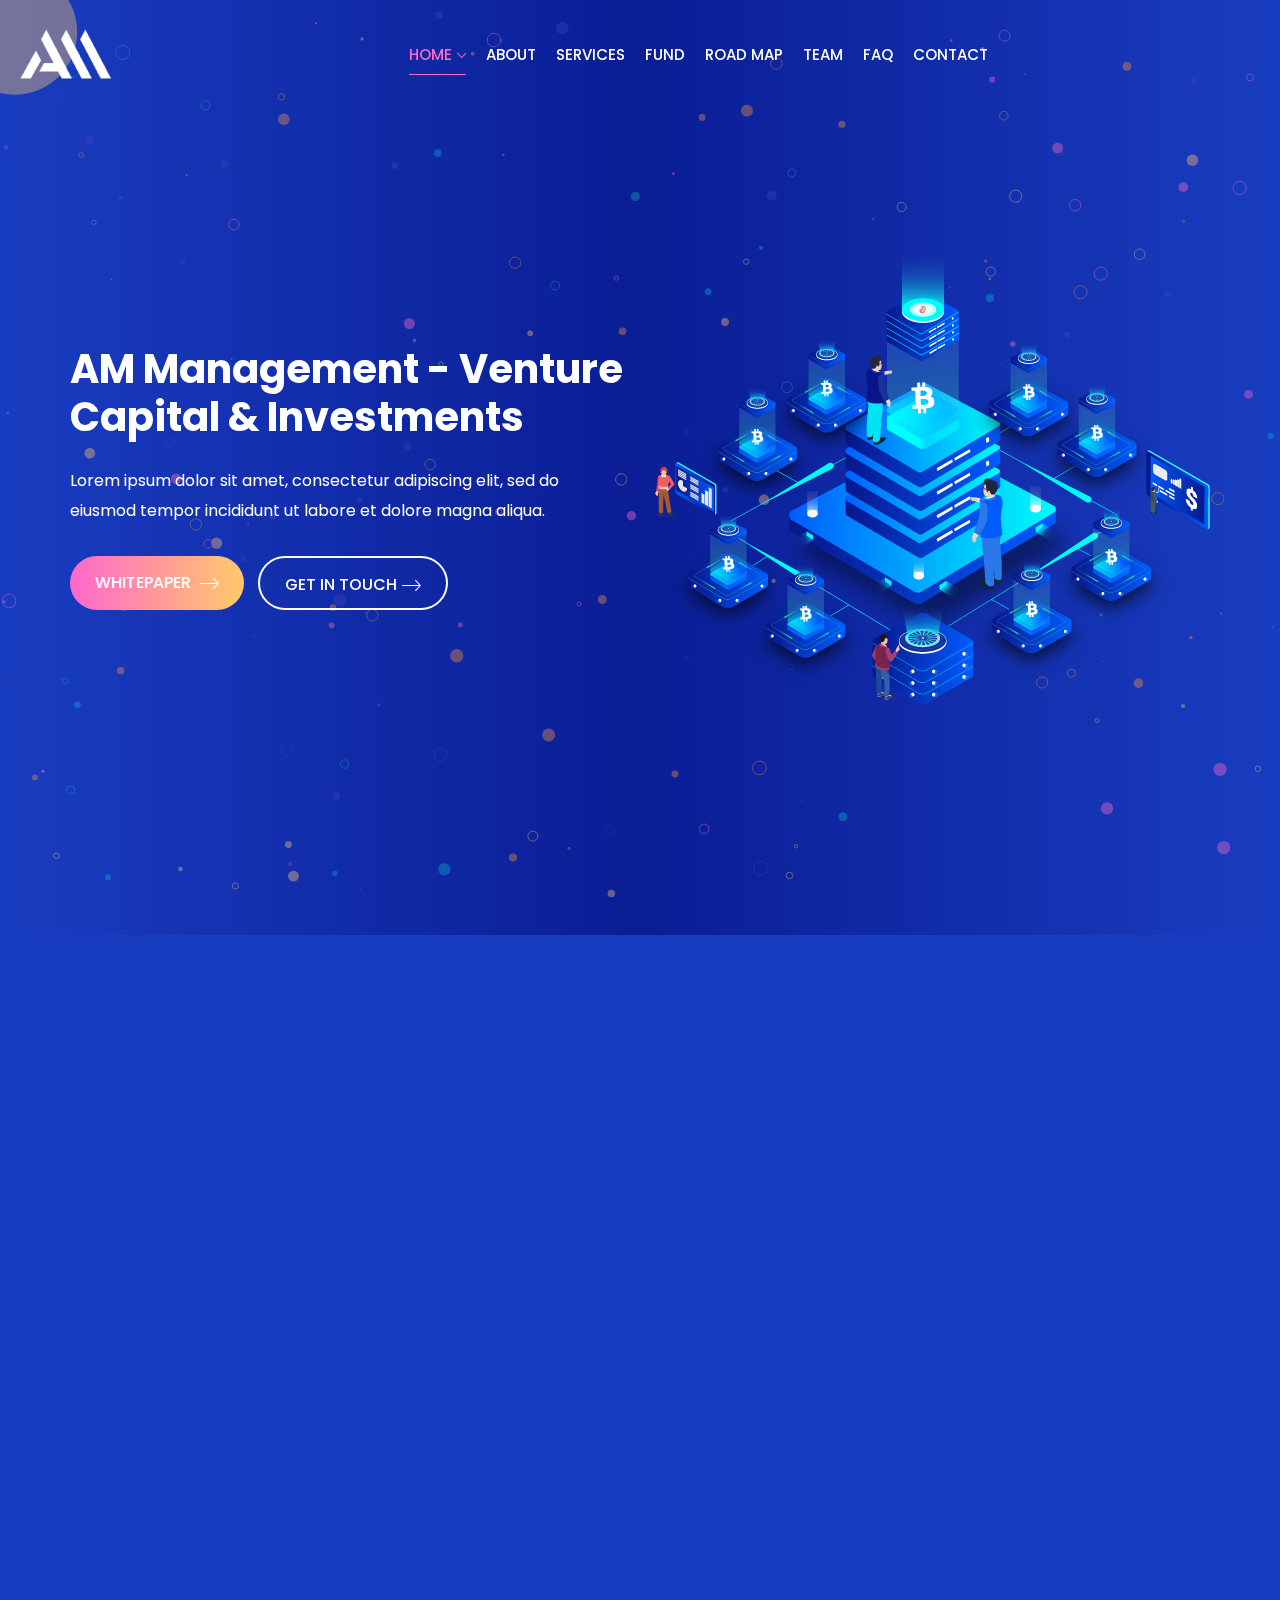
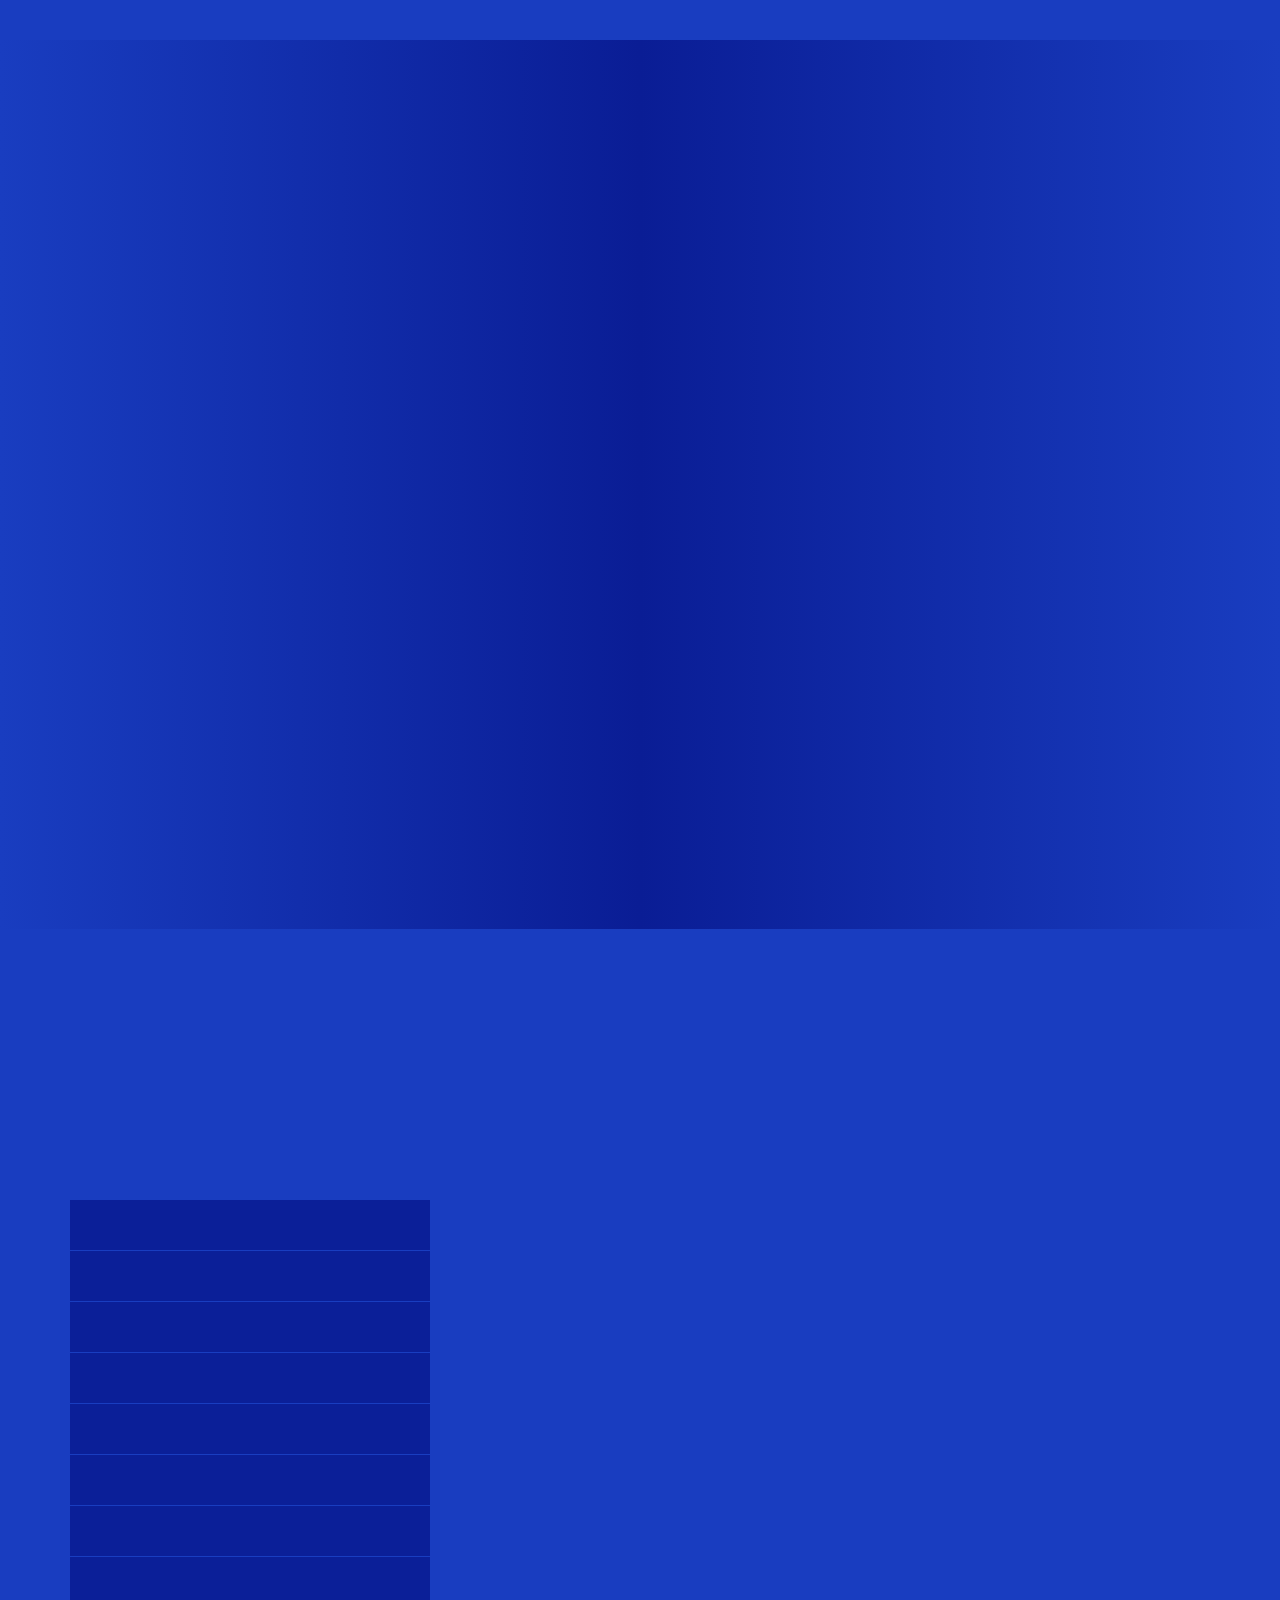
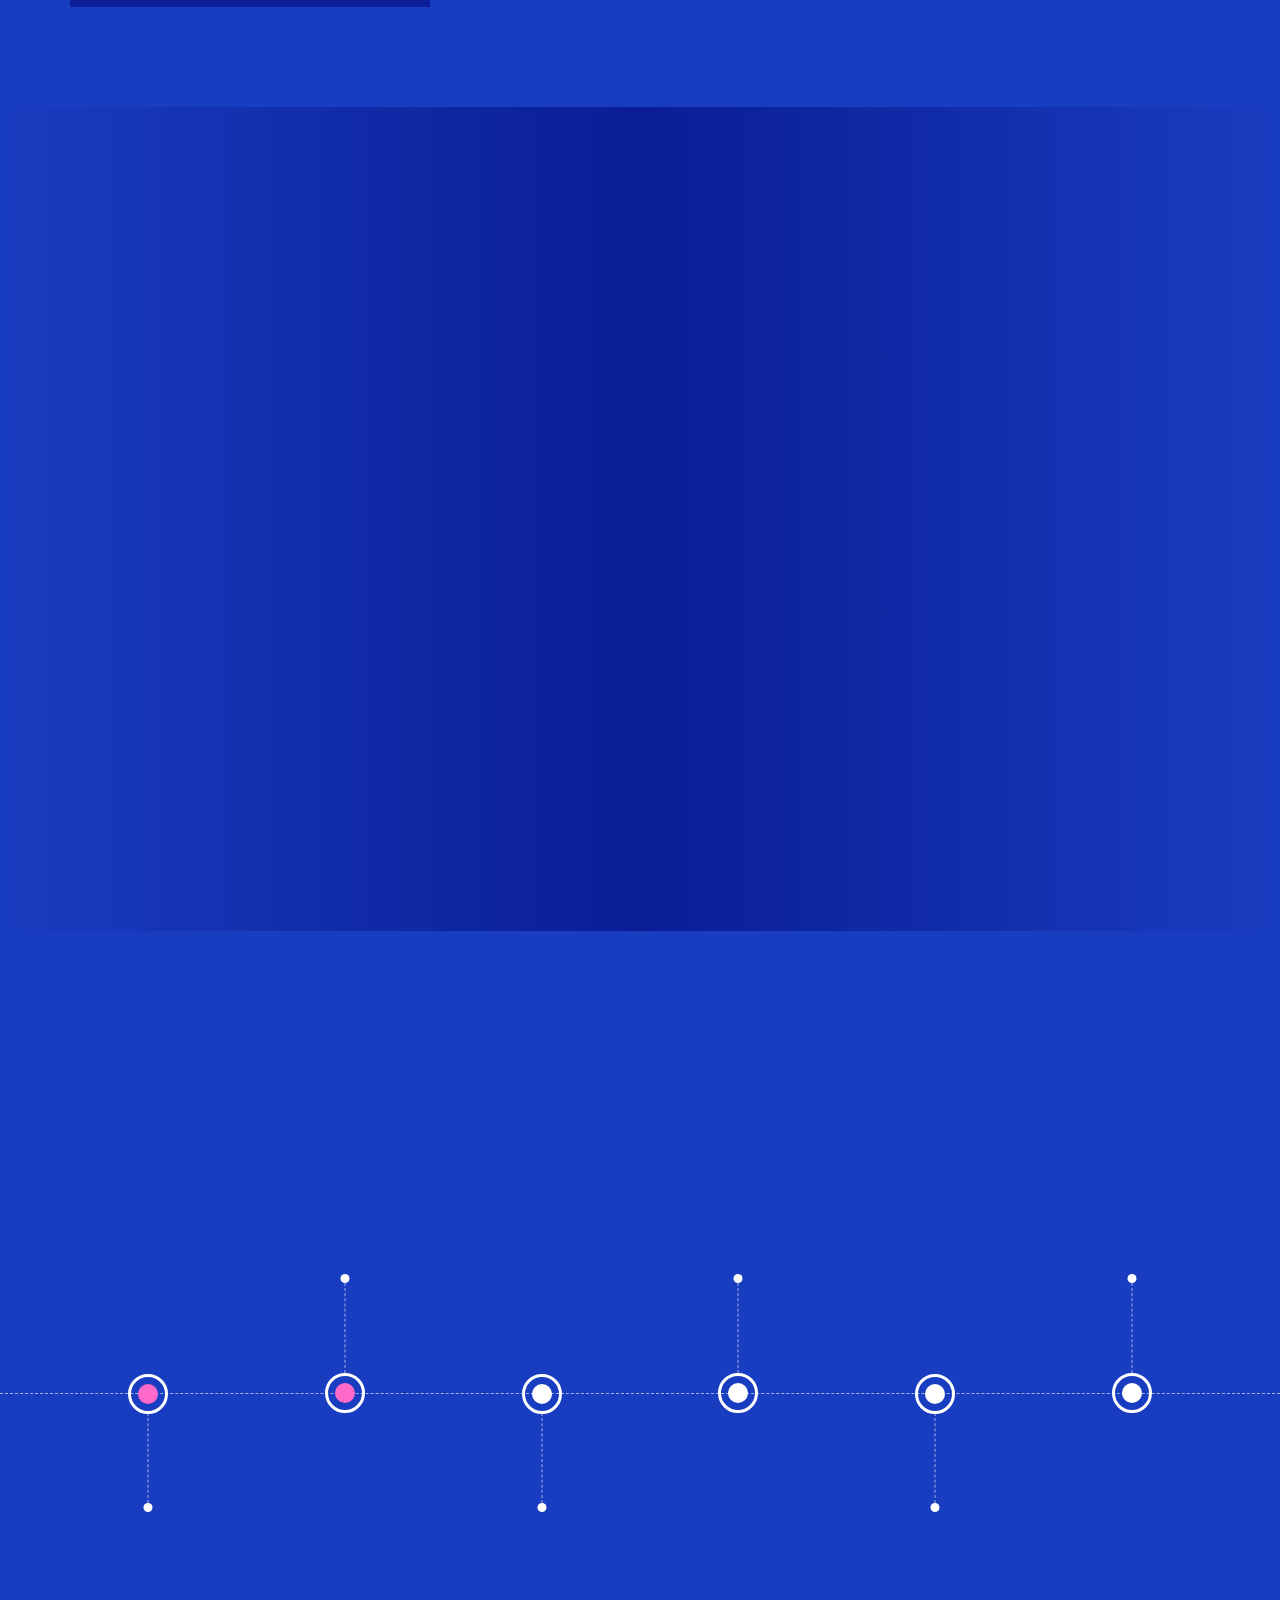
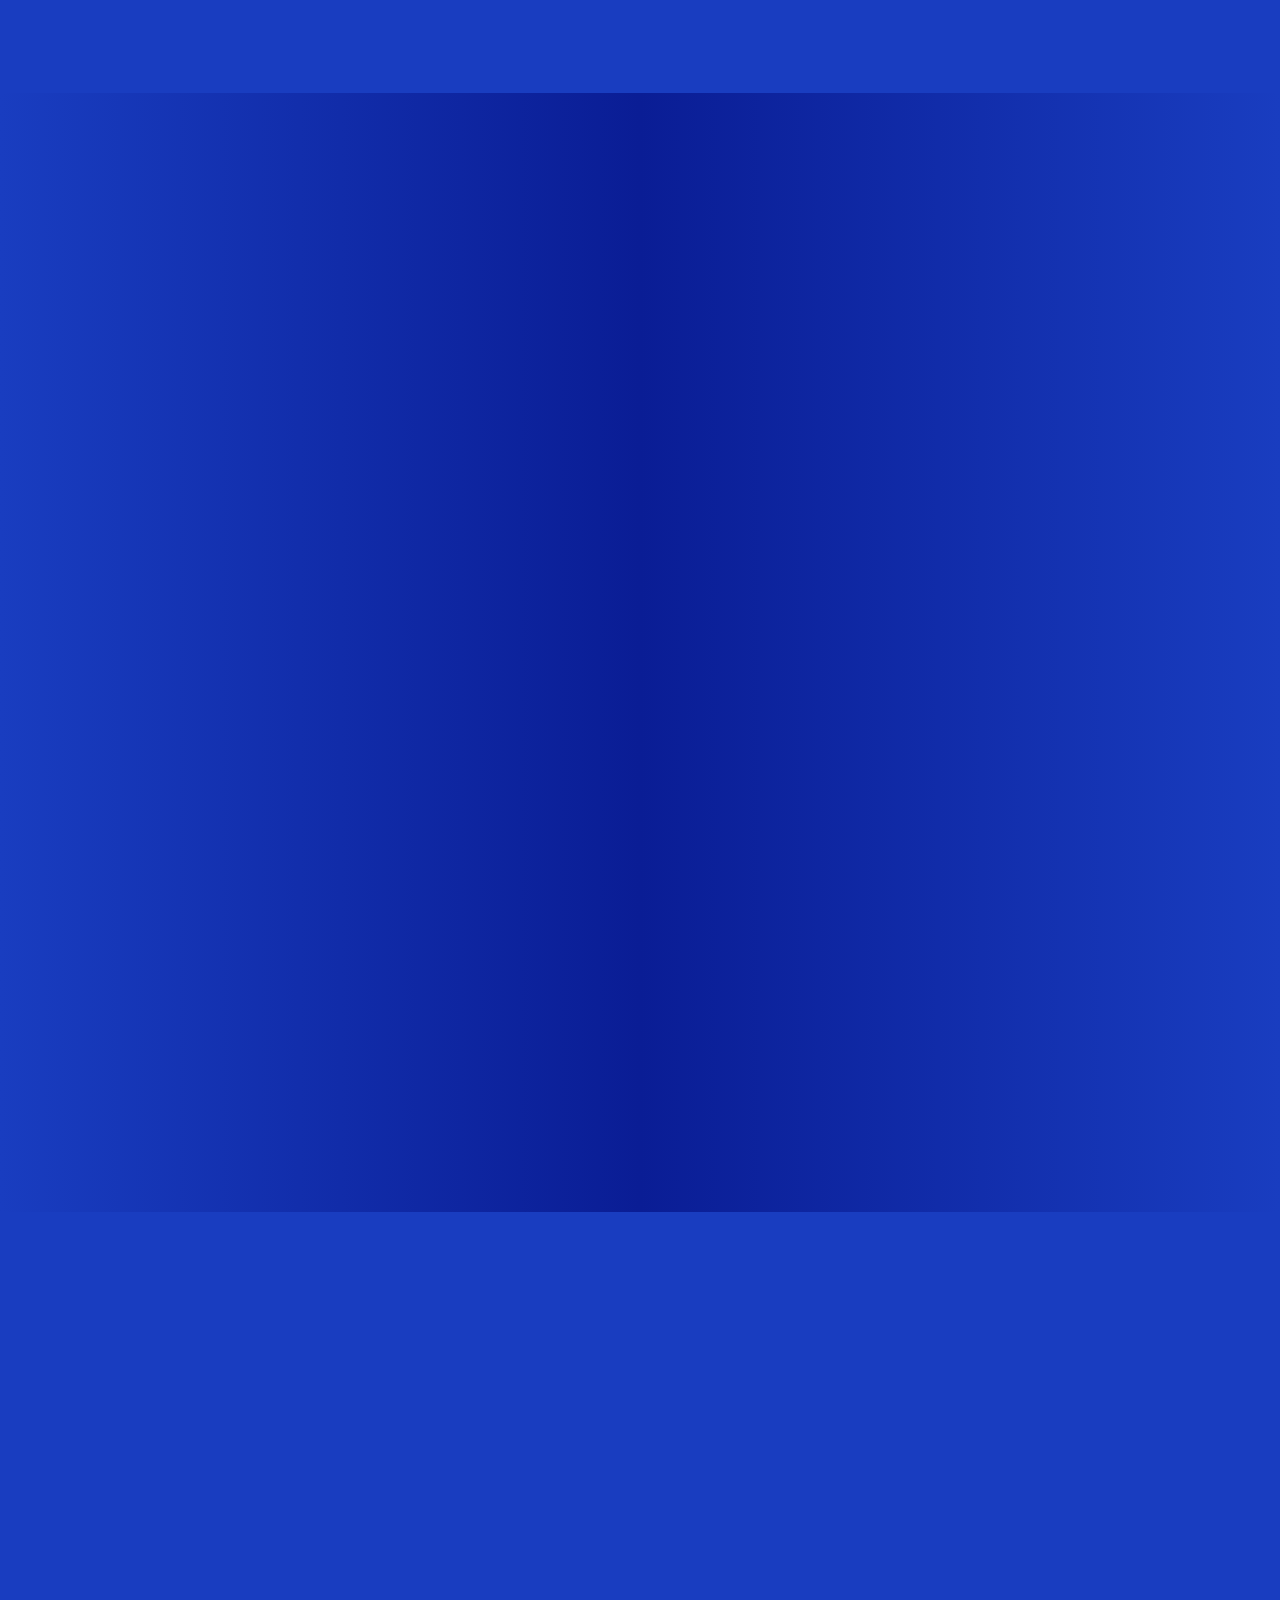
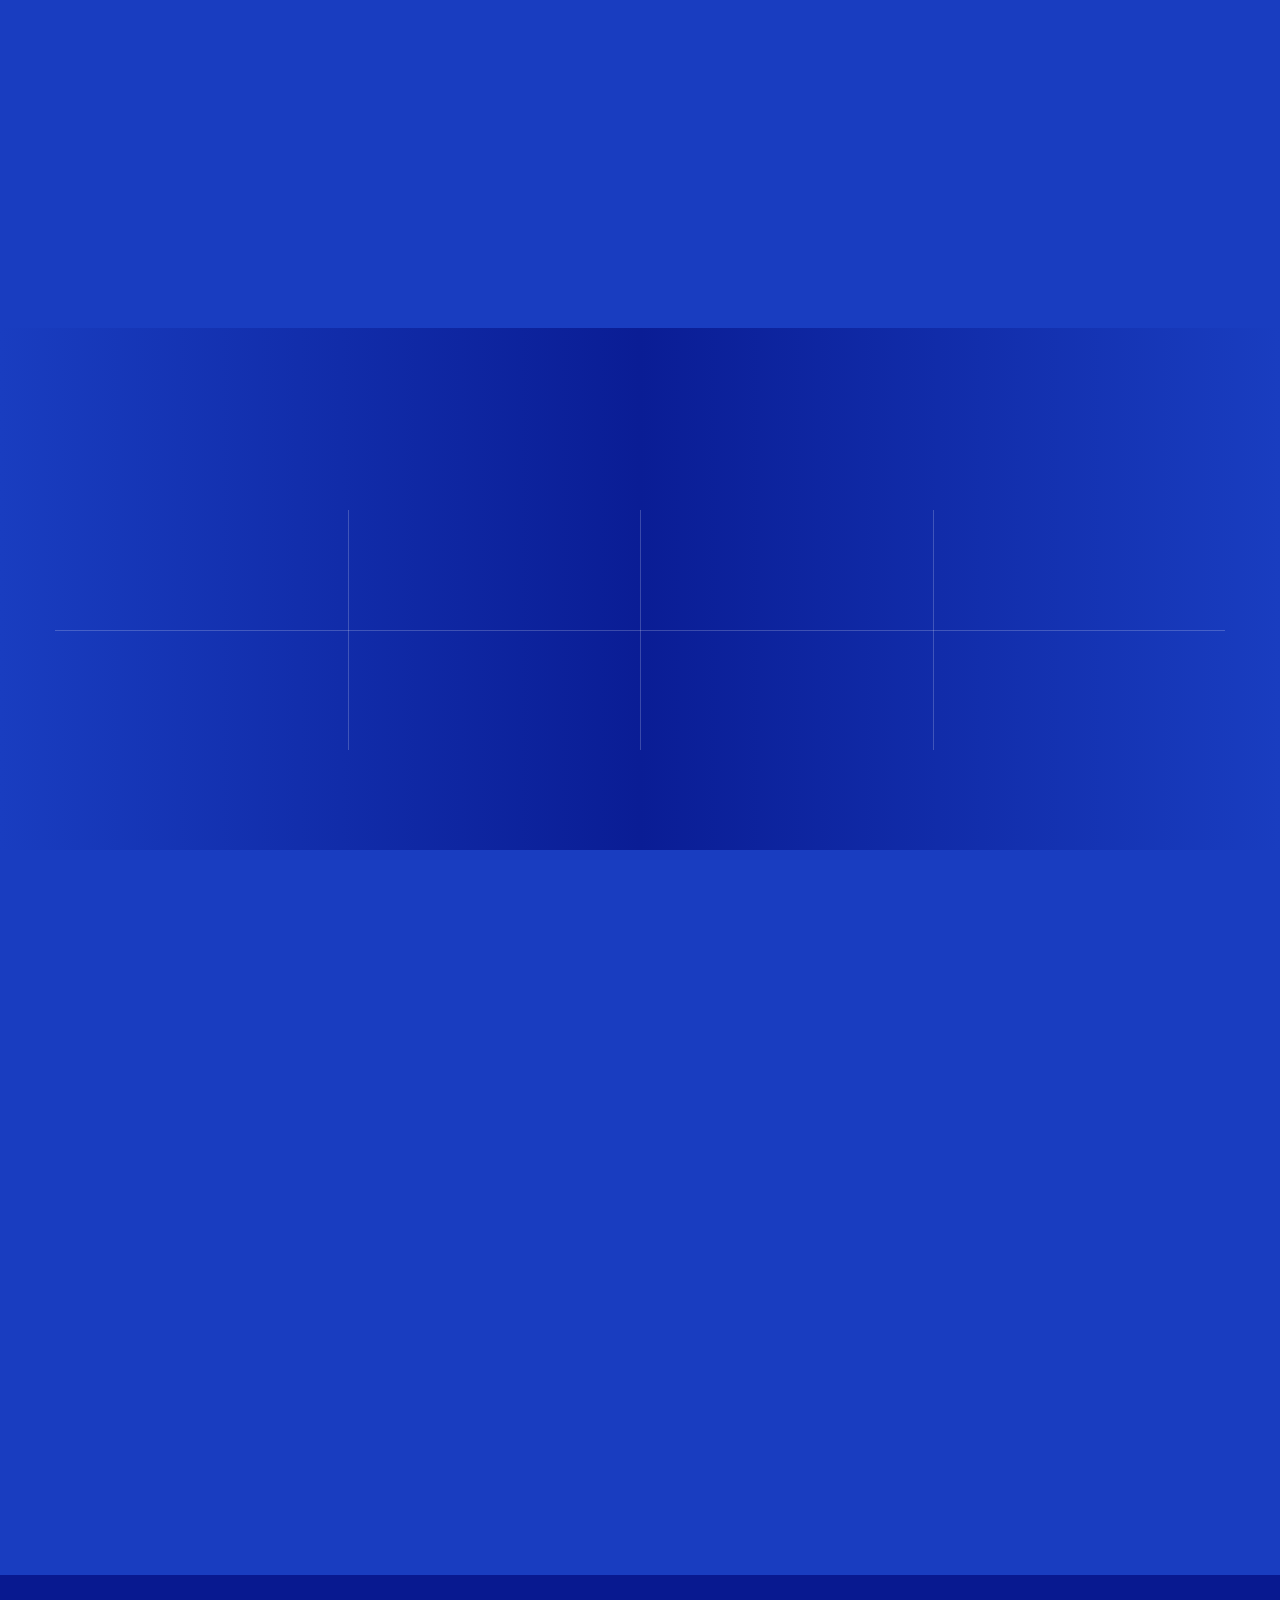
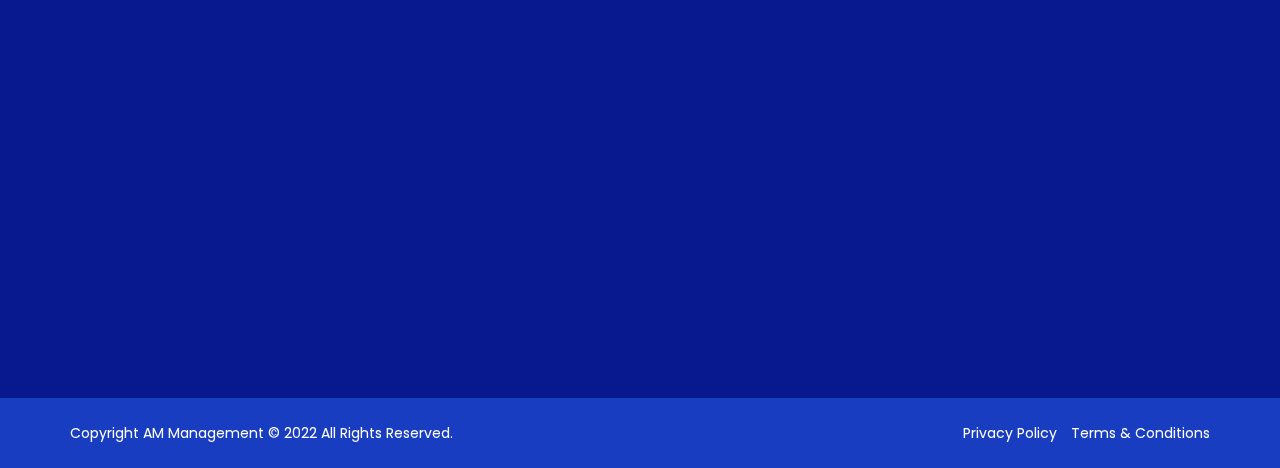
<file: index.html>
<!DOCTYPE html>
<html lang="en">
<head>
<!-- Meta -->
<meta charset="utf-8">
<meta http-equiv="X-UA-Compatible" content="IE=edge">
<meta name="viewport" content="width=device-width, initial-scale=1">
<meta name="description" content="Venture Capital | Investments | Technology" />
<!-- SITE TITLE -->
<title>AM Management | Venture Capital</title>
<!-- Favicon Icon -->
<link rel="shortcut icon" type="image/x-icon" href="assets/images/capital.png">
<!-- Animation CSS -->
<link rel="stylesheet" href="assets/css/animate.css" >
<!-- Latest Bootstrap min CSS -->
<link rel="stylesheet" href="assets/bootstrap/css/bootstrap.min.css">
<!-- Google Font -->
<link href="https://fonts.googleapis.com/css?family=Poppins:100,200,300,400,500,600,700,800,900" rel="stylesheet">
<!-- Font Awesome CSS -->
<link rel="stylesheet" href="assets/css/font-awesome.min.css" >
<!-- ionicons CSS -->
<link rel="stylesheet" href="assets/css/ionicons.min.css">
<!--- owl carousel CSS-->
<link rel="stylesheet" href="assets/owlcarousel/css/owl.carousel.min.css">
<link rel="stylesheet" href="assets/owlcarousel/css/owl.theme.default.min.css">
<!-- Magnific Popup CSS -->
<link rel="stylesheet" href="assets/css/magnific-popup.css">
<link rel="stylesheet" href="assets/css/spop.min.css">
<!-- Style CSS -->
<link rel="stylesheet" href="assets/css/style.css">
<link rel="stylesheet" href="assets/css/responsive.css">
<!-- Color CSS -->
<link id="layoutstyle" rel="stylesheet" href="assets/color/theme.css">
</head>

<body class="v_royal_blue" data-spy="scroll" data-offset="110">

<!-- START LOADER -->
<div id="loader-wrapper">
    <div id="loading-center-absolute">
        <div class="object" id="object_four"></div>
        <div class="object" id="object_three"></div>
        <div class="object" id="object_two"></div>
        <div class="object" id="object_one"></div>
    </div>
    <div class="loader-section section-left"></div>
    <div class="loader-section section-right"></div>

</div>
<!-- END LOADER --> 

<!-- START HEADER -->
<header class="header_wrap fixed-top">
	<div class="container-fluid">
		<nav class="navbar navbar-expand-lg"> 
			<a class="navbar-brand page-scroll animation" href="#home_section" data-animation="fadeInDown" data-animation-delay="1s"> 
            	<img class="logo_light" src="assets/images/Rectangle.png" alt="logo" /> 
                <!-- <img class="logo_dark" src="assets/images/logo_dark.png" alt="logo" />  -->
            </a>
            <button class="navbar-toggler animation" type="button" data-toggle="collapse" data-target="#navbarSupportedContent" aria-controls="navbarSupportedContent" aria-expanded="false" aria-label="Toggle navigation" data-animation="fadeInDown" data-animation-delay="1.1s"> 
                <span class="ion-android-menu"></span> 
            </button>
			<div class="collapse navbar-collapse" id="navbarSupportedContent">
                <ul class="navbar-nav m-auto">
                    <li class="dropdown animation" data-animation="fadeInDown" data-animation-delay="1.1s">
						<a data-toggle="dropdown" class="nav-link dropdown-toggle active" href="#">Home</a>
							<div class="dropdown-menu">
       							<ul class="list_none">
                                	<li>
                                        <a class="dropdown-item menu-link " href="#">Blog</a>
        
                                	</li>
                       				<li>
                                        <a class="dropdown-item menu-link" href="#">News</a>
                                        
                                   </li>
                                    <li>
                                        <a class="dropdown-item menu-link" href="#">Instagram</a>
                                        
                                   </li>
                                   <li>
                                        <a class="dropdown-item menu-link page-scroll" href="#">Twitter</a>
                                        
                                   </li>
                                   <li>
                                        <a class="dropdown-item menu-link" href="#">LinkedIn</a>
                                        
                                   </li>
                      			</ul>
                         	</div>   
                    </li>
                    <li class="animation" data-animation="fadeInDown" data-animation-delay="1.2s"><a class="nav-link page-scroll nav_item" href="#about">About</a></li>
                    <li class="animation" data-animation="fadeInDown" data-animation-delay="1.3s"><a class="nav-link page-scroll nav_item" href="#service">Services</a></li>
                    <li class="animation" data-animation="fadeInDown" data-animation-delay="1.4s"><a class="nav-link page-scroll nav_item" href="#token">Fund</a></li>
                    <li class="animation" data-animation="fadeInDown" data-animation-delay="1.5s"><a class="nav-link page-scroll nav_item" href="#roadmap">Road Map</a></li>
                    <li class="animation" data-animation="fadeInDown" data-animation-delay="1.6s"><a class="nav-link page-scroll nav_item" href="#team">Team</a></li>
                    <li class="animation" data-animation="fadeInDown" data-animation-delay="1.7s"><a class="nav-link page-scroll nav_item" href="#faq">FAQ</a></li>
                    <li class="animation" data-animation="fadeInDown" data-animation-delay="1.8s"><a class="nav-link page-scroll nav_item" href="#contact">Contact</a></li>
                </ul>
                <!-- <ul class="navbar-nav nav_btn align-items-center">
                    <li class="animation" data-animation="fadeInDown" data-animation-delay="1.9s">
                        <div class="lng_dropdown">
                          <select name="countries" id="lng_select">
                            <option value='en' data-image="assets/images/eng.png" data-title="English">EN</option>
                            <option value='fn' data-image="assets/images/fn.png" data-title="France">FN</option>
                            <option value='us' data-image="assets/images/us.png" data-title="United States">US</option>
                          </select>
                        </div>
                    </li>
                    <li class="animation" data-animation="fadeInDown" data-animation-delay="2s"><a class="btn btn-default btn-radius nav_item" href="login.html">Login</a></li>
                </ul> -->
			</div>
		</nav>
	</div>
</header>
<!-- END HEADER --> 

<!-- START SECTION BANNER -->
<section id="home_section" class="section_banner gradient_box2 pb-0" data-image-src="assets/images/banner_bg3.png" data-parallax="scroll" data-z-index="1">
    <canvas id="banner_canvas" class="transparent_effect fixed"></canvas>
    <div class="container">
        <div class="row align-items-center">
            <div class="col-lg-6 col-md-12 col-sm-12 order-lg-first" id="header-hero">
                <div class="banner_text text_md_center">
                    <h1 class="animation" data-animation="fadeInUp" data-animation-delay="1.1s">AM Management - Venture Capital & Investments</h1>
                    <p class="animation" data-animation="fadeInUp" data-animation-delay="1.3s">Lorem ipsum dolor sit amet, consectetur adipiscing elit, sed do eiusmod tempor incididunt ut labore et dolore magna aliqua. </p>
                    <div class="btn_group animation" data-animation="fadeInUp" data-animation-delay="1.4s"> 
                        <a href="#whitepaper" class="btn btn-default btn-radius content-popup">Whitepaper <i class="ion-ios-arrow-thin-right"></i></a> 
                        <a href="#" class="btn btn-border-white btn-radius">Get In Touch<i class="ion-ios-arrow-thin-right"></i></a> 
                    </div>
                    <div id="whitepaper" class="team_pop mfp-hide">
                        <div class="row m-0">
                            <div class="col-md-7">
                                <div class="pt-3 pb-3">
                                    <div class="title_blue_dark title_border"> 
                                        <h4>Download Whitepaper</h4>
                                        <p>A purely peer-to-peer version of electronic cash would allow online payments to be sent directly from one party to another without going through a financial institution.Digital signatures provide part of the solution, but the main benefits are lost if a trusted third party is still required to prevent double-spending.</p>
                                        <p>The network timestamps transactions by hashing them into an ongoing chain of hash-based proof-of-work, forming a record that cannot be changed without redoing the proof-of-work.</p>
										<a href="#" class="btn btn-default btn-radius">Download Now <i class="ion-ios-arrow-thin-right"></i></a>

                                    </div>
                                </div>
                            </div>
                            <div class="col-md-5"> 
                                <img class="pt-3 pb-3" src="assets/images/whitepaper3.png" alt="whitepaper3"/> 
                            </div>
                            
                        </div>
                    </div>
                </div>
            </div>
            <div class="col-lg-6 col-md-12 col-sm-12 order-first">
                <div class="banner_image_right res_md_mb_50 res_xs_mb_20 animation" data-animation-delay="1.5s" data-animation="fadeInRight">
                	<img alt="banner_vector6" src="assets/images/banner_img6.png" id="header-img">
                </div>
          	</div>
        </div>
        <div class="row">
        	<div class="col-12">
            	<div class="divider small_divider"></div>
            </div>
        </div>
        <!-- <div class="row">
        	<div class="col-md-12">
            	<div class="banner_inner">
                    <div class="blue_dark_bg banner_token text-center animation" data-animation="fadeIn" data-animation-delay="1.1s">
                        <div class="tk_counter_inner p-0 mw-100 d-lg-flex align-items-center">
                        	<div class="token_col">
                            	<div class="tk_countdown_time border-0 p-0 counter_medium animation" data-animation="fadeInUp" data-animation-delay="1.2s" data-time="2019/02/06 00:00:00"></div>
                            </div>
                            <div class="progress_col">
                                <div class="progress animation" data-animation="fadeInUp" data-animation-delay="1.3s">
                                	<div class="progress-bar progress-bar-striped gradient" role="progressbar" aria-valuenow="46" aria-valuemin="0" aria-valuemax="100" style="width:46%"> 46% </div>
                                    <span class="progress_label bg-white" style="left: 30%"> <strong> 46,000 BCC </strong></span>
                                    <span class="progress_label bg-white" style="left: 75%"> <strong> 90,000 BCC </strong></span>
                                    <span class="progress_min_val">Sale Raised</span>
                                    <span class="progress_max_val">Soft-caps</span>
                                </div>
                            </div>
                            <div class="btn_col">
                        	<a href="#" class="btn btn-default btn-radius animation" data-animation="fadeInUp" data-animation-delay="1.40s" >Buy Tokens <i class="ion-ios-arrow-thin-right"></i></a>
                            </div>
                        </div>
                	</div>
                </div>
            </div>
        </div> -->
    </div>
</section>
<!-- END SECTION BANNER --> 

<!-- START SECTION ABOUT US -->
<section id="about">
    <div class="container">
        <div class="row align-items-center">
            <div class="col-lg-6 col-md-12 col-sm-12">
            	<div class="text-center res_md_mb_30 res_sm_mb_20">
                	<img class="animation bounceimg" data-animation="zoomIn" data-animation-delay="0.2s" src="assets/images/about_img6.png" alt="aboutimg6"/> 
                </div>
            </div>
            <div class="col-lg-6 col-md-12 col-sm-12 text_md_center">
                <div class="title_default_light">
                  <h4 class="animation" data-animation="fadeInUp" data-animation-delay="0.2s">About Us</h4>
                  <p class="animation" data-animation="fadeInUp" data-animation-delay="0.4s">Lorem ipsum dolor sit amet, consectetur adipiscing elit, sed do eiusmod tempor incididunt ut labore et dolore magna aliqua. Pretium aenean pharetra magna ac placerat vestibulum. Aliquam faucibus purus in massa tempor nec feugiat nisl pretium. Lorem ipsum dolor sit amet. Diam volutpat commodo sed egestas egestas fringilla.</p>
                  <p class="animation" data-animation="fadeInUp" data-animation-delay="0.6s">Adipiscing enim eu turpis egestas pretium aenean pharetra magna. Amet est placerat in egestas erat imperdiet sed. Volutpat maecenas volutpat blandit aliquam etiam. Volutpat odio facilisis mauris sit.</p>
                  <p class="animation" data-animation="fadeInUp" data-animation-delay="0.8s">Pellentesque eu tincidunt tortor aliquam nulla facilisi cras fermentum. Odio ut enim blandit volutpat maecenas volutpat blandit aliquam.</p>
                </div>
                <a class="btn btn-primary video animation text-white" data-animation-delay="1s" data-animation="fadeInUp" href="https://www.youtube.com/watch?v=ZE2HxTmxfrI"><span class="ion-play gradient_box"></span>Let's Start</a>
            </div>
        </div>
    </div>
</section>
<!-- END SECTION ABOUT US --> 

<!-- START SECTION SERVICES -->
<section id="service" class="gradient_box2">
	<div class="container">
		<div class="row align-items-center">
			<div class="col-lg-8 offset-lg-2 col-md-12 col-sm-12">
				<div class="title_default_light title_border text-center">
                  <h4 class="animation" data-animation="fadeInUp" data-animation-delay="0.2s">Meet our solutions for you</h4>
                  <p class="animation" data-animation="fadeInUp" data-animation-delay="0.4s">Quam id leo in vitae turpis massa. Quis blandit turpis cursus in hac.</p>
        		</div>
			</div>
        </div>
        <div class="row">
            <div class="col-lg-4 col-md-6 col-sm-12">
            	<div class="box_wrap text-center box_shadow_none p-0 animation" data-animation="fadeInUp" data-animation-delay="0.2s">
                	<img src="assets/images/Wallet.png" alt="Wallet"/>
                    <h4>Secure Wallet</h4>
                    <p>Arcu non odio euismod lacinia. Maecenas sed enim ut sem viverra aliquet eget sit amet. Eu lobortis elementum nibh tellus molestie nunc non.</p>
                </div>
            </div>
            <div class="col-lg-4 col-md-6 col-sm-12">
            	<div class="box_wrap text-center box_shadow_none p-0 animation" data-animation="fadeInUp" data-animation-delay="0.4s">
                	<img src="assets/images/Protection.png" alt="Protection"/>
                    <h4>PoS Blockchain</h4>
                    <p>Arcu non odio euismod lacinia. Maecenas sed enim ut sem viverra aliquet eget sit amet. Eu lobortis elementum nibh tellus molestie nunc non.</p>
                </div>
            </div>
            <div class="col-lg-4 col-md-6 col-sm-12">
            	<div class="box_wrap text-center box_shadow_none p-0 animation" data-animation="fadeInUp" data-animation-delay="0.6s">
                	<img src="assets/images/Analysis.png" alt="Analysis"/>
                    <h4>Analysis & Planning</h4>
                    <p>Arcu non odio euismod lacinia. Maecenas sed enim ut sem viverra aliquet eget sit amet. Eu lobortis elementum nibh tellus molestie nunc non.</p>
                </div>
            </div>
            <div class="col-lg-4 col-md-6 col-sm-12">
            	<div class="box_wrap text-center box_shadow_none p-0 animation" data-animation="fadeInUp" data-animation-delay="0.8s">
                	<img src="assets/images/Project.png" alt="Projects"/>
                    <h4>Real Estate</h4>
                    <p>Arcu non odio euismod lacinia. Maecenas sed enim ut sem viverra aliquet eget sit amet. Eu lobortis elementum nibh tellus molestie nunc non.</p>
                </div>
            </div>
            <div class="col-lg-4  col-md-6 col-sm-12">
            	<div class="box_wrap text-center box_shadow_none p-0 animation" data-animation="fadeInUp" data-animation-delay="1.0s">
                	<img src="assets/images/Trading.png" alt="Trading"/>
                    <h4>Crypto Trading Platform</h4>
                    <p>Arcu non odio euismod lacinia. Maecenas sed enim ut sem viverra aliquet eget sit amet. Eu lobortis elementum nibh tellus molestie nunc non. </p>
                </div>
            </div>
            <div class="col-lg-4 col-md-6 col-sm-12">
            	<div class="box_wrap text-center box_shadow_none p-0 animation" data-animation="fadeInUp" data-animation-delay="1.2s">
                	<img src="assets/images/Buy_Sell.png" alt="Buy_Sell"/>
                    <h4>Artificial Intelligence</h4>
                    <p>Arcu non odio euismod lacinia. Maecenas sed enim ut sem viverra aliquet eget sit amet. Eu lobortis elementum nibh tellus molestie nunc non.</p>
                </div>
            </div>
    	</div>
  	</div>
</section>
<!-- END SECTION SERVICES --> 

<!-- START SECTION TOKEN SALE -->
<section id="token" class="section_token">
	<div class="container">
        <div class="row">
			<div class="col-lg-6 offset-lg-3 col-md-12 col-sm-12">
                <div class="title_default_light text-center">
                    <h4 class="animation" data-animation="fadeInUp" data-animation-delay="0.2s">Fund Distribution</h4>
                    <p class="animation" data-animation="fadeInUp" data-animation-delay="0.4s">Adipiscing enim eu turpis egestas pretium aenean pharetra magna. Amet est placerat in egestas erat imperdiet sed. </p>
                </div>
			</div>
        </div>
        <div class="row align-items-center small_space">
        	<div class="col-xl-4 col-lg-5 col-md-12">
            	<div class="token_info_table_s2 h-100">
            		<table class="table table-blue m-0 h-100">
                    	<tbody>
                            <tr class="animation" data-animation="fadeInUp" data-animation-delay="0.2s">
                              <td>Starting Time :</td>
                              <td>APR 23,2018</td>
                            </tr>
                            <tr class="animation" data-animation="fadeInUp" data-animation-delay="0.3s">
                              <td>Ending Time :</td>
                              <td>JUN 18,2018</td>
                            </tr>
                            <tr class="animation" data-animation="fadeInUp" data-animation-delay="0.4s">
                              <td>Soft cap :</td>
                              <td>90,000 BCC</td>
                            </tr>
                            <tr class="animation" data-animation="fadeInUp" data-animation-delay="0.5s">
                              <td>Hard cap :</td>
                              <td>55,000 BCC</td>
                            </tr>
                            <tr class="animation" data-animation="fadeInUp" data-animation-delay="0.6s">
                              <td>Token Symbol :</td>
                              <td>BCC</td>
                            </tr>
                            <tr class="animation" data-animation="fadeInUp" data-animation-delay="0.7s">
                              <td>Exchange Rate :</td>
                              <td>1 BTC = 1940 BCC</td>
                            </tr>
                            <tr class="animation" data-animation="fadeInUp" data-animation-delay="0.8s">
                              <td>Token Sale :</td>
                              <td>85,000 BCC (8%)</td>
                            </tr>
                            <tr class="animation" data-animation="fadeInUp" data-animation-delay="0.9s">
                              <td>Total Transactions :</td>
                              <td>7,543</td>
                            </tr>
                  		</tbody>
                    </table>
                </div>
            </div>
            <div class="col-xl-5 col-lg-4 col-sm-7">
            	<div class="res_md_mt_30 res_sm_mt_20 text-center animation" data-animation="fadeInRight" data-animation-delay="0.6s"> 
                    <canvas id="token_dist2" width="650"></canvas>
                    <div class="chart_icon">
                        <img src="assets/images/Rectangle.png"/>
                    </div>
                </div>
          </div>
            <div class="col-xl-3 col-lg-3 col-sm-5">
            	<ul class="list_none chart_info_list text-white ml-0 res_xs_mt_20 ">
                    <li class="animation" data-animation="fadeInUp" data-animation-delay="0.2s">
                        <span class="chart_bx color3"></span>
                        <span>Private/Pre Sale</span>
                    </li>
                    <li class="animation" data-animation="fadeInUp" data-animation-delay="0.3s">
                        <span class="chart_bx color4"></span>
                        <span> Public ICO</span>
                    </li>
                    <li class="animation" data-animation="fadeInUp" data-animation-delay="0.4s">
                        <span class="chart_bx color11"></span>
                        <span>Team & Advisor</span>
                    </li>
                    <li class="animation" data-animation="fadeInUp" data-animation-delay="0.5s">
                        <span class="chart_bx color1"></span>
                        <span>Marketing & General</span>
                    </li>
                    <li class="animation" data-animation="fadeInUp" data-animation-delay="0.6s">
                        <span class="chart_bx color2"></span>
                        <span>Bounty</span>
                    </li>
                     <li class="animation" data-animation="fadeInUp" data-animation-delay="0.7s">
                        <span class="chart_bx color12"></span>
                        <span>interconnection Dev</span>
                    </li>
                    <li class="animation" data-animation="fadeInUp" data-animation-delay="0.8s">
                        <span class="chart_bx color13"></span>
                        <span>Marketing & General</span>
                    </li>
                    <li class="animation" data-animation="fadeInUp" data-animation-delay="0.9s">
                        <span class="chart_bx color8"></span>
                        <span>Mobile Ad Platform</span>
                    </li>
                    <li class="animation" data-animation="fadeInUp" data-animation-delay="1.0s">
                        <span class="chart_bx color7"></span>
                        <span>Ad Platform Integration</span>
                    </li>
                    <li class="animation" data-animation="fadeInUp" data-animation-delay="1.1s">
                        <span class="chart_bx color6"></span>
                        <span>Operational Overhead</span>
                    </li>
                </ul>
            </div>
        </div>
    </div>
</section>
<!-- END SECTION TOKEN SALE --> 

<!-- SECTION MOBILE APP -->
<section id="mobileapp" class="gradient_box2">
	<div class="container">
    	<div class="row">	
        	<div class="col-lg-8 offset-lg-2">
            	<div class="title_default_light text-center">
                    <h4 class="animation" data-animation="fadeInUp" data-animation-delay="0.2s">Education</h4>
                    <p class="animation" data-animation="fadeInUp" data-animation-delay="0.4s">Eget aliquet nibh praesent tristique magna sit amet purus gravida. Amet volutpat consequat mauris nunc congue nisi vitae suscipit. </p>
                  </div>
            </div>
        </div>
    	<div class="row align-items-center small_space">
        	<div class="col-lg-4 col-md-12 col-sm-12">
                <div class="res_md_mt_40 res_md_mb_40 res_sm_mt_20 res_sm_mb_20 text-center animation" data-animation="zoomIn" data-animation-delay="0.2s"> 
                    <img class="bounceimg" src="assets/images/education.png" alt="education" id="education"/> 
                </div>
            </div>
            <div class="col-lg-8">
            	<div class="row">
        			<div class="col-md-6">
                        <ul class="list_none app_content">
                            <li class="animation" data-animation="fadeInUp" data-animation-delay="0.4s">
                                <div class="app_icon">
                                    <img src="assets/images/Devices.png" alt="Devices"/>
                                </div>
                                <div class="app_desc">
                                    <h6>Title 1</h6>
                                    <p>Pretium aenean pharetra magna ac placerat vestibulum.</p>
                                </div>
                            </li>
                            <li class="animation" data-animation="fadeInUp" data-animation-delay="0.5s">
                                <div class="app_icon">
                                    <img src="assets/images/Online_Buy_Sell.png" alt="Online_Buy_Sell"/>
                                </div>
                                <div class="app_desc">
                                    <h6>Title 2</h6>
                                    <p>Pretium aenean pharetra magna ac placerat vestibulum.</p>
                                </div>
                            </li>
                            <li class="animation" data-animation="fadeInUp" data-animation-delay="0.6s">
                                <div class="app_icon">
                                    <img src="assets/images/Transformative.png" alt="Transformative"/>
                                </div>
                                <div class="app_desc">
                                    <h6>Title 3</h6>
                                    <p>Pretium aenean pharetra magna ac placerat vestibulum.</p>
                                </div>
                            </li>
                        </ul>
                    </div>
            		<div class="col-md-6">
                        <ul class="list_none app_content">
                            <li class="animation" data-animation="fadeInUp" data-animation-delay="0.4s">
                                <div class="app_icon">
                                    <img src="assets/images/Manage_wallet.png" alt="Manage_wallet"/>
                                </div>
                                <div class="app_desc">
                                    <h6>Title 4</h6>
                                    <p>Pretium aenean pharetra magna ac placerat vestibulum.</p>
                                </div>
                            </li>
                            <li class="animation" data-animation="fadeInUp" data-animation-delay="0.5s">
                                <div class="app_icon">
                                    <img src="assets/images/Stay_friend.png" alt="Stay_friend"/>
                                </div>
                                <div class="app_desc">
                                    <h6>Title 5</h6>
                                    <p>Pretium aenean pharetra magna ac placerat vestibulum.</p>
                                </div>
                            </li>
                            <li class="animation" data-animation="fadeInUp" data-animation-delay="0.6s">
                                <div class="app_icon">
                                    <img src="assets/images/Bonus.png" alt="Bonus"/>
                                </div>
                                <div class="app_desc">
                                    <h6>Title 6</h6>
                                    <p>Pretium aenean pharetra magna ac placerat vestibulum.</p>
                                </div>
                            </li>
                        </ul>
                    </div>
            	</div>
                <div class="row">
                    <div class="col-md-12">
                        <div data-animation-delay="0.8s" data-animation="fadeInUp" class="btn_group text_md_center mt-4 pt-2 mt-lg-0 pt-lg-0 animation"> 
                            <a class="btn btn-default btn-radius" href="#"><em class="ion-social-android"></em>Link One </a> 
                            <a class="btn btn-default btn-radius" href="#"><em class="ion-social-apple"></em>Link Two</a> 
                        </div>
                    </div>
                </div>
            </div>
        </div>
    </div>
</section>
<!-- END SECTION MOBILE APP --> 

<!-- START SECTION TIMELINE -->
<section id="roadmap">
    <div class="container">
        <div class="row">
          <div class="col-lg-8 col-md-12 offset-lg-2">
            <div class="title_default_light text-center">
              <h4 class="animation" data-animation="fadeInUp" data-animation-delay="0.2s">Roadmap</h4>
              <p class="animation" data-animation="fadeInUp" data-animation-delay="0.4s">The use of crypto-currencies has become more widespread, and they are now increasingly accepted as a legitimate currency for transactions.</p>
            </div>
          </div>
        </div>
    </div>
    <div class="container-fluid">
        <div class="row roadmap_list small_space align-items-end">
            <div class="col-lg">
                <div class="single_roadmap roadmap_done">
                    <div class="roadmap_icon"></div>
                    <h6 class="animation" data-animation="fadeInDown" data-animation-delay="0.2s">April 2018</h6>
                    <p class="animation" data-animation="fadeInUp" data-animation-delay="0.3s">Inotial Coin Distribution & maketing </p>
                </div>
            </div>
            <div class="col-lg">
                <div class="single_roadmap roadmap_done">
                    <div class="roadmap_icon"></div>
                    <h6 class="animation" data-animation="fadeInUp" data-animation-delay="0.2s">February 2018</h6>
                    <p class="animation" data-animation="fadeInDown" data-animation-delay="0.2s">Exchange Bitcontent to Bitcoin</p>
                </div>
            </div>
            <div class="col-lg">
                <div class="single_roadmap">
                    <div class="roadmap_icon"></div>
                    <h6 class="animation" data-animation="fadeInDown" data-animation-delay="0.2s">March 2018</h6>
                    <p class="animation" data-animation="fadeInUp" data-animation-delay="0.2s">BTCC mode of payment in Bitconcent</p>
                </div>
            </div>
            <div class="col-lg">
                <div class="single_roadmap">
                    <div class="roadmap_icon"></div>
                    <h6 class="animation" data-animation="fadeInUp" data-animation-delay="0.2s">June 2018</h6>
                    <p class="animation" data-animation="fadeInDown" data-animation-delay="0.2s">Send-Receive coin Bitconcent & mobile</p>
                </div>
            </div>
            <div class="col-lg">
                <div class="single_roadmap">
                    <div class="roadmap_icon"></div>
                    <h6 class="animation" data-animation="fadeInDown" data-animation-delay="0.2s">October 2018</h6>
                    <p class="animation" data-animation="fadeInUp" data-animation-delay="0.2s">Coin Marketcap, World Coin Index</p>
                </div>
            </div>
            <div class="col-lg">
                <div class="single_roadmap">
                    <div class="roadmap_icon"></div>
                    <h6 class="animation" data-animation="fadeInUp" data-animation-delay="0.2s">December 2018</h6>
                    <p class="animation" data-animation="fadeInDown" data-animation-delay="0.2s">Online & Trading ICO Token Sale</p>
                </div>
            </div>
        </div>
    </div>
</section>
<!-- END SECTION TIMELINE --> 

<!-- START SECTION TEAM -->
<section id="team" class="section_team gradient_box2">
    <div class="container">
        <div class="row">
          <div class="col-lg-8 col-md-12 offset-lg-2">
            <div class="title_default_light title_border text-center">
              <h4 class="animation" data-animation="fadeInUp" data-animation-delay="0.2s">Leadership Team</h4>
              <p class="animation" data-animation="fadeInUp" data-animation-delay="0.4s">We are proud of our great team.</p>
            </div>
          </div>
        </div>
        <div class="row small_space">
            <div class="col-lg-3 col-md-6 col-sm-6 res_md_mb_30 res_sm_mb_20">
                <div class="blue_bg radius_box team_box_s3 animation" data-animation="fadeInUp" data-animation-delay="0.4s">
                    <div class="text-center"> 
                    	<img src="assets/images/placeholder9.png" alt="placeholder9"/>
                    	<div class="team_social_s2 list_none">
                        <ul>
                            <li><a href="#"><i class="fa fa-facebook"></i></a></li>
                            <li><a href="#"><i class="fa fa-twitter"></i></a></li>
                            <li><a href="#"><i class="fa fa-linkedin"></i></a></li>
                            <li><a href="#"><i class="fa fa-pinterest-p"></i></a></li>
                        </ul>
                    </div>
                    </div>
                    <div class="team_info text-center">
                        <h4><a href="#team1" class="content-popup">Derek Castro</a></h4>
                        <p>Head Of Marketing</p>
                    </div>
                    <div id="team1" class="team_pop mfp-hide">
                        <div class="row m-0">
                            <div class="col-md-4 text-center"> 
                            	<div class="team_img_wrap">
                                    <img class="w-100" src="assets/images/placeholder3.jpg" alt="user_img-lg"/> 
                                    <div class="team_title">
                                        <h4>Derek Castro</h4>
                                        <span>Head Of Marketing</span>
                                    </div>
                                </div>
                                <div class="social_single_team list_none mt-3">
                                    <ul>
                                        <li><a href="#"><i class="fa fa-facebook"></i></a></li>
                                        <li><a href="#"><i class="fa fa-twitter"></i></a></li>
                                        <li><a href="#"><i class="fa fa-linkedin"></i></a></li>
                                        <li><a href="#"><i class="fa fa-pinterest-p"></i></a></li>
                                    </ul>
                                </div>
                            </div>
                            <div class="col-md-8">
                                <div class="pt-3">
                                    <h5>About</h5>
                                    <hr>
                                    <p>Founder of Venus Media Ltd and Owner of leading website for affiliates in the entertainment industry TakeBucks, he is a videographer, photographer and producer with a big number of successful entrepreneurships under his name over the last 18 years.</p>
                                    <p>Founder of Venus Media Ltd and Owner of leading website for affiliates in the entertainment industry TakeBucks, he is a videographer, photographer and producer with a big number of successful entrepreneurships under his name over the last 18 years.</p>
                                </div>
                            </div>
                        </div>
                    </div>
                </div>
            </div>
            <div class="col-lg-3 col-md-6 col-sm-6 res_md_mb_30 res_sm_mb_20">
                <div class="blue_bg radius_box team_box_s3 animation" data-animation="fadeInUp" data-animation-delay="0.6s">
                    <div class="text-center"> 
                    	<img src="assets/images/placeholder9.png" alt="placeholder9"/>
                    	<div class="team_social_s2 list_none">
                        <ul>
                            <li><a href="#"><i class="fa fa-facebook"></i></a></li>
                            <li><a href="#"><i class="fa fa-twitter"></i></a></li>
                            <li><a href="#"><i class="fa fa-linkedin"></i></a></li>
                            <li><a href="#"><i class="fa fa-pinterest-p"></i></a></li>
                        </ul>
                    </div>
                    </div>
                    <div class="team_info text-center">
                        <h4><a href="#team2" class="content-popup">Jessica Bell</a></h4>
                        <p>Head Of Sale</p>
                    </div>
                    <div id="team2" class="team_pop mfp-hide">
                        <div class="row m-0">
                            <div class="col-md-4 text-center"> 
                            	<div class="team_img_wrap">
                                	<img class="w-100" src="assets/images/placeholder3.jpg" alt="user_img-lg"/> 
                                    <div class="team_title"> 
                                        <h4>Jessica Bell</h4>
                                        <span>Head Of Sale</span>
                                    </div>
                                </div>
                                <div class="social_single_team list_none mt-3">
                                    <ul>
                                        <li><a href="#"><i class="fa fa-facebook"></i></a></li>
                                        <li><a href="#"><i class="fa fa-twitter"></i></a></li>
                                        <li><a href="#"><i class="fa fa-linkedin"></i></a></li>
                                        <li><a href="#"><i class="fa fa-pinterest-p"></i></a></li>
                                    </ul>
                                </div>
                            </div>
                            <div class="col-md-8">
                                <div class="pt-3">
                                    <h5>About</h5>
                                    <hr>
                                    <p>Founder of Venus Media Ltd and Owner of leading website for affiliates in the entertainment industry TakeBucks, he is a videographer, photographer and producer with a big number of successful entrepreneurships under his name over the last 18 years.</p>
                                    <p>Founder of Venus Media Ltd and Owner of leading website for affiliates in the entertainment industry TakeBucks, he is a videographer, photographer and producer with a big number of successful entrepreneurships under his name over the last 18 years.</p>
                                </div>
                            </div>
                        </div>
                    </div>
                </div>
            </div>
            <div class="col-lg-3 col-md-6 col-sm-6 res_md_mb_30 res_sm_mb_20">
                <div class="blue_bg radius_box team_box_s3 animation" data-animation="fadeInUp" data-animation-delay="0.8s">
                    <div class="text-center"> 
                    	<img src="assets/images/placeholder9.png" alt="placeholder9"/>
                    	<div class="team_social_s2 list_none">
                        <ul>
                            <li><a href="#"><i class="fa fa-facebook"></i></a></li>
                            <li><a href="#"><i class="fa fa-twitter"></i></a></li>
                            <li><a href="#"><i class="fa fa-linkedin"></i></a></li>
                            <li><a href="#"><i class="fa fa-pinterest-p"></i></a></li>
                        </ul>
                    </div>
                    </div>
                    <div class="team_info text-center">
                        <h4><a href="#team3" class="content-popup">Alvaro Martin</a></h4>
                        <p>Blockchain App Developer</p>
                    </div>
                    <div id="team3" class="team_pop mfp-hide">
                        <div class="row m-0">
                            <div class="col-md-4 text-center"> 
                            	<div class="team_img_wrap">
                                	<img class="w-100" src="assets/images/placeholder3.jpg" alt="user_img-lg"/> 
                                    <div class="team_title"> 
                                        <h4>Alvaro Martin</h4>
                                        <span>Blockchain App Developer</span>
                                    </div>
                                </div>
                                <div class="social_single_team list_none mt-3">
                                        <ul>
                                            <li><a href="#"><i class="fa fa-facebook"></i></a></li>
                                            <li><a href="#"><i class="fa fa-twitter"></i></a></li>
                                            <li><a href="#"><i class="fa fa-linkedin"></i></a></li>
                                            <li><a href="#"><i class="fa fa-pinterest-p"></i></a></li>
                                        </ul>
                                    </div>
                            </div>
                            <div class="col-md-8">
                                <div class="pt-3">
                                    <h5>About</h5>
                                    <hr>
                                    <p>Founder of Venus Media Ltd and Owner of leading website for affiliates in the entertainment industry TakeBucks, he is a videographer, photographer and producer with a big number of successful entrepreneurships under his name over the last 18 years.</p>
                                    <p>Founder of Venus Media Ltd and Owner of leading website for affiliates in the entertainment industry TakeBucks, he is a videographer, photographer and producer with a big number of successful entrepreneurships under his name over the last 18 years.</p>
                                </div>
                            </div>
                        </div>
                    </div>
                </div>
            </div>
            <div class="col-lg-3 col-md-6 col-sm-6">
                <div class="blue_bg radius_box team_box_s3 animation" data-animation="fadeInUp" data-animation-delay="1s">
                    <div class="text-center"> 
                    	<img src="assets/images/placeholder9.png" alt="placeholder9"/>
                    	<div class="team_social_s2 list_none">
                        <ul>
                            <li><a href="#"><i class="fa fa-facebook"></i></a></li>
                            <li><a href="#"><i class="fa fa-twitter"></i></a></li>
                            <li><a href="#"><i class="fa fa-linkedin"></i></a></li>
                            <li><a href="#"><i class="fa fa-pinterest-p"></i></a></li>
                        </ul>
                    </div>
                    </div>
                    <div class="team_info text-center">
                        <h4><a href="#team4" class="content-popup">Maria Willium</a></h4>
                        <p>Community Manager</p>
                    </div>
                    <div id="team4" class="team_pop mfp-hide">
                        <div class="row m-0">
                            <div class="col-md-4 text-center">
                            	<div class="team_img_wrap">
                                	<img class="w-100" src="assets/images/placeholder3.jpg" alt="user_img-lg"/>
                                    <div class="team_title"> 
                                        <h4>Maria Willium</h4>
                                        <span>Community Manager</span>
                                    </div>
                                </div>
                                <div class="social_single_team list_none mt-3">
                                        <ul>
                                            <li><a href="#"><i class="fa fa-facebook"></i></a></li>
                                            <li><a href="#"><i class="fa fa-twitter"></i></a></li>
                                            <li><a href="#"><i class="fa fa-linkedin"></i></a></li>
                                            <li><a href="#"><i class="fa fa-pinterest-p"></i></a></li>
                                        </ul>
                                    </div> 
                            </div>
                            <div class="col-md-8">
                                <div class="pt-3">
                                    <h5>About</h5>
                                    <hr>
                                    <p>Founder of Venus Media Ltd and Owner of leading website for affiliates in the entertainment industry TakeBucks, he is a videographer, photographer and producer with a big number of successful entrepreneurships under his name over the last 18 years.</p>
                                    <p>Founder of Venus Media Ltd and Owner of leading website for affiliates in the entertainment industry TakeBucks, he is a videographer, photographer and producer with a big number of successful entrepreneurships under his name over the last 18 years.</p>
                                </div>
                            </div>
                        </div>
                    </div>
                </div>
            </div>
        </div>
    	<div class="divider large_divider"></div>
        <div class="row">
          <div class="col-md-12">
            <div class="title_default_light title_border text-center">
              <h4 class="animation" data-animation="fadeInUp" data-animation-delay="0.2s">Invester Board</h4>
            </div>
          </div>
        </div>
        <div class="row small_space justify-content-center">
          <div class="col-lg-9 col-md-12">
            <div class="row">
              <div class="col-lg-4 col-md-6 col-sm-6 res_md_mb_30 res_sm_mb_20">
                <div class="blue_bg radius_box team_box_s3 animation" data-animation="fadeInUp" data-animation-delay="0.2s">
                    <div class="text-center"> 
                    	<img src="assets/images/placeholder9.png" alt="placeholder9"/>
                    	<div class="team_social_s2 list_none">
                        <ul>
                            <li><a href="#"><i class="fa fa-facebook"></i></a></li>
                            <li><a href="#"><i class="fa fa-twitter"></i></a></li>
                            <li><a href="#"><i class="fa fa-linkedin"></i></a></li>
                            <li><a href="#"><i class="fa fa-pinterest-p"></i></a></li>
                        </ul>
                    </div>
                    </div>
                    <div class="team_info text-center">
                        <h4><a href="#team5" class="content-popup">Tricia Diyana</a></h4>
                        <p>Invester</p>
                    </div>
                    <div id="team5" class="team_pop mfp-hide">
                        <div class="row m-0">
                            <div class="col-md-4 text-center"> 
                            	<div class="team_img_wrap">
                                	<img class="w-100" src="assets/images/placeholder3.jpg" alt="user_img-lg"/>
                                    <div class="team_title"> 
                                        <h4>Tricia Diyana</h4>
                                        <span>Invester</span>
                                    </div> 
                                </div>
                                <div class="social_single_team list_none mt-3">
                                        <ul>
                                            <li><a href="#"><i class="fa fa-facebook"></i></a></li>

                                            <li><a href="#"><i class="fa fa-twitter"></i></a></li>
                                            <li><a href="#"><i class="fa fa-linkedin"></i></a></li>
                                            <li><a href="#"><i class="fa fa-pinterest-p"></i></a></li>
                                        </ul>
                                    </div>
                            </div>
                            <div class="col-md-8">
                                <div class="pt-3">
                                    <h5>About</h5>
                                    <hr>
                                    <p>Founder of Venus Media Ltd and Owner of leading website for affiliates in the entertainment industry TakeBucks, he is a videographer, photographer and producer with a big number of successful entrepreneurships under his name over the last 18 years.</p>
                                    <p>Founder of Venus Media Ltd and Owner of leading website for affiliates in the entertainment industry TakeBucks, he is a videographer, photographer and producer with a big number of successful entrepreneurships under his name over the last 18 years.</p>
                                </div>
                            </div>
                        </div>
                    </div>
                </div>
              </div>
              <div class="col-lg-4 col-md-6 col-sm-6 res_md_mb_30 res_sm_mb_20">
                <div class="blue_bg radius_box team_box_s3 animation" data-animation="fadeInUp" data-animation-delay="0.4s">
                    <div class="text-center"> 
                    	<img src="assets/images/placeholder9.png" alt="placeholder9"/>
                    	<div class="team_social_s2 list_none">
                        <ul>
                            <li><a href="#"><i class="fa fa-facebook"></i></a></li>
                            <li><a href="#"><i class="fa fa-twitter"></i></a></li>
                            <li><a href="#"><i class="fa fa-linkedin"></i></a></li>
                            <li><a href="#"><i class="fa fa-pinterest-p"></i></a></li>
                        </ul>
                    </div>
                    </div>
                    <div class="team_info text-center">
                        <h4><a href="#team6" class="content-popup">Kent Pierce</a></h4>
                        <p>Invester</p>
                    </div>
                    <div id="team6" class="team_pop mfp-hide">
                        <div class="row m-0">
                            <div class="col-md-4 text-center"> 
                            	<div class="team_img_wrap">
                                	<img class="w-100" src="assets/images/placeholder3.jpg" alt="user_img-lg"/>
                                    <div class="team_title"> 
                                        <h4>Kent Pierce</h4>
                                        <span>Invester</span>
                                    </div> 
                                </div>
                                <div class="social_single_team list_none mt-3">
                                        <ul>
                                            <li><a href="#"><i class="fa fa-facebook"></i></a></li>
                                            <li><a href="#"><i class="fa fa-twitter"></i></a></li>
                                            <li><a href="#"><i class="fa fa-linkedin"></i></a></li>
                                            <li><a href="#"><i class="fa fa-pinterest-p"></i></a></li>
                                        </ul>
                                    </div>
                            </div>
                            <div class="col-md-8">
                                <div class="pt-3">
                                    <h5>About</h5>
                                    <hr>
                                    <p>Founder of Venus Media Ltd and Owner of leading website for affiliates in the entertainment industry TakeBucks, he is a videographer, photographer and producer with a big number of successful entrepreneurships under his name over the last 18 years.</p>
                                    <p>Founder of Venus Media Ltd and Owner of leading website for affiliates in the entertainment industry TakeBucks, he is a videographer, photographer and producer with a big number of successful entrepreneurships under his name over the last 18 years.</p>
                                </div>
                            </div>
                        </div>
                    </div>
                </div>
              </div>
              <div class="col-lg-4 offset-lg-0 col-md-6 offset-md-3 col-sm-6 offset-sm-3">
                <div class="blue_bg radius_box team_box_s3 animation" data-animation="fadeInUp" data-animation-delay="0.6s">
                    <div class="text-center"> 
                    	<img src="assets/images/placeholder9.png" alt="placeholder9"/>
                    	<div class="team_social_s2 list_none">
                        <ul>
                            <li><a href="#"><i class="fa fa-facebook"></i></a></li>
                            <li><a href="#"><i class="fa fa-twitter"></i></a></li>
                            <li><a href="#"><i class="fa fa-linkedin"></i></a></li>
                            <li><a href="#"><i class="fa fa-pinterest-p"></i></a></li>
                        </ul>
                    </div>
                    </div>
                    <div class="team_info text-center">
                        <h4><a href="#team7" class="content-popup">Rose Morgen</a></h4>
                        <p>Invester</p>
                    </div>
                    <div id="team7" class="team_pop mfp-hide">
                        <div class="row m-0">
                            <div class="col-md-4 text-center"> 
                            	<div class="team_img_wrap">
                                	<img class="w-100" src="assets/images/placeholder3.jpg" alt="user_img-lg"/> 
                                	<div class="team_title"> 
                                        <h4>Rose Morgen</h4>
                                        <span>Invester</span>
                                    </div>
                                </div>
                                <div class="social_single_team list_none mt-3">
                                        <ul>
                                            <li><a href="#"><i class="fa fa-facebook"></i></a></li>
                                            <li><a href="#"><i class="fa fa-twitter"></i></a></li>
                                            <li><a href="#"><i class="fa fa-linkedin"></i></a></li>
                                            <li><a href="#"><i class="fa fa-pinterest-p"></i></a></li>
                                        </ul>
                                    </div>
                            </div>
                            <div class="col-md-8">
                                <div class="pt-3">
                                    <h5>About</h5>
                                    <hr>
                                    <p>Founder of Venus Media Ltd and Owner of leading website for affiliates in the entertainment industry TakeBucks, he is a videographer, photographer and producer with a big number of successful entrepreneurships under his name over the last 18 years.</p>
                                    <p>Founder of Venus Media Ltd and Owner of leading website for affiliates in the entertainment industry TakeBucks, he is a videographer, photographer and producer with a big number of successful entrepreneurships under his name over the last 18 years.</p>
                                </div>
                            </div>
                        </div>
                    </div>
                </div>
              </div>
            </div>
          </div>
        </div>
    </div>
</section>
<!-- END SECTION TEAM --> 

<!-- START SECTION FAQ -->
<section id="faq" class="blue_bg">
	<div class="container">
    	<div class="row">
        	<div class="col-lg-8 col-md-12 offset-lg-2">
              <div class="title_default_light text-center">
                <h4 class="animation" data-animation="fadeInUp" data-animation-delay="0.2s">Frequently Asked Questions</h4>
                <p class="animation" data-animation="fadeInUp" data-animation-delay="0.4s">Frequently asked questions (FAQ) or Questions and Answers (Q&A), are listed questions and answers, all supposed to be commonly asked in some context</p>
              </div>
            </div>
        </div>
        <div class="row small_space">
        	<div class="col-lg-3 col-md-12">
            	<ul class="nav nav-pills d-block tab_s2" id="pills-tab" role="tablist">
                      <li class="nav-item animation" data-animation="fadeInUp" data-animation-delay="0.5s">
                        <a class="tab-link active" data-toggle="tab" href="#tab1">General</a>
                      </li>
                      <li class="nav-item animation" data-animation="fadeInUp" data-animation-delay="0.6s">
                        <a class="tab-link" data-toggle="tab" href="#tab2">Pre-ICO & ICC </a>
                      </li>
                      <li class="nav-item animation" data-animation="fadeInUp" data-animation-delay="0.7s">
                        <a class="tab-link" data-toggle="tab" href="#tab3">ICO Tokens</a>
                      </li>
                      <li class="nav-item animation" data-animation="fadeInUp" data-animation-delay="0.7s">
                        <a class="tab-link" data-toggle="tab" href="#tab4">Client</a>
                      </li>
                      <li class="nav-item animation" data-animation="fadeInUp" data-animation-delay="0.8s">
                        <a class="tab-link" data-toggle="tab" href="#tab5">Legal</a>
                      </li>
                    </ul>
            </div>
        	<div class="col-lg-9 col-md-12">
                <div class="tab-content res_md_mt_30 res_sm_mt_20">
                    <div class="tab-pane fade show active" id="tab1" role="tabpanel">
                        <div id="accordion1" class="faq_content2">
                            <div class="card animation" data-animation="fadeInUp" data-animation-delay="0.4s">
                              <div class="card-header" id="headingOne">
                                <h6 class="mb-0"> <a data-toggle="collapse" href="#collapseOne" aria-expanded="true" aria-controls="collapseOne">What is cryptocurrency?</a> </h6>
                              </div>
                              <div id="collapseOne" class="collapse show" aria-labelledby="headingOne" data-parent="#accordion1">
                                <div class="card-body"> The best cryptocurrency to buy is one we are willing to hold onto even if it goes down. For example, I believe in Steem enough that I am willing to hold it even if it goes down 99% and would start buying more of it if the price dropped.</div>
                              </div>
                            </div>
                            <div class="card animation" data-animation="fadeInUp" data-animation-delay="0.6s">
                              <div class="card-header" id="headingTwo">
                                <h6 class="mb-0"> <a class="collapsed" data-toggle="collapse" href="#collapseTwo" aria-expanded="false" aria-controls="collapseTwo">Which cryptocurrency is best to buy today?</a> </h6>
                              </div>
                              <div id="collapseTwo" class="collapse" aria-labelledby="headingTwo" data-parent="#accordion1">
                                <div class="card-body"> The best cryptocurrency to buy is one we are willing to hold onto even if it goes down. For example, I believe in Steem enough that I am willing to hold it even if it goes down 99% and would start buying more of it if the price dropped.</div>
                              </div>
                            </div>
                            <div class="card animation" data-animation="fadeInUp" data-animation-delay="0.8s">
                              <div class="card-header" id="headingThree">
                                <h6 class="mb-0"> <a class="collapsed" data-toggle="collapse" href="#collapseThree" aria-expanded="false" aria-controls="collapseThree">How about day trading crypto?</a> </h6>
                              </div>
                              <div id="collapseThree" class="collapse" aria-labelledby="headingThree" data-parent="#accordion1">
                                <div class="card-body"> While profits are possible trading cryptocurrencies, so are losses. My first year involved me spending hundreds of hours trading Bitcoin with a result of losing over $5,000 with nothing to show for it. Simply trading digital currencies is very similar to gambling because no one really knows what is going to happen next although anyone can guess! While I was lucky to do nothing expect lose money when I started, the worst thing that can happen is to get lucky right away and get a big ego about what an amazing cryptocurrency trader we are. </div>
                              </div>
                            </div>
                            <div class="card animation" data-animation="fadeInUp" data-animation-delay="1s">
                              <div class="card-header" id="headingFour">
                                <h6 class="mb-0"> <a class="collapsed" data-toggle="collapse" href="#collapseFour" aria-expanded="false" aria-controls="collapseFour">When to sell a cryptocurrency?</a> </h6>
                              </div>
                              <div id="collapseFour" class="collapse" aria-labelledby="headingFour" data-parent="#accordion1">
                                <div class="card-body"> Before Steem I was all in an another altcoin and really excited about it. When I first bought the price was low and made payments to me every week just for holding it. As I tried to participate in the community over the next several months, I was consistently met with a mix of excitement and hostility. When I began talking openly about this, the negative emotions won over in the community and in me. Originally I had invested and been happy to hold no matter what the price which quickly went up after I bought it. </div>
                              </div>
                            </div>
                      </div>
                    </div>
                    <div class="tab-pane fade" id="tab2" role="tabpanel">
                        <div id="accordion2" class="faq_content2">
                            <div class="card animation" data-animation="fadeInUp" data-animation-delay="0.4s">
                              <div class="card-header" id="headingFive">
                                <h6 class="mb-0"> <a data-toggle="collapse" href="#collapseFive" aria-expanded="true" aria-controls="collapseFive">How does one acquire bitcoins?</a> </h6>
                              </div>
                              <div id="collapseFive" class="collapse show" aria-labelledby="headingFive" data-parent="#accordion2">
                                <div class="card-body"> While it may be possible to find individuals who wish to sell bitcoins in exchange for a credit card or PayPal payment, most exchanges do not allow funding via these payment methods. This is due to cases where someone buys bitcoins with PayPal, and then reverses their half of the transaction. This is commonly referred to as a chargeback.</div>
                              </div>
                            </div>
                            <div class="card animation" data-animation="fadeInUp" data-animation-delay="0.6s">
                              <div class="card-header" id="headingSix">
                                <h6 class="mb-0"> <a class="collapsed" data-toggle="collapse" href="#collapseSix" aria-expanded="false" aria-controls="collapseSix">Can I make money with Bitcoin?</a> </h6>
                              </div>
                              <div id="collapseSix" class="collapse" aria-labelledby="headingSix" data-parent="#accordion2">
                                <div class="card-body"> You should never expect to get rich with Bitcoin or any emerging technology. It is always important to be wary of anything that sounds too good to be true or disobeys basic economic rules.</div>
                              </div>
                            </div>
                            <div class="card animation" data-animation="fadeInUp" data-animation-delay="0.8s">
                              <div class="card-header" id="headingSeven">
                                <h6 class="mb-0"> <a class="collapsed" data-toggle="collapse" href="#collapseSeven" aria-expanded="false" aria-controls="collapseSeven">What happens when bitcoins are lost?</a> </h6>
                              </div>
                              <div id="collapseSeven" class="collapse" aria-labelledby="headingSeven" data-parent="#accordion2">
                                <div class="card-body">When a user loses his wallet, it has the effect of removing money out of circulation. Lost bitcoins still remain in the block chain just like any other bitcoins. However, lost bitcoins remain dormant forever because there is no way for anybody to find the private key(s) that would allow them to be spent again. Because of the law of supply and demand, when fewer bitcoins are available, the ones that are left will be in higher demand and increase in value to compensate.</div>
                              </div>
                            </div>
                            <div class="card animation" data-animation="fadeInUp" data-animation-delay="1s">
                              <div class="card-header" id="headingEight">
                                <h6 class="mb-0"> <a class="collapsed" data-toggle="collapse" href="#collapseEight" aria-expanded="false" aria-controls="collapseEight">Who controls the Bitcoin network?</a> </h6>
                              </div>
                              <div id="collapseEight" class="collapse" aria-labelledby="headingEight" data-parent="#accordion2">
                                <div class="card-body">Nobody owns the Bitcoin network much like no one owns the technology behind email. Bitcoin is controlled by all Bitcoin users around the world. While developers are improving the software, they can't force a change in the Bitcoin protocol because all users are free to choose what software and version they use.</div>
                              </div>
                            </div>
                      </div>	
                    </div>
                    <div class="tab-pane fade" id="tab3" role="tabpanel">
                        <div id="accordion3" class="faq_content2">
                            <div class="card animation" data-animation="fadeInUp" data-animation-delay="0.4s">
                              <div class="card-header" id="headingNine">
                                <h6 class="mb-0"> <a data-toggle="collapse" href="#collapseNine" aria-expanded="true" aria-controls="collapseNine">How are bitcoins created?</a> </h6>
                              </div>
                              <div id="collapseNine" class="collapse show" aria-labelledby="headingNine" data-parent="#accordion3">
                                <div class="card-body"> New bitcoins are generated by a competitive and decentralized process called "mining". This process involves that individuals are rewarded by the network for their services. Bitcoin miners are processing transactions and securing the network using specialized hardware and are collecting new bitcoins in exchange.</div>
                              </div>
                            </div>
                            <div class="card animation" data-animation="fadeInUp" data-animation-delay="0.6s">
                              <div class="card-header" id="headingTen">
                                <h6 class="mb-0"> <a class="collapsed" data-toggle="collapse" href="#collapseTen" aria-expanded="false" aria-controls="collapseTen">Why do bitcoins have value?</a> </h6>
                              </div>
                              <div id="collapseTen" class="collapse" aria-labelledby="headingTen" data-parent="#accordion3">
                                <div class="card-body">Bitcoins have value because they are useful as a form of money. Bitcoin has the characteristics of money (durability, portability, fungibility, scarcity, divisibility, and recognizability) based on the properties of mathematics rather than relying on physical properties (like gold and silver) or trust in central authorities (like fiat currencies). In short, Bitcoin is backed by mathematics. </div>
                              </div>
                            </div>
                            <div class="card animation" data-animation="fadeInUp" data-animation-delay="0.8s">
                              <div class="card-header" id="headingEleven">
                                <h6 class="mb-0"> <a class="collapsed" data-toggle="collapse" href="#collapseEleven" aria-expanded="false" aria-controls="collapseEleven">What determines bitcoin's price?</a> </h6>
                              </div>
                              <div id="collapseEleven" class="collapse" aria-labelledby="headingEleven" data-parent="#accordion3">
                                <div class="card-body"> The price of a bitcoin is determined by supply and demand. When demand for bitcoins increases, the price increases, and when demand falls, the price falls. There is only a limited number of bitcoins in circulation and new bitcoins are created at a predictable and decreasing rate</div>
                              </div>
                            </div>
                            <div class="card animation" data-animation="fadeInUp" data-animation-delay="1s">
                              <div class="card-header" id="headingTwelve">
                                <h6 class="mb-0"> <a class="collapsed" data-toggle="collapse" href="#collapseTwelve" aria-expanded="false" aria-controls="collapseTwelve">Can bitcoins become worthless?</a> </h6>
                              </div>
                              <div id="collapseTwelve" class="collapse" aria-labelledby="headingTwelve" data-parent="#accordion3">
                                <div class="card-body"> Yes. History is littered with currencies that failed and are no longer used, such as the German Mark during the Weimar Republic and, more recently, the Zimbabwean dollar.</div>
                              </div>
                            </div>
                      </div>	
                    </div>
                    <div class="tab-pane fade" id="tab4" role="tabpanel">
                        <div id="accordion2" class="faq_content2">
                            <div class="card animation" data-animation="fadeInUp" data-animation-delay="0.4s">
                              <div class="card-header" id="headingFive">
                                <h6 class="mb-0"> <a data-toggle="collapse" href="#collapseFive" aria-expanded="true" aria-controls="collapseFive">How does one acquire bitcoins?</a> </h6>
                              </div>
                              <div id="collapseFive" class="collapse show" aria-labelledby="headingFive" data-parent="#accordion2">
                                <div class="card-body"> While it may be possible to find individuals who wish to sell bitcoins in exchange for a credit card or PayPal payment, most exchanges do not allow funding via these payment methods. This is due to cases where someone buys bitcoins with PayPal, and then reverses their half of the transaction. This is commonly referred to as a chargeback.</div>
                              </div>
                            </div>
                            <div class="card animation" data-animation="fadeInUp" data-animation-delay="0.6s">
                              <div class="card-header" id="headingSix">
                                <h6 class="mb-0"> <a class="collapsed" data-toggle="collapse" href="#collapseSix" aria-expanded="false" aria-controls="collapseSix">Can I make money with Bitcoin?</a> </h6>
                              </div>
                              <div id="collapseSix" class="collapse" aria-labelledby="headingSix" data-parent="#accordion2">
                                <div class="card-body"> You should never expect to get rich with Bitcoin or any emerging technology. It is always important to be wary of anything that sounds too good to be true or disobeys basic economic rules.</div>
                              </div>
                            </div>
                            <div class="card animation" data-animation="fadeInUp" data-animation-delay="0.8s">
                              <div class="card-header" id="headingSeven">
                                <h6 class="mb-0"> <a class="collapsed" data-toggle="collapse" href="#collapseSeven" aria-expanded="false" aria-controls="collapseSeven">What happens when bitcoins are lost?</a> </h6>
                              </div>
                              <div id="collapseSeven" class="collapse" aria-labelledby="headingSeven" data-parent="#accordion2">
                                <div class="card-body">When a user loses his wallet, it has the effect of removing money out of circulation. Lost bitcoins still remain in the block chain just like any other bitcoins. However, lost bitcoins remain dormant forever because there is no way for anybody to find the private key(s) that would allow them to be spent again. Because of the law of supply and demand, when fewer bitcoins are available, the ones that are left will be in higher demand and increase in value to compensate.</div>
                              </div>
                            </div>
                            <div class="card animation" data-animation="fadeInUp" data-animation-delay="1s">
                              <div class="card-header" id="headingEight">
                                <h6 class="mb-0"> <a class="collapsed" data-toggle="collapse" href="#collapseEight" aria-expanded="false" aria-controls="collapseEight">Who controls the Bitcoin network?</a> </h6>
                              </div>
                              <div id="collapseEight" class="collapse" aria-labelledby="headingEight" data-parent="#accordion2">
                                <div class="card-body">Nobody owns the Bitcoin network much like no one owns the technology behind email. Bitcoin is controlled by all Bitcoin users around the world. While developers are improving the software, they can't force a change in the Bitcoin protocol because all users are free to choose what software and version they use.</div>
                              </div>
                            </div>
                      </div>	
                    </div>
                    <div class="tab-pane fade" id="tab5" role="tabpanel">
                        <div id="accordion4" class="faq_content2">
                            <div class="card animation" data-animation="fadeInUp" data-animation-delay="0.4s">
                              <div class="card-header" id="headingThirteen">
                                <h6 class="mb-0"> <a data-toggle="collapse" href="#collapseThirteen" aria-expanded="true" aria-controls="collapseThirteen">Is Bitcoin legal?</a> </h6>
                              </div>
                              <div id="collapseThirteen" class="collapse show" aria-labelledby="headingThirteen" data-parent="#accordion4">
                                <div class="card-body">To the best of our knowledge, Bitcoin has not been made illegal by legislation in most jurisdictions. However, some jurisdictions (such as Argentina and Russia) severely restrict or ban foreign currencies. Other jurisdictions (such as Thailand) may limit the licensing of certain entities such as Bitcoin exchanges.</div>
                              </div>
                            </div>
                            <div class="card animation" data-animation="fadeInUp" data-animation-delay="0.6s">
                              <div class="card-header" id="headingFourteen">
                                <h6 class="mb-0"> <a class="collapsed" data-toggle="collapse" href="#collapseFourteen" aria-expanded="false" aria-controls="collapseFourteen">Is Bitcoin useful for illegal activities?</a> </h6>
                              </div>
                              <div id="collapseFourteen" class="collapse" aria-labelledby="headingFourteen" data-parent="#accordion4">
                                <div class="card-body">Bitcoin is money, and money has always been used both for legal and illegal purposes. Cash, credit cards and current banking systems widely surpass Bitcoin in terms of their use to finance crime. Bitcoin can bring significant innovation in payment systems and the benefits of such innovation are often considered to be far beyond their potential drawbacks.</div>
                              </div>
                            </div>
                            <div class="card animation" data-animation="fadeInUp" data-animation-delay="0.8s">
                              <div class="card-header" id="headingFifteen">
                                <h6 class="mb-0"> <a class="collapsed" data-toggle="collapse" href="#collapseFifteen" aria-expanded="false" aria-controls="collapseFifteen">Can Bitcoin be regulated?</a> </h6>
                              </div>
                              <div id="collapseFifteen" class="collapse" aria-labelledby="headingFifteen" data-parent="#accordion4">
                                <div class="card-body"> The Bitcoin protocol itself cannot be modified without the cooperation of nearly all its users, who choose what software they use. Attempting to assign special rights to a local authority in the rules of the global Bitcoin network is not a practical possibility.</div>
                              </div>
                            </div>
                            <div class="card animation" data-animation="fadeInUp" data-animation-delay="1s">
                              <div class="card-header" id="headingSixteen">
                                <h6 class="mb-0"> <a class="collapsed" data-toggle="collapse" href="#collapseSixteen" aria-expanded="false" aria-controls="collapseSixteen">What about Bitcoin and taxes?</a> </h6>
                              </div>
                              <div id="collapseSixteen" class="collapse" aria-labelledby="headingSixteen" data-parent="#accordion4">
                                <div class="card-body"> Bitcoin is not a fiat currency with legal tender status in any jurisdiction, but often tax liability accrues regardless of the medium used. There is a wide variety of legislation in many different jurisdictions which could cause income, sales, payroll, capital gains, or some other form of tax liability to arise with Bitcoin.</div>
                              </div>
                            </div>
                      </div>	
                    </div>
                </div>
            </div>
        </div>
    </div>
</section>
<!-- END SECTION FAQ -->

<!-- START CLIENTS SECTION -->
<section class="client_logo gradient_box2">
    <div class="container">
        <div class="row">
        	<div class="col-md-12">
        		<div class="title_default_light text-center">
        			<h4 class="animation" data-animation="fadeInUp" data-animation-delay="0.2s">Our Clients</h4>
        		</div>
        	</div>
        </div>
        <div class="row align-items-center text-center overflow_hide small_space">
            <div class="col-lg-3 col-md-4 col-6 logo_border">
            	<div class="d-flex flex-wrap align-items-center justify-content-center h-100 animation" data-animation="fadeInUp" data-animation-delay="0.3s"> 
                	<img src="assets/images/client_logo_wt1.png" alt="client_logo_wt1" /> 
                </div>
            </div>
            <div class="col-lg-3 col-md-4 col-6 logo_border">
            	<div class="d-flex flex-wrap align-items-center justify-content-center h-100 animation" data-animation="fadeInUp" data-animation-delay="0.4s"> 
                	<img src="assets/images/client_logo_wt2.png" alt="client_logo_wt2" /> 
                </div>
            </div>
            <div class="col-lg-3 col-md-4 col-6 logo_border">
            	<div class="d-flex flex-wrap align-items-center justify-content-center h-100 animation" data-animation="fadeInUp" data-animation-delay="0.5s"> 
                	<img src="assets/images/client_logo_wt3.png" alt="client_logo_wt3" /> 
                </div>
            </div>
            <div class="col-lg-3 col-md-4 col-6 logo_border">
            	<div class="d-flex flex-wrap align-items-center justify-content-center h-100 animation" data-animation="fadeInUp" data-animation-delay="0.6s"> 
                	<img src="assets/images/client_logo_wt4.png" alt="client_logo_wt4" /> 
                </div>
            </div>
            <div class="col-lg-3 col-md-4 col-6 logo_border">
            	<div class="d-flex flex-wrap align-items-center justify-content-center h-100 animation" data-animation="fadeInUp" data-animation-delay="0.7s"> 
                	<img src="assets/images/client_logo_wt5.png" alt="client_logo_wt5" /> 
                </div>
            </div>
            <div class="col-lg-3 col-md-4 col-6 logo_border">
            	<div class="d-flex flex-wrap align-items-center justify-content-center h-100 animation" data-animation="fadeInUp" data-animation-delay="0.8s"> 
                	<img src="assets/images/client_logo_wt6.png" alt="client_logo_wt6" /> 
                </div>
            </div>
            <div class="col-lg-3 col-md-4 col-6 logo_border">
            	<div class="d-flex flex-wrap align-items-center justify-content-center h-100 animation" data-animation="fadeInUp" data-animation-delay="0.8s"> 
                	<img src="assets/images/client_logo_wt7.png" alt="client_logo_wt7" /> 
                </div>
            </div>
            <div class="col-lg-3 col-md-4 col-6 logo_border">
            	<div class="d-flex flex-wrap align-items-center justify-content-center h-100 animation" data-animation="fadeInUp" data-animation-delay="0.8s"> 
                	<img src="assets/images/client_logo_wt8.png" alt="client_logo_wt8" /> 
                </div>
            </div>
        </div>
    </div>
</section>
<!-- END CLIENTS SECTION -->

<!-- START SECTION CONTACT -->
<section id="contact" class="contact_section">
	<div class="container">
    	<div class="row">
        	<div class="col-lg-8 col-md-12 offset-lg-2">
              <div class="title_default_light title_border text-center">
                <h4 class="animation" data-animation="fadeInUp" data-animation-delay="0.2s">Get In Touch!</h4>
              </div>
            </div>
        </div>
        <div class="row align-items-center small_space">
            <div class="col-lg-4 col-md-6 offset-lg-2">
            	<div class="blue_dark_bg contact_box_s2 animation" data-animation="fadeInLeft" data-animation-delay="0.1s">
                    <div class="contact_title">
                        <h5 class="animation" data-animation="fadeInUp" data-animation-delay="0.2s">Contact Us</h5>
                        <p class="animation" data-animation="fadeInUp" data-animation-delay="0.4s">Our office is located in a beautiful building and garden</p>
                    </div>
                    <ul class="list_none contact_info mt-margin">
                        <li class="animation" data-animation="fadeInUp" data-animation-delay="0.4s"> 
                        	<i class="ion-ios-location"></i>
                            <div class="contact_detail"> <span>Address</span>
                            	<p>22 International Division Via G.B. Pirelli</p>
                            </div>
                        </li>
                        <li class="animation" data-animation="fadeInUp" data-animation-delay="0.5s"> 
                        	<i class="ion-android-call"></i>
                            <div class="contact_detail"> <span>Phone</span>
                            	<p>+23 0123 4567</p>
                            </div>
                        </li>
                        <li class="animation" data-animation="fadeInUp" data-animation-delay="0.6s"> 
                        	<i class="ion-ios-email"></i>
                            <div class="contact_detail"> <span>Email-id</span>
                            	<p>Yourmail@gmail.com</p>
                            </div>
                        </li>
                  </ul>
              	</div>
            </div>
            <div class="col-lg-5 col-md-6">
            	<div class="pt-4 pt-md-0 animation" data-animation="fadeInRight" data-animation-delay="0.1s">
                    <form method="post" name="enq" class="field_form">
                    <div class="row">
                      <div class="form-group col-md-12 animation" data-animation="fadeInUp" data-animation-delay="0.4s">
                        <input type="text" required="required" placeholder="Enter Name *" id="first-name" class="form-control" name="name">
                      </div>
                      <div class="form-group col-md-12 animation" data-animation="fadeInUp" data-animation-delay="0.6s">
                        <input type="email" required="required" placeholder="Enter Email *" id="email" class="form-control" name="email">
                      </div>
                      <div class="form-group col-md-12 animation" data-animation="fadeInUp" data-animation-delay="0.8s">
                        <input type="text" required="required" placeholder="Enter Subject" id="subject" class="form-control" name="subject">
                      </div>
                      <div class="form-group col-md-12 animation" data-animation="fadeInUp" data-animation-delay="1s">
                        <textarea required="required" placeholder="Message *" id="description" class="form-control" name="message" rows="2"></textarea>
                      </div>
                      <div class="col-md-12 text-center animation" data-animation="fadeInUp" data-animation-delay="1.2s">
                        <button type="submit" title="Submit Your Message!" class="btn btn-default btn-radius btn-block" id="submitButton" name="submit" value="Submit">Submit <i class="ion-ios-arrow-thin-right"></i></button>
                      </div>
                      <div class="col-md-12">
                        <div id="alert-msg" class="alert-msg text-center"></div>
                      </div>
                    </div>
                    </form>
                </div>
        	</div>
        </div>
	</div>
</section>
<!-- END SECTION CONTACT --> 

<!-- START FOOTER SECTION -->
<footer>
	<div class="top_footer blue_dark_bg">
		<div class="container">
			<div class="row">
				<div class="col-lg-4 col-md-12">
                    <div class="footer_logo mb-3 animation" data-animation="fadeInUp" data-animation-delay="0.2s"> 
                        <a href="#home_section" class="page-scroll">
                            <img alt="logo" src="assets/images/Rectangle.png">
                        </a> 
                    </div>
                    <div class="footer_desc">
          				<p class="animation" data-animation="fadeInUp" data-animation-delay="0.4s">Ac feugiat sed lectus vestibulum mattis ullamcorper velit. Urna molestie at elementum eu facilisis sed odio morbi quis. Non consectetur a erat nam at lectus urna.</p>
                    </div>
         		</div>
                <div class="col-xl-6 col-lg-5 col-sm-8 res_md_mt_30 res_sm_mt_20">
                	<div class="newsletter_form newslattter_small text-md-center">
                        <h4 class="footer_title animation" data-animation="fadeInUp" data-animation-delay="0.2s">SUBSCRIBE TO OUR NEWSLETTER</h4>
                        <form class="subscribe_form animation" data-animation="fadeInUp" data-animation-delay="0.4s">
                            <input class="input-rounded" type="text" required placeholder="Enter Email Address"/>
                          <button type="submit" title="Subscribe" class="btn-info" name="submit" value="Submit"> Subscribe </button>
                        </form>
                    </div>
                    <div class="footer_social_s2">
                    	<h4 class="footer_title animation text-md-center" data-animation="fadeInUp" data-animation-delay="0.2s">Follow Us</h4>
                        <ul class="list_none social_icon d-md-flex justify-content-center text-center">
                            <li class="animation" data-animation="fadeInUp" data-animation-delay="0.4s"><a href="#"><i class=" fa fa-facebook"></i></a></li>
                            <li class="animation" data-animation="fadeInUp" data-animation-delay="0.5s"><a href="#"><i class=" fa fa-twitter"></i></a></li>
                            <li class="animation" data-animation="fadeInUp" data-animation-delay="0.6s"><a href="#"><i class=" fa fa-google-plus"></i></a></li>
                            <li class="animation" data-animation="fadeInUp" data-animation-delay="0.7s"><a href="#"><i class=" fa fa-pinterest"></i></a></li>
                            <li class="animation" data-animation="fadeInUp" data-animation-delay="0.8s"><a href="#"><i class=" fa fa-linkedin"></i></a></li>
                         </ul>
                     </div>
                </div>
                <div class="col-xl-2 col-lg-3 col-sm-4 res_md_mt_30 res_sm_mt_20">
                	<h4 class="footer_title animation" data-animation="fadeInUp" data-animation-delay="0.2s">Quick Links</h4>
                    <ul class="footer_link list_arrow">
                    	<li class="animation" data-animation="fadeInUp" data-animation-delay="0.2s"><a href="#">About</a></li>
                        <li class="animation" data-animation="fadeInUp" data-animation-delay="0.3s"><a href="#">Services</a></li>
                        <li class="animation" data-animation="fadeInUp" data-animation-delay="0.4s"><a href="#">Fund</a></li>
                        <li class="animation" data-animation="fadeInUp" data-animation-delay="0.5s"><a href="#">FAQ</a></li>
                        <li class="animation" data-animation="fadeInUp" data-animation-delay="0.6s"><a href="#">Contact</a></li>
                    </ul>
                </div>
      		</div>
    	</div>
    </div>
    <div class="bottom_footer">
    <div class="container">
      <div class="row">
        <div class="col-md-6">
          <p class="copyright">Copyright AM Management &copy; 2022 All Rights Reserved.</p>
        </div>
        <div class="col-md-6">
          <ul class="list_none footer_menu">
            <li><a href="#">Privacy Policy</a></li>
            <li><a href="#">Terms & Conditions</a></li>
          </ul>
        </div>
      </div>
    </div>
    </div>
</footer>
<!-- END FOOTER SECTION --> 

<a href="#" class="scrollup btn-default"><i class="ion-ios-arrow-up"></i></a> 

<!-- Latest jQuery --> 
<script src="assets/js/jquery-3.6.0.min.js"></script> 
<!-- Latest compiled and minified Bootstrap --> 
<script src="assets/bootstrap/js/bootstrap.min.js"></script> 
<!-- owl-carousel min js  --> 
<script src="assets/owlcarousel/js/owl.carousel.min.js"></script> 
<!-- magnific-popup min js  --> 
<script src="assets/js/magnific-popup.min.js"></script> 
<!-- waypoints min js  --> 
<script src="assets/js/waypoints.min.js"></script> 
<!-- parallax js  --> 
<script src="assets/js/parallax.js"></script> 
<!-- countdown js  --> 
<script src="assets/js/jquery.countdown.min.js"></script> 
<!-- particles min js  --> 
<script src="assets/js/particles.min.js"></script> 
<!-- scripts js --> 
<script src="assets/js/jquery.dd.min.js"></script> 
<!-- jquery.counterup.min js --> 
<script src="assets/js/jquery.counterup.min.js"></script> 
<!-- chart js  --> 
<script src="assets/js/Chart.bundle.js"></script>
<script src="assets/js/Chart.PieceLabel.min.js"></script>
<script src="assets/js/chart_script3.js"></script>
<!-- modern_canvas js --> 
<script src="assets/js/modern_canvas.js"></script>
<!-- <script src="assets/js/spop.min.js"></script>  -->
<script src="assets/js/notification.js"></script> 
<!-- scripts js --> 
<script src="assets/js/scripts.js"></script>
</body>
</html>
</file>
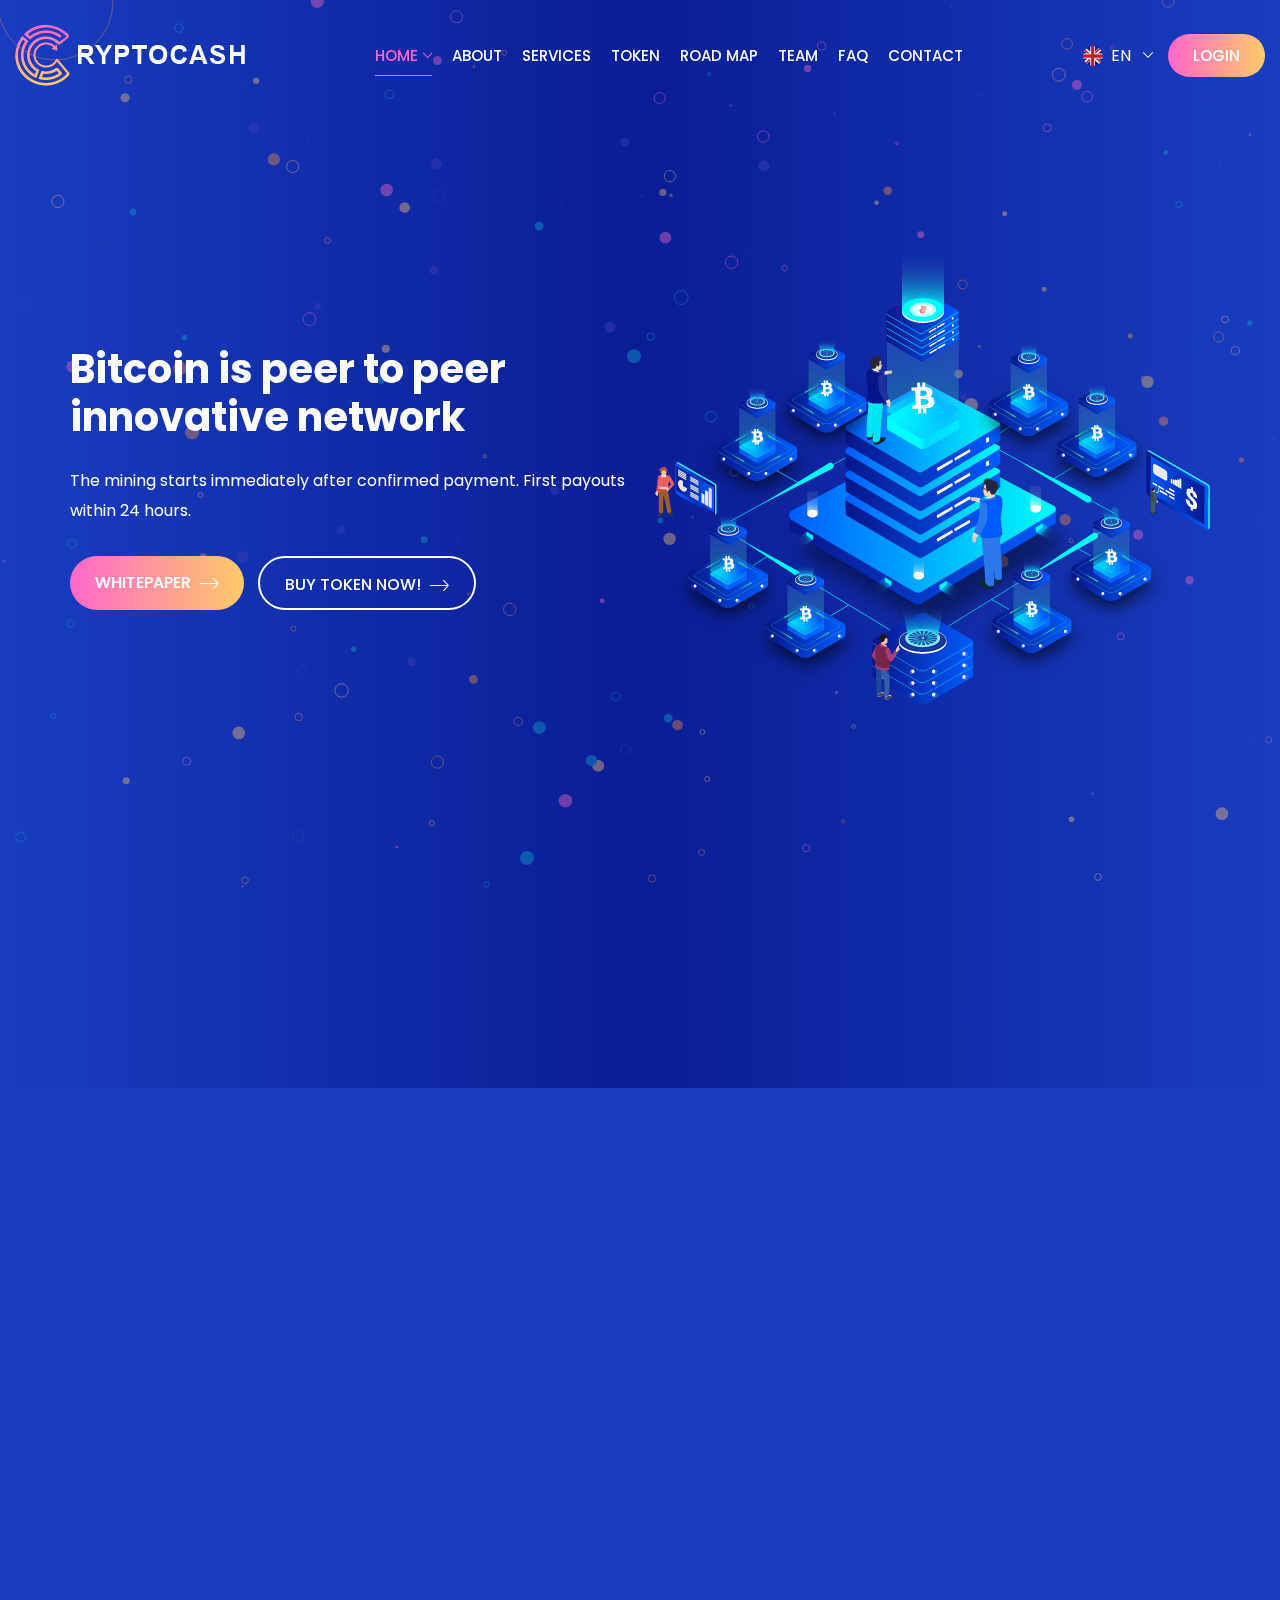
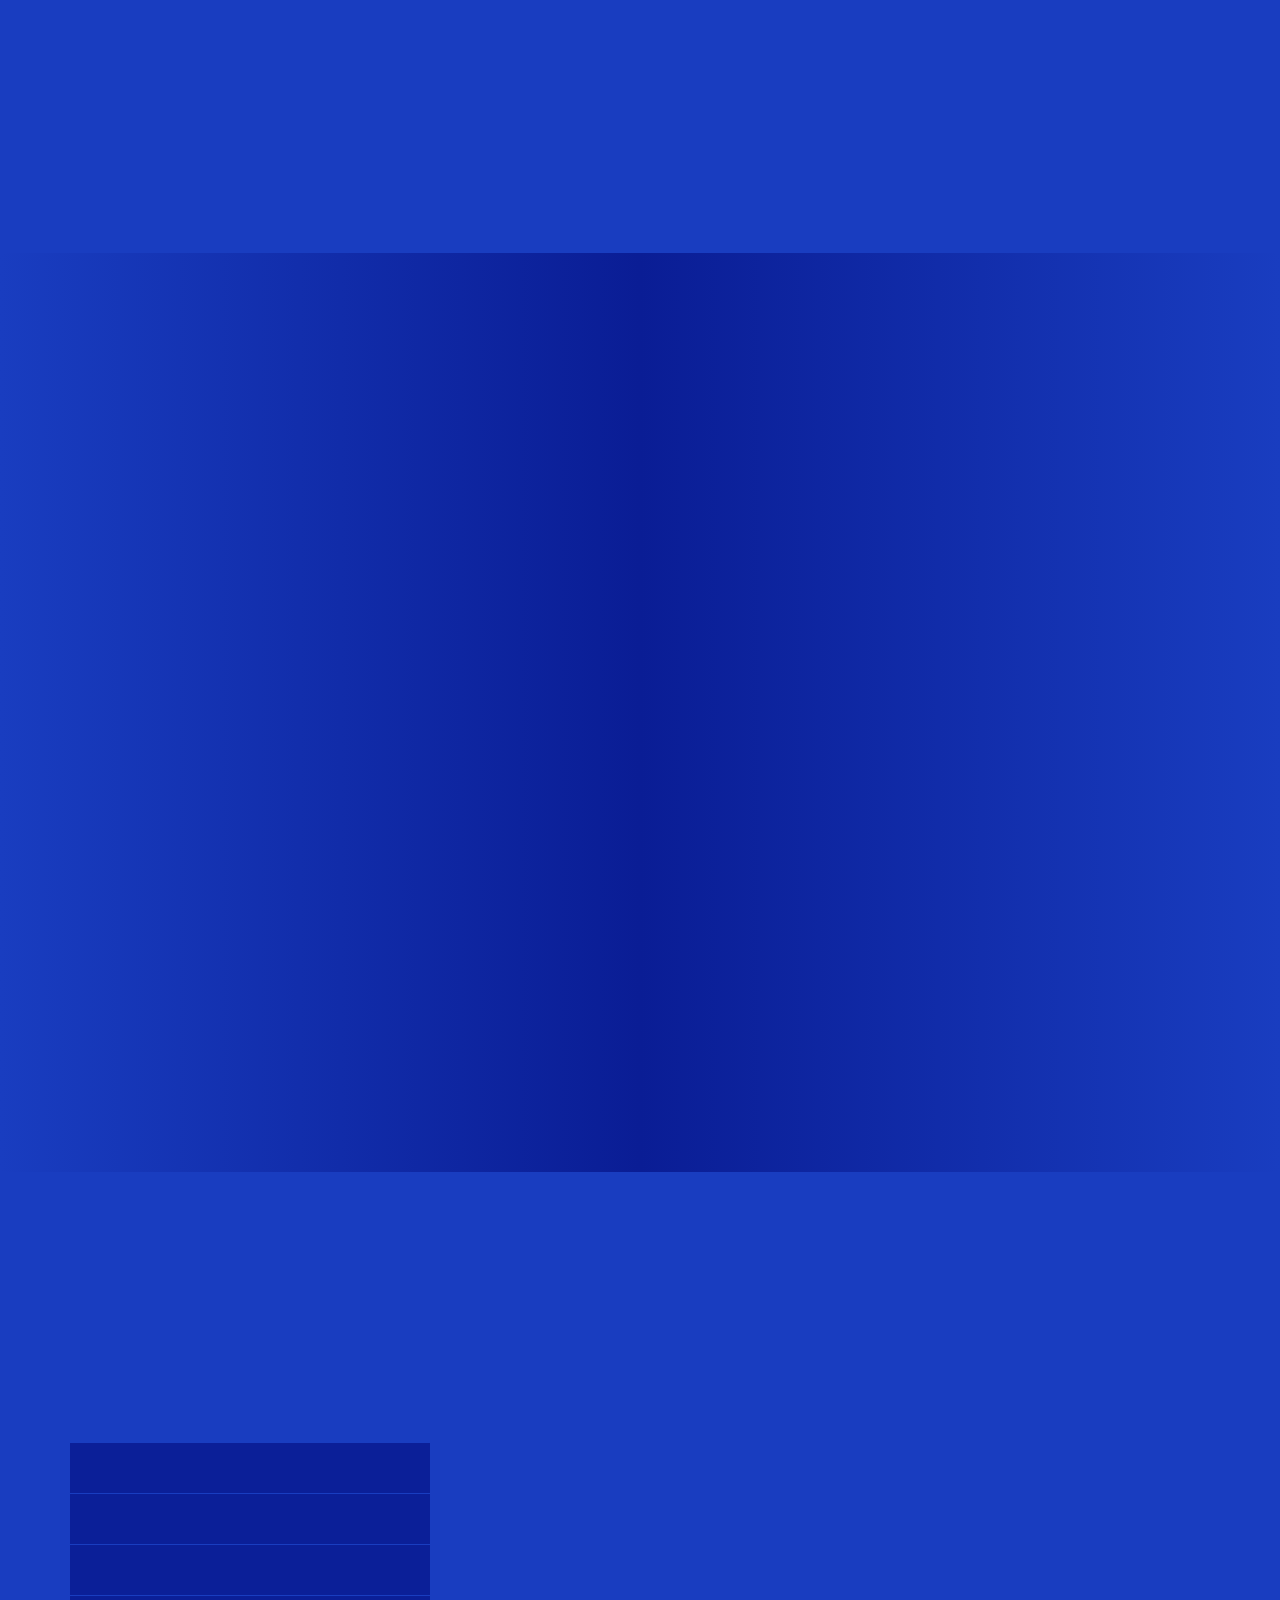
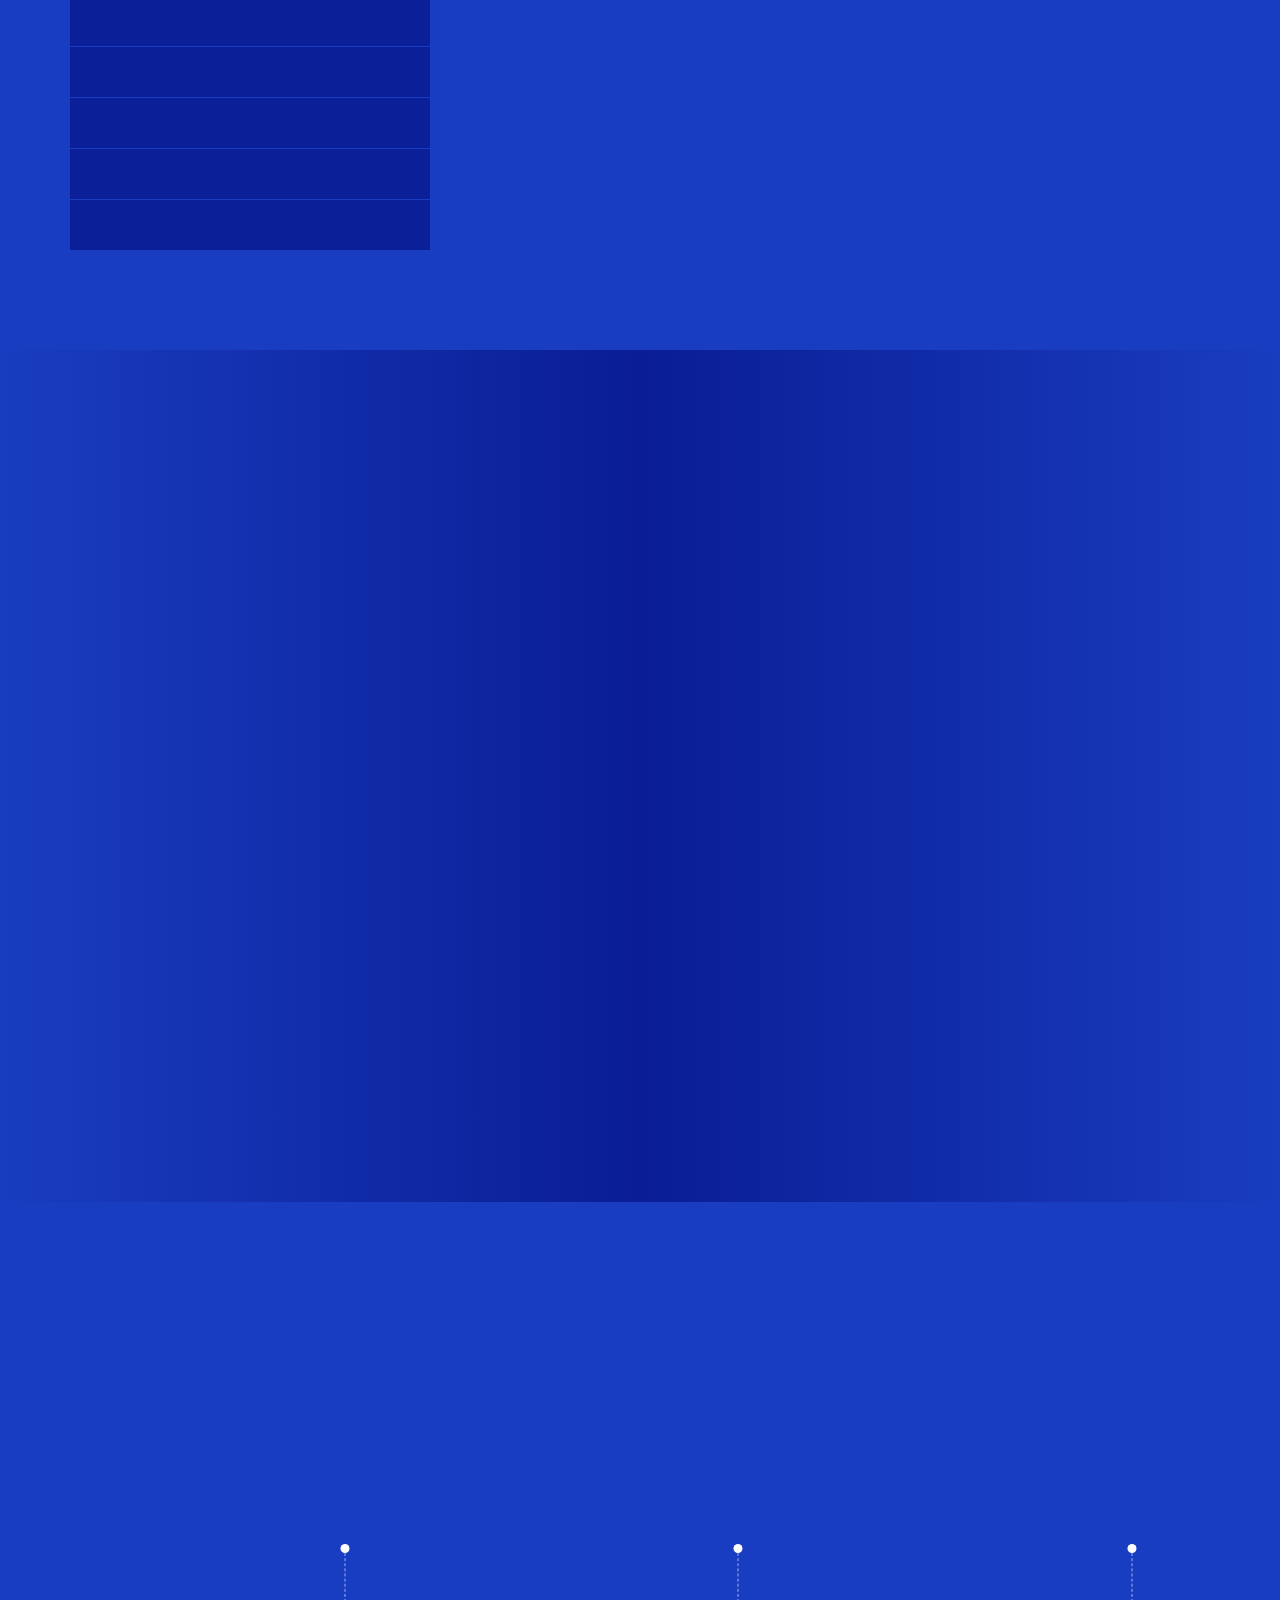
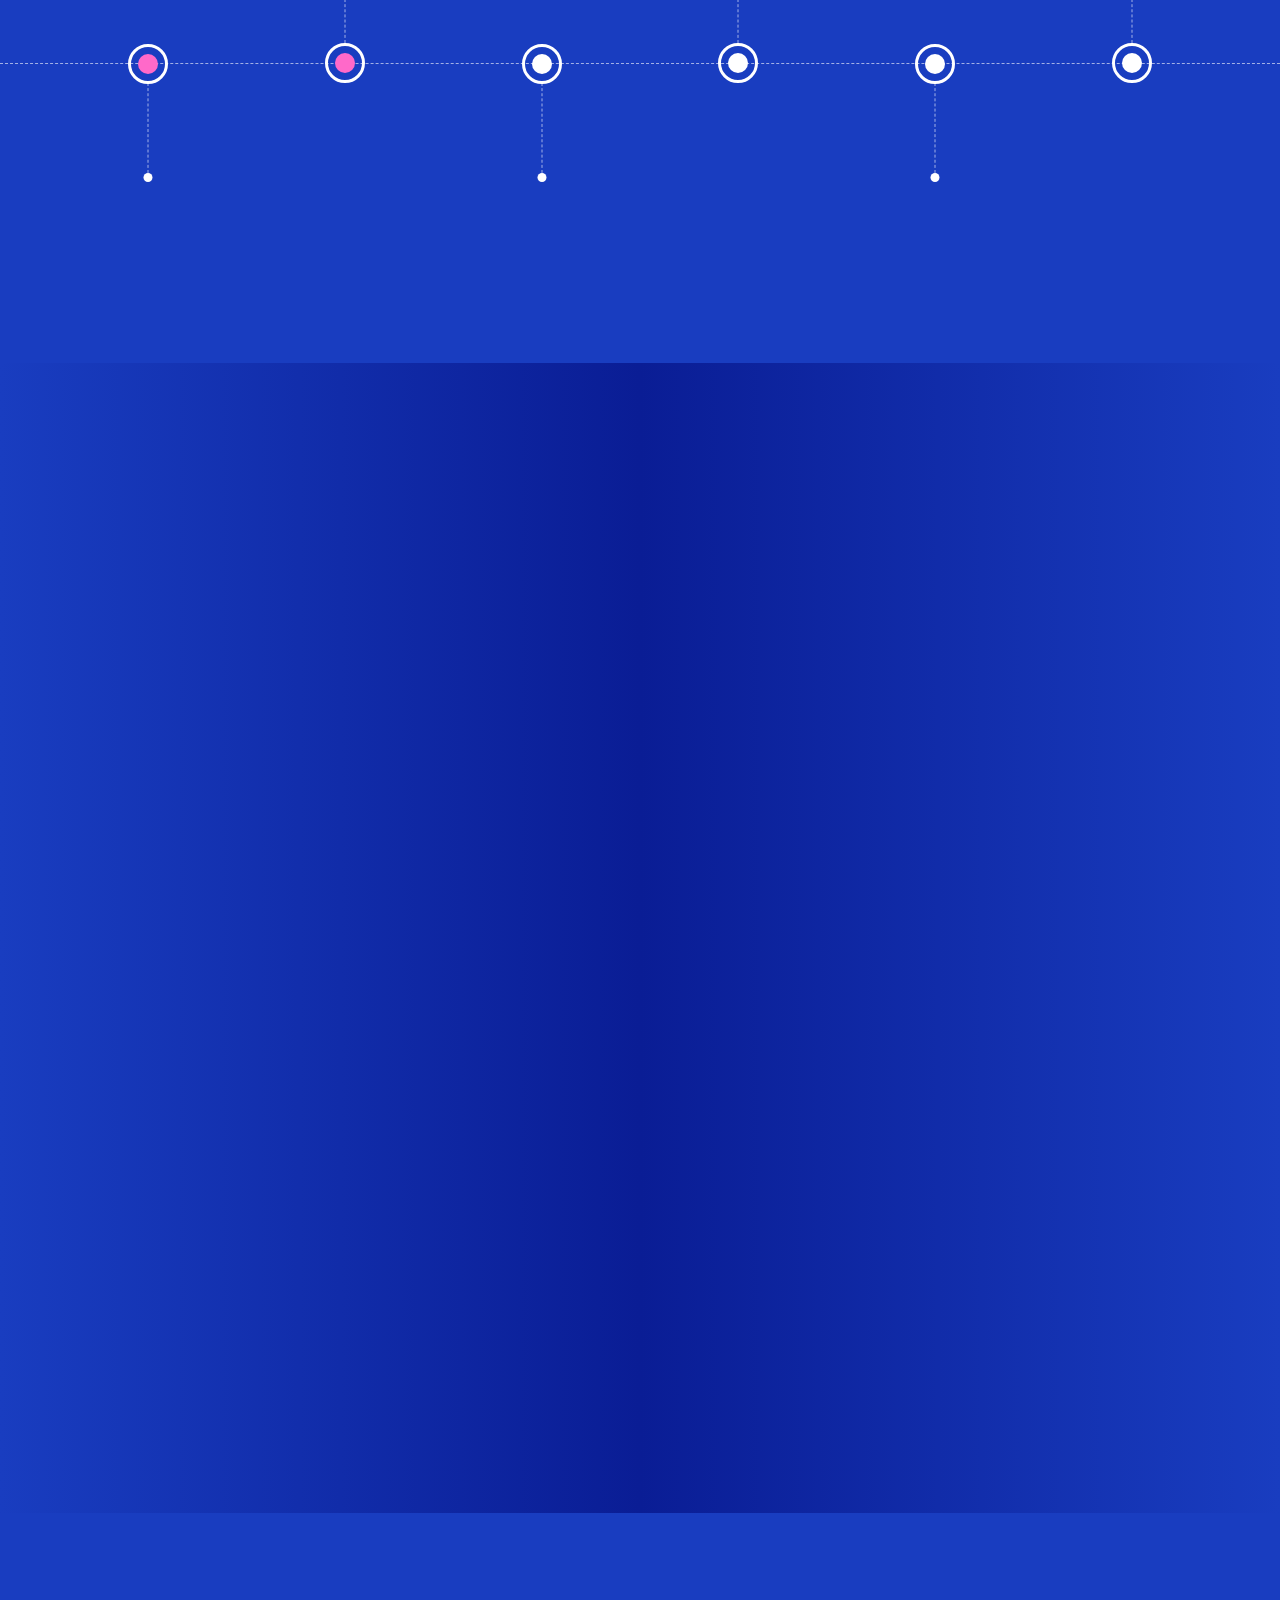
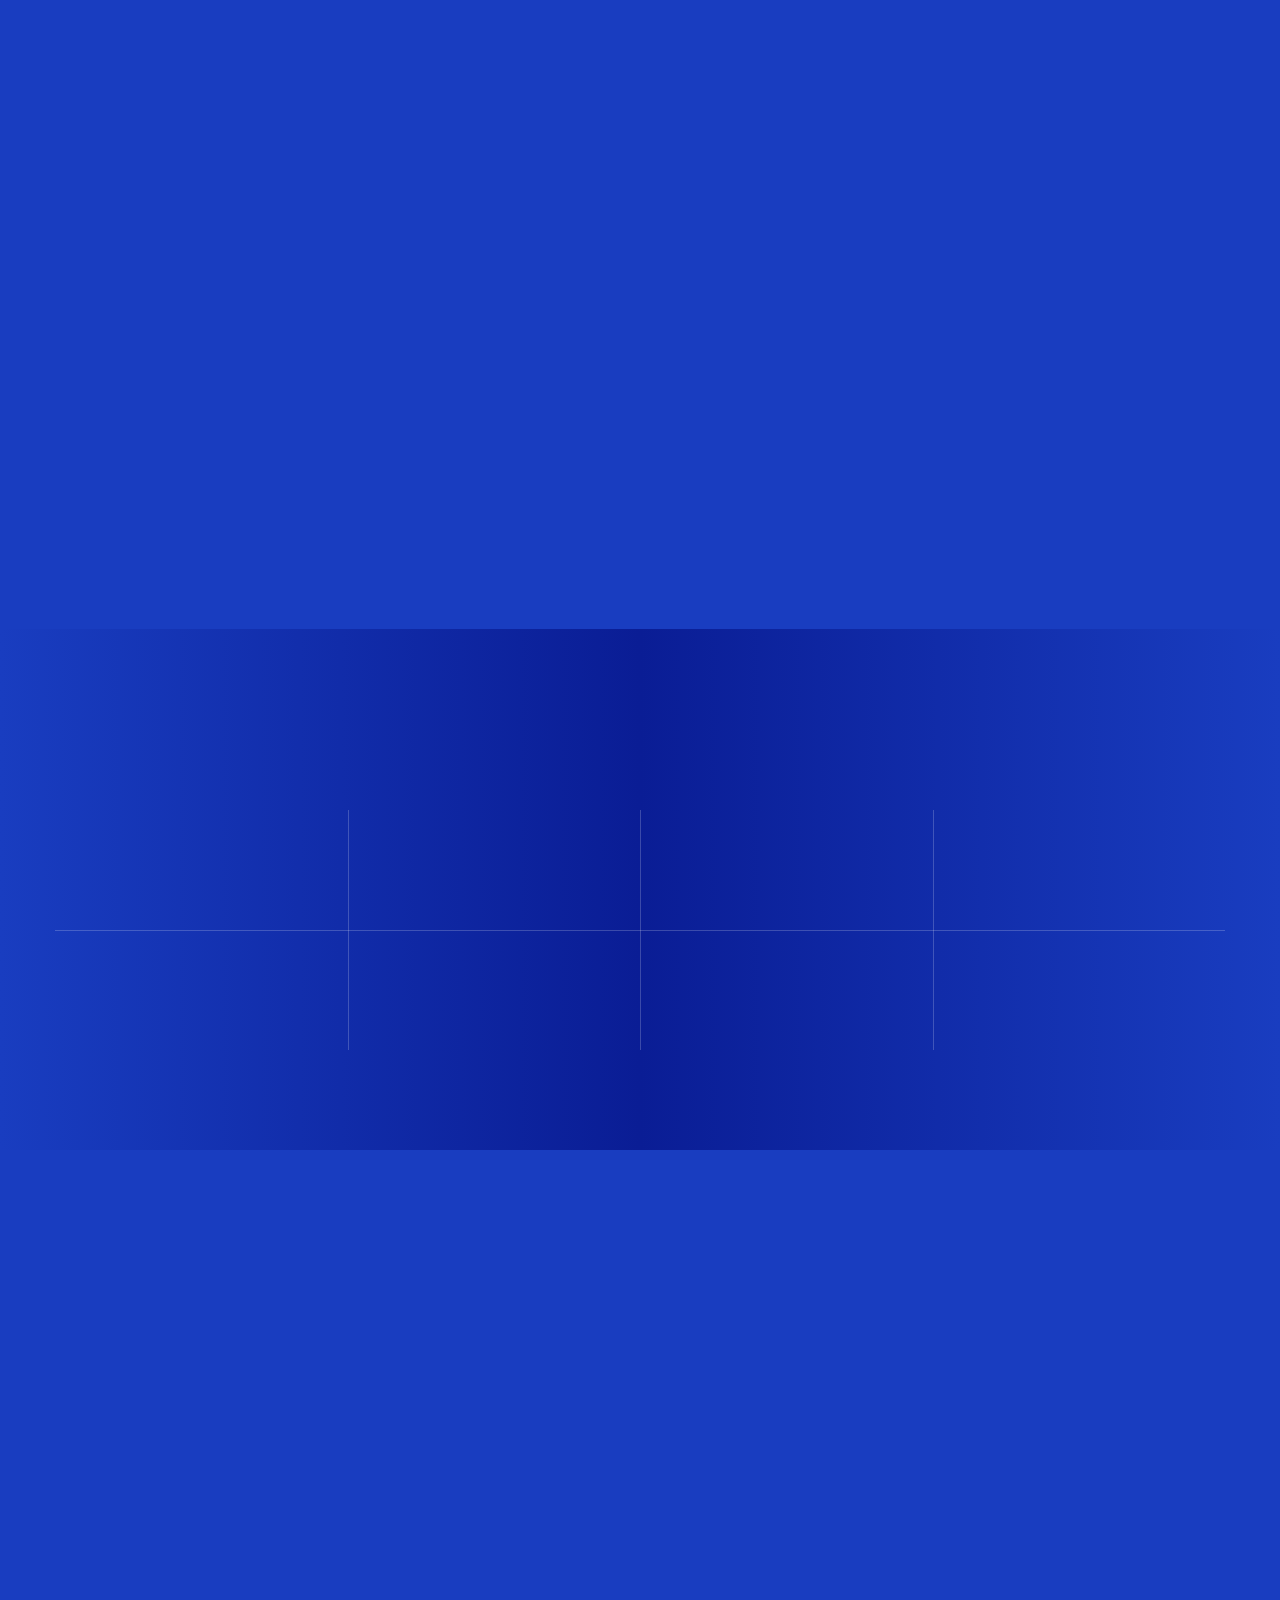
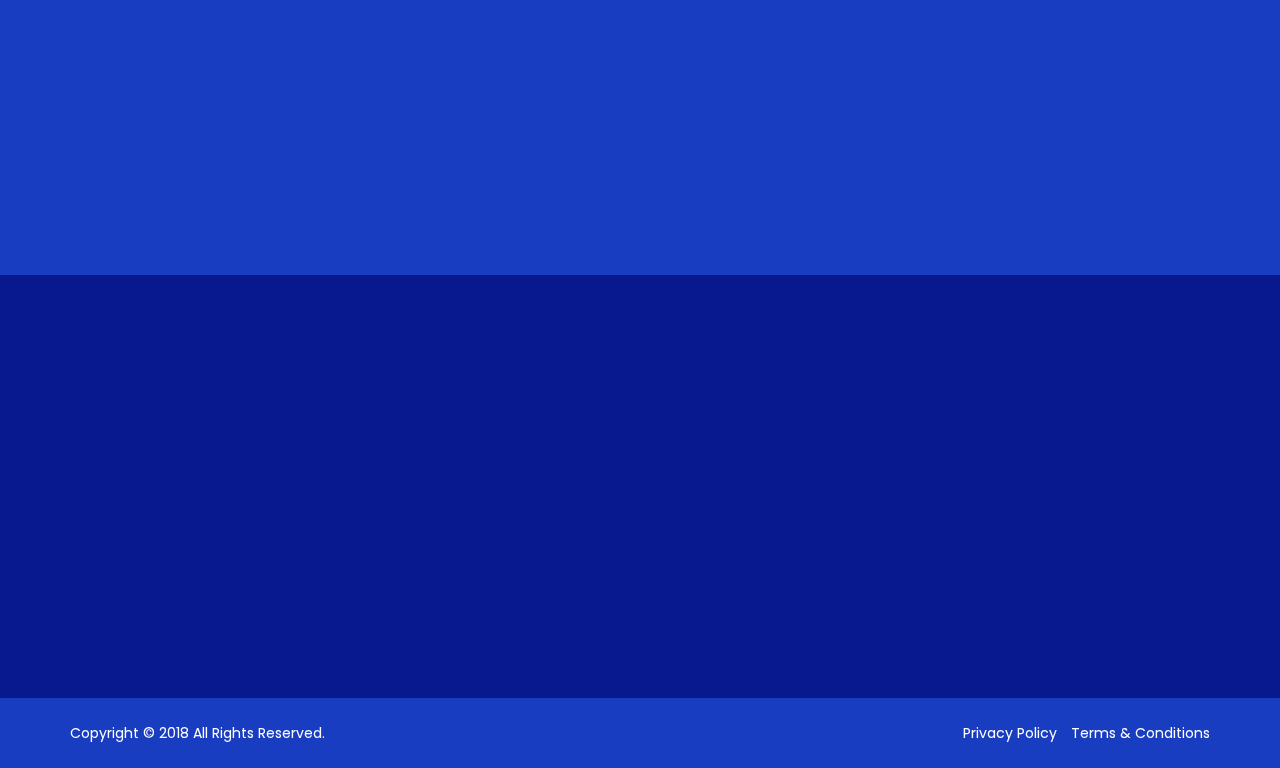
<file: index-royal-blue-modern.html>
<!DOCTYPE html>
<html lang="en">
<head>
<!-- Meta -->
<meta charset="utf-8">
<meta http-equiv="X-UA-Compatible" content="IE=edge">
<meta name="viewport" content="width=device-width, initial-scale=1">
<meta name="description" content="Cryptocash is Professional Creative Template" />
<!-- SITE TITLE -->
<title>Cryptocash – ICO, Cryptocurrency Website & ICO Landing Page HTML + Dashboard Template</title>
<!-- Favicon Icon -->
<link rel="shortcut icon" type="image/x-icon" href="assets/images/favicon.png">
<!-- Animation CSS -->
<link rel="stylesheet" href="assets/css/animate.css" >
<!-- Latest Bootstrap min CSS -->
<link rel="stylesheet" href="assets/bootstrap/css/bootstrap.min.css">
<!-- Google Font -->
<link href="https://fonts.googleapis.com/css?family=Poppins:100,200,300,400,500,600,700,800,900" rel="stylesheet">
<!-- Font Awesome CSS -->
<link rel="stylesheet" href="assets/css/font-awesome.min.css" >
<!-- ionicons CSS -->
<link rel="stylesheet" href="assets/css/ionicons.min.css">
<!--- owl carousel CSS-->
<link rel="stylesheet" href="assets/owlcarousel/css/owl.carousel.min.css">
<link rel="stylesheet" href="assets/owlcarousel/css/owl.theme.default.min.css">
<!-- Magnific Popup CSS -->
<link rel="stylesheet" href="assets/css/magnific-popup.css">
<link rel="stylesheet" href="assets/css/spop.min.css">
<!-- Style CSS -->
<link rel="stylesheet" href="assets/css/style.css">
<link rel="stylesheet" href="assets/css/responsive.css">
<!-- Color CSS -->
<link id="layoutstyle" rel="stylesheet" href="assets/color/theme.css">
</head>

<body class="v_royal_blue" data-spy="scroll" data-offset="110">

<!-- START LOADER -->
<div id="loader-wrapper">
    <div id="loading-center-absolute">
        <div class="object" id="object_four"></div>
        <div class="object" id="object_three"></div>
        <div class="object" id="object_two"></div>
        <div class="object" id="object_one"></div>
    </div>
    <div class="loader-section section-left"></div>
    <div class="loader-section section-right"></div>

</div>
<!-- END LOADER --> 

<!-- START HEADER -->
<header class="header_wrap fixed-top">
	<div class="container-fluid">
		<nav class="navbar navbar-expand-lg"> 
			<a class="navbar-brand page-scroll animation" href="#home_section" data-animation="fadeInDown" data-animation-delay="1s"> 
            	<img class="logo_light" src="assets/images/logo.png" alt="logo" /> 
                <img class="logo_dark" src="assets/images/logo_dark.png" alt="logo" /> 
            </a>
            <button class="navbar-toggler animation" type="button" data-toggle="collapse" data-target="#navbarSupportedContent" aria-controls="navbarSupportedContent" aria-expanded="false" aria-label="Toggle navigation" data-animation="fadeInDown" data-animation-delay="1.1s"> 
                <span class="ion-android-menu"></span> 
            </button>
			<div class="collapse navbar-collapse" id="navbarSupportedContent">
                <ul class="navbar-nav m-auto">
                    <li class="dropdown animation" data-animation="fadeInDown" data-animation-delay="1.1s">
						<a data-toggle="dropdown" class="nav-link dropdown-toggle active" href="#">Home</a>
							<div class="dropdown-menu">
       							<ul class="list_none">
                                	<li>
                                        <a class="dropdown-item menu-link dropdown-toggler" href="index.html">Home Page</a>
                                        <div class="dropdown-menu">
                                            <ul class="list_none"> 
                                                <li><a class="dropdown-item nav-link nav_item" href="index.html">Default</a></li> 
                                                <li><a class="dropdown-item nav-link nav_item" href="index-particle.html">Particle</a></li>
                                                <li><a class="dropdown-item nav-link nav_item" href="index-modern.html">modern</a></li>
                                            </ul>
                                        </div>
                                	</li>
                       				<li>
                                        <a class="dropdown-item menu-link dropdown-toggler" href="index-light-blue-pro.html">Landing page Light Blue Pro</a>
                                        <div class="dropdown-menu">
                                            <ul class="list_none"> 
                                                <li><a class="dropdown-item nav-link nav_item" href="index-light-blue-pro.html">Default</a></li> 
                                                <li><a class="dropdown-item nav-link nav_item" href="index-light-blue-pro-particle.html">Particle</a></li>
                                                <li><a class="dropdown-item nav-link nav_item" href="index-light-blue-pro-modern.html">modern</a></li>
                                            </ul>
                                        </div>
                                   </li>
                                    <li>
                                        <a class="dropdown-item menu-link dropdown-toggler" href="index-blue-pro.html">Landing page Blue Pro</a>
                                        <div class="dropdown-menu">
                                            <ul class="list_none"> 
                                                <li><a class="dropdown-item nav-link nav_item" href="index-blue-pro.html">Default</a></li> 
                                                <li><a class="dropdown-item nav-link nav_item" href="index-blue-pro-particle.html">Particle</a></li>
                                                <li><a class="dropdown-item nav-link nav_item" href="index-blue-pro-modern.html">modern</a></li>
                                            </ul>
                                        </div>
                                   </li>
                                   <li>
                                        <a class="dropdown-item menu-link page-scroll dropdown-toggler" href="index-blue-light.html">Landing page Light Blue</a>
                                        <div class="dropdown-menu">
                                            <ul class="list_none"> 
                                                <li><a class="dropdown-item nav-link nav_item" href="index-blue-light.html">Default</a></li> 
                                                <li><a class="dropdown-item nav-link nav_item" href="index-blue-light-particle.html">Particle</a></li>
                                                <li><a class="dropdown-item nav-link nav_item" href="index-blue-light-modern.html">modern</a></li>
                                            </ul>
                                        </div>
                                   </li>
                                   <li>
                                        <a class="dropdown-item menu-link dropdown-toggler" href="index-blue.html">Landing page Blue</a>
                                        <div class="dropdown-menu">
                                            <ul class="list_none"> 
                                                <li><a class="dropdown-item nav-link nav_item" href="index-blue.html">Default</a></li> 
                                                <li><a class="dropdown-item nav-link nav_item" href="index-blue-particle.html">Particle</a></li>
                                                <li><a class="dropdown-item nav-link nav_item" href="index-blue-modern.html">modern</a></li>
                                            </ul>
                                        </div>
                                   </li>
                                   <li>
                                        <a class="dropdown-item menu-link dropdown-toggler" href="index-light-dark.html">Landing page Light Dark</a>
                                        <div class="dropdown-menu">
                                            <ul class="list_none"> 
                                                <li><a class="dropdown-item nav-link nav_item" href="index-light-dark.html">Default</a></li> 
                                                <li><a class="dropdown-item nav-link nav_item" href="index-light-dark-particle.html">Particle</a></li>
                                                <li><a class="dropdown-item nav-link nav_item" href="index-light-dark-modern.html">modern</a></li>
                                            </ul>
                                        </div>
                                   </li>
                                   <li>
                                        <a class="dropdown-item menu-link dropdown-toggler" href="index-dark.html">Landing page Dark</a>
                                        <div class="dropdown-menu">
                                            <ul class="list_none"> 
                                                <li><a class="dropdown-item nav-link nav_item" href="index-dark.html">Default</a></li> 
                                                <li><a class="dropdown-item nav-link nav_item" href="index-dark-particle.html">Particle</a></li>
                                                <li><a class="dropdown-item nav-link nav_item" href="index-dark-modern.html">modern</a></li>
                                            </ul>
                                        </div>
                                   </li>
                                   <li>
                                        <a class="dropdown-item menu-link dropdown-toggler active" href="#home_section">Landing page Royal Blue</a>
                                        <div class="dropdown-menu">
                                            <ul class="list_none"> 
                                                <li><a class="dropdown-item nav-link nav_item" href="index-royal-blue.html">Default</a></li> 
                                                <li><a class="dropdown-item nav-link nav_item" href="index-royal-blue-particle.html">Particle</a></li>
                                                <li><a class="dropdown-item nav-link nav_item active page-scroll" href="#home_section">modern</a></li>
                                            </ul>
                                        </div>
                                   </li>
                                   <li>
                                        <a class="dropdown-item menu-link dropdown-toggler" href="index-navy-blue.html">Landing page Navy Blue</a>
                                        <div class="dropdown-menu">
                                            <ul class="list_none"> 
                                                <li><a class="dropdown-item nav-link nav_item" href="index-navy-blue.html">Default</a></li> 
                                                <li><a class="dropdown-item nav-link nav_item" href="index-navy-blue-particle.html">Particle</a></li>
                                                <li><a class="dropdown-item nav-link nav_item" href="index-navy-blue-modern.html">modern</a></li>
                                            </ul>
                                        </div>
                                   </li>
                                   <li>
                                        <a class="dropdown-item menu-link dropdown-toggler" href="index-light-purple.html">Landing page Light Purple</a>
                                        <div class="dropdown-menu">
                                            <ul class="list_none"> 
                                                <li><a class="dropdown-item nav-link nav_item" href="index-light-purple.html">Default</a></li> 
                                                <li><a class="dropdown-item nav-link nav_item" href="index-light-purple-particle.html">Particle</a></li>
                                                <li><a class="dropdown-item nav-link nav_item" href="index-light-purple-modern.html">modern</a></li>
                                            </ul>
                                        </div>
                                   </li>
                                   <li>
                                        <a class="dropdown-item menu-link dropdown-toggler" href="index-cyan-blue.html">Landing page Cyan Blue</a>
                                        <div class="dropdown-menu">
                                            <ul class="list_none"> 
                                                <li><a class="dropdown-item nav-link nav_item" href="index-cyan-blue.html">Default</a></li> 
                                                <li><a class="dropdown-item nav-link nav_item" href="index-cyan-blue-particle.html">Particle</a></li>
                                                <li><a class="dropdown-item nav-link nav_item" href="index-cyan-blue-modern.html">modern</a></li>
                                            </ul>
                                        </div>
                                   </li>
                      			</ul>
                         	</div>   
                    </li>
                    <li class="animation" data-animation="fadeInDown" data-animation-delay="1.2s"><a class="nav-link page-scroll nav_item" href="#about">About</a></li>
                    <li class="animation" data-animation="fadeInDown" data-animation-delay="1.3s"><a class="nav-link page-scroll nav_item" href="#service">Services</a></li>
                    <li class="animation" data-animation="fadeInDown" data-animation-delay="1.4s"><a class="nav-link page-scroll nav_item" href="#token">Token</a></li>
                    <li class="animation" data-animation="fadeInDown" data-animation-delay="1.5s"><a class="nav-link page-scroll nav_item" href="#roadmap">Road Map</a></li>
                    <li class="animation" data-animation="fadeInDown" data-animation-delay="1.6s"><a class="nav-link page-scroll nav_item" href="#team">Team</a></li>
                    <li class="animation" data-animation="fadeInDown" data-animation-delay="1.7s"><a class="nav-link page-scroll nav_item" href="#faq">FAQ</a></li>
                    <li class="animation" data-animation="fadeInDown" data-animation-delay="1.8s"><a class="nav-link page-scroll nav_item" href="#contact">Contact</a></li>
                </ul>
                <ul class="navbar-nav nav_btn align-items-center">
                    <li class="animation" data-animation="fadeInDown" data-animation-delay="1.9s">
                        <div class="lng_dropdown">
                          <select name="countries" id="lng_select">
                            <option value='en' data-image="assets/images/eng.png" data-title="English">EN</option>
                            <option value='fn' data-image="assets/images/fn.png" data-title="France">FN</option>
                            <option value='us' data-image="assets/images/us.png" data-title="United States">US</option>
                          </select>
                        </div>
                    </li>
                    <li class="animation" data-animation="fadeInDown" data-animation-delay="2s"><a class="btn btn-default btn-radius nav_item" href="login.html">Login</a></li>
                </ul>
			</div>
		</nav>
	</div>
</header>
<!-- END HEADER --> 

<!-- START SECTION BANNER -->
<section id="home_section" class="section_banner gradient_box2 pb-0" data-image-src="assets/images/banner_bg3.png" data-parallax="scroll" data-z-index="1">
    <canvas id="banner_canvas" class="transparent_effect fixed"></canvas>
    <div class="container">
        <div class="row align-items-center">
            <div class="col-lg-6 col-md-12 col-sm-12 order-lg-first">
                <div class="banner_text text_md_center">
                    <h1 class="animation" data-animation="fadeInUp" data-animation-delay="1.1s">Bitcoin is peer to peer innovative network</h1>
                    <p class="animation" data-animation="fadeInUp" data-animation-delay="1.3s">The mining starts immediately after confirmed payment. First payouts within 24 hours. </p>
                    <div class="btn_group animation" data-animation="fadeInUp" data-animation-delay="1.4s"> 
                        <a href="#whitepaper" class="btn btn-default btn-radius content-popup">Whitepaper <i class="ion-ios-arrow-thin-right"></i></a> 
                        <a href="#" class="btn btn-border-white btn-radius">Buy Token Now! <i class="ion-ios-arrow-thin-right"></i></a> 
                    </div>
                    <div id="whitepaper" class="team_pop mfp-hide">
                        <div class="row m-0">
                            <div class="col-md-7">
                                <div class="pt-3 pb-3">
                                    <div class="title_blue_dark title_border"> 
                                        <h4>Download Whitepaper</h4>
                                        <p>A purely peer-to-peer version of electronic cash would allow online payments to be sent directly from one party to another without going through a financial institution.Digital signatures provide part of the solution, but the main benefits are lost if a trusted third party is still required to prevent double-spending.</p>
                                        <p>The network timestamps transactions by hashing them into an ongoing chain of hash-based proof-of-work, forming a record that cannot be changed without redoing the proof-of-work.</p>
										<a href="#" class="btn btn-default btn-radius">Download Now <i class="ion-ios-arrow-thin-right"></i></a>

                                    </div>
                                </div>
                            </div>
                            <div class="col-md-5"> 
                                <img class="pt-3 pb-3" src="assets/images/whitepaper3.png" alt="whitepaper3"/> 
                            </div>
                            
                        </div>
                    </div>
                </div>
            </div>
            <div class="col-lg-6 col-md-12 col-sm-12 order-first">
                <div class="banner_image_right res_md_mb_50 res_xs_mb_20 animation" data-animation-delay="1.5s" data-animation="fadeInRight">
                	<img alt="banner_vector6" src="assets/images/banner_img6.png">
                </div>
          	</div>
        </div>
        <div class="row">
        	<div class="col-12">
            	<div class="divider small_divider"></div>
            </div>
        </div>
        <div class="row">
        	<div class="col-md-12">
            	<div class="banner_inner">
                    <div class="blue_dark_bg banner_token text-center animation" data-animation="fadeIn" data-animation-delay="1.1s">
                        <div class="tk_counter_inner p-0 mw-100 d-lg-flex align-items-center">
                        	<div class="token_col">
                            	<div class="tk_countdown_time border-0 p-0 counter_medium animation" data-animation="fadeInUp" data-animation-delay="1.2s" data-time="2019/02/06 00:00:00"></div>
                            </div>
                            <div class="progress_col">
                                <div class="progress animation" data-animation="fadeInUp" data-animation-delay="1.3s">
                                	<div class="progress-bar progress-bar-striped gradient" role="progressbar" aria-valuenow="46" aria-valuemin="0" aria-valuemax="100" style="width:46%"> 46% </div>
                                    <span class="progress_label bg-white" style="left: 30%"> <strong> 46,000 BCC </strong></span>
                                    <span class="progress_label bg-white" style="left: 75%"> <strong> 90,000 BCC </strong></span>
                                    <span class="progress_min_val">Sale Raised</span>
                                    <span class="progress_max_val">Soft-caps</span>
                                </div>
                            </div>
                            <div class="btn_col">
                        	<a href="#" class="btn btn-default btn-radius animation" data-animation="fadeInUp" data-animation-delay="1.40s" >Buy Tokens <i class="ion-ios-arrow-thin-right"></i></a>
                            </div>
                        </div>
                	</div>
                </div>
            </div>
        </div>
    </div>
</section>
<!-- END SECTION BANNER --> 

<!-- START SECTION ABOUT US -->
<section id="about">
    <div class="container">
        <div class="row align-items-center">
            <div class="col-lg-6 col-md-12 col-sm-12">
            	<div class="text-center res_md_mb_30 res_sm_mb_20">
                	<img class="animation bounceimg" data-animation="zoomIn" data-animation-delay="0.2s" src="assets/images/about_img6.png" alt="aboutimg6"/> 
                </div>
            </div>
            <div class="col-lg-6 col-md-12 col-sm-12 text_md_center">
                <div class="title_default_light">
                  <h4 class="animation" data-animation="fadeInUp" data-animation-delay="0.2s">About The Cryptocash</h4>
                  <p class="animation" data-animation="fadeInUp" data-animation-delay="0.4s">Cryptocash is one of the most transformative technologies since the  invention of the Internet. Cryptocash stands firmly in support of financial freedom and the liberty that Bitcoin provides globally for anyone to voluntarily participate in a permissionless and decentralized network.</p>
                  <p class="animation" data-animation="fadeInUp" data-animation-delay="0.6s">which empowers people to not be marginalized by governments and financial institutions. There are many variations of passages of Lorem Ipsum available, but the majority have suffered alteration in some form, by injected humour, or randomised words which don't look even slightly believable. </p>
                  <p class="animation" data-animation="fadeInUp" data-animation-delay="0.8s">If you are going to use a passage of Lorem Ipsum, you need to be sure there isn't anything embarrassing hidden in the middle of text.</p>
                </div>
                <a class="btn btn-primary video animation text-white" data-animation-delay="1s" data-animation="fadeInUp" href="https://www.youtube.com/watch?v=ZE2HxTmxfrI"><span class="ion-play gradient_box"></span>Let's Start</a>
            </div>
        </div>
    </div>
</section>
<!-- END SECTION ABOUT US --> 

<!-- START SECTION SERVICES -->
<section id="service" class="gradient_box2">
	<div class="container">
		<div class="row align-items-center">
			<div class="col-lg-8 offset-lg-2 col-md-12 col-sm-12">
				<div class="title_default_light title_border text-center">
                  <h4 class="animation" data-animation="fadeInUp" data-animation-delay="0.2s">Meet our solution for you</h4>
                  <p class="animation" data-animation="fadeInUp" data-animation-delay="0.4s">There are many variations of passages of Lorem Ipsum available, but the majority have suffered alteration in some form, by injected humour</p>
        		</div>
			</div>
        </div>
        <div class="row">
            <div class="col-lg-4 col-md-6 col-sm-12">
            	<div class="box_wrap text-center box_shadow_none p-0 animation" data-animation="fadeInUp" data-animation-delay="0.2s">
                	<img src="assets/images/Wallet.png" alt="Wallet"/>
                    <h4>Secure Wallet</h4>
                    <p>Bitcoin is received, stored, and sent using software known as a Bitcoin Wallet. There are many variations of passages of Lorem Ipsum available/p>
                </div>
            </div>
            <div class="col-lg-4 col-md-6 col-sm-12">
            	<div class="box_wrap text-center box_shadow_none p-0 animation" data-animation="fadeInUp" data-animation-delay="0.4s">
                	<img src="assets/images/Protection.png" alt="Protection"/>
                    <h4>Fully Protection</h4>
                    <p>your wallet must be secured. Bitcoin makes it possible to transfer value any where in a very easy way and it allows you to be in control of your money.</p>
                </div>
            </div>
            <div class="col-lg-4 col-md-6 col-sm-12">
            	<div class="box_wrap text-center box_shadow_none p-0 animation" data-animation="fadeInUp" data-animation-delay="0.6s">
                	<img src="assets/images/Analysis.png" alt="Analysis"/>
                    <h4>Analysis & Planning</h4>
                    <p>Each user has unique needs, so there is no one size fits all for exchanges. Our Bitcoin exchange reviews detail each exchange's supported countries</p>
                </div>
            </div>
            <div class="col-lg-4 col-md-6 col-sm-12">
            	<div class="box_wrap text-center box_shadow_none p-0 animation" data-animation="fadeInUp" data-animation-delay="0.8s">
                	<img src="assets/images/Project.png" alt="Projects"/>
                    <h4>Investment projects</h4>
                    <p>Bitcoin investment opportunities exist outside of simply speculating on the Bitcoin exchange rate. sell bitcoins and profit from extreme changes</p>
                </div>
            </div>
            <div class="col-lg-4  col-md-6 col-sm-12">
            	<div class="box_wrap text-center box_shadow_none p-0 animation" data-animation="fadeInUp" data-animation-delay="1.0s">
                	<img src="assets/images/Trading.png" alt="Trading"/>
                    <h4>Crypto Trading Platform</h4>
                    <p>We take careful measures to ensure that your bitcoin is as safe as possible. Offline storage provides an important security measure against theft or loss. </p>
                </div>
            </div>
            <div class="col-lg-4 col-md-6 col-sm-12">
            	<div class="box_wrap text-center box_shadow_none p-0 animation" data-animation="fadeInUp" data-animation-delay="1.2s">
                	<img src="assets/images/Buy_Sell.png" alt="Buy_Sell"/>
                    <h4>Buy & Sell Coin</h4>
                    <p>Blockchain works with exchange partners all around the world to make buying bitcoin in your wallet both a seamless and secure experience.</p>
                </div>
            </div>
    	</div>
  	</div>
</section>
<!-- END SECTION SERVICES --> 

<!-- START SECTION TOKEN SALE -->
<section id="token" class="section_token">
	<div class="container">
        <div class="row">
			<div class="col-lg-6 offset-lg-3 col-md-12 col-sm-12">
                <div class="title_default_light text-center">
                    <h4 class="animation" data-animation="fadeInUp" data-animation-delay="0.2s">Token Distribution</h4>
                    <p class="animation" data-animation="fadeInUp" data-animation-delay="0.4s">Join the industry leaders to discuss where the markets are heading. We accept token payments. </p>
                </div>
			</div>
        </div>
        <div class="row align-items-center small_space">
        	<div class="col-xl-4 col-lg-5 col-md-12">
            	<div class="token_info_table_s2 h-100">
            		<table class="table table-blue m-0 h-100">
                    	<tbody>
                            <tr class="animation" data-animation="fadeInUp" data-animation-delay="0.2s">
                              <td>Starting Time :</td>
                              <td>APR 23,2018</td>
                            </tr>
                            <tr class="animation" data-animation="fadeInUp" data-animation-delay="0.3s">
                              <td>Ending Time :</td>
                              <td>JUN 18,2018</td>
                            </tr>
                            <tr class="animation" data-animation="fadeInUp" data-animation-delay="0.4s">
                              <td>Soft cap :</td>
                              <td>90,000 BCC</td>
                            </tr>
                            <tr class="animation" data-animation="fadeInUp" data-animation-delay="0.5s">
                              <td>Hard cap :</td>
                              <td>55,000 BCC</td>
                            </tr>
                            <tr class="animation" data-animation="fadeInUp" data-animation-delay="0.6s">
                              <td>TOken Symbol :</td>
                              <td>BCC</td>
                            </tr>
                            <tr class="animation" data-animation="fadeInUp" data-animation-delay="0.7s">
                              <td>Exchange Rate :</td>
                              <td>1 BTC = 1940 BCC</td>
                            </tr>
                            <tr class="animation" data-animation="fadeInUp" data-animation-delay="0.8s">
                              <td>Token Sale :</td>
                              <td>85,000 BCC (8%)</td>
                            </tr>
                            <tr class="animation" data-animation="fadeInUp" data-animation-delay="0.9s">
                              <td>Total Transactions :</td>
                              <td>7,543</td>
                            </tr>
                  		</tbody>
                    </table>
                </div>
            </div>
            <div class="col-xl-5 col-lg-4 col-sm-7">
            	<div class="res_md_mt_30 res_sm_mt_20 text-center animation" data-animation="fadeInRight" data-animation-delay="0.6s"> 
                    <canvas id="token_dist2" width="650"></canvas>
                    <div class="chart_icon">
                        <img src="assets/images/chart_icon.png"/>
                    </div>
                </div>
          </div>
            <div class="col-xl-3 col-lg-3 col-sm-5">
            	<ul class="list_none chart_info_list text-white ml-0 res_xs_mt_20 ">
                    <li class="animation" data-animation="fadeInUp" data-animation-delay="0.2s">
                        <span class="chart_bx color3"></span>
                        <span>Private/Pre Sale</span>
                    </li>
                    <li class="animation" data-animation="fadeInUp" data-animation-delay="0.3s">
                        <span class="chart_bx color4"></span>
                        <span> Public ICO</span>
                    </li>
                    <li class="animation" data-animation="fadeInUp" data-animation-delay="0.4s">
                        <span class="chart_bx color11"></span>
                        <span>Team & Advisor</span>
                    </li>
                    <li class="animation" data-animation="fadeInUp" data-animation-delay="0.5s">
                        <span class="chart_bx color1"></span>
                        <span>Marketing & General</span>
                    </li>
                    <li class="animation" data-animation="fadeInUp" data-animation-delay="0.6s">
                        <span class="chart_bx color2"></span>
                        <span>Bounty</span>
                    </li>
                     <li class="animation" data-animation="fadeInUp" data-animation-delay="0.7s">
                        <span class="chart_bx color12"></span>
                        <span>interconnection Dev</span>
                    </li>
                    <li class="animation" data-animation="fadeInUp" data-animation-delay="0.8s">
                        <span class="chart_bx color13"></span>
                        <span>Marketing & General</span>
                    </li>
                    <li class="animation" data-animation="fadeInUp" data-animation-delay="0.9s">
                        <span class="chart_bx color8"></span>
                        <span>Mobile Ad Platform</span>
                    </li>
                    <li class="animation" data-animation="fadeInUp" data-animation-delay="1.0s">
                        <span class="chart_bx color7"></span>
                        <span>Ad Platform Integration</span>
                    </li>
                    <li class="animation" data-animation="fadeInUp" data-animation-delay="1.1s">
                        <span class="chart_bx color6"></span>
                        <span>Operational Overhead</span>
                    </li>
                </ul>
            </div>
        </div>
    </div>
</section>
<!-- END SECTION TOKEN SALE --> 

<!-- SECTION MOBILE APP -->
<section id="mobileapp" class="gradient_box2">
	<div class="container">
    	<div class="row">	
        	<div class="col-lg-8 offset-lg-2">
            	<div class="title_default_light text-center">
                    <h4 class="animation" data-animation="fadeInUp" data-animation-delay="0.2s">Download Mobile App</h4>
                    <p class="animation" data-animation="fadeInUp" data-animation-delay="0.4s">The use of crypto-currencies has become more widespread, and they are now increasingly accepted as a legitimate currency for transactions.</p>
                  </div>
            </div>
        </div>
    	<div class="row align-items-center small_space">
        	<div class="col-lg-4 col-md-12 col-sm-12">
                <div class="res_md_mt_40 res_md_mb_40 res_sm_mt_20 res_sm_mb_20 text-center animation" data-animation="zoomIn" data-animation-delay="0.2s"> 
                    <img class="bounceimg" src="assets/images/mobile_app5.png" alt="mobile_app5"/> 
                </div>
            </div>
            <div class="col-lg-8">
            	<div class="row">
        			<div class="col-md-6">
                        <ul class="list_none app_content">
                            <li class="animation" data-animation="fadeInUp" data-animation-delay="0.4s">
                                <div class="app_icon">
                                    <img src="assets/images/Devices.png" alt="Devices"/>
                                </div>
                                <div class="app_desc">
                                    <h6>Different devices compatible</h6>
                                    <p>If you are going to use a passage of device, you need to be anything middle</p>
                                </div>
                            </li>
                            <li class="animation" data-animation="fadeInUp" data-animation-delay="0.5s">
                                <div class="app_icon">
                                    <img src="assets/images/Online_Buy_Sell.png" alt="Online_Buy_Sell"/>
                                </div>
                                <div class="app_desc">
                                    <h6>Online Buy & Sell</h6>
                                    <p>If you are going to use a passage of device, you need to be anything middle</p>
                                </div>
                            </li>
                            <li class="animation" data-animation="fadeInUp" data-animation-delay="0.6s">
                                <div class="app_icon">
                                    <img src="assets/images/Transformative.png" alt="Transformative"/>
                                </div>
                                <div class="app_desc">
                                    <h6>Transformative technologies</h6>
                                    <p>If you are going to use a passage of device, you need to be anything middle</p>
                                </div>
                            </li>
                        </ul>
                    </div>
            		<div class="col-md-6">
                        <ul class="list_none app_content">
                            <li class="animation" data-animation="fadeInUp" data-animation-delay="0.4s">
                                <div class="app_icon">
                                    <img src="assets/images/Manage_wallet.png" alt="Manage_wallet"/>
                                </div>
                                <div class="app_desc">
                                    <h6>Manage your Wallet</h6>
                                    <p>If you are going to use a passage of device, you need to be anything middle</p>
                                </div>
                            </li>
                            <li class="animation" data-animation="fadeInUp" data-animation-delay="0.5s">
                                <div class="app_icon">
                                    <img src="assets/images/Stay_friend.png" alt="Stay_friend"/>
                                </div>
                                <div class="app_desc">
                                    <h6>Stay with Friend</h6>
                                    <p>If you are going to use a passage of device, you need to be anything middle</p>
                                </div>
                            </li>
                            <li class="animation" data-animation="fadeInUp" data-animation-delay="0.6s">
                                <div class="app_icon">
                                    <img src="assets/images/Bonus.png" alt="Bonus"/>
                                </div>
                                <div class="app_desc">
                                    <h6>Reward & Bonus</h6>
                                    <p>If you are going to use a passage of device, you need to be anything middle</p>
                                </div>
                            </li>
                        </ul>
                    </div>
            	</div>
                <div class="row">
                    <div class="col-md-12">
                        <div data-animation-delay="0.8s" data-animation="fadeInUp" class="btn_group text_md_center mt-4 pt-2 mt-lg-0 pt-lg-0 animation"> 
                            <a class="btn btn-default btn-radius" href="#"><em class="ion-social-android"></em>Google Store </a> 
                            <a class="btn btn-default btn-radius" href="#"><em class="ion-social-apple"></em>Apple Store</a> 
                        </div>
                    </div>
                </div>
            </div>
        </div>
    </div>
</section>
<!-- END SECTION MOBILE APP --> 

<!-- START SECTION TIMELINE -->
<section id="roadmap">
    <div class="container">
        <div class="row">
          <div class="col-lg-8 col-md-12 offset-lg-2">
            <div class="title_default_light text-center">
              <h4 class="animation" data-animation="fadeInUp" data-animation-delay="0.2s">Roadmap</h4>
              <p class="animation" data-animation="fadeInUp" data-animation-delay="0.4s">The use of crypto-currencies has become more widespread, and they are now increasingly accepted as a legitimate currency for transactions.</p>
            </div>
          </div>
        </div>
    </div>
    <div class="container-fluid">
        <div class="row roadmap_list small_space align-items-end">
            <div class="col-lg">
                <div class="single_roadmap roadmap_done">
                    <div class="roadmap_icon"></div>
                    <h6 class="animation" data-animation="fadeInDown" data-animation-delay="0.2s">April 2018</h6>
                    <p class="animation" data-animation="fadeInUp" data-animation-delay="0.3s">Inotial Coin Distribution & maketing </p>
                </div>
            </div>
            <div class="col-lg">
                <div class="single_roadmap roadmap_done">
                    <div class="roadmap_icon"></div>
                    <h6 class="animation" data-animation="fadeInUp" data-animation-delay="0.2s">February 2018</h6>
                    <p class="animation" data-animation="fadeInDown" data-animation-delay="0.2s">Exchange Bitcontent to Bitcoin</p>
                </div>
            </div>
            <div class="col-lg">
                <div class="single_roadmap">
                    <div class="roadmap_icon"></div>
                    <h6 class="animation" data-animation="fadeInDown" data-animation-delay="0.2s">March 2018</h6>
                    <p class="animation" data-animation="fadeInUp" data-animation-delay="0.2s">BTCC mode of payment in Bitconcent</p>
                </div>
            </div>
            <div class="col-lg">
                <div class="single_roadmap">
                    <div class="roadmap_icon"></div>
                    <h6 class="animation" data-animation="fadeInUp" data-animation-delay="0.2s">June 2018</h6>
                    <p class="animation" data-animation="fadeInDown" data-animation-delay="0.2s">Send-Receive coin Bitconcent & mobile</p>
                </div>
            </div>
            <div class="col-lg">
                <div class="single_roadmap">
                    <div class="roadmap_icon"></div>
                    <h6 class="animation" data-animation="fadeInDown" data-animation-delay="0.2s">October 2018</h6>
                    <p class="animation" data-animation="fadeInUp" data-animation-delay="0.2s">Coin Marketcap, World Coin Index</p>
                </div>
            </div>
            <div class="col-lg">
                <div class="single_roadmap">
                    <div class="roadmap_icon"></div>
                    <h6 class="animation" data-animation="fadeInUp" data-animation-delay="0.2s">December 2018</h6>
                    <p class="animation" data-animation="fadeInDown" data-animation-delay="0.2s">Online & Trading ICO Token Sale</p>
                </div>
            </div>
        </div>
    </div>
</section>
<!-- END SECTION TIMELINE --> 

<!-- START SECTION TEAM -->
<section id="team" class="section_team gradient_box2">
    <div class="container">
        <div class="row">
          <div class="col-lg-8 col-md-12 offset-lg-2">
            <div class="title_default_light title_border text-center">
              <h4 class="animation" data-animation="fadeInUp" data-animation-delay="0.2s">Leadership Team</h4>
              <p class="animation" data-animation="fadeInUp" data-animation-delay="0.4s">we are proud of our great team. He is one of the most motivated and enthusiastic people we have, and is always ready and willing to help out where needed. </p>
            </div>
          </div>
        </div>
        <div class="row small_space">
            <div class="col-lg-3 col-md-6 col-sm-6 res_md_mb_30 res_sm_mb_20">
                <div class="blue_bg radius_box team_box_s3 animation" data-animation="fadeInUp" data-animation-delay="0.4s">
                    <div class="text-center"> 
                    	<img src="assets/images/placeholder9.png" alt="placeholder9"/>
                    	<div class="team_social_s2 list_none">
                        <ul>
                            <li><a href="#"><i class="fa fa-facebook"></i></a></li>
                            <li><a href="#"><i class="fa fa-twitter"></i></a></li>
                            <li><a href="#"><i class="fa fa-linkedin"></i></a></li>
                            <li><a href="#"><i class="fa fa-pinterest-p"></i></a></li>
                        </ul>
                    </div>
                    </div>
                    <div class="team_info text-center">
                        <h4><a href="#team1" class="content-popup">Derek Castro</a></h4>
                        <p>Head Of Marketing</p>
                    </div>
                    <div id="team1" class="team_pop mfp-hide">
                        <div class="row m-0">
                            <div class="col-md-4 text-center"> 
                            	<div class="team_img_wrap">
                                    <img class="w-100" src="assets/images/placeholder3.jpg" alt="user_img-lg"/> 
                                    <div class="team_title">
                                        <h4>Derek Castro</h4>
                                        <span>Head Of Marketing</span>
                                    </div>
                                </div>
                                <div class="social_single_team list_none mt-3">
                                    <ul>
                                        <li><a href="#"><i class="fa fa-facebook"></i></a></li>
                                        <li><a href="#"><i class="fa fa-twitter"></i></a></li>
                                        <li><a href="#"><i class="fa fa-linkedin"></i></a></li>
                                        <li><a href="#"><i class="fa fa-pinterest-p"></i></a></li>
                                    </ul>
                                </div>
                            </div>
                            <div class="col-md-8">
                                <div class="pt-3">
                                    <h5>About</h5>
                                    <hr>
                                    <p>Founder of Venus Media Ltd and Owner of leading website for affiliates in the entertainment industry TakeBucks, he is a videographer, photographer and producer with a big number of successful entrepreneurships under his name over the last 18 years.</p>
                                    <p>Founder of Venus Media Ltd and Owner of leading website for affiliates in the entertainment industry TakeBucks, he is a videographer, photographer and producer with a big number of successful entrepreneurships under his name over the last 18 years.</p>
                                </div>
                            </div>
                        </div>
                    </div>
                </div>
            </div>
            <div class="col-lg-3 col-md-6 col-sm-6 res_md_mb_30 res_sm_mb_20">
                <div class="blue_bg radius_box team_box_s3 animation" data-animation="fadeInUp" data-animation-delay="0.6s">
                    <div class="text-center"> 
                    	<img src="assets/images/placeholder9.png" alt="placeholder9"/>
                    	<div class="team_social_s2 list_none">
                        <ul>
                            <li><a href="#"><i class="fa fa-facebook"></i></a></li>
                            <li><a href="#"><i class="fa fa-twitter"></i></a></li>
                            <li><a href="#"><i class="fa fa-linkedin"></i></a></li>
                            <li><a href="#"><i class="fa fa-pinterest-p"></i></a></li>
                        </ul>
                    </div>
                    </div>
                    <div class="team_info text-center">
                        <h4><a href="#team2" class="content-popup">Jessica Bell</a></h4>
                        <p>Head Of Sale</p>
                    </div>
                    <div id="team2" class="team_pop mfp-hide">
                        <div class="row m-0">
                            <div class="col-md-4 text-center"> 
                            	<div class="team_img_wrap">
                                	<img class="w-100" src="assets/images/placeholder3.jpg" alt="user_img-lg"/> 
                                    <div class="team_title"> 
                                        <h4>Jessica Bell</h4>
                                        <span>Head Of Sale</span>
                                    </div>
                                </div>
                                <div class="social_single_team list_none mt-3">
                                    <ul>
                                        <li><a href="#"><i class="fa fa-facebook"></i></a></li>
                                        <li><a href="#"><i class="fa fa-twitter"></i></a></li>
                                        <li><a href="#"><i class="fa fa-linkedin"></i></a></li>
                                        <li><a href="#"><i class="fa fa-pinterest-p"></i></a></li>
                                    </ul>
                                </div>
                            </div>
                            <div class="col-md-8">
                                <div class="pt-3">
                                    <h5>About</h5>
                                    <hr>
                                    <p>Founder of Venus Media Ltd and Owner of leading website for affiliates in the entertainment industry TakeBucks, he is a videographer, photographer and producer with a big number of successful entrepreneurships under his name over the last 18 years.</p>
                                    <p>Founder of Venus Media Ltd and Owner of leading website for affiliates in the entertainment industry TakeBucks, he is a videographer, photographer and producer with a big number of successful entrepreneurships under his name over the last 18 years.</p>
                                </div>
                            </div>
                        </div>
                    </div>
                </div>
            </div>
            <div class="col-lg-3 col-md-6 col-sm-6 res_md_mb_30 res_sm_mb_20">
                <div class="blue_bg radius_box team_box_s3 animation" data-animation="fadeInUp" data-animation-delay="0.8s">
                    <div class="text-center"> 
                    	<img src="assets/images/placeholder9.png" alt="placeholder9"/>
                    	<div class="team_social_s2 list_none">
                        <ul>
                            <li><a href="#"><i class="fa fa-facebook"></i></a></li>
                            <li><a href="#"><i class="fa fa-twitter"></i></a></li>
                            <li><a href="#"><i class="fa fa-linkedin"></i></a></li>
                            <li><a href="#"><i class="fa fa-pinterest-p"></i></a></li>
                        </ul>
                    </div>
                    </div>
                    <div class="team_info text-center">
                        <h4><a href="#team3" class="content-popup">Alvaro Martin</a></h4>
                        <p>Blockchain App Developer</p>
                    </div>
                    <div id="team3" class="team_pop mfp-hide">
                        <div class="row m-0">
                            <div class="col-md-4 text-center"> 
                            	<div class="team_img_wrap">
                                	<img class="w-100" src="assets/images/placeholder3.jpg" alt="user_img-lg"/> 
                                    <div class="team_title"> 
                                        <h4>Alvaro Martin</h4>
                                        <span>Blockchain App Developer</span>
                                    </div>
                                </div>
                                <div class="social_single_team list_none mt-3">
                                        <ul>
                                            <li><a href="#"><i class="fa fa-facebook"></i></a></li>
                                            <li><a href="#"><i class="fa fa-twitter"></i></a></li>
                                            <li><a href="#"><i class="fa fa-linkedin"></i></a></li>
                                            <li><a href="#"><i class="fa fa-pinterest-p"></i></a></li>
                                        </ul>
                                    </div>
                            </div>
                            <div class="col-md-8">
                                <div class="pt-3">
                                    <h5>About</h5>
                                    <hr>
                                    <p>Founder of Venus Media Ltd and Owner of leading website for affiliates in the entertainment industry TakeBucks, he is a videographer, photographer and producer with a big number of successful entrepreneurships under his name over the last 18 years.</p>
                                    <p>Founder of Venus Media Ltd and Owner of leading website for affiliates in the entertainment industry TakeBucks, he is a videographer, photographer and producer with a big number of successful entrepreneurships under his name over the last 18 years.</p>
                                </div>
                            </div>
                        </div>
                    </div>
                </div>
            </div>
            <div class="col-lg-3 col-md-6 col-sm-6">
                <div class="blue_bg radius_box team_box_s3 animation" data-animation="fadeInUp" data-animation-delay="1s">
                    <div class="text-center"> 
                    	<img src="assets/images/placeholder9.png" alt="placeholder9"/>
                    	<div class="team_social_s2 list_none">
                        <ul>
                            <li><a href="#"><i class="fa fa-facebook"></i></a></li>
                            <li><a href="#"><i class="fa fa-twitter"></i></a></li>
                            <li><a href="#"><i class="fa fa-linkedin"></i></a></li>
                            <li><a href="#"><i class="fa fa-pinterest-p"></i></a></li>
                        </ul>
                    </div>
                    </div>
                    <div class="team_info text-center">
                        <h4><a href="#team4" class="content-popup">Maria Willium</a></h4>
                        <p>Community Manager</p>
                    </div>
                    <div id="team4" class="team_pop mfp-hide">
                        <div class="row m-0">
                            <div class="col-md-4 text-center">
                            	<div class="team_img_wrap">
                                	<img class="w-100" src="assets/images/placeholder3.jpg" alt="user_img-lg"/>
                                    <div class="team_title"> 
                                        <h4>Maria Willium</h4>
                                        <span>Community Manager</span>
                                    </div>
                                </div>
                                <div class="social_single_team list_none mt-3">
                                        <ul>
                                            <li><a href="#"><i class="fa fa-facebook"></i></a></li>
                                            <li><a href="#"><i class="fa fa-twitter"></i></a></li>
                                            <li><a href="#"><i class="fa fa-linkedin"></i></a></li>
                                            <li><a href="#"><i class="fa fa-pinterest-p"></i></a></li>
                                        </ul>
                                    </div> 
                            </div>
                            <div class="col-md-8">
                                <div class="pt-3">
                                    <h5>About</h5>
                                    <hr>
                                    <p>Founder of Venus Media Ltd and Owner of leading website for affiliates in the entertainment industry TakeBucks, he is a videographer, photographer and producer with a big number of successful entrepreneurships under his name over the last 18 years.</p>
                                    <p>Founder of Venus Media Ltd and Owner of leading website for affiliates in the entertainment industry TakeBucks, he is a videographer, photographer and producer with a big number of successful entrepreneurships under his name over the last 18 years.</p>
                                </div>
                            </div>
                        </div>
                    </div>
                </div>
            </div>
        </div>
    	<div class="divider large_divider"></div>
        <div class="row">
          <div class="col-md-12">
            <div class="title_default_light title_border text-center">
              <h4 class="animation" data-animation="fadeInUp" data-animation-delay="0.2s">Invester Board</h4>
            </div>
          </div>
        </div>
        <div class="row small_space justify-content-center">
          <div class="col-lg-9 col-md-12">
            <div class="row">
              <div class="col-lg-4 col-md-6 col-sm-6 res_md_mb_30 res_sm_mb_20">
                <div class="blue_bg radius_box team_box_s3 animation" data-animation="fadeInUp" data-animation-delay="0.2s">
                    <div class="text-center"> 
                    	<img src="assets/images/placeholder9.png" alt="placeholder9"/>
                    	<div class="team_social_s2 list_none">
                        <ul>
                            <li><a href="#"><i class="fa fa-facebook"></i></a></li>
                            <li><a href="#"><i class="fa fa-twitter"></i></a></li>
                            <li><a href="#"><i class="fa fa-linkedin"></i></a></li>
                            <li><a href="#"><i class="fa fa-pinterest-p"></i></a></li>
                        </ul>
                    </div>
                    </div>
                    <div class="team_info text-center">
                        <h4><a href="#team5" class="content-popup">Tricia Diyana</a></h4>
                        <p>Invester</p>
                    </div>
                    <div id="team5" class="team_pop mfp-hide">
                        <div class="row m-0">
                            <div class="col-md-4 text-center"> 
                            	<div class="team_img_wrap">
                                	<img class="w-100" src="assets/images/placeholder3.jpg" alt="user_img-lg"/>
                                    <div class="team_title"> 
                                        <h4>Tricia Diyana</h4>
                                        <span>Invester</span>
                                    </div> 
                                </div>
                                <div class="social_single_team list_none mt-3">
                                        <ul>
                                            <li><a href="#"><i class="fa fa-facebook"></i></a></li>

                                            <li><a href="#"><i class="fa fa-twitter"></i></a></li>
                                            <li><a href="#"><i class="fa fa-linkedin"></i></a></li>
                                            <li><a href="#"><i class="fa fa-pinterest-p"></i></a></li>
                                        </ul>
                                    </div>
                            </div>
                            <div class="col-md-8">
                                <div class="pt-3">
                                    <h5>About</h5>
                                    <hr>
                                    <p>Founder of Venus Media Ltd and Owner of leading website for affiliates in the entertainment industry TakeBucks, he is a videographer, photographer and producer with a big number of successful entrepreneurships under his name over the last 18 years.</p>
                                    <p>Founder of Venus Media Ltd and Owner of leading website for affiliates in the entertainment industry TakeBucks, he is a videographer, photographer and producer with a big number of successful entrepreneurships under his name over the last 18 years.</p>
                                </div>
                            </div>
                        </div>
                    </div>
                </div>
              </div>
              <div class="col-lg-4 col-md-6 col-sm-6 res_md_mb_30 res_sm_mb_20">
                <div class="blue_bg radius_box team_box_s3 animation" data-animation="fadeInUp" data-animation-delay="0.4s">
                    <div class="text-center"> 
                    	<img src="assets/images/placeholder9.png" alt="placeholder9"/>
                    	<div class="team_social_s2 list_none">
                        <ul>
                            <li><a href="#"><i class="fa fa-facebook"></i></a></li>
                            <li><a href="#"><i class="fa fa-twitter"></i></a></li>
                            <li><a href="#"><i class="fa fa-linkedin"></i></a></li>
                            <li><a href="#"><i class="fa fa-pinterest-p"></i></a></li>
                        </ul>
                    </div>
                    </div>
                    <div class="team_info text-center">
                        <h4><a href="#team6" class="content-popup">Kent Pierce</a></h4>
                        <p>Invester</p>
                    </div>
                    <div id="team6" class="team_pop mfp-hide">
                        <div class="row m-0">
                            <div class="col-md-4 text-center"> 
                            	<div class="team_img_wrap">
                                	<img class="w-100" src="assets/images/placeholder3.jpg" alt="user_img-lg"/>
                                    <div class="team_title"> 
                                        <h4>Kent Pierce</h4>
                                        <span>Invester</span>
                                    </div> 
                                </div>
                                <div class="social_single_team list_none mt-3">
                                        <ul>
                                            <li><a href="#"><i class="fa fa-facebook"></i></a></li>
                                            <li><a href="#"><i class="fa fa-twitter"></i></a></li>
                                            <li><a href="#"><i class="fa fa-linkedin"></i></a></li>
                                            <li><a href="#"><i class="fa fa-pinterest-p"></i></a></li>
                                        </ul>
                                    </div>
                            </div>
                            <div class="col-md-8">
                                <div class="pt-3">
                                    <h5>About</h5>
                                    <hr>
                                    <p>Founder of Venus Media Ltd and Owner of leading website for affiliates in the entertainment industry TakeBucks, he is a videographer, photographer and producer with a big number of successful entrepreneurships under his name over the last 18 years.</p>
                                    <p>Founder of Venus Media Ltd and Owner of leading website for affiliates in the entertainment industry TakeBucks, he is a videographer, photographer and producer with a big number of successful entrepreneurships under his name over the last 18 years.</p>
                                </div>
                            </div>
                        </div>
                    </div>
                </div>
              </div>
              <div class="col-lg-4 offset-lg-0 col-md-6 offset-md-3 col-sm-6 offset-sm-3">
                <div class="blue_bg radius_box team_box_s3 animation" data-animation="fadeInUp" data-animation-delay="0.6s">
                    <div class="text-center"> 
                    	<img src="assets/images/placeholder9.png" alt="placeholder9"/>
                    	<div class="team_social_s2 list_none">
                        <ul>
                            <li><a href="#"><i class="fa fa-facebook"></i></a></li>
                            <li><a href="#"><i class="fa fa-twitter"></i></a></li>
                            <li><a href="#"><i class="fa fa-linkedin"></i></a></li>
                            <li><a href="#"><i class="fa fa-pinterest-p"></i></a></li>
                        </ul>
                    </div>
                    </div>
                    <div class="team_info text-center">
                        <h4><a href="#team7" class="content-popup">Rose Morgen</a></h4>
                        <p>Invester</p>
                    </div>
                    <div id="team7" class="team_pop mfp-hide">
                        <div class="row m-0">
                            <div class="col-md-4 text-center"> 
                            	<div class="team_img_wrap">
                                	<img class="w-100" src="assets/images/placeholder3.jpg" alt="user_img-lg"/> 
                                	<div class="team_title"> 
                                        <h4>Rose Morgen</h4>
                                        <span>Invester</span>
                                    </div>
                                </div>
                                <div class="social_single_team list_none mt-3">
                                        <ul>
                                            <li><a href="#"><i class="fa fa-facebook"></i></a></li>
                                            <li><a href="#"><i class="fa fa-twitter"></i></a></li>
                                            <li><a href="#"><i class="fa fa-linkedin"></i></a></li>
                                            <li><a href="#"><i class="fa fa-pinterest-p"></i></a></li>
                                        </ul>
                                    </div>
                            </div>
                            <div class="col-md-8">
                                <div class="pt-3">
                                    <h5>About</h5>
                                    <hr>
                                    <p>Founder of Venus Media Ltd and Owner of leading website for affiliates in the entertainment industry TakeBucks, he is a videographer, photographer and producer with a big number of successful entrepreneurships under his name over the last 18 years.</p>
                                    <p>Founder of Venus Media Ltd and Owner of leading website for affiliates in the entertainment industry TakeBucks, he is a videographer, photographer and producer with a big number of successful entrepreneurships under his name over the last 18 years.</p>
                                </div>
                            </div>
                        </div>
                    </div>
                </div>
              </div>
            </div>
          </div>
        </div>
    </div>
</section>
<!-- END SECTION TEAM --> 

<!-- START SECTION FAQ -->
<section id="faq" class="blue_bg">
	<div class="container">
    	<div class="row">
        	<div class="col-lg-8 col-md-12 offset-lg-2">
              <div class="title_default_light text-center">
                <h4 class="animation" data-animation="fadeInUp" data-animation-delay="0.2s">Frequently Asked Questions</h4>
                <p class="animation" data-animation="fadeInUp" data-animation-delay="0.4s">Frequently asked questions (FAQ) or Questions and Answers (Q&A), are listed questions and answers, all supposed to be commonly asked in some context</p>
              </div>
            </div>
        </div>
        <div class="row small_space">
        	<div class="col-lg-3 col-md-12">
            	<ul class="nav nav-pills d-block tab_s2" id="pills-tab" role="tablist">
                      <li class="nav-item animation" data-animation="fadeInUp" data-animation-delay="0.5s">
                        <a class="tab-link active" data-toggle="tab" href="#tab1">General</a>
                      </li>
                      <li class="nav-item animation" data-animation="fadeInUp" data-animation-delay="0.6s">
                        <a class="tab-link" data-toggle="tab" href="#tab2">Pre-ICO & ICC </a>
                      </li>
                      <li class="nav-item animation" data-animation="fadeInUp" data-animation-delay="0.7s">
                        <a class="tab-link" data-toggle="tab" href="#tab3">ICO Tokens</a>
                      </li>
                      <li class="nav-item animation" data-animation="fadeInUp" data-animation-delay="0.7s">
                        <a class="tab-link" data-toggle="tab" href="#tab4">Client</a>
                      </li>
                      <li class="nav-item animation" data-animation="fadeInUp" data-animation-delay="0.8s">
                        <a class="tab-link" data-toggle="tab" href="#tab5">Legal</a>
                      </li>
                    </ul>
            </div>
        	<div class="col-lg-9 col-md-12">
                <div class="tab-content res_md_mt_30 res_sm_mt_20">
                    <div class="tab-pane fade show active" id="tab1" role="tabpanel">
                        <div id="accordion1" class="faq_content2">
                            <div class="card animation" data-animation="fadeInUp" data-animation-delay="0.4s">
                              <div class="card-header" id="headingOne">
                                <h6 class="mb-0"> <a data-toggle="collapse" href="#collapseOne" aria-expanded="true" aria-controls="collapseOne">What is cryptocurrency?</a> </h6>
                              </div>
                              <div id="collapseOne" class="collapse show" aria-labelledby="headingOne" data-parent="#accordion1">
                                <div class="card-body"> The best cryptocurrency to buy is one we are willing to hold onto even if it goes down. For example, I believe in Steem enough that I am willing to hold it even if it goes down 99% and would start buying more of it if the price dropped.</div>
                              </div>
                            </div>
                            <div class="card animation" data-animation="fadeInUp" data-animation-delay="0.6s">
                              <div class="card-header" id="headingTwo">
                                <h6 class="mb-0"> <a class="collapsed" data-toggle="collapse" href="#collapseTwo" aria-expanded="false" aria-controls="collapseTwo">Which cryptocurrency is best to buy today?</a> </h6>
                              </div>
                              <div id="collapseTwo" class="collapse" aria-labelledby="headingTwo" data-parent="#accordion1">
                                <div class="card-body"> The best cryptocurrency to buy is one we are willing to hold onto even if it goes down. For example, I believe in Steem enough that I am willing to hold it even if it goes down 99% and would start buying more of it if the price dropped.</div>
                              </div>
                            </div>
                            <div class="card animation" data-animation="fadeInUp" data-animation-delay="0.8s">
                              <div class="card-header" id="headingThree">
                                <h6 class="mb-0"> <a class="collapsed" data-toggle="collapse" href="#collapseThree" aria-expanded="false" aria-controls="collapseThree">How about day trading crypto?</a> </h6>
                              </div>
                              <div id="collapseThree" class="collapse" aria-labelledby="headingThree" data-parent="#accordion1">
                                <div class="card-body"> While profits are possible trading cryptocurrencies, so are losses. My first year involved me spending hundreds of hours trading Bitcoin with a result of losing over $5,000 with nothing to show for it. Simply trading digital currencies is very similar to gambling because no one really knows what is going to happen next although anyone can guess! While I was lucky to do nothing expect lose money when I started, the worst thing that can happen is to get lucky right away and get a big ego about what an amazing cryptocurrency trader we are. </div>
                              </div>
                            </div>
                            <div class="card animation" data-animation="fadeInUp" data-animation-delay="1s">
                              <div class="card-header" id="headingFour">
                                <h6 class="mb-0"> <a class="collapsed" data-toggle="collapse" href="#collapseFour" aria-expanded="false" aria-controls="collapseFour">When to sell a cryptocurrency?</a> </h6>
                              </div>
                              <div id="collapseFour" class="collapse" aria-labelledby="headingFour" data-parent="#accordion1">
                                <div class="card-body"> Before Steem I was all in an another altcoin and really excited about it. When I first bought the price was low and made payments to me every week just for holding it. As I tried to participate in the community over the next several months, I was consistently met with a mix of excitement and hostility. When I began talking openly about this, the negative emotions won over in the community and in me. Originally I had invested and been happy to hold no matter what the price which quickly went up after I bought it. </div>
                              </div>
                            </div>
                      </div>
                    </div>
                    <div class="tab-pane fade" id="tab2" role="tabpanel">
                        <div id="accordion2" class="faq_content2">
                            <div class="card animation" data-animation="fadeInUp" data-animation-delay="0.4s">
                              <div class="card-header" id="headingFive">
                                <h6 class="mb-0"> <a data-toggle="collapse" href="#collapseFive" aria-expanded="true" aria-controls="collapseFive">How does one acquire bitcoins?</a> </h6>
                              </div>
                              <div id="collapseFive" class="collapse show" aria-labelledby="headingFive" data-parent="#accordion2">
                                <div class="card-body"> While it may be possible to find individuals who wish to sell bitcoins in exchange for a credit card or PayPal payment, most exchanges do not allow funding via these payment methods. This is due to cases where someone buys bitcoins with PayPal, and then reverses their half of the transaction. This is commonly referred to as a chargeback.</div>
                              </div>
                            </div>
                            <div class="card animation" data-animation="fadeInUp" data-animation-delay="0.6s">
                              <div class="card-header" id="headingSix">
                                <h6 class="mb-0"> <a class="collapsed" data-toggle="collapse" href="#collapseSix" aria-expanded="false" aria-controls="collapseSix">Can I make money with Bitcoin?</a> </h6>
                              </div>
                              <div id="collapseSix" class="collapse" aria-labelledby="headingSix" data-parent="#accordion2">
                                <div class="card-body"> You should never expect to get rich with Bitcoin or any emerging technology. It is always important to be wary of anything that sounds too good to be true or disobeys basic economic rules.</div>
                              </div>
                            </div>
                            <div class="card animation" data-animation="fadeInUp" data-animation-delay="0.8s">
                              <div class="card-header" id="headingSeven">
                                <h6 class="mb-0"> <a class="collapsed" data-toggle="collapse" href="#collapseSeven" aria-expanded="false" aria-controls="collapseSeven">What happens when bitcoins are lost?</a> </h6>
                              </div>
                              <div id="collapseSeven" class="collapse" aria-labelledby="headingSeven" data-parent="#accordion2">
                                <div class="card-body">When a user loses his wallet, it has the effect of removing money out of circulation. Lost bitcoins still remain in the block chain just like any other bitcoins. However, lost bitcoins remain dormant forever because there is no way for anybody to find the private key(s) that would allow them to be spent again. Because of the law of supply and demand, when fewer bitcoins are available, the ones that are left will be in higher demand and increase in value to compensate.</div>
                              </div>
                            </div>
                            <div class="card animation" data-animation="fadeInUp" data-animation-delay="1s">
                              <div class="card-header" id="headingEight">
                                <h6 class="mb-0"> <a class="collapsed" data-toggle="collapse" href="#collapseEight" aria-expanded="false" aria-controls="collapseEight">Who controls the Bitcoin network?</a> </h6>
                              </div>
                              <div id="collapseEight" class="collapse" aria-labelledby="headingEight" data-parent="#accordion2">
                                <div class="card-body">Nobody owns the Bitcoin network much like no one owns the technology behind email. Bitcoin is controlled by all Bitcoin users around the world. While developers are improving the software, they can't force a change in the Bitcoin protocol because all users are free to choose what software and version they use.</div>
                              </div>
                            </div>
                      </div>	
                    </div>
                    <div class="tab-pane fade" id="tab3" role="tabpanel">
                        <div id="accordion3" class="faq_content2">
                            <div class="card animation" data-animation="fadeInUp" data-animation-delay="0.4s">
                              <div class="card-header" id="headingNine">
                                <h6 class="mb-0"> <a data-toggle="collapse" href="#collapseNine" aria-expanded="true" aria-controls="collapseNine">How are bitcoins created?</a> </h6>
                              </div>
                              <div id="collapseNine" class="collapse show" aria-labelledby="headingNine" data-parent="#accordion3">
                                <div class="card-body"> New bitcoins are generated by a competitive and decentralized process called "mining". This process involves that individuals are rewarded by the network for their services. Bitcoin miners are processing transactions and securing the network using specialized hardware and are collecting new bitcoins in exchange.</div>
                              </div>
                            </div>
                            <div class="card animation" data-animation="fadeInUp" data-animation-delay="0.6s">
                              <div class="card-header" id="headingTen">
                                <h6 class="mb-0"> <a class="collapsed" data-toggle="collapse" href="#collapseTen" aria-expanded="false" aria-controls="collapseTen">Why do bitcoins have value?</a> </h6>
                              </div>
                              <div id="collapseTen" class="collapse" aria-labelledby="headingTen" data-parent="#accordion3">
                                <div class="card-body">Bitcoins have value because they are useful as a form of money. Bitcoin has the characteristics of money (durability, portability, fungibility, scarcity, divisibility, and recognizability) based on the properties of mathematics rather than relying on physical properties (like gold and silver) or trust in central authorities (like fiat currencies). In short, Bitcoin is backed by mathematics. </div>
                              </div>
                            </div>
                            <div class="card animation" data-animation="fadeInUp" data-animation-delay="0.8s">
                              <div class="card-header" id="headingEleven">
                                <h6 class="mb-0"> <a class="collapsed" data-toggle="collapse" href="#collapseEleven" aria-expanded="false" aria-controls="collapseEleven">What determines bitcoin's price?</a> </h6>
                              </div>
                              <div id="collapseEleven" class="collapse" aria-labelledby="headingEleven" data-parent="#accordion3">
                                <div class="card-body"> The price of a bitcoin is determined by supply and demand. When demand for bitcoins increases, the price increases, and when demand falls, the price falls. There is only a limited number of bitcoins in circulation and new bitcoins are created at a predictable and decreasing rate</div>
                              </div>
                            </div>
                            <div class="card animation" data-animation="fadeInUp" data-animation-delay="1s">
                              <div class="card-header" id="headingTwelve">
                                <h6 class="mb-0"> <a class="collapsed" data-toggle="collapse" href="#collapseTwelve" aria-expanded="false" aria-controls="collapseTwelve">Can bitcoins become worthless?</a> </h6>
                              </div>
                              <div id="collapseTwelve" class="collapse" aria-labelledby="headingTwelve" data-parent="#accordion3">
                                <div class="card-body"> Yes. History is littered with currencies that failed and are no longer used, such as the German Mark during the Weimar Republic and, more recently, the Zimbabwean dollar.</div>
                              </div>
                            </div>
                      </div>	
                    </div>
                    <div class="tab-pane fade" id="tab4" role="tabpanel">
                        <div id="accordion2" class="faq_content2">
                            <div class="card animation" data-animation="fadeInUp" data-animation-delay="0.4s">
                              <div class="card-header" id="headingFive">
                                <h6 class="mb-0"> <a data-toggle="collapse" href="#collapseFive" aria-expanded="true" aria-controls="collapseFive">How does one acquire bitcoins?</a> </h6>
                              </div>
                              <div id="collapseFive" class="collapse show" aria-labelledby="headingFive" data-parent="#accordion2">
                                <div class="card-body"> While it may be possible to find individuals who wish to sell bitcoins in exchange for a credit card or PayPal payment, most exchanges do not allow funding via these payment methods. This is due to cases where someone buys bitcoins with PayPal, and then reverses their half of the transaction. This is commonly referred to as a chargeback.</div>
                              </div>
                            </div>
                            <div class="card animation" data-animation="fadeInUp" data-animation-delay="0.6s">
                              <div class="card-header" id="headingSix">
                                <h6 class="mb-0"> <a class="collapsed" data-toggle="collapse" href="#collapseSix" aria-expanded="false" aria-controls="collapseSix">Can I make money with Bitcoin?</a> </h6>
                              </div>
                              <div id="collapseSix" class="collapse" aria-labelledby="headingSix" data-parent="#accordion2">
                                <div class="card-body"> You should never expect to get rich with Bitcoin or any emerging technology. It is always important to be wary of anything that sounds too good to be true or disobeys basic economic rules.</div>
                              </div>
                            </div>
                            <div class="card animation" data-animation="fadeInUp" data-animation-delay="0.8s">
                              <div class="card-header" id="headingSeven">
                                <h6 class="mb-0"> <a class="collapsed" data-toggle="collapse" href="#collapseSeven" aria-expanded="false" aria-controls="collapseSeven">What happens when bitcoins are lost?</a> </h6>
                              </div>
                              <div id="collapseSeven" class="collapse" aria-labelledby="headingSeven" data-parent="#accordion2">
                                <div class="card-body">When a user loses his wallet, it has the effect of removing money out of circulation. Lost bitcoins still remain in the block chain just like any other bitcoins. However, lost bitcoins remain dormant forever because there is no way for anybody to find the private key(s) that would allow them to be spent again. Because of the law of supply and demand, when fewer bitcoins are available, the ones that are left will be in higher demand and increase in value to compensate.</div>
                              </div>
                            </div>
                            <div class="card animation" data-animation="fadeInUp" data-animation-delay="1s">
                              <div class="card-header" id="headingEight">
                                <h6 class="mb-0"> <a class="collapsed" data-toggle="collapse" href="#collapseEight" aria-expanded="false" aria-controls="collapseEight">Who controls the Bitcoin network?</a> </h6>
                              </div>
                              <div id="collapseEight" class="collapse" aria-labelledby="headingEight" data-parent="#accordion2">
                                <div class="card-body">Nobody owns the Bitcoin network much like no one owns the technology behind email. Bitcoin is controlled by all Bitcoin users around the world. While developers are improving the software, they can't force a change in the Bitcoin protocol because all users are free to choose what software and version they use.</div>
                              </div>
                            </div>
                      </div>	
                    </div>
                    <div class="tab-pane fade" id="tab5" role="tabpanel">
                        <div id="accordion4" class="faq_content2">
                            <div class="card animation" data-animation="fadeInUp" data-animation-delay="0.4s">
                              <div class="card-header" id="headingThirteen">
                                <h6 class="mb-0"> <a data-toggle="collapse" href="#collapseThirteen" aria-expanded="true" aria-controls="collapseThirteen">Is Bitcoin legal?</a> </h6>
                              </div>
                              <div id="collapseThirteen" class="collapse show" aria-labelledby="headingThirteen" data-parent="#accordion4">
                                <div class="card-body">To the best of our knowledge, Bitcoin has not been made illegal by legislation in most jurisdictions. However, some jurisdictions (such as Argentina and Russia) severely restrict or ban foreign currencies. Other jurisdictions (such as Thailand) may limit the licensing of certain entities such as Bitcoin exchanges.</div>
                              </div>
                            </div>
                            <div class="card animation" data-animation="fadeInUp" data-animation-delay="0.6s">
                              <div class="card-header" id="headingFourteen">
                                <h6 class="mb-0"> <a class="collapsed" data-toggle="collapse" href="#collapseFourteen" aria-expanded="false" aria-controls="collapseFourteen">Is Bitcoin useful for illegal activities?</a> </h6>
                              </div>
                              <div id="collapseFourteen" class="collapse" aria-labelledby="headingFourteen" data-parent="#accordion4">
                                <div class="card-body">Bitcoin is money, and money has always been used both for legal and illegal purposes. Cash, credit cards and current banking systems widely surpass Bitcoin in terms of their use to finance crime. Bitcoin can bring significant innovation in payment systems and the benefits of such innovation are often considered to be far beyond their potential drawbacks.</div>
                              </div>
                            </div>
                            <div class="card animation" data-animation="fadeInUp" data-animation-delay="0.8s">
                              <div class="card-header" id="headingFifteen">
                                <h6 class="mb-0"> <a class="collapsed" data-toggle="collapse" href="#collapseFifteen" aria-expanded="false" aria-controls="collapseFifteen">Can Bitcoin be regulated?</a> </h6>
                              </div>
                              <div id="collapseFifteen" class="collapse" aria-labelledby="headingFifteen" data-parent="#accordion4">
                                <div class="card-body"> The Bitcoin protocol itself cannot be modified without the cooperation of nearly all its users, who choose what software they use. Attempting to assign special rights to a local authority in the rules of the global Bitcoin network is not a practical possibility.</div>
                              </div>
                            </div>
                            <div class="card animation" data-animation="fadeInUp" data-animation-delay="1s">
                              <div class="card-header" id="headingSixteen">
                                <h6 class="mb-0"> <a class="collapsed" data-toggle="collapse" href="#collapseSixteen" aria-expanded="false" aria-controls="collapseSixteen">What about Bitcoin and taxes?</a> </h6>
                              </div>
                              <div id="collapseSixteen" class="collapse" aria-labelledby="headingSixteen" data-parent="#accordion4">
                                <div class="card-body"> Bitcoin is not a fiat currency with legal tender status in any jurisdiction, but often tax liability accrues regardless of the medium used. There is a wide variety of legislation in many different jurisdictions which could cause income, sales, payroll, capital gains, or some other form of tax liability to arise with Bitcoin.</div>
                              </div>
                            </div>
                      </div>	
                    </div>
                </div>
            </div>
        </div>
    </div>
</section>
<!-- END SECTION FAQ -->

<!-- START CLIENTS SECTION -->
<section class="client_logo gradient_box2">
    <div class="container">
        <div class="row">
        	<div class="col-md-12">
        		<div class="title_default_light text-center">
        			<h4 class="animation" data-animation="fadeInUp" data-animation-delay="0.2s">Our Clients</h4>
        		</div>
        	</div>
        </div>
        <div class="row align-items-center text-center overflow_hide small_space">
            <div class="col-lg-3 col-md-4 col-6 logo_border">
            	<div class="d-flex flex-wrap align-items-center justify-content-center h-100 animation" data-animation="fadeInUp" data-animation-delay="0.3s"> 
                	<img src="assets/images/client_logo_wt1.png" alt="client_logo_wt1" /> 
                </div>
            </div>
            <div class="col-lg-3 col-md-4 col-6 logo_border">
            	<div class="d-flex flex-wrap align-items-center justify-content-center h-100 animation" data-animation="fadeInUp" data-animation-delay="0.4s"> 
                	<img src="assets/images/client_logo_wt2.png" alt="client_logo_wt2" /> 
                </div>
            </div>
            <div class="col-lg-3 col-md-4 col-6 logo_border">
            	<div class="d-flex flex-wrap align-items-center justify-content-center h-100 animation" data-animation="fadeInUp" data-animation-delay="0.5s"> 
                	<img src="assets/images/client_logo_wt3.png" alt="client_logo_wt3" /> 
                </div>
            </div>
            <div class="col-lg-3 col-md-4 col-6 logo_border">
            	<div class="d-flex flex-wrap align-items-center justify-content-center h-100 animation" data-animation="fadeInUp" data-animation-delay="0.6s"> 
                	<img src="assets/images/client_logo_wt4.png" alt="client_logo_wt4" /> 
                </div>
            </div>
            <div class="col-lg-3 col-md-4 col-6 logo_border">
            	<div class="d-flex flex-wrap align-items-center justify-content-center h-100 animation" data-animation="fadeInUp" data-animation-delay="0.7s"> 
                	<img src="assets/images/client_logo_wt5.png" alt="client_logo_wt5" /> 
                </div>
            </div>
            <div class="col-lg-3 col-md-4 col-6 logo_border">
            	<div class="d-flex flex-wrap align-items-center justify-content-center h-100 animation" data-animation="fadeInUp" data-animation-delay="0.8s"> 
                	<img src="assets/images/client_logo_wt6.png" alt="client_logo_wt6" /> 
                </div>
            </div>
            <div class="col-lg-3 col-md-4 col-6 logo_border">
            	<div class="d-flex flex-wrap align-items-center justify-content-center h-100 animation" data-animation="fadeInUp" data-animation-delay="0.8s"> 
                	<img src="assets/images/client_logo_wt7.png" alt="client_logo_wt7" /> 
                </div>
            </div>
            <div class="col-lg-3 col-md-4 col-6 logo_border">
            	<div class="d-flex flex-wrap align-items-center justify-content-center h-100 animation" data-animation="fadeInUp" data-animation-delay="0.8s"> 
                	<img src="assets/images/client_logo_wt8.png" alt="client_logo_wt8" /> 
                </div>
            </div>
        </div>
    </div>
</section>
<!-- END CLIENTS SECTION -->

<!-- START SECTION CONTACT -->
<section id="contact" class="contact_section">
	<div class="container">
    	<div class="row">
        	<div class="col-lg-8 col-md-12 offset-lg-2">
              <div class="title_default_light title_border text-center">
                <h4 class="animation" data-animation="fadeInUp" data-animation-delay="0.2s">Get In Touch!</h4>
              </div>
            </div>
        </div>
        <div class="row align-items-center small_space">
            <div class="col-lg-4 col-md-6 offset-lg-2">
            	<div class="blue_dark_bg contact_box_s2 animation" data-animation="fadeInLeft" data-animation-delay="0.1s">
                    <div class="contact_title">
                        <h5 class="animation" data-animation="fadeInUp" data-animation-delay="0.2s">Contact With Us</h5>
                        <p class="animation" data-animation="fadeInUp" data-animation-delay="0.4s">Our office is located in a beautiful building and garden</p>
                    </div>
                    <ul class="list_none contact_info mt-margin">
                        <li class="animation" data-animation="fadeInUp" data-animation-delay="0.4s"> 
                        	<i class="ion-ios-location"></i>
                            <div class="contact_detail"> <span>Address</span>
                            	<p>22 International Division Via G.B. Pirelli</p>
                            </div>
                        </li>
                        <li class="animation" data-animation="fadeInUp" data-animation-delay="0.5s"> 
                        	<i class="ion-android-call"></i>
                            <div class="contact_detail"> <span>Phone</span>
                            	<p>+23 0123 4567</p>
                            </div>
                        </li>
                        <li class="animation" data-animation="fadeInUp" data-animation-delay="0.6s"> 
                        	<i class="ion-ios-email"></i>
                            <div class="contact_detail"> <span>Email-id</span>
                            	<p>Yourmail@gmail.com</p>
                            </div>
                        </li>
                  </ul>
              	</div>
            </div>
            <div class="col-lg-5 col-md-6">
            	<div class="pt-4 pt-md-0 animation" data-animation="fadeInRight" data-animation-delay="0.1s">
                    <form method="post" name="enq" class="field_form">
                    <div class="row">
                      <div class="form-group col-md-12 animation" data-animation="fadeInUp" data-animation-delay="0.4s">
                        <input type="text" required="required" placeholder="Enter Name *" id="first-name" class="form-control" name="name">
                      </div>
                      <div class="form-group col-md-12 animation" data-animation="fadeInUp" data-animation-delay="0.6s">
                        <input type="email" required="required" placeholder="Enter Email *" id="email" class="form-control" name="email">
                      </div>
                      <div class="form-group col-md-12 animation" data-animation="fadeInUp" data-animation-delay="0.8s">
                        <input type="text" required="required" placeholder="Enter Subject" id="subject" class="form-control" name="subject">
                      </div>
                      <div class="form-group col-md-12 animation" data-animation="fadeInUp" data-animation-delay="1s">
                        <textarea required="required" placeholder="Message *" id="description" class="form-control" name="message" rows="2"></textarea>
                      </div>
                      <div class="col-md-12 text-center animation" data-animation="fadeInUp" data-animation-delay="1.2s">
                        <button type="submit" title="Submit Your Message!" class="btn btn-default btn-radius btn-block" id="submitButton" name="submit" value="Submit">Submit <i class="ion-ios-arrow-thin-right"></i></button>
                      </div>
                      <div class="col-md-12">
                        <div id="alert-msg" class="alert-msg text-center"></div>
                      </div>
                    </div>
                    </form>
                </div>
        	</div>
        </div>
	</div>
</section>
<!-- END SECTION CONTACT --> 

<!-- START FOOTER SECTION -->
<footer>
	<div class="top_footer blue_dark_bg">
		<div class="container">
			<div class="row">
				<div class="col-lg-4 col-md-12">
                    <div class="footer_logo mb-3 animation" data-animation="fadeInUp" data-animation-delay="0.2s"> 
                        <a href="#home_section" class="page-scroll">
                            <img alt="logo" src="assets/images/footer_logo.png">
                        </a> 
                    </div>
                    <div class="footer_desc">
          				<p class="animation" data-animation="fadeInUp" data-animation-delay="0.4s">Cryptocash stands firmly in support of financial freedom and the liberty that Bitcoin provides globally for anyone to voluntarily participate in a permissionless and decentralized network.</p>
                    </div>
         		</div>
                <div class="col-xl-6 col-lg-5 col-sm-8 res_md_mt_30 res_sm_mt_20">
                	<div class="newsletter_form newslattter_small text-md-center">
                        <h4 class="footer_title animation" data-animation="fadeInUp" data-animation-delay="0.2s">SUBSCRIBE OUR NEWSLETTER</h4>
                        <form class="subscribe_form animation" data-animation="fadeInUp" data-animation-delay="0.4s">
                            <input class="input-rounded" type="text" required placeholder="Enter Email Address"/>
                          <button type="submit" title="Subscribe" class="btn-info" name="submit" value="Submit"> Subscribe </button>
                        </form>
                    </div>
                    <div class="footer_social_s2">
                    	<h4 class="footer_title animation text-md-center" data-animation="fadeInUp" data-animation-delay="0.2s">Follow Us</h4>
                        <ul class="list_none social_icon d-md-flex justify-content-center text-center">
                            <li class="animation" data-animation="fadeInUp" data-animation-delay="0.4s"><a href="#"><i class=" fa fa-facebook"></i></a></li>
                            <li class="animation" data-animation="fadeInUp" data-animation-delay="0.5s"><a href="#"><i class=" fa fa-twitter"></i></a></li>
                            <li class="animation" data-animation="fadeInUp" data-animation-delay="0.6s"><a href="#"><i class=" fa fa-google-plus"></i></a></li>
                            <li class="animation" data-animation="fadeInUp" data-animation-delay="0.7s"><a href="#"><i class=" fa fa-pinterest"></i></a></li>
                            <li class="animation" data-animation="fadeInUp" data-animation-delay="0.8s"><a href="#"><i class=" fa fa-linkedin"></i></a></li>
                         </ul>
                     </div>
                </div>
                <div class="col-xl-2 col-lg-3 col-sm-4 res_md_mt_30 res_sm_mt_20">
                	<h4 class="footer_title animation" data-animation="fadeInUp" data-animation-delay="0.2s">Quick Links</h4>
                    <ul class="footer_link list_arrow">
                    	<li class="animation" data-animation="fadeInUp" data-animation-delay="0.2s"><a href="#">Cryptocash ICO</a></li>
                        <li class="animation" data-animation="fadeInUp" data-animation-delay="0.3s"><a href="#">Services</a></li>
                        <li class="animation" data-animation="fadeInUp" data-animation-delay="0.4s"><a href="#">Tokens</a></li>
                        <li class="animation" data-animation="fadeInUp" data-animation-delay="0.5s"><a href="#">FAQ</a></li>
                        <li class="animation" data-animation="fadeInUp" data-animation-delay="0.6s"><a href="#">Contact</a></li>
                    </ul>
                </div>
      		</div>
    	</div>
    </div>
    <div class="bottom_footer">
    <div class="container">
      <div class="row">
        <div class="col-md-6">
          <p class="copyright">Copyright &copy; 2018 All Rights Reserved.</p>
        </div>
        <div class="col-md-6">
          <ul class="list_none footer_menu">
            <li><a href="#">Privacy Policy</a></li>
            <li><a href="#">Terms & Conditions</a></li>
          </ul>
        </div>
      </div>
    </div>
    </div>
</footer>
<!-- END FOOTER SECTION --> 

<a href="#" class="scrollup btn-default"><i class="ion-ios-arrow-up"></i></a> 

<!-- Latest jQuery --> 
<script src="assets/js/jquery-3.6.0.min.js"></script> 
<!-- Latest compiled and minified Bootstrap --> 
<script src="assets/bootstrap/js/bootstrap.min.js"></script> 
<!-- owl-carousel min js  --> 
<script src="assets/owlcarousel/js/owl.carousel.min.js"></script> 
<!-- magnific-popup min js  --> 
<script src="assets/js/magnific-popup.min.js"></script> 
<!-- waypoints min js  --> 
<script src="assets/js/waypoints.min.js"></script> 
<!-- parallax js  --> 
<script src="assets/js/parallax.js"></script> 
<!-- countdown js  --> 
<script src="assets/js/jquery.countdown.min.js"></script> 
<!-- particles min js  --> 
<script src="assets/js/particles.min.js"></script> 
<!-- scripts js --> 
<script src="assets/js/jquery.dd.min.js"></script> 
<!-- jquery.counterup.min js --> 
<script src="assets/js/jquery.counterup.min.js"></script> 
<!-- chart js  --> 
<script src="assets/js/Chart.bundle.js"></script>
<script src="assets/js/Chart.PieceLabel.min.js"></script>
<script src="assets/js/chart_script3.js"></script>
<!-- modern_canvas js --> 
<script src="assets/js/modern_canvas.js"></script>
<script src="assets/js/spop.min.js"></script> 
<script src="assets/js/notification.js"></script> 
<!-- scripts js --> 
<script src="assets/js/scripts.js"></script>
</body>
</html>
</file>
<file: assets/css/style.css>
/*=========================================================
Author       : Bestwebcreator.
Template Name: Cryptocash – ICO, Cryptocurrency Website & ICO Landing Page HTML + Dashboard Template
Version      : 1.8
==============================================================*/

/*=============================================================
    CSS INDEX
    =============================
    01. GENERAL STYLE (body, link color, section-title, overlay, section-padding etc)
    02. HEADER DESIGN
	03. BANNER SECTION
	04. WHY CHOOSE SECTION
	05. ABOUT SECTION
	06. TOKEN SECTION
	07. TIMELINE SECTION
	08. MOBILE APP SECTION
	09. TEAM SECTION
	10. FAQ SECTION
	11. CONTACT SECTION
	12. CLIENT SECTION
	13. FOOTER SECTION
	14. ABOUT US PAGE
	15. SERVICES PAGE
	16. PRICING PAGE
	17. START 404 PAGE
	18. BLOG SECTION
	19. LOGIN PAGE
	20. SIDEBAR SECTION 
	21. POST DETAIL SECTION 
	22. CONTACT PAGE
	23. DIGITAL NETWORK SECTION
	24. WHITEPAPER SECTION
	25. TOKEN RATING SECTION
	26. TOKEN NOTIFICATION POPUP
	
*=============================================================*/
  
/*===================================*
01. GENERAL STYLE
*===================================*/
body {
	background: #ffffff none repeat scroll 0 0;
    color: #7a7a7a;
    font-family: 'Poppins', sans-serif;
    font-size: 16px;
    font-weight: 400;
    line-height: 30px;
}
html,
body { 
	height: 100%;
}
h1,
h2,
h3,
h4,
h5,
h6 {
	color: #5957cd;
}
p {
	color:#7a7a7a;
	margin-bottom:30px;
}
a {
	color: #5957cd;
	text-decoration: none;
	-webkit-transition: all 0.5s ease;
	transition: all .5s ease;
}
a:hover {
	color: #ff69c9;
	text-decoration: none;
	transition: all .5s ease;
}
a:focus {
	outline: none;
	text-decoration: none;
}
img {
	max-width: 100%;
}
ul,
li {
	margin: 0;
	padding: 0;
}
::-webkit-input-placeholder {
	color: #7a7a7a;
	font-weight: 400;
	font-family: 'Poppins', sans-serif;
}
:-moz-placeholder {
	color: #7a7a7a;
	font-weight: 400;
	font-family: 'Poppins', sans-serif;
}
::-moz-placeholder {
	color: #7a7a7a;
	font-weight: 400;
	font-family: 'Poppins', sans-serif;
}
:-ms-input-placeholder {
	color: #7a7a7a;
	font-weight: 400;
	font-family: 'Poppins', sans-serif;
}
.form-control:focus {
	box-shadow: none;
}
fieldset {
	border: 0 none;
	margin: 0 auto;
	padding: 0;
}
section {
	padding: 100px 0;
	position:relative;
}
.no-padding { 
	padding: 0
}
section.small_pt {
	padding-top: 50px;
}
section.small_pb {
	padding-bottom: 50px;
}
.lg_pt_20 {
	padding-top: 20px;
}
.lg_pt_30 {
	padding-top: 30px;
}
.lg_pt_40 {
	padding-top: 40px;
}
.lg_pt_50 {
	padding-top: 50px;
}
.lg_pb_20 {
	padding-bottom: 20px;
}
.lg_pb_30 {
	padding-bottom: 30px;
}
.lg_pb_40 {
	padding-bottom: 40px;
}
.lg_pb_50 {
	padding-bottom: 50px;
}
.list_none li {
	list-style:none;
}
input {
	border: 0;
	padding: 10px 20px;
	width: 100%;
}
button {
	background-image: -webkit-linear-gradient(left, #ff67cb 0%,#ffcc67 99%);
	background-image: linear-gradient(to right, #ff67cb 0%,#ffcc67 99%);
	border: 0;
	border-radius: 40px;
	color: #ffffff;
	cursor: pointer;
	padding: 10px 20px;
	text-transform: uppercase;
	transition: all 0.5s ease 0s;
}
button:hover {
	color:#fff;
}
button:focus {
	outline:none;
}
.overflow_hide {
	overflow: hidden;
}
.title_default_light h4, 
.title_default_dark h4{
	font-size: 26px;
	font-weight: bold;
	margin-bottom: 30px;
	text-transform: capitalize;
}
.title_default_light h4,
.title_default_light p {
	color:#fff;
}
.title_blue_dark h4{
	color: #0043bb;
	font-size: 26px;
	font-weight: bold;
	margin-bottom: 30px;
}
.title_dark h4 {
	color: #0c0e27;
	font-size: 26px;
	font-weight: bold;
	margin-bottom: 30px;
}
.title_purple_dark h4 {
	color: #6000b5;
	font-size: 26px;
	font-weight: bold;
	margin-bottom: 20px;
}
.title_cyan_dark h4 {
	color: #0e082c;
	font-size: 26px;
	font-weight: bold;
	margin-bottom: 20px;
}
.title_border h4 {
	padding-bottom: 15px;
	position: relative;
}
.title_blue_dark.title_border h4::before {
	background-color: #0043bb;
}
.title_cyan_dark.title_border h4::before {
	background-color: #280e3b;
}
.title_purple_dark.title_border h4::before {
	background-color: #0e082c;
}
.title_dark.title_border h4::before {
	background-color: #0c0e27;
}
.title_border h4::before {
	background-color: #5957cd;
	bottom: 0;
	content: "";
	height: 2px;
	left: 0;
	position: absolute;
	right: 0;
	width: 80px;
}
.title_border.text-center h4::before {
	margin:0 auto;
}
.title_default_light.title_border h4::before {
	background-color: #fff;
}
.divider {
	clear:both;
	display:block;
	height:20px;
}
.background_bg {
	background-attachment: fixed;
	background-position: center center;
	background-repeat: no-repeat;
	background-size: cover;
}
.transparent_bg {
	background-color: rgba(0, 0, 0, 0) !important;
}
.box_shadow_none {
	box-shadow: none !important;
}
.bg_light {
	background-color: #f7fafc;
}
.bg_blue_dark {
	background-color :#0b267d;
}
.bg_light_dark {
	background-color: #121833;
}
.bg_light_dark_blue {
	background-color: #161d3e;
}
.bg_black_dark,
.v_dark {
	background-color :#0c0e27;
}
.blue_light_bg,
.v_blue_pro {
	background-color: #5957cd;
}
.light_blue_dark_bg {
	background-color: #4a49bf;
}
.blue_lightdark_bg {
	background-color: #4241b8;
}
.bg_gray {
	background-color: #f1f1f1;
}
.bg_gray2 {
	background-color: #f8f8ff;
}
.bg_gray3 {
	background-color: #fbfaff;
}
.bg_gray4 {
	background-color: #f7f7f7;
}
.pink_bg {
	background-color: #ff68ca;
}
.yellow_bg {
	background-color: #ffca69;
}
.blue_bg,
.v_royal_blue {
	background-color: #193dc0;
}
.blue_dark_bg {
	background-color: #081990;
}
.purple_bg {
	background-color: #6000b5;
}
.purple_dark_bg {
	background-color: #3e1084;
}
.large_divider {
	height:100px;
}
.small_divider {
	height:230px;
}
.small_space {
	margin-top:20px;
}
.large_space {
	margin-top: 50px;
}
.small_text * {
    font-size: 14px;
}
.container,
.container-fluid {
    position: relative;
    z-index: 5;
}
.gradient_box {
	background: -webkit-linear-gradient(left, #ff67cb 0%,#ffcc67 99%) !important;
	background: linear-gradient(to right, #ff67cb 0%,#ffcc67 99%) !important;
}
.gradient_box2 {
	background: -moz-linear-gradient(180deg, rgba(25,61,192,1) 0%, rgba(10,29,149,1) 50%, rgba(25,61,192,1) 100%); /* ff3.6+ */
	background: -webkit-gradient(linear, left top, right top, color-stop(0%, rgba(25,61,192,1)), color-stop(50%, rgba(10,29,149,1)), color-stop(100%, rgba(25,61,192,1))); /* safari4+,chrome */
	background: -webkit-linear-gradient(180deg, rgba(25,61,192,1) 0%, rgba(10,29,149,1) 50%, rgba(25,61,192,1) 100%); /* safari5.1+,chrome10+ */
	background: -o-linear-gradient(180deg, rgba(25,61,192,1) 0%, rgba(10,29,149,1) 50%, rgba(25,61,192,1) 100%); /* opera 11.10+ */
	background: -ms-linear-gradient(180deg, rgba(25,61,192,1) 0%, rgba(10,29,149,1) 50%, rgba(25,61,192,1) 100%); /* ie10+ */
	background: linear-gradient(270deg, rgba(25,61,192,1) 0%, rgba(10,29,149,1) 50%, rgba(25,61,192,1) 100%); /* w3c */ 
}
.section_gradiant {
	background: -webkit-linear-gradient(to bottom, rgba(32,18,111,1) 0%,rgba(5,45,133,1) 100%);
	background-image: linear-gradient(to bottom, rgba(32,18,111,1) 0%,rgba(5,45,133,1) 100%);
}
.section_gradiant2 {
	background-image: -webkit-linear-gradient(left, #6000b5 0%,#3e2a9c 99%);
	background-image: linear-gradient(to right, #6000b5 0%,#3e2a9c 99%);
}
.section_gradiant3 {
	background-image: -webkit-linear-gradient(left, #193f88 0%,#0e082c 99%);
	background-image: linear-gradient(to right, #193f88 0%,#0e082c 99%);
}
.v_blue,
.bg_navy_blue {
	background-color: #052d85;
}
.bg_navy_blue_dark {
	background-color: #121a6d;
}
.v_blue .title_default_dark.title_border h4::before {
	background-color: #0a257c;
}
.v_blue .title_default_dark h4 {
	color: #0a257c;
}

/*START LOADER DESIGN*/
#loader-wrapper {
    position: fixed;
    top: 0;
    left: 0;
    width: 100%;
    height: 100%;
    z-index: 9999;
}
#loading-center-absolute {
	position: absolute;
	left: 50%;
	top: 50%;
	height: 200px;
	width: 200px;
	margin-top: -100px;
	margin-left: -100px;
	-ms-transform: rotate(-135deg); 
	-moz-transform: rotate(-135deg); 
   	-webkit-transform: rotate(-135deg); 
    transform: rotate(-135deg);
	z-index: 1001;
}
.object{
	-moz-border-radius: 50% 50% 50% 50%;
	-webkit-border-radius: 50% 50% 50% 50%;
	border-radius: 50% 50% 50% 50%;
	position: absolute;
	border-top: 5px solid #FFF;
	border-bottom: 5px solid transparent;
	border-left:  5px solid #FFF;
	border-right: 5px solid transparent;
	-webkit-animation: animate 2s infinite;
	animation: animate 2s infinite;	
}
#object_one{
	left: 75px;
	top: 75px;
	width: 50px;
	height: 50px;
}
#object_two{
	left: 65px;
	top: 65px;
	width: 70px;
	height: 70px;
	-webkit-animation-delay: 0.2s;
    animation-delay: 0.2s;
}
#object_three{
	left: 55px;
	top: 55px;
	width: 90px;
	height: 90px;
	-webkit-animation-delay: 0.4s;
    animation-delay: 0.4s;
}
#object_four{
	left: 45px;
	top: 45px;
	width: 110px;
	height: 110px;
	-webkit-animation-delay: 0.6s;
    animation-delay: 0.6s;
}	

@-webkit-keyframes animate {
 
50% {
	-ms-transform: rotate(360deg) scale(0.8); 
	-moz-transform: rotate(360deg) scale(0.8); 
   	-webkit-transform: rotate(360deg) scale(0.8); 
    transform: rotate(360deg) scale(0.8); 
  }
}

@keyframes animate {
	
50% {
	-ms-transform: rotate(360deg) scale(0.8); 
	-moz-transform: rotate(360deg) scale(0.8); 
   	-webkit-transform: rotate(360deg) scale(0.8); 
    transform: rotate(360deg) scale(0.8); 
  }	
}
#loader-wrapper .loader-section {
	position: fixed;
	top: 0;
	width: 51%;
	height: 100%;
	background-color: #4241b8;
	z-index: 999;
	-webkit-transform: translateX(0);  /* Chrome, Opera 15+, Safari 3.1+ */
	-moz-transform: translateX(0); 
	-ms-transform: translateX(0);  /* IE 9 */
	transform: translateX(0);  /* Firefox 16+, IE 10+, Opera */
}
#loader-wrapper .loader-section.section-left {
	left: 0;
}
#loader-wrapper .loader-section.section-right {
	right: 0;
}
.loaded #loading-center-absolute {
	opacity: 0;
	visibility:hidden;
	-webkit-transition: all 0.3s ease-out;  
	transition: all 0.3s ease-out;
}

/* Loaded */
.loaded #loader-wrapper .loader-section.section-left {
	-webkit-transform: translateX(-100%);  /* Chrome, Opera 15+, Safari 3.1+ */
	-moz-transform: translateX(-100%);
	-ms-transform: translateX(-100%);  /* IE 9 */
	transform: translateX(-100%);  /* Firefox 16+, IE 10+, Opera */
	-webkit-transition: all 0.8s 0.3s cubic-bezier(0.645, 0.045, 0.355, 1.000);  
	transition: all 0.8s 0.3s cubic-bezier(0.645, 0.045, 0.355, 1.000);
}
.loaded #loader-wrapper .loader-section.section-right {
	-webkit-transform: translateX(100%);  /* Chrome, Opera 15+, Safari 3.1+ */
	-ms-transform: translateX(100%);  /* IE 9 */
	-moz-transform: translateX(100%);
	transform: translateX(100%);  /* Firefox 16+, IE 10+, Opera */
	-webkit-transition: all 0.8s 0.3s cubic-bezier(0.645, 0.045, 0.355, 1.000);  
	transition: all 0.8s 0.3s cubic-bezier(0.645, 0.045, 0.355, 1.000);
}
.loaded #loader-wrapper {
	visibility: hidden;
	-webkit-transform: translateY(-100%);  /* Chrome, Opera 15+, Safari 3.1+ */
	-ms-transform: translateY(-100%);  /* IE 9 */
	-moz-transform: translateY(-100%);
	transform: translateY(-100%);  /* Firefox 16+, IE 10+, Opera */
	-webkit-transition: all 0.5s 1s ease-out;  
	transition: all 0.3s 1s ease-out;
}

.v_blue #loader-wrapper .loader-section,
.v_navy_blue #loader-wrapper .loader-section {
	background-color: #121a6d;
}
.v_dark #loader-wrapper .loader-section,
.v_light_dark #loader-wrapper .loader-section {
	background-color: #030307;
}
.v_blue_light #loader-wrapper .loader-section,
.v_royal_blue #loader-wrapper .loader-section {
	background-color: #081990;
}
.v_light_purple #loader-wrapper .loader-section {
	background-color: #4e0094;
}
.v_cyan_blue #loader-wrapper .loader-section,
.v_cyan_blue .spop {
	background-color: #0e082c;
}

/*END PRELOADER DESIGN*/

/* THEME DEMO CSS*/
.color-switch {
    background: #212121;
	right: -200px;
	padding: 20px 0;
	position: absolute;
	top: 0;
    transition: all .4s ease 0s;
	width: 200px;
    z-index: 9999999;
}
.color-switch p {
	color: #ffffff;
	margin: 0;
	padding: 10px 15px 5px;
}
.color_box {
	padding:0px 15px;
}
.switch-active {
    right: 0;
}
.demo ul {
	position: fixed;
	right: 0px;
	top: 35%;
	z-index:9999;
}
.demo ul li {
	position:relative;
}
.demo li a {
	background: #212121;
	color: #ffffff;
	display: block;
	font-size: 24px;
	height: 40px;
	line-height: 44px;
	text-align: center;
	width: 40px;
	transition: all .4s ease 0s;
}
.demo li a.bg-green {
	background-color: #73e080;
}
.demo li a.dm {
	background-color: #F94551;
}
.demo .txt {
	background-color: #018DF1;
	font-size: 16px;
}
.demo li a i {
	line-height: normal;
	-webkit-animation: fa-spin 2s infinite linear;
    animation: fa-spin 2s infinite linear;
}
.icon {
	right: 0;
	position: absolute;
	top:0;
}
.icon.switch-active {
	right: 200px;
}
.menu_link {
	left: 0;
	position: fixed;
	top: 30%;
	z-index: 99;
}
.menu_link a {
	color:#fff;
	padding:10px;
}
.color-switch button::after {
	color: #ffffff;
	content: "\f122";
	font-family: "Ionicons";
	font-size: 14px;
	opacity: 0;
}
.color-switch button {
	border: 0 none;
	border-radius: 5px;
	cursor: pointer;
	height: 24px;
	line-height: 24px;
	margin: 7px 0px 0 0;
	padding: 0;
	position: relative;
	text-align: center;
	width: 24px;
}
.color-switch .active::after {
    opacity: 1;
}
.default {
	background-image: -webkit-linear-gradient(left, #ff67cb 0%,#ffcc67 99%);
	background-image: linear-gradient(to right, #ff67cb 0%,#ffcc67 99%);
}
.green {
	background-image: -webkit-linear-gradient(left, #40f8a6 0%,#43B1FB 99%);
	background-image: linear-gradient(to right, #40f8a6 0%,#43B1FB 99%);
}
.orange {
	background-image: -webkit-linear-gradient(left, #f46b45 0%, #eea849 99%);
	background-image: linear-gradient(to right, #f46b45 0%, #eea849 99%);
}
.lightgreen {
	background-image: -webkit-linear-gradient(left, #de934b 0%, #56d6a7 99%);
	background-image: linear-gradient(to right, #de934b 0%, #56d6a7 99%);
}
.redpink {
	background-image: -webkit-linear-gradient(left, #FC3465 0%, #C300D8 99%);
	background-image: linear-gradient(to right, #FC3465 0%, #C300D8 99%);
}
.lightpurple {
	background-image: -webkit-linear-gradient(left, #25cc9c 0%,#9e50e4 99%);
	background-image: linear-gradient(to right, #25cc9c 0%,#9e50e4 99%);
}

/* BTN START */
.btn {
	border: 0 none;
	border-radius: 5px;
	font-size: 16px;
	font-weight:500;
	height: 54px;
	line-height: 54px;
	padding: 0 25px;
	position: relative;
	text-transform: uppercase;
	vertical-align: middle;
}
.btn.btn-radius {
	border-radius: 40px;
}
.btn span {
	background: #5957cd none repeat scroll 0 0;
	border-radius: 100%;
	color: #ffffff;
	display: inline-block;
	font-size: 20px;
	height: 35px;
	line-height: 38px;
	margin-left: -20px;
	margin-right: 13px;
	padding-left: 2px;
	position:relative;
	text-align: center;
	transition: all 0.5s ease 0s;
	vertical-align: middle;
	width: 35px;
}
.btn span::after {
	 -webkit-animation: rounded 2.5s infinite ;
    -moz-animation: rounded 2.5s infinite ;
    -o-animation: rounded 2.5s infinite ;
    -ms-transition:rounded 2.5s infinite ;
	animation: rounded 2.5s infinite ;
	border: 1px solid #5957cd;
	border-radius: 100%;
	bottom: -5px;
	content: "";
	display: block;
	left: -5px;
	opacity: 0;
	position: absolute;
	right: -5px;
	top: -5px;
	z-index:-1;
}
.btn span::after {
	animation-delay: 0.8s
}
.btn.btn-lg {
	padding: 0 40px;
}
@keyframes rounded {
0%
{
	opacity:0;
	-webkit-transform: scale(0.5);
	-moz-transform: scale(0.5);
	transform: scale(0.5);
}
50%
{
	opacity:1;
}
100%
{
	opacity:0;
	-webkit-transform: scale(1.2);
	-moz-transform: scale(1.2);
	transform: scale(1.2);
}
}
.btn em {
	display: inline-block;

	font-size: 24px;
	line-height: 24px;
	margin-right: 10px;
	vertical-align: middle;
}
.btn.active.focus, 
.btn.active:focus, 
.btn.active:hover, 
.btn:active:focus, 
.btn:active:hover,
.btn.active,
.btn:active,
.btn.focus:active, 
.btn:focus,
.btn.active:not(:disabled):not(.disabled), 
.btn:active:not(:disabled):not(.disabled) {
	background-image: -webkit-linear-gradient(left, #ff67cb 0%,#ffcc67 51%,#ff67cb);
	background-image: linear-gradient(to right, #ff67cb 0%,#ffcc67 51%,#ff67cb);
	box-shadow:none;
	outline:none;
}
.btn-default {
	background-size: 200% auto;
	background-image: -webkit-linear-gradient(left, #ff67cb 0%,#ffcc67 51%,#ff67cb);
	background-image: linear-gradient(to right, #ff67cb 0%,#ffcc67 51%,#ff67cb);
	border: 0;
	color: #fff;
	outline:none;
	text-transform:uppercase;
	z-index:2;
	transition: all 0.5s ease 0s;
}
.btn-default:hover {
	background-position: right center; 
}
.btn-default:hover,.btn-border:hover {
	color:#fff;
}
.btn-default.active.focus, 
.btn-default.active:focus, 
.btn-default.active:hover, 
.btn-default:active:focus, 
.btn-default:active:hover,
.btn-default.active,
.btn-default:active,
.btn-default.focus:active, 
.btn-default:focus,
.btn.active:not(:disabled):not(.disabled), 
.btn:active:not(:disabled):not(.disabled) {
	background-image: -webkit-linear-gradient(left, #ffcc67 0%,#ff67cb 51%,#ffcc67);
	background-image: linear-gradient(to right, #ffcc67 0%,#ff67cb 51%,#ffcc67);
	box-shadow:none;
	color: #fff;
	outline:none;
}
.btn-border {
	background-image: -webkit-linear-gradient(left, #ffcc67 0%,#ff67cb 99%);
	background-image: linear-gradient(to right, #ffcc67 0%,#ff67cb 99%);
	border: 0;
	color: #fff;
	outline:none;
	text-transform:uppercase;
	z-index:2;
}
.btn-border::after {
	background-color: #5957cd;
	border-radius: 5px;
	bottom: 0;
	content: "";
	left: 0;
	margin: 2px;
	position: absolute;
	right: 0;
	top: 0;
	transition: all 0.5s ease 0s;
	z-index: -1;
}
.btn-border.btn-white-bg::after {
	background-color: #fff;
}
.btn-border.btn-white-bg {
	color: #5957cd;
}
.btn-border.btn-white-bg:hover,
.btn-border.btn-white-bg:focus {
	color: #fff;
}
.btn-border.btn-radius::after {
	border-radius: 40px;
}
.btn-border:hover:after,
.btn-border:focus:after {
	opacity :0;
}
.btn.btn-border:hover,
.btn.btn-border.active.focus, 
.btn.btn-border.active:focus, 
.btn.btn-border.active:hover, 
.btn.btn-border:active:focus, 
.btn.btn-border:active:hover, 
.btn.btn-border.active, 
.btn.btn-border:active, 
.btn.btn-border.focus:active, 
.btn.btn-border:focus {
	background-image: -webkit-linear-gradient(left, #ffcc67 0%,#ff67cb 99%);
	background-image: linear-gradient(to right, #ffcc67 0%,#ff67cb 99%);
}

.btn i {
	font-size: 30px;
	line-height: 24px;
	margin-left: 5px;
	padding-top: 4px;
	vertical-align: middle;
}
.btn i.fa {
	font-size: 16px;
	margin-left: 0;
	margin-right: 10px;
	margin-top: -2px;
	padding: 0;
}
.btn-primary {
	background: rgba(0, 0, 0, 0);
	color: #5957cd;
	-moz-transition: all 0.5s ease 0s;
	-webkit-transition: all 0.5s ease 0s;
	transition: all 0.5s ease 0s;
}
.btn-primary:hover,
.btn-primary.active.focus, 
.btn-primary.active:focus, 
.btn-primary.active:hover, 
.btn-primary:active:focus, 
.btn-primary:active:hover,
.btn-primary.active,
.btn-primary:active,
.btn-primary.focus:active, 
.btn-primary:focus,
.btn-primary.active:focus:not(:disabled):not(.disabled), 
.btn-primary:active:focus:not(:disabled):not(.disabled),
.btn-primary.active:not(:disabled):not(.disabled), 
.btn-primary:active:not(:disabled):not(.disabled) {
	background: rgba(0, 0, 0, 0) !important;
	box-shadow :none;
	color: #5957cd;
	padding-left: 30px;
}
.btn-info {
	background: #5957cd none repeat scroll 0 0;
	height: auto;
	line-height: normal;
	padding: 12px 30px;
}
.btn-info:hover,
.btn-info.active,
.btn-info:focus,
.btn-info.active:not(:disabled):not(.disabled),
.btn-info:active:not(:disabled):not(.disabled),
.btn-info.active:focus:not(:disabled):not(.disabled), 
.btn-info:active:focus:not(:disabled):not(.disabled) {
	background: #4241b8;
	box-shadow: none;
}
.box_shadow,
.box_shadow:hover,
.box_shadow.active,
.box_shadow:focus,
.box_shadow.active:focus:not(:disabled):not(.disabled), 
.box_shadow:active:focus:not(:disabled):not(.disabled),
.box_shadow.active:not(:disabled):not(.disabled),
.box_shadow:active:not(:disabled):not(.disabled) {
	box-shadow: 0 5px 20px rgba(0, 0, 0, 0.25);
}
.btn-border-white {
	border: 2px solid #ffffff;
	color: #ffffff;
}
.btn-border-white:hover,
.btn-border-white.active.focus, 
.btn-border-white.active:focus, 
.btn-border-white.active:hover, 
.btn-border-white:active:focus, 
.btn-border-white:active:hover, 
.btn-border-white.active, 
.btn-border-white:active, 
.btn-border-white.focus:active, 
.btn-border-white:focus, 
.btn.btn-border-white.active:not(:disabled):not(.disabled), 
.btn.btn-border-white:active:not(:disabled):not(.disabled) {
	background-color: #ffffff;
	background-image: none;
	color: #000000;
}
.btn-white,
button.btn-white {
	background: rgba(255,255,255,0.20);
	color: #fff;
}
.btn-white:hover,
.btn-white.active.focus, 
.btn-white.active:focus, 
.btn-white.active:hover, 
.btn-white:active:focus, 
.btn-white:active:hover, 
.btn-white.active, 
.btn-white:active, 
.btn-white.focus:active, 
.btn-white:focus, 
.btn.btn-white.active:not(:disabled):not(.disabled), 
.btn.btn-white:active:not(:disabled):not(.disabled) {
	background: rgba(255,255,255,0.20);
}
.scrollup {
	border-radius: 4px;
	bottom: 30px;
	color: #ffffff;
	display: none;
	font-size: 30px;
	height: 40px;
	line-height: 40px;
	position: fixed;
	right: 20px;
	text-align: center;
	width: 40px;
	z-index: 99;
}
.btn + .btn:last-child {
	margin-left: 10px;
}
.angle_top {
	border-right: 100vw solid rgba(0, 0, 0, 0);
	border-top: 100px solid #ffffff;
	display: block;
	height: 0;
	position: absolute;
	right: 0;
	top: 0;
	width: 0;
	z-index: 1;
}
.angle_bottom {
	border-bottom: 100px solid #ffffff;
	border-left: 100vw solid rgba(0, 0, 0, 0);
	bottom: 0;
	display: block;
	height: 0;
	position: absolute;
	right: 0;
	width: 0;
	z-index: 9;
}

.bounceimg{
	-webkit-animation: bounceimg 1s ease-in-out 0s infinite alternate;
            animation: bounceimg 1s ease-in-out 0s infinite alternate;
}
@-webkit-keyframes bounceimg {
from {
    -webkit-transform: translateY(0px);
    transform: translateY(0px); 
}
to {
   -webkit-transform: translateY(-20px);
     transform: translateY(-20px); 
} 
}

@keyframes bounceimg {
from {
    -webkit-transform: translateY(0px);
    transform: translateY(0px); 
}
to {
    -webkit-transform: translateY(-20px);
    transform: translateY(-20px); 
} 
}

.v_blue .btn-info ,
.v_navy_blue .btn-info {
	background-color: #0d469f;
}
.v_blue .btn-info:hover,
.v_blue .btn-info.active,
.v_blue .btn-info:focus,
.v_blue .btn-info.active:not(:disabled):not(.disabled),
.v_blue .btn-info:active:not(:disabled):not(.disabled),
.v_blue .btn-info.active:focus:not(:disabled):not(.disabled), 
.v_blue .btn-info:active:focus:not(:disabled):not(.disabled),
.v_navy_blue .btn-info:hover,
.v_navy_blue .btn-info.active,
.v_navy_blue .btn-info:focus,
.v_navy_blue .btn-info.active:not(:disabled):not(.disabled),
.v_navy_blue .btn-info:active:not(:disabled):not(.disabled),
.v_navy_blue .btn-info.active:focus:not(:disabled):not(.disabled), 
.v_navy_blue .btn-info:active:focus:not(:disabled):not(.disabled) {
	background-color: #0b267d;
}
.v_dark .btn-border::after {
	background-color: #0c0e27;
}
.v_dark .btn-info,
.v_light_dark .btn-info {
	background-color: #0c0e27;
}
.v_dark .btn-info:hover,
.v_dark .btn-info.active,
.v_dark .btn-info:focus,
.v_dark .btn-info.active:not(:disabled):not(.disabled),
.v_dark .btn-info:active:not(:disabled):not(.disabled),
.v_dark .btn-info.active:focus:not(:disabled):not(.disabled), 
.v_dark .btn-info:active:focus:not(:disabled):not(.disabled),
.v_light_dark .btn-info:hover,
.v_light_dark .btn-info.active,
.v_light_dark .btn-info:focus,
.v_light_dark .btn-info.active:not(:disabled):not(.disabled),
.v_light_dark .btn-info:active:not(:disabled):not(.disabled),
.v_light_dark .btn-info.active:focus:not(:disabled):not(.disabled), 
.v_light_dark .btn-info:active:focus:not(:disabled):not(.disabled) {
	background-color: #161d3e;
}
.v_navy_blue .btn-border::after {
	background-color: #052d85;
}
.bg_light .angle_top {
	border-top-color: #f7fafc;
}
.bg_light .angle_bottom {
	border-bottom-color: #f7fafc;
}
.v_light_purple .btn-border.btn-white-bg {
	color: #280e3b;
}
.v_light_purple .btn-border.btn-white-bg:hover,
.v_light_purple .btn-border.btn-white-bg:focus {
	color: #fff;
}
.v_light_purple .btn-white:hover,
.v_light_purple .btn-white.active.focus, 
.v_light_purple .btn-white.active:focus, 
.v_light_purple .btn-white.active:hover, 
.v_light_purple .btn-white:active:focus, 
.v_light_purple .btn-white:active:hover, 
.v_light_purple .btn-white.active, 
.v_light_purple .btn-white:active, 
.v_light_purple .btn-white.focus:active, 
.v_light_purple .btn-white:focus, 
.v_light_purple .btn.btn-white.active:not(:disabled):not(.disabled), 
.v_light_purple .btn.btn-white:active:not(:disabled):not(.disabled) {
	background: rgba(255,255,255,0.20);
	color: #00fdfa;
}
/* BTN END */
/*===================================*
  01.END GENERAL STYLE
*===================================*/

/*===================================*
02. HEADER DESIGN
*===================================*/
header {
	height: 110px;
	padding: 25px 50px;
	transition: all 0.4s ease 0s;
}
.hb_box_shadow {
	box-shadow: 0 0 1px rgba(255,255,255,0.3);
}
.navbar {
	padding: 0;
}
.navbar-brand {
	margin: 0;
	padding: 0;
}
.modal-open header.fixed-top {
	padding: 5px 0 !important;
}
.nav-fixed,
header.active,
.spop {
	background-color: #4241b8;
	box-shadow: 0 0 4px rgba(0, 0, 0, 0.1);
}
header.nav-fixed {
	height: 70px;
	padding: 5px 0;
}
.nav-fixed .navbar-brand img {
	max-width: 180px;
}
header.no-sticky {
	left: 0;
	position: absolute;
	right: 0;
}
header .navbar-nav a {
	color: #ffffff;
}
.navbar-expand-lg .navbar-nav > li {
	padding: 0 12px;
}
.navbar-expand-lg .navbar-nav > li:last-child {
	padding-right: 0;
}
header a:hover,
.navbar-nav li a.active,
.navbar-nav .dropdown-menu li.active a {
	color: #ff69c9;
}
.navbar-expand-lg .navbar-nav .nav-link {
	padding: 15px 0;
	font-weight:500;
	position:relative;
	text-transform:uppercase;
}
.navbar-expand-lg .navbar-nav .nav-link.nav_icon {
    background-color: rgba(255,255,255,0.2);
    height: 32px;
    width: 32px;
    border-radius: 100%;
    line-height: 32px;
    padding: 0;
    text-align: center;
    margin: 15px 0;
}
.navbar-expand-lg .navbar-nav > li > .nav-link.active:before {
	background-color: #ff69c9;
	bottom: 10px;
	content: "";
	height: 1px;
	left: 0;
	position: absolute;
	right: 0;
	width: 100%;
}
.navbar-expand-lg .nav_btn > li {
	margin-left: 15px;
	padding: 0;
}
.navbar-expand-lg .nav_btn > li:first-child {
	margin: 0;
}
.navbar-expand-lg .navbar-nav.nav_btn a {
	border:0;
	height: auto;
	line-height: normal;
}
.navbar-expand-lg .navbar-nav.nav_btn a.btn {
	padding: 10px 25px;
}
.dropdown-toggle::after,.dropdown-toggler::after {
	border: 0 none;
	content: "";
	font-family: ionicons;
	height: auto;
	line-height: normal;
	margin-left: 5px;
	vertical-align: middle;
	width: auto;
}
.navbar-nav .dropdown-menu {
	background-color: #4241b8;
	border: 0;
	border-radius: 0;
	margin: 0;
	padding: 0px;
}
.dropdown-item:focus, 
.dropdown-item:hover {
	background-color: rgba(0, 0, 0, 0);
	color: #ff69c9;
	padding: 10px;
}
.navbar-expand-lg .navbar-nav li {
	position:relative;
}
.navbar-expand-lg .navbar-nav .dropdown-item {
	color: #ffffff;
	font-size:14px;
	font-weight:500;
	padding: 3px 10px;
	text-transform:capitalize;
}
.navbar-expand-lg .navbar-nav .dropdown-item:hover {
	color:#ff69c9;
}
.navbar-expand-lg .navbar-nav .dropdown-item.active,
.navbar-expand-lg .navbar-nav .dropdown.show > a {
	background-color: transparent;
	color:#ff69c9;
}
.lng_dropdown .dd.ddcommon {
	cursor:pointer;
	padding-right: 10px;
	position: relative;
	width: 70px !important;
}
.arrow::before {
	color: #ffffff;
	content: "";
	font-family: ionicons;
	position: absolute;
	right: 0;
	top: 0;
}
.lng_dropdown .divider {
	display: none;
}
.lng_dropdown .ddTitleText img,
.lng_dropdown .ddChild li img {
	border-radius: 100%;
	display: inline-block;
	height: 20px;
	width: 20px;
}
.lng_dropdown .ddTitleText {
	cursor: pointer;
}
.lng_dropdown .ddlabel {
	color: #ffffff;
	display: inline-block;
	margin-left: 8px;
	vertical-align: middle;
}
.lng_dropdown .border {
	border: 0 none !important;
}
.lng_dropdown .ddChild {
	background-color: #4241b8;
	left: -9px;
	margin-top: 0;
	padding: 5px 9px;
	top: 100% !important;
}
.lng_dropdown .ddChild li {
	cursor:pointer;
	line-height: normal;
	list-style: outside none none;
	padding: 2px 0;
}
.logo_dark {
	display:none;
}

.v_blue .nav-fixed, 
.v_blue header.active,
.v_blue .navbar-nav .dropdown-menu,
.v_blue .lng_dropdown .ddChild,
.v_blue .spop,
.v_navy_blue .nav-fixed, 
.v_navy_blue header.active,
.v_navy_blue .navbar-nav .dropdown-menu,
.v_navy_blue .lng_dropdown .ddChild,
.v_navy_blue .spop {
	background-color: #121a6d;
}
.v_dark .nav-fixed, 
.v_dark header.active,
.v_dark .navbar-nav .dropdown-menu,
.v_dark .lng_dropdown .ddChild,
.v_dark .spop,
.v_light_dark .nav-fixed, 
.v_light_dark header.active,
.v_light_dark .navbar-nav .dropdown-menu,
.v_light_dark .lng_dropdown .ddChild,
.v_light_dark .spop {
	background-color: #262d4e;
}
.v_blue_light .nav-fixed, 
.v_blue_light header.active,
.v_blue_light .navbar-nav .dropdown-menu,
.v_blue_light .lng_dropdown .ddChild,
.v_blue_light .spop,
.v_royal_blue .nav-fixed, 
.v_royal_blue header.active,
.v_royal_blue .navbar-nav .dropdown-menu,
.v_royal_blue .lng_dropdown .ddChild,
.v_royal_blue .spop   {
	background-color: #081990;
}
.v_light_purple .nav-fixed, 
.v_light_purple header.active,
.v_light_purple .navbar-nav .dropdown-menu,
.v_light_purple .lng_dropdown .ddChild,
.v_light_purple .spop {
	background-color: #3e1084;
}
.v_cyan_blue .nav-fixed, 
.v_cyan_blue header.active,
.v_cyan_blue .navbar-nav .dropdown-menu,
.v_cyan_blue .lng_dropdown .ddChild {
	background-color: #193d85;
}
.v_light_purple header {
    padding: 10px 0;
	height: auto;
}
/*===================================*
02. END HEADER DESIGN
*===================================*/

/*===================================*
03. BANNER SECTION
*===================================*/
.banner_effect {
	bottom: 0;
	height: 100%;
	left: 0;
	position: absolute;
	right: 0;
	top: 0;
}
.transparent_effect {
	height: 100%;
	opacity: 0.4;
	position: absolute;
	top: 0;
}
.transparent_effect.fixed {
	position: fixed;
	z-index:1;
}
.banner_rouded_bg {
	border-radius: 0 0 400px;
	height: 100%;
	left: 0;
	overflow: hidden;
	position: absolute;
	top: 0;
	-moz-transform: skewY(3deg);
	-webkit-transform: skewY(3deg);
	transform: skewY(3deg);
	transform-origin: right top 0;
	width: 100%;
	z-index: -1;
}
.section_banner {
	background-position: left bottom;
	background-size: cover;
	padding: 250px 0 100px;
	position: relative;
	overflow:hidden;
}
.banner_full_height {
	min-height: 100vh;
	height:100%;
}
.section_banner.banner_shape {
	padding-bottom: 200px;
}
.banner_bg1 {
	background-image:url('../images/banner_bg1.png');
}
.banner_text h1 {
	color: #ffffff;
	font-weight: bold;
	margin-bottom:25px;
}
.banner_text_s2 h1 {
	font-weight: normal;
	margin-bottom: 25px;
}
.banner_text h3 {
	color: #ffffff;
	font-weight: bold;
	margin-bottom:20px;
}
.banner_text p {
	color:#fff;
}
.banner_image_right {
	min-width: 690px;
}
.banner_image_left {
	left: -25%;
	min-width: 690px;
	position: relative;
}
.btn_group .btn {
	display: inline-block;
}
.social_icon {
	display: inline-block;
	vertical-align: middle;
}
.social_icon li {
	float:left;
	margin-right:10px;
}
.social_icon li a i {
	background-color: #ffffff;
	border-radius: 100%;
	display: block;
	height: 30px;
	line-height: 30px;
	text-align: center;
	width: 30px;
}
.social_bg_tran li a i {
	background-color: rgba(255,255,255,0.10);
}
.banner_inner .alert {
	border: 0 none;
	border-radius: 5px 5px 0 0;
	display: table;
	font-weight:normal;
	margin: 0 auto;
	padding: 8px 25px 5px;
}
.alert-warning {
	background-color: #ffc66c;
	color: #000000;
}
.section_banner .tk_counter_inner {
	border:0;
}
.tk_counter_inner .progress, 
.tk_counter_inner .progress-bar {
	border-radius: 20px;
	color: #5957cd;
	font-size: 14px;
	text-align: right;
}
.tk_counter_inner .progress-bar {
	padding-right: 12px;
}
.tk_counter_inner .progress {
	background-color: transparent;
	border: 1px solid #fff;
	height: 23px;
	margin-bottom: 40px;
	margin-top: 50px;
	overflow: visible;
	position: relative;
}
.tk_counter_inner .progress-bar {
	background: #fff;
    font-weight: 600;
}
.token_box .progress-bar-success {
	background-color: #05B5FF;
}
.progress .progress_label {
	background-color: #000000;
	bottom: -6px;
	color: #ffffff;
	line-height: 1;
	position: absolute;
	top: -6px;
	width: 1px;
}
.progress .progress_label strong {
	font-size: 14px;
	font-weight: 600;
	left: 50%;
	margin-top: 5px;
	position: absolute;
	top: 100%;
	-webkit-transform: translateX(-50%);
	-ms-transform: translateX(-50%);
	-moz-transform: translateX(-50%);
	transform: translateX(-50%);
	white-space: nowrap;
}
.progress_max_val {
	color: #ffffff;
	font-size: 14px;
	font-weight: 600;
	padding: 0 5px;
	position: absolute;
	right: 0;
	top: -30px;
}
.progress_min_val {
	color: #ffffff;
	font-size: 14px;
	font-weight: 600;
	padding: 0 5px;
	position: absolute;
	left: 0;
	top: -30px;
}
.icon_list li {
	line-height: normal;
	padding: 0 5px;
}
.icon_list li i {
	color: #ffffff;
	font-size: 20px;
}
.bg-white .tk_countdown_time {
	background-color: #ffffff;
	border: 1px solid #5857ee;
	border-radius: 5px;
	box-shadow: none;
}
.bg-white .progress-bar {
	background: #5957cd;
}
.bg-white .progress {
	border-color: #5957cd;
}
.bg-white .tk_counter,
.bg-white .progress_min_val,
.bg-white .progress_max_val,
.bg-white .progress .progress_label {
	color:#5957cd;
}
.bg-white .progress, 
.bg-white .progress-bar {
	color:#fff;
}
.bg-white .tk_text {
	color:#7a7a7a;
}
.bg-white .icon_list li i {
	color: #7a79d7;
}
.banner_cl_logo {
	margin-top: 20px;
}
.tk_counter_inner .progress-bar.gradient {
	background: -webkit-linear-gradient(left, #ff67cb 0%,#ffcc67 99%);
	background: linear-gradient(to right, #ff67cb 0%,#ffcc67 99%);
}
.banner_rounded_bg {
	height: 561px;
	left: 50%;
	min-width: 561px;
	position: absolute;
	top: -20%;
	width: 561px;
	z-index: -1;
	-moz-transform: translateX(-50%);
	-webkit-transform: translateX(-50%);
	transform: translateX(-50%);
}
.banner_rounded_bg img{
	-webkit-animation: swing 100s infinite linear; 
	-moz-animation: swing 100s infinite linear;
	-o-animation: swing 100s infinite linear; 
	animation: swing 100s infinite linear;
}
.banner_img {
	text-align: right;
}
.banner_rounded_shape::before {
	background-color: rgba(8, 22, 139, 0.3);
	border-radius: 100%;
	content: "";
	height: 968px;
	left: -160px;
	opacity: 1;
	position: absolute;
	right: 0;
	top: -165px;
	transform: skew(-1deg);
	width: 1240px;
	z-index: 0;
}
.banner_rounded_shape::after {
	background-color: rgba(8, 22, 139, 0.3);
	border-radius: 100%;
	content: "";
	height: 968px;
	left: -200px;
	opacity: 1;
	position: absolute;
	right: 0;
	top: -205px;
	transform: skew(-1deg);
	width: 1240px;
	z-index: 0;
}
.banner_section {
	padding-bottom: 200px;
	padding-top: 120px;
}
.banner_wave {
	bottom: 0;
	left: 0;
	position: absolute;
	right: 0;
	fill: #ffffff;
}
.banner-shape {
    position: absolute;
    top: 0;
    left: 0;
}
.banner_pattern {
    position: absolute;
    top: 150px;
    left: 50px;
}
.scrolldown {
    position: absolute;
    bottom: 20px;
    right: 0;
    left: 0;
    margin: 0 auto;
    text-align: center;
}
.scrolldown a {
	border: 1px solid #fff;
	border-radius: 100%;
	color: #fff;
	display: block;
	line-height: 50px;
	margin: 0 auto;
	font-size: 30px;
    height: 50px;
	width: 50px;
}
.vertical_social {
	background-color: #0E082C;
    position: fixed;
    left: 0px;
    top: 50%;
    padding: 10px 0px;
    text-align: center;
	-moz-transform: translateY(-50%);
	-webkit-transform: translateY(-50%);
	transform: translateY(-50%);
	z-index:100;
}
.vertical_social li {
    padding: 3px 15px;
}
.vertical_social li a {
    color: #fff;
    display: block;
}
.vertical_social li a:hover {
	color: #ff69c9;
}
.bg-white-tran,
.tk_countdown.bg-white-tran {
    background-color: rgba(255,255,255,0.10);
}
.presale_status {
	padding: 20px 40px;
	border-left: 1px solid rgba(255,255,255,0.10)
}
.token_countdown {
	padding: 20px;
}
@keyframes move_wave {
    0% {
        transform: translateX(0) translateZ(0)
    }
    50% {
        transform: translateX(-25%) translateZ(0)
    }
    100% {
        transform: translateX(-50%) translateZ(0)
    }
}
@keyframes move_wave_reverse {
    0% {
        transform: translateX(0) translateZ(0) scaleY(1)
    }
    50% {
        transform: translateX(25%) translateZ(0) scaleY(0.55)
    }
    100% {
        transform: translateX(50%) translateZ(0) scaleY(1)
    }
}
.waveWrapper {
    overflow: hidden;
    position: absolute;
    left: 0;
    right: 0;
    bottom: 0;
    margin: auto;
	height: 100px;
}
.wave {
    position: absolute;
    left: 0;
    width: 200%;
    height: 100%;
    background-repeat: repeat no-repeat;
    background-position: 0 bottom;
    transform-origin: center bottom;
}
.waveTop {
    background-size: 50% 100px;
	background-image: url('../images/wave.png');
	animation: move_wave_reverse 10s linear infinite;
	right: 0;
	left: auto;
}
.waveMiddle {
    background-size: 50% 100px;
	background-image: url('../images/wave.png');
    animation: move_wave 10s linear infinite;
}
.icon_title {
	display: block;
	font-weight: 600;
	margin-bottom: 10px;
	text-transform: capitalize;
}
.currency_icon li {
	display: inline-block;
	margin-right: 20px;
	color: #fff
}
.currency_icon li i {
	font-size: 20px;
	margin-right: 10px;
}
.banner_token {
    padding: 20px;
    border-radius: 10px 10px 0 0;
}
.token_col {
    width: 40%;
    padding: 0 15px;
}
.progress_col {
    width: 40%;
    padding: 0 15px;
}
.btn_col {
    width: 20%;
    padding: 0 15px;
}
.banner_partner_logo {
    padding: 30px;
    box-shadow: 0 1px 5px rgba(0, 0, 0, 0.2);
	margin-top: -50px;
}

.v_light_purple .tk_counter_inner .progress-bar {
	background-color: #461e74;
	color: #fff;
	font-weight: normal;
}
.v_cyan_blue .tk_counter_inner .progress-bar {
	color: #0c0e27;
	font-weight: 500;
}

/*===================================*
03. END BANNER SECTION
*===================================*/

/*===================================*
04. WHY CHOOSE SECTION
*===================================*/
.box_wrap {
	box-shadow: 0 0 10px rgba(0, 0, 0, 0.1);
	margin-top: 30px;
	padding: 20px 15px;
	transition: all 0.5s ease 0s;
}
.radius_box {
	border-radius: 5px;
}
.box_wrap h4,
.work_inner h4 {
	color: #7a7a7a;
	font-size: 22px;
	font-weight: 600;
	margin-bottom: 20px;
	margin-top: 20px;
}
.box_wrap p {
	margin:0;
}
.ripple_effect_left_bottom {
    position: absolute;
    bottom: 0;
    left: 0;
    width: 700px;
    height: 700px;
	overflow: hidden;
}
.ripple_effect_right_top {
	position: absolute;
    top: 0;
    right: 0;
    width: 700px;
    height: 700px;
	overflow: hidden;
}
.ripple_effect_right_top .circle_bg1 {
    border-radius: 100%;
    height: 100%;
    width: 100%;
    position: absolute;
    right: -350px;
    top: -350px;
    left: auto;
    bottom: auto;
}
.circle_bg1 {
    border-radius: 100%;
    height: 100%;
    width: 100%;
    position: absolute;
    left: -350px;
    bottom: -350px;
}
.circle_bg1 span{
    display: block;
    position: absolute;
    top: 0;
    right: 0;
    bottom: 0;
    left: 0;
    border-radius: 50%;
    height: 100%;
    width: 100%;
	-moz-transform: scale(0);
	-webkit-transform: scale(0);
	transform: scale(0);
	-webkit-animation-name:ripple;
	-moz-animation-name:ripple;
	-o-animation-name:ripple;
	animation-name:ripple;
	-webkit-animation-duration:4s;
	-moz-animation-duration:4s;
	-o-animation-duration:4s;
	animation-duration:4s;
	-webkit-animation-delay:6s;
	-moz-animation-delay:6s;
	-o-animation-delay:6s;
	animation-delay:6s;
	-webkit-animation-iteration-count:infinite;
	-moz-animation-iteration-count:infinite;
	-o-animation-iteration-count:infinite;
	animation-iteration-count:infinite;
	-webkit-animation-timing-function:linear;
	-moz-animation-timing-function:linear;
	-o-animation-timing-function:linear;
	animation-timing-function:linear;
	border:1px solid rgba(255,255,255,0.2);
}
.circle_bg1 span:nth-child(2) {
	-webkit-animation-delay:5s;
	-moz-animation-delay:5s;
	-o-animation-delay:5s;
	animation-delay:5s;
}
.circle_bg1 span:nth-child(3) {
	-webkit-animation-delay:4s;
	-moz-animation-delay:4s;
	-o-animation-delay:4s;
	animation-delay:4s;
}
.circle_bg1 span:nth-child(4) {
	-webkit-animation-delay:3s;
	-moz-animation-delay:3s;
	-o-animation-delay:3s;
	animation-delay:3s;
}
.circle_bg1 span:nth-child(5) {
	-webkit-animation-delay:2s;
	-moz-animation-delay:2s;
	-o-animation-delay:2s;
	animation-delay:2s;
}
.circle_bg1 span:nth-child(6) {
	-webkit-animation-delay:1s;
	-moz-animation-delay:1s;
	-o-animation-delay:1s;
	animation-delay:1s;
}

@-webkit-keyframes ripple{
  0% {-webkit-transform:scale(0.1);transform:scale(.01); opacity:1;}
  50% {-webkit-transform:scale(.5);transform:scale(.5); opacity:1;}
  100% {-webkit-transform:scale(1);transform:scale(1); opacity:0;}
}
@-moz-keyframes ripple {
  0% {-moz-transform:scale(0.1);transform:scale(.01); opacity:1;}
  50% {-moz-transform:scale(.5);transform:scale(.5); opacity:1;}
  100% {-moz-transform:scale(1);transform:scale(1); opacity:0;}
}
@-o-keyframes ripple {
  0% {-o-transform:scale(0.1);transform:scale(.01); opacity:1;}
  50% {-o-transform:scale(.5);transform:scale(.5); opacity:1;}
  100% {-o-transform:scale(1);transform:scale(1); opacity:0;}
}
@keyframes ripple{
  0% {transform:scale(0.1);transform:scale(0.1); opacity:1;}
  50% {transform:scale(.5);transform:scale(.5); opacity:1;}
  100% {transform:scale(1);transform:scale(1); opacity:0;}
}

.circle_bg1 span::before {
	background-color: rgba(255, 255, 255, 0.2);
	border-radius: 100%;
	content: "";
	height: 15px;
	position: absolute;
	width: 15px;
}
.circle_bg1 span:first-child:before {
	right: 10px;
	top: 230px;
}
.circle_bg1 span:nth-child(2):before {
	right: 100px;
	top: 89px;
}
.circle_bg1 span:nth-child(3):before {
	right: 240px;
	top: 7px;
}
.circle_bg1 span:nth-child(4):before {
	right: 100px;
	top: 89px;
}
.ripple_effect_right_top .circle_bg1 span:first-child:before {
	left: 8px;
	bottom: 236px;
	top: auto;
}
.ripple_effect_right_top .circle_bg1 span:nth-child(2):before {
	left: 100px;
	bottom: 89px;
	top: auto;
}
.ripple_effect_right_top .circle_bg1 span:nth-child(3):before {
	left: 240px;
	bottom: 7px;
	top:auto;
}
.ripple_effect_right_top .circle_bg1 span:nth-child(4):before {
	left: 100px;
	bottom: 89px;
	top: auto;
}
.circle_bg1.circle_bg_color1 span::before {
	background-color: #21d397;
}
.box_wrapper {
    padding: 20px 15px;
    position: relative;
	margin-top: 20px;
	transition: all 0.5s ease-in-out;
}
.icon_box {
	float: left;
	margin-right: 20px;
}
.box_desc {
	overflow: hidden;
}
.box_desc h4 {
	font-size: 18px;
	font-weight: 600;
}
.box_desc p {
	margin: 0;
}
.box_wrapper:hover {
    background-color: #fff;
}
.box_wrapper:before {
	border-right: 1px solid #5957cd;
    border-top: 1px solid #5957cd;
    content: "";
    height: 0px;
    position: absolute;
    right: 0;
	opacity: 0;
    top: 0;
    width: 0px;
	visibility: hidden;
	transition: all 0.3s ease-in-out;
}
.box_wrapper:after {
	bottom: 0;
	border-left: 1px solid #5957cd;
    border-bottom: 1px solid #5957cd;
    content: "";
	height: 0px;
	left: 0;
	opacity: 0;
    position: absolute;
    width: 0px;
	visibility: hidden;
	transition: all 0.3s ease-in-out;
}
.box_wrapper:hover:before,
.box_wrapper:hover:after {
	height: 40px;
	opacity: 1;
	width: 40px;
	visibility: visible;
}
.presale_txt mark {
	border-radius: 4px;
	color: #fff;
	padding: 0 8px;
}

.v_blue_pro .box_wrap {
	background-color: #4a49bf;
}
.v_blue_pro .box_wrap h4,
.v_blue_pro .box_wrap p,
.v_dark .box_wrap h4,
.v_dark .box_wrap p,
.v_royal_blue .box_wrap h4,
.v_royal_blue .box_wrap p,
.v_navy_blue .box_wrap h4,
.v_navy_blue .box_wrap p  {
	color: #ffffff;
}
.v_dark .box_wrap {
	background-color: #121833;
}
.v_light_purple .box_desc h4 {
	color: #6000b5
}
.v_light_purple .box_wrapper:hover:before,
.v_light_purple .box_wrapper:hover:after {
	border-color: #6000b5
}
	
/*===================================*
04. END WHY CHOOSE SECTION
*===================================*/

/*===================================*
05. ABOUT SECTION
*===================================*/
.about_section {
	padding: 100px 50px 100px 80px;
}
.about_shape::before {
	background-color: #5957cd;
	border-radius: 0 150px 150px 0;
	bottom: 0;
	content: "";
	left: 25px;
	position: absolute;
	right: -15px;
	top: 0;
	z-index: -1;
}
.about_img img {
	margin: 0 auto;
}
.about_img_shape::before {
	background-color: #ffffff;
	border-radius: 150px 0 0 150px;
	bottom: 0;
	content: "";
	left: 0;
	margin-left: -15px;
	margin-right: -25px;
	position: absolute;
	right: 0;
	top: 0;
	z-index: -1;
}
.about_shape .btn-primary {
	color: #fff;
}
.about_shape .btn-primary:hover,
.about_shape .btn-primary.active.focus, 
.about_shape .btn-primary.active:focus, 
.about_shape .btn-primary.active:hover, 
.about_shape .btn-primary:active:focus, 
.about_shape .btn-primary:active:hover,
.about_shape .btn-primary.active,
.about_shape .btn-primary:active,
.about_shape .btn-primary.focus:active, 
.about_shape .btn-primary:focus,
.about_shape .btn-primary.active:focus:not(:disabled):not(.disabled), 
.about_shape .btn-primary:active:focus:not(:disabled):not(.disabled),
.about_shape .btn-primary.active:not(:disabled):not(.disabled), 
.about_shape .btn-primary:active:not(:disabled):not(.disabled) {
	color: #fff;
}
.about_shape .btn span::after,
.btn.text-white span::after {
	border-color: #fff;
}
.highlight_txt {
	color: #5957cd;
	font-weight:500;
    margin-bottom: 20px;
}
.v_light_purple .highlight_txt,
.text-purple,
.text-purple.btn-primary:hover,
.text-purple.btn-primary.active.focus, 
.text-purple.btn-primary.active:focus, 
.text-purple.btn-primary.active:hover, 
.text-purple.btn-primary:active:focus, 
.text-purple.btn-primary:active:hover,
.text-purple.btn-primary.active,
.text-purple.btn-primary:active,
.text-purple.btn-primary.focus:active, 
.text-purple.btn-primary:focus,
.text-purple.btn-primary.active:focus:not(:disabled):not(.disabled), 
.text-purple.btn-primary:active:focus:not(:disabled):not(.disabled),
.text-purple.btn-primary.active:not(:disabled):not(.disabled), 
.text-purple.btn-primary:active:not(:disabled):not(.disabled) {
	color: #6000b5;
}
.btn.text-purple span::after {
	border-color: #6000b5;
}
.btn.text-purple span {
	background-color: #6000b5;
}

/*About Us 2*/
.about_shape_bg {
	background-image: url("../images/about_bg.png");
	background-position: center top;
	background-repeat: no-repeat;
}
.work_icon {
	float: left;
	margin-right: 15px;
}
.work_icon i {
	color: #5957cd;
	font-size: 30px;
}
.work_inner {
	overflow: hidden;
}
.work_inner h4 {
	margin-top:0;
}
.work_inner p {
	margin: 0;
}
.rounded_shape::before {
	background-image: url("../images/rounded_shape.png");
	content: "";
	height: 644px;
	left: 0;
	position: absolute;
	top: 60%;
	width: 289px;
	z-index: 2;
}
.video_wrap img {
	border-radius: 10px;
}
.video_wrap::before {
	border: 3px solid #ff67cb;
	border-radius: 10px;
	bottom: 30px;
	content: "";
	left: -30px;
	position: absolute;
	right: -30px;
	top: -30px;
	z-index: -1;
}
.video_wrap {
	position: relative;
}
.bg_navy_blue.video_bg {
	bottom: 0;
	height: 150px;
	left: 0;
	position: absolute;
	right: 0;
	width: 100%;
}
.video_text {
	left: 0;
	position: absolute;
	right: 0;
	text-align: center;
	top: 50%;
	-moz-transform: translateY(-50%);
	-webkit-transform: translateY(-50%);
	transform: translateY(-50%);
}
.video_text a {
	color: #ffffff;
	display: inline-block;
}
.video_text span {
	display: block;
	font-size: 24px;
	font-weight: bold;
	padding-top: 30px;
}
.video_text i {
	border-radius: 100%;
	color: #ffffff;
	display: inline-block;
	font-size: 50px;
	height: 85px;
	line-height: 90px;
	padding-left: 6px;
	width: 85px;
}

.v_blue .work_icon i,
.v_blue .work_inner h4,
.v_blue .work_inner p,
.v_light_dark .work_icon i,
.v_light_dark .work_inner h4,
.v_light_dark .work_inner p {
	color: #ffffff;
}
.about_logo_icon {
	background-color: #ffffff;
	border: 3px solid #0043bb;
	border-radius: 100%;
	display: table;
	height: 65px;
	left: 0;
	line-height: 58px;
	margin: 0 auto;
	padding-right: 2px;
	position: absolute;
	right: 0;
	text-align: center;
	top: 50%;
	-moz-transform: translateY(-50%);
	-webkit-transform: translateY(-50%);
	transform: translateY(-50%);
	width: 65px;
}
/*===================================*
05. END ABOUT SECTION
*===================================*/

/*===================================*
06. TOKEN SECTION
*===================================*/
.section_token {
	position:relative;
}
.tk_countdown_time {
	background-color: #5957cd;
	border-radius: 9px;
	box-shadow: 0 0 8px rgba(0, 0, 0, 0.3);
	padding: 10px;
}
.tk_countdown {
	background-color: #4241B8;
	background-position: right center;
	background-repeat: no-repeat;
	border-radius: 10px;
	padding: 35px;
}
.banner_coundown {
	max-width: 460px;
	padding: 10px
}
.banner_coundown .tk_countdown_time {
	padding: 10px 0 0 0;
}
.token_countdown_bg {
	background-image:url('../images/token_countdown_bg.png');
}
.countdown_shape {
	background-image: url("../images/counter_bg.png");
}
.tk_counter_inner {
	margin: 0 auto;
	max-width: 390px;
	width: 100%;
}
.counter_box {
	color:#fff;
	display:inline-block;
	position:relative;
	width:25%;
}
.counter_box .tk_counter {
	display: block;
	font-size: 40px;
	font-weight: 600;
	padding: 10px;
}
.counter_medium .counter_box .tk_counter {
	font-weight: 500;
}
.counter_box .tk_counter::after {
	content: ":";
	font-size: 20px;
	font-weight: 600;
	left: 100%;
	position: absolute;
	top: 10px;
	-moz-transform: translateX(-50%);
	-webkit-transform: translateX(-50%);
	transform: translateX(-50%);
}
.counter_box:last-child .tk_counter:after {
	content: normal;
}
.counter_box .tk_text {
	display: block;
	font-size: 12px;
	font-weight: 500;
	text-transform: uppercase;
}
.tk_countdown .btn {
	margin: 15px 0;
}
.pr_box h6 {
	color: #ffcb68;
}
.pr_box p {
	color:#fff;
	font-size:14px;
	font-weight: 500;
	line-height: normal;
	margin: 0;
	text-transform: uppercase;
}
.pr_box {
	margin-top:40px;
	text-align: center;
}
.token_sale .pr_box:first-child {
	margin: 0;
}
.token_chart {
	position: relative;
}
.chart_list li {
	margin-bottom: 15px;
}
.chart_list li:last-child {
	margin:0;
}
.chart_list h6 {
	color: #444;
	font-weight:normal;
}
.chart_list .progress {
	border-radius: 0;
	font-weight: 600;
}
.chart_list .progress-bar {
	display: block;
	line-height: 18px;
}
.chart_list .bg-orange {
	background-color: #f6c59e;
}
.bg-orange .progress-bar {
	background-color: #f69040;
}
.chart_list .bg-green {
	background-color: #b7dfc9;
}
.bg-green .progress-bar {
	background-color: #78c596;
}
.chart_list .bg-red {
	background-color: #f4b8b9;
}
.bg-red .progress-bar {
	background-color: #f17776;
}
.chart_list .bg-blue {
	background-color: #82d3e2;
}
.bg-blue .progress-bar {
	background-color: #0eadc9;
}
.chart_list .bg-purple {
	background-color: #a9abd2;
}
.bg-purple .progress-bar {
	background-color: #5b5da8;
}
.chart_icon {
	left: 50%;
	position: absolute;
	right: 0;
	top: 50%;
	-moz-transform: translateY(-50%) translateX(-50%);
	-webkit-transform: translateY(-50%) translateX(-50%);
	transform: translateY(-50%) translateX(-50%);
	z-index: -1;
	text-align: center;
}
.chart_bx {
	background-color: #ffffff;
	display: inline-block;
	margin-right: 5px;
	height: 7px;
	vertical-align: middle;
	width: 7px;
}
.list_chart li {
	display: inline-block;
	padding: 0 5px;
	font-size:14px;
	font-weight: 500;
}
.list_chart li span{
	color: #fff;
}
.color1 {
	background-color: #f69040;
}
.color2 {
	background-color: #78c596;
}
.color3 {
	background-color: #f17776;
}
.color4 {
	background-color: #0eadc9;
}
.color5 {
	background-color: #4241b8;
}
.color6 {
	background-color: #4449cc;
}
.color7 {
	background-color: #00e1f4;
}
.color8 {
	background-color: #d26187;
}
.color9 {
	background-color: #d4b630;
}
.color10 {
	background-color: #0052ce;
}
.color11 {
	background-color: #5b5da8;
}
.color12 {
	background-color: #9a46cc;
}
.color13 {
	background-color: #d3b62f;
}

.chart_list_info li {
	background-color: #121a6d;
	border-radius: 5px;
	padding: 10px 20px;
	margin-bottom: 10px;
}
.chart_list_info li:last-child {
	margin-bottom: 0;
}
.chart_list_info li p {
	color: #fff;
	margin: 0;
}
.chart_list_info li p span {
	color: #ffcc67;
}
.token_info {
	border-radius: 10px;
}
.token_info .tk_countdown_time {
	background-color: rgba(0, 0, 0, 0);
	border-radius: 0;
	box-shadow: none;
	padding: 0;
}
.token_list_info {
	border-radius: 0 10px 10px 0;
	padding: 50px 50px 50px 100px;
	position: relative;
	overflow: hidden;
}
.token_list_shape::before {
	background-color: #193dc0;
	bottom: 0;
	content: "";
	left: -20px;
	position: absolute;
	top: 0;
	transform: skewX(-5deg);
	width: 40px;
}
.token_info .tk_counter_inner {
	padding: 40px 30px;
	max-width: 100%;
}
.token_info .tk_counter_inner .btn {
	margin: 15px 0;
}
.sale_info h6 {
	color: #ffcb68;
	margin: 0;
}
.sale_info p {
	color: #ffffff;
	font-size: 14px;
	font-weight: 500;
	margin: 0;
}
.sale_info p span {
	color: #65f479;
}
.sale_info {
	margin-top: 30px;
}
.token_list_info .col-md-6:nth-child(-n+2) .sale_info {
	margin-top: 0;
}
.chart_info_list {
	margin-left: 40px;
}
.chart_info_list span {
	font-size: 14px;
	font-weight: 500;
}
.token_bg {
	background-image: url("../images/token_bg2.png");
	background-position: center center;
	background-repeat: no-repeat;
}
.token_info_table .table td {
	border: 0 none;
	font-size: 14px;
	font-weight: 500;
	line-height: normal;
	padding: 12px 20px;
	vertical-align: middle;
}
.table-dark {
	background-color: #0c0e27;
}
.table-blue {
	background-color: #0b1f98;
	color: #ffffff;
}
.table-navy-blue {
	background-color: #052d85;
	color: #ffffff;
}
.table-navy-blue.table tr:nth-child(2n),
.v_navy_blue .token_detail li {
	background-color: #121a6d;
}
.token_info_table .table td:first-child,
.token_info_table_s2 .table td:first-child {
	color: #ffcb68;
	font-size: 16px;
}
.token_info_table table tr:nth-child(2n) {
	background-color: #262d4e;
}
.token_dt {
	height: 100%;
	padding: 40px 30px;
}
.token_dt .tk_counter_inner {
	margin: 0;
}
.token_dt .progress {
	margin-bottom: 60px;
}
.tk_border_white {
	border: 3px solid #fff;
}
.token_detail {
	padding-left: 30px;
}
.token_detail li h4 {
	color: #ffffff;
	font-size: 22px;
	font-weight: 600;
}
.token_detail li span {
	color: #ffcb68;
}
.token_detail li {
	background-color: #262d4e;
	border-radius: 5px;
	margin-bottom: 9px;
	padding: 14px;
}
.token_detail li:last-child {
	margin-bottom: 0px;
}
.token_info_table_s2 .table td {
	border-color: #193dc0;
	font-size: 14px;
	font-weight: 500;
	padding: 10px 15px;
	text-align: right;
}
.token_info_table_s2 .table td:first-child {
	text-align: left;
}
.token_info_table_s2 .table tr:first-child td, .token_info_table_s2 .table tr:first-child th{
	border: 0;
}
.doc_list {
	margin: 30px -10px 0;
}
.doc_list li {
	float: left;
	padding: 0 10px;
	width: 20%;
}
.doc_list li a {
	background-color: #121a6d;
	border-bottom: 3px solid #ff69c9;
	border-radius: 5px;
	color: #ffffff;
	display: block;
	font-weight: 600;
	padding: 20px 15px 20px 30px;
}
.doc_list a:hover {
	color: #ff69c9;
}
.list_none.doc_list span {
	float: right;
}
.list_none.doc_list span i {
	font-size: 22px;
	vertical-align: middle;
}
.chart_info_list li {
	margin: 5px 0;
}
.token_sale_box {
    border: 2px solid #5957cd;
    border-radius: 5px;
	margin-top: 20px;
	padding: 20px 15px 15px;
}
.token_sale_box h5 {
	font-weight: 600;
	margin-bottom: 5px;
}
.token_sale_box span {
	color: #5957cd
}
.bonus_box {
	border-radius: 5px;
	margin-top: 30px;
	position: relative;
	overflow: hidden;
}
.bonus_box h5 { 
	background-color: #5957cd;
	color: #fff;
	padding: 20px;
	margin: 0;
}
.discount_box {
	border-radius: 0 0 5px 5px;
	color: #5957cd;
	padding: 30px 15px;
	border: 2px solid #5957cd;
}
.discount {
	font-size: 30px;
	font-weight: 500;
	margin-right: 5px;
}
.bonnus_trip {
    color: #fff;
    position: absolute;
    left: -30px;
    top: 10px;
    transform: rotate(-40deg);
    line-height: 20px;
    width: 100px;
    text-align: center;
    font-size: 14px;
    text-transform: uppercase;
    height: 20px;
}
.bonnus_trip::before {
    background-color: #feae02;
    content: "";
    position: absolute;
    left: 0;
    top: 0;
    right: 0;
    bottom: 0;
    z-index: -1;
}
.chart_canvas {
	position: relative;
	margin-right: 40px;
}
.chart_text {
	left: 0;
	position: absolute;
	padding: 0 50px;
	right: 0;
	text-align: center;
	top: 50%;
	-moz-transform: translateY(-50%);
	-webkit-transform: translateY(-50%);
	transform: translateY(-50%);
}
.chart_text h4 {
	font-size: 28px;
	line-height: 40px;
	margin: 0;
}

.chart_legend {
	border: 4px solid #280e3b;
	border-radius: 100%;
	display: table;
	height: 30px;
	margin-right: 10px;
	width: 30px;
}
.color_box1 {
	border-color: #d3b62f;
}
.color_box2 {
	border-color: #0052ce;
}
.color_box3 {
	border-color: #00e0f4;
}
.color_box4 {
	border-color: #d26086;
}
.color_box5 {
	border-color: #4448cc;
}
.chart_desc_list li {
	margin-bottom: 10px;
}
.chart_list_txt h5 {
	font-size: 22px;
	font-weight: 600;
	margin: 0;
}
.chart_list_txt p {
	font-size: 14px;
	margin: 0;
	line-height: normal;
}
.token_sale_box_white {
	margin-top: 20px;
	padding: 20px 15px 15px;
}
.token_sale_box_white,
.token_sale_box_white h5 {
	color: #fff;
}
.stage_title {
	border-bottom: 1px solid rgba(255,255,255,0.20);
	padding: 10px;
}
.bonus_box2 {
	margin-top: 20px;
}
.bonus_box2 h5 {
    font-weight: bold;
	margin: 0;
    text-transform: uppercase;
}
.bonus_info {
	padding: 15px;
}
.bonus_text_white h5,
.bonus_text_white h6,
.bonus_text_white a {
	color: #fff;
}
.discount_text {
	color: #ffcb68;
	margin: 25px 0 15px;
}
.discount_num {
	font-size: 20px;
}
.bonus_text_white a {
	font-size: 20px;
	font-weight: bold;
}
.bonus_text_white a.disabled {
	pointer-events: none;
	opacity: 0.6;
}
.token_circle {
	position: relative;
	padding: 0;
}
.token_circle::before {
    border-radius: 100%;
    height: 508px;
    width: 508px;
    content: "";
    background-color: rgba(255,255,255,0.10);
    position: absolute;
    left: 50%;
    top: 50%;
    right: 0;
    bottom: 0;
    -moz-transform: translateX(-50%) translateY(-50%);
	-webkit-transform: translateX(-50%) translateY(-50%);
	transform: translateX(-50%) translateY(-50%);
}

.token_gradiant::after {
    border-radius: 100%;
	height: 600px;
    width: 600px;
    content: "";
    background-color: rgba(255,255,255,0.05);
    position: absolute;
    left: 50%;
    top: 50%;
    right: 0;
    bottom: 0;
	-moz-transform: translateX(-50%) translateY(-50%);
	-webkit-transform: translateX(-50%) translateY(-50%);
    transform: translateX(-50%) translateY(-50%);
	z-index: -1;
}
.token_gradiant:before {
	content: "";
	background: -moz-radial-gradient(center, ellipse cover, rgba(68,109,188,1) 0%, rgba(0,0,255,0) 70%); /* ff3.6+ */
    background: -webkit-gradient(radial, center center, 0px, center center, 70%, color-stop(0%, rgba(68,109,188,1)), color-stop(70%, rgba(0,0,255,0))); /* safari4+,chrome */
    background:-webkit-radial-gradient(center, ellipse cover, rgba(68,109,188,1) 0%, rgba(0,0,255,0) 70%); /* safari5.1+,chrome10+ */
    background: -o-radial-gradient(center, ellipse cover, rgba(68,109,188,1) 0%, rgba(0,0,255,0) 70%); /* opera 11.10+ */
    background: -ms-radial-gradient(center, ellipse cover, rgba(68,109,188,1) 0%, rgba(0,0,255,0) 70%); /* ie10+ */
    background:radial-gradient(ellipse at center, rgba(68,109,188,1) 0%, rgba(0,0,255,0) 70%); /* w3c */
    filter: progid:DXImageTransform.Microsoft.gradient( startColorstr='#446dbc', endColorstr='#0000ff',GradientType=1 ); /* ie6-9 */ 
	border-radius: 100%;
	height: 600px;
    width: 600px;
	position: absolute;
    left: 50%;
    top: 50%;
    right: 0;
    bottom: 0;
	-moz-transform: translateX(-50%) translateY(-50%);
	-webkit-transform: translateX(-50%) translateY(-50%);
    transform: translateX(-50%) translateY(-50%);
}
.banner_light_gradiant {
	background: -moz-radial-gradient(center, ellipse cover, rgba(68,109,188,1) 0%, rgba(0,0,255,0) 70%); /* ff3.6+ */
    background: -webkit-gradient(radial, center center, 0px, center center, 70%, color-stop(0%, rgba(68,109,188,1)), color-stop(100%, rgba(0,0,255,0))); /* safari4+,chrome */
    background:-webkit-radial-gradient(center, ellipse cover, rgba(68,109,188,1) 0%, rgba(0,0,255,0) 70%); /* safari5.1+,chrome10+ */
    background: -o-radial-gradient(center, ellipse cover, rgba(68,109,188,1) 0%, rgba(0,0,255,0) 70%); /* opera 11.10+ */
    background: -ms-radial-gradient(center, ellipse cover, rgba(68,109,188,1) 0%, rgba(0,0,255,0) 70%); /* ie10+ */
    background:radial-gradient(ellipse at center, rgba(68,109,188,1) 0%, rgba(0,0,255,0) 70%); /* w3c */
    filter: progid:DXImageTransform.Microsoft.gradient( startColorstr='#446dbc', endColorstr='#0000ff',GradientType=1 ); /* ie6-9 */ 
	border-radius: 100%;
	height: 500px;
	width: 500px;
	position: absolute;
	opacity: 0.5;
	left: -10%;
	top: -20%;
	z-index: 0;
}
.tk_ending_txt {
    color: #b8bbd4;
    font-size: 14px;
    display: inline-block;
    border-top: 1px solid rgba(255,255,255,0.50);
    border-bottom: 1px solid rgba(255,255,255,0.50);
    padding: 5px;
    margin: 15px 0 25px;
    width: 100%;
}
.banner_vr_social li {
	float: none;
	margin-right: 0;
	margin-bottom: 20px;
}
.banner_vr_social li:last-child {
	margin-bottom: 0px;
}


.v_blue_pro .tk_countdown {
	background-color: #5857ce;
	background-position: center center;
	background-size: cover;
}
.v_blue_pro .tk_countdown_time {
	background-color: #4a49bf;
}
.v_blue .banner_inner  .tk_countdown {
	background-color: rgba(18, 26, 109,0.9);
}
.v_blue .banner_inner  .tk_countdown_time,
.v_royal_blue .banner_inner  .tk_countdown_time {
	background-color: rgba(0, 0, 0, 0);
	border: 1px solid #ffffff;
	box-shadow: none;
}

.v_blue .tk_counter_inner .progress, 
.v_blue .tk_counter_inner .progress-bar,
.v_royal_blue .tk_counter_inner .progress, 
.v_royal_blue .tk_counter_inner .progress-bar,
.v_navy_blue .tk_counter_inner .progress, 
.v_navy_blue .tk_counter_inner .progress-bar {
	color: #052d85;
}
.v_blue .social_icon li a {
	color: #0d469f;
}
.v_blue .social_icon li a:hover {
	color: #ff69c9;
}
.v_blue .tk_countdown {
	background-color: #121a6d;
	background-position: center center;
	box-shadow: 0 0 8px rgba(0, 0, 0, 0.3);
}
.v_blue .tk_countdown_time {
	background-color: #052d85;
}
.v_dark .tk_countdown {
	background-color: #0c0e27;
	background-position: center center;
}
.v_dark .tk_countdown_time {
	background-color: #121833;
}
.v_dark .tk_counter_inner .progress, 
.v_dark .tk_counter_inner .progress-bar,
.v_light_dark .tk_counter_inner .progress, 
.v_light_dark .tk_counter_inner .progress-bar {
	color: #0c0e27;
}
.v_blue_light .tk_counter_inner .progress, 
.v_blue_light .tk_counter_inner .progress-bar {
	color: #081990;
}
.v_light_dark .tk_countdown {
	background-color: rgba(18, 24, 51, 0.9);
}
.v_royal_blue .banner_inner  .tk_countdown {
	background-color: rgba(8, 25, 144,0.9);
}
.v_light_purple .tk_countdown {
    background-image: -webkit-linear-gradient(left, #6000b5 0%,#3e2a9c 99%);
    background-image: linear-gradient(to right, #6000b5 0%,#3e2a9c 99%);
}
.v_light_purple .bonus_box h5 {
	background-color: #6000b5;
}
.v_light_purple .token_sale_box {
	border-color: #6000b5;
}
.v_light_purple .token_sale_box h5,
.v_light_purple .token_sale_box span,
.v_light_purple .discount_box,
.v_light_purple .chart_text h4,
.v_light_purple .chart_list_txt h5 {
	color: #6000b5;
}
.v_light_purple .discount_box {
	border-color: #6000b5;
}
.v_light_purple .current .discount_box {
	border-color: #3e1084;
}
.v_light_purple .bonus_box.current h5 {
	background-color: #3e1084;
}

/*===================================*
06. END TOKEN SECTION
*===================================*/

/*===================================*
07. TIMELINE SECTION
*===================================*/
.roadmap {
    position: relative;
	display: block;
	padding:0 100px;
}
.roadmap_box{
	margin-top: 115px;
	position: relative;
	text-align: center;
}
.icon_roadmap {
	color: #ffffff;
	left: 0;
	position: absolute;
	right: 0;
	top: -115px;
	z-index: 9;
}
.icon_roadmap i {
	font-size: 38px;
}
.roadmap.gradient_box {
	background: rgba(0, 0, 0, 0) none repeat scroll 0 0;
}
.roadmap::before {
	border-top: 1px dashed rgba(255, 255, 255, 0.6);
	content: "";
	left: 0;
	position: absolute;
	right: 0;
	top: 80px;
}
.roadmap_icon {
	background-color: #ffffff;
	border-radius: 100%;
	height: 20px;
	left: 0;
	margin: 0 auto;
	position: absolute;
	right: 0;
	top: -45px;
	width: 20px;
}
.rd_complete .roadmap_icon {
	background-color: #ff67cb;
}
.roadmap_icon::before {
	border: 3px solid #ffffff;
	border-radius: 100%;
	bottom: 0;
	content: "";
	left: 0;
	margin: -10px;
	position: absolute;
	right: 0;
	top: 0;
}
.rd_complete .roadmap_icon {
	height: 15px;
	top: -42px;
	width: 15px;
}
.rd_complete.current .roadmap_icon {
	height: 20px;
	top: -45px;
	width: 20px;
}
.rd_complete .roadmap_icon::before {
	margin: -8px;
}
.rd_complete.current .roadmap_icon::before {
	margin: -10px;
}
.roadmap_inner,
.timeline_inner {
	border-radius: 5px;
	padding: 10px 5px;
	position:relative;
}
.roadmap_box.current .roadmap_inner,
.timeline_box.current .timeline_inner {
	background-color: #ff67cb;
}
.roadmap_box.current .roadmap_inner::before,
.timeline_box.current .timeline_inner::before {
	border-color: rgba(0, 0, 0, 0) rgba(0, 0, 0, 0) #ff67cb;
	border-style: solid;
	border-width: 0 8px 8px;
	content: "";
	height: 0;
	left: 0;
	margin: 0 auto;
	position: absolute;
	right: 0;
	top: -8px;
	width: 0;
}
.roadmap_box h6,
.timeline_box h6 {
	color: #ffffff;
}
.roadmap_box p,
.timeline_box p {
	color: #ffffff;
	font-size:14px;
	line-height:26px;
	margin: 0;
}
.roadmap .owl-prev,
.roadmap .owl-next {
	position: absolute;
	top: 63px;
}
.roadmap .owl-prev {
	left: 50px;
}
.roadmap .owl-next {
	right: 50px;
}
.roadmap .owl-nav i {
	background-color: #ffffff;
	border-radius: 100%;
	color: #5957cd;
	display: block;
	font-size: 26px;
	height: 33px;
	line-height: 37px;
	text-align:center;
	width: 33px;
}
.roadmap .owl-nav i:hover,
.timeline .owl-nav i:hover {
	background-color: #ff67cb;
	color: #fff;
}
.roadmap .owl-prev i,
.timeline .owl-prev i {
	padding-right: 3px;
}
.roadmap .owl-next i,
.timeline .owl-next i {
	padding-left: 3px;
}
.roadmap .owl-nav .disabled {
	cursor: default;
}
.roadmap .owl-nav .disabled i,
.timeline .owl-nav .disabled i {
	background-color: #ffffff !important;
	color: #5957cd; 
}
.single_roadmap h6 {
	color: #ffffff;
	font-weight: 600;
	left: 0;
	position: absolute;
	right: 0;
	top: -50px;
}
.roadmap_list .col-lg:nth-child(2n) .single_roadmap h6 {
	bottom: -60px;
	top: auto;
}
.roadmap_list p {
	color: #ffffff;
	margin: 0;
}
.roadmap_list {
	margin-bottom: 200px;
	padding: 0 50px;
	position: relative;
	text-align: center;
}
.single_roadmap {
	padding: 0px 0px 130px;
}
.roadmap_list .col-lg:nth-child(2n+1) .single_roadmap {
	left: 0;
	padding: 130px 0px 0px;
	position: absolute;
}
.single_roadmap .roadmap_icon {
	background-color: #ffffff;
	border-radius: 100%;
	height: 20px;
	left: 0;
	margin: 0 auto;
	position: absolute;
	right: 0;
	top: -9px;
	width: 20px;
}
.single_roadmap .roadmap_icon::before {
	border: 3px solid #ffffff;
	border-radius: 100%;
	bottom: 0;
	content: "";
	left: 0;
	margin: -10px;
	position: absolute;
	right: 0;
	top: 0;
}
.roadmap_list .col-lg:nth-child(2n) .single_roadmap .roadmap_icon {
	bottom: -10px;
	top: auto;
}
.single_roadmap::before {
	border-left: 1px dashed rgba(255,255,255,0.6);
	content: "";
	height: 90px;
	left: 50%;
	position: absolute;
	top: 20px;
	-moz-transform: translateX(-50%);
	-webkit-transform: translateX(-50%);
	transform: translateX(-50%);
}
.single_roadmap::after {
	background-color: #ffffff;
	border-radius: 100%;
	content: "";
	height: 9px;
	left: 50%;
	position: absolute;
	top: 110px;
	width: 9px;
	-moz-transform: translateX(-50%);
	-weblit-transform: translateX(-50%);
	transform: translateX(-50%);
}
.roadmap_list .col-lg:nth-child(2n) .single_roadmap::before {
	bottom: 20px;
	top: auto;
}
.roadmap_list .col-lg:nth-child(2n) .single_roadmap::after {
	bottom: 110px;
	top: auto;
}
.roadmap_list::before {
	border-bottom: 1px dashed rgba(255,255,255,0.6);
	content: "";
	left: 0;
	position: absolute;
	right: 0;
	top: 100%;
}
.single_roadmap.roadmap_done .roadmap_icon {
	background-color: #ff67cb;
}
.box_roadmap {
	margin-top: 120px;
	position: relative;
	text-align: center;
}
.box_roadmap .roadmap_inner {
	padding: 20px 5px 0;
}
.roadmap_wrap::before {
	border-top: 1px dashed rgba(255, 255, 255, 0.6);
	content: "";
	height: 3px;
	left: 0;
	position: absolute;
	top: 17px;
	width: 100%;
}
.box_roadmap h6 {
	color: #ffffff;
}
.box_roadmap p {
	color: #ffffff;
	font-size: 14px;
	line-height: 26px;
	margin: 0;
}
.box_roadmap .roadmap_inner::before {
	border-left: 1px dashed rgba(255, 255, 255, 0.6);
	content: "";
	height: 86px;
	left: 50%;
	position: absolute;
	top: -86px;
}
.box_roadmap .roadmap_inner::after {
	background-color: #ff67cb;
	border-radius: 100%;
	content: "";
	height: 10px;
	left: 50%;
	position: absolute;
	top: 0;
	-moz-transform: translateX(-50%);
	-webkit-transform: translateX(-50%);
	transform: translateX(-50%);
	width: 10px;
	z-index: 0;
}
.box_roadmap.rd_complete .roadmap_icon::after {
	color: #ffffff;
	content: "";
	font-family: ionicons;
	font-size: 14px;
	left: 6px;
	line-height: 16px;
	position: absolute;
	top: 3px;
}
.box_roadmap .roadmap_icon {
	height: 24px;
	top: -115px;
	width: 24px;
}
.box_roadmap .roadmap_icon::before {
	background-color: rgba(255, 255, 255, 0.5);
	border: 0 none;
	margin: -4px;
	z-index: -1;
}
.roadmap_wrap .owl-prev {
    left: -20px;
}
.roadmap_wrap .owl-next {
	right: -20px;
}
.roadmap_wrap .owl-nav i {
	color: #ffffff;
	display: block;
	font-size: 26px;
	text-align: center;
}
.roadmap_wrap .owl-nav i:hover {
	color: #ff67cb;
}
.roadmap_wrap .owl-prev, 
.roadmap_wrap .owl-next {
    position: absolute;
    top: 4px;
}
.timeline_wrap {
	padding-top: 30px;
	position: relative;
}
.timeline_wrap::before {
	background-color: #0043bb;
	bottom: 0;
	content: "";
	height: 100%;
	left: 50%;
	position: absolute;
	top: 0;
	width: 1px;
}
.timeline_block {
	display: inline-block;
	position: relative;
	margin-bottom: 30px;
}
.timeline_icon.tm_complete {
	background-color: rgba(7,24,144,0.5);
	color: #ffffff;
}
.timeline_icon.tm_complete::before {
	background-color: #071890;
	border-radius: 100%;
	bottom: 0;
	content: "";
	height: 8px;
	left: 50%;
	position: absolute;
	right: 0;
	top: 50%;
	-moz-transform: translateX(-50%) translateY(-50%);
	-webkit-transform: translateX(-50%) translateY(-50%);
	transform: translateX(-50%) translateY(-50%);
	width: 8px;
}
.timeline_icon {
	background-color: #071890;
	border-radius: 100%;
	font-size: 12px;
	height: 20px;
	left: 50%;
	line-height: 23px;
	position: absolute;
	text-align: center;
	top: 15px;
	-moz-transform: translateX(-50%);
	-webkit-transform: translateX(-50%);
	transform: translateX(-50%);
	width: 20px;
}
.timeline_content {
	background-color: #071890;
	border-radius: 5px;
	padding: 15px;
	position: relative;
	text-align: right;
	width: 46%;
}
.timeline_content h6 {
	color: #ffffff;
}
.timeline_content p {
	color: #ffffff;
	font-size: 14px;
	line-height: normal;
	margin: 0;
}
.timeline_block:nth-child(2n) .timeline_content {
	float: right;
	text-align: left;
}
.tm_date {
	color: #071890;
	font-weight: 600;
	left: 115%;
	line-height: normal;
	position: absolute;
	text-align: left;
	top: 12px;
	width: 100%;
}
.timeline_content::before {
	border-color: rgba(0, 0, 0, 0) rgba(0, 0, 0, 0) rgba(0, 0, 0, 0) #071890;
	border-style: solid;
	border-width: 9px 0 9px 9px;
	content: "";
	height: 0;
	position: absolute;
	right: -9px;
	top: 17px;
	width: 0;
}
.timeline_block:nth-child(2n) .timeline_content::before {
	border-color: rgba(0, 0, 0, 0) #071890 rgba(0, 0, 0, 0) rgba(0, 0, 0, 0);
	border-width: 9px 9px 9px 0;
	left: -9px;
	right: auto;
}
.timeline_block:nth-child(2n) .tm_date {
	left: auto;
	right: 115%;
	text-align: right;
}
.timeline_box {
	margin-top: 45px;
	position: relative;
	text-align: center;
}
.timeline::before {
    background-color: rgba(255, 255, 255, 0.20);
    content: "";
    height: 5px;
    left: 0;
    position: absolute;
    top: 15px;
    width: 100%;
}
.timeline .owl-prev, .timeline .owl-next {
    position: absolute;
    top: 0px;
}
.timeline .owl-nav i {
    background-color: #ffffff;
    border-radius: 100%;
    color: #5957cd;
    display: block;
    font-size: 26px;
    height: 33px;
    line-height: 37px;
    text-align: center;
    width: 33px;
}
.timeline .owl-prev {
    left: -30px;
}
.timeline .owl-next {
    right: -30px;
}
.timeline_circle {
    background-color: #ffffff;
    border-radius: 100%;
    height: 13px;
    left: 0;
    margin: 0 auto;
    position: absolute;
    right: 0;
    top: -34px;
    width: 13px;
}
.timeline_circle::before {
    border: 2px solid #ffffff;
    border-radius: 100%;
    bottom: 0;
    content: "";
    left: 0;
    margin: -6px;
    position: absolute;
    right: 0;
    top: 0;
	z-index: 0;
}
.timeline_box.complete .timeline_circle::before {
    border-color: #ff67cb;
    margin: -8px;
    background-color: #ff67cb;
    z-index: -1;
}
.timeline_box.complete::before {
    content: "";
    position: absolute;
    left: -50%;
    top: -30px;
    background-color: #ff67cb;
    height: 5px;
    z-index: -2;
    width: 110%;
    margin-left: -30px;
}


.v_light_dark .roadmap .owl-nav i,
.v_light_dark .roadmap .owl-nav .disabled i:hover {
	color: #121833;
}
.v_light_dark .roadmap .owl-nav i:hover {
	color: #ffffff;
}
.v_blue .roadmap .owl-nav i,
.v_blue .roadmap .owl-nav .disabled i:hover {
  color: #121a6d;
}
.v_blue .roadmap .owl-nav i:hover {
	color: #ffffff;
}
.v_blue_light .roadmap_list h6,
.v_blue_light .roadmap_list p {
	color: #7a7a7a;
}
.v_blue_light .single_roadmap::before,
.v_blue_light .single_roadmap .roadmap_icon::before,
.v_blue_light .roadmap_list::before {
	border-color: #193dc0;
}
.v_blue_light .single_roadmap .roadmap_icon,
.v_blue_light .single_roadmap::after {
	background-color: #193dc0;
}
.v_dark .timeline .owl-nav i {
	color: #0c0e27;
}
.v_dark .timeline .owl-nav [class*="owl-"]:not(.disabled) i:hover,
.v_navy_blue .timeline .owl-nav [class*="owl-"]:not(.disabled) i:hover,
.v_cyan_blue .timeline .owl-nav [class*="owl-"]:not(.disabled) i:hover {
    color: #fff;
}
.v_navy_blue .timeline .owl-nav i {
	color: #0043bb;
}
.v_cyan_blue .timeline .owl-nav i {
	color: #0e082c;
}
/*===================================*
07. END TIMELINE SECTION
*===================================*/

/*===================================*
08. MOBILE APP SECTION
*===================================*/
.mobile_app {
	text-align: right;
}
.mobile_shape {
	background-image:url('../images/mobile_shape_bg.png');
	background-repeat:no-repeat;
	background-position: center right;
}
.app_list li {
	margin-bottom: 40px;
}
.mobileapp_icon {
	border-radius: 100%;
	float: left;
	height: 68px;
	padding: 15px 0;
	text-align: center;
	vertical-align: middle;
	width: 68px;
}
.mobileapp_icon i {
	color:#fff;
	font-size:36px;
}
.mobileapp_desc {
	overflow: hidden;
	padding-left: 20px;
}
.mobileapp_desc h5 {
	font-size: 18px;
	color: #fff;
}
.mobileapp_desc p {
	font-size: 14px;
	color: #fff;
	margin: 0;
}
.app_content li {
	margin-bottom: 20px;
}
.app_content li:last-child {
	margin-bottom: 0px;
}
.app_icon {
	float: left;
	margin-right: 30px;
}
.app_desc {
	overflow: hidden;
}
.app_desc h6 {
	font-size: 18px;
	font-weight: 600;
}
.app_desc h6,
.app_desc p {
	color: #ffffff;
}
.app_desc p {
	font-size: 14px;
}
.app_right_content .app_icon {
	float: right;
	margin-left: 30px;
	margin-right: 0;
}
.app_right_content .app_desc {
	text-align: right;
}
.list_dash {
	margin-bottom: 30px;
}
.list_dash li {
	list-style: outside none none;
	padding-left: 15px;
	position:relative;
}
.list_dash li::before {
	background-color: #7a7a7a;
	content: "";
	height: 2px;
	left: 0;
	position: absolute;
	top: 14px;
	width: 7px;
}
.list_white li {
	color: #fff;
}
.list_white li::before {
	background-color: #fff;
}
.v_light_purple .app_desc h6 {
	color: #6000b5;
	margin-bottom: 3px;
}
.v_light_purple .app_desc p {
	color: #7a7a7a;
}
/*===================================*
08. END MOBILE APP SECTION
*===================================*/

/*===================================*
09. TEAM SECTION
*===================================*/
.team_info {
	padding-top: 15px;
}
.team_info h4 a {
	color: #444444;
	font-size: 20px;
	font-weight: 500;
}
.team_info p {
	line-height: normal;
	margin: 0;
}
.team_img {
	box-shadow: 0 0 15px rgba(0, 0, 0, 0.15);
	overflow: hidden;
	position: relative;
	margin: 0 auto;
	max-width: 200px;
}
.team_img::before {
	background-color: #5957cd;
	border-radius:100%;
	bottom: 0;
	content: "";
	display: block;
	left: 0;
	margin: 10px;
	opacity: 0.6;
	position: absolute;
	right: 0;
	top: 0;
	-moz-transform: scale(0);
	-webkit-transform: scale(0);
	transform: scale(0);
	transition: all 0.5s ease 0s;
}
.team_img.gradient_box::before {
	background-image: -webkit-linear-gradient(left, #ff67cb 0%,#ffcc67 99%);
	background-image: linear-gradient(to right, #ff67cb 0%,#ffcc67 99%);
}
.team_img.rounded_img.gradient_box {
	background: rgba(0, 0, 0, 0) none repeat scroll 0 0 !important;
}
.team_img:hover:before {
	border-radius: 0;
	-moz-transform: scale(1);
	-webkit-transform: scale(1);
	transform: scale(1);
}
.team_img img,
.team_image img {
	border: 10px solid #ffffff;
	width: 100%;
}
.team_img.rounded_img, 
.team_img.rounded_img img,
.team_image.rounded_img {
	border-radius: 100%;
}
.team_img.rounded_img:hover:before {
	border-radius: 100%;
}
.social_team {
	left: 0;
	position: absolute;
	right: 0;
	top: 50%;
	-moz-transform: translateY(-50%);
	-webkit-transform: translateY(-50%);

	transform: translateY(-50%);
}
.social_team li {
	display: inline-block;
	-moz-transform: scale(0);
	-webkit-transform: scale(0);
	transform: scale(0);
	transition: all 0.3s ease 0s;
}
.team_img:hover .social_team li {
	-moz-transform: scale(1);
	-webkit-transform: scale(1);
	transform: scale(1);
}
.social_team a {
	color: #ffffff;
	display: block;
	font-size: 18px;
	padding: 0 5px;
	position: relative;
	text-align: center;
	z-index: 1;
}
.social_team a:hover {
	color: #ff67cb;
}
.gradient_box .social_team a:hover {
	color: #444444;
}
.team_title {
	background-image: -webkit-linear-gradient(to bottom, rgba(0, 0, 0, 0) 0%, #000000 99%);
	background-image: linear-gradient(to bottom, rgba(0, 0, 0, 0) 0%, #000000 99%);
	bottom: 0;
	left: 0;
	padding: 70px 0 10px;
	position: absolute;
	right: 0;
}
.team_img_wrap {
	position: relative;
}
.team_title h4 {
	color: #ffffff !important;
	margin: 0;
}
.team_title span {
	color:#fff;
}
.mfp-bg {
	background-color: #5957cd;
	opacity: 0.8;
} 
.team_pop {
	background-color: #ffffff;
	border-radius: 10px;
	margin: 30px auto;
	max-width: 945px;
	padding: 30px 10px;
	position: relative;
}
.social_single_team li {
	display: inline-block;
}
.social_single_team li a {
	border: 1px solid #5957cd;
	border-radius: 40px;
	display: block;
	height: 40px;
	line-height: 30px;
	padding: 5px;
	width: 40px;
}
.mfp-close-btn-in .mfp-close {
	font-size: 32px;
	right: -50px;
    top: 0px;
	color: #fff;
	width: auto;
}
.mfp-close-btn-in .team_pop .mfp-close {
	color: #5957cd;
	background-color: #fff;
	width: 44px;
}
.team_pop h6 {
	color: #444444;
}
.team_pop .progress {
	border-radius: 0;
	height: 4px;
}
.team_pop .progress-bar {
	background-image: -webkit-linear-gradient(left, #ff67cb 0%,#ffcc67 99%);
	background-image: linear-gradient(to right, #ff67cb 0%,#ffcc67 99%);
}
.team_wrap .team_info h4 a {
	font-size: 18px;
}
.team_wrap .team_info p {
	font-size: 14px;
}
.team_box_s1 .team_box::before {
	background-color: #02126e;
	bottom: 0;
	content: "";
	left: 0;
	position: absolute;
	right: 0;
	top: 100px;
	z-index: -1;
}
.team_box_s1 .team_box {
	height: 100%;
}
.team_box_s1 .team_info {
	padding-bottom: 15px;
}
.team_box_s2 .team_box {
	background-color: #121a6d;
	padding: 20px;
	height: 100%
}
.team_image {
	box-shadow: 0 0 15px rgba(0, 0, 0, 0.15);
	margin: 0 auto;
	max-width: 170px;
}
.team_social li {
	display: inline-block;
}
.team_social a {
    color: #7a7a7a;
    display: block;
    padding: 5px;
}
.team_box_s3 {
    padding: 20px 20px;
}
.team_social_s2 {
	background-image: -webkit-linear-gradient(top, #ff67cb 0%,#ffcc67 99%);
    background-image: linear-gradient(to bottom, #ff67cb 0%,#ffcc67 99%);
    position: absolute;
    right: -15px;
    top: 50%;
    transform: translateY(-50%);
    border-radius: 40px;
    padding: 15px 10px;
}
.team_social_s2 a {
	color: #fff;
}
.team_social_s2 a:hover {
	color: #444;
}

.v_blue_pro .team_info h4 a,
.v_blue_pro .team_info p,
.v_blue .team_info h4 a,
.v_blue .team_info p,
.v_dark .team_info h4 a,
.v_dark .team_info p,
.v_royal_blue .team_info h4 a,
.v_royal_blue .team_info p,
.v_navy_blue .team_info h4 a,
.v_navy_blue .team_info p {
	color: #fff;
}
.v_blue .mfp-bg,
.v_navy_blue .mfp-bg {
	background-color: #052d85;
}
.v_blue_light .mfp-bg,
.v_royal_blue .mfp-bg {
	background-color: #193dc0;
}
.v_blue .social_single_team li a,
.v_blue .mfp-close-btn-in .team_pop .mfp-close,
.v_blue .team_pop h1, 
.v_blue .team_pop h2, 
.v_blue .team_pop h3, 
.v_blue .team_pop h4, 
.v_blue .team_pop h5, 
.v_blue .team_pop h6 {
	color: #0a257c;
}
.v_blue_light .social_single_team li a,
.v_blue_light .mfp-close-btn-in .team_pop .mfp-close,
.v_blue_light .team_pop h1, 
.v_blue_light .team_pop h2, 
.v_blue_light .team_pop h3, 
.v_blue_light .team_pop h4, 
.v_blue_light .team_pop h5, 
.v_blue_light .team_pop h6,
.v_royal_blue .social_single_team li a,
.v_royal_blue .mfp-close-btn-in .team_pop .mfp-close,
.v_royal_blue .team_pop h1, 
.v_royal_blue .team_pop h2, 
.v_royal_blue .team_pop h3, 
.v_royal_blue .team_pop h4, 
.v_royal_blue .team_pop h5, 
.v_royal_blue .team_pop h6 {
	color: #0043bb;
}

.v_blue .social_single_team li a {
	border-color: #0a257c;
}
.v_blue_light .social_single_team li a,
.v_royal_blue .social_single_team li a {
	border-color: #0043bb;
}
.v_dark .mfp-bg,
.v_light_dark .mfp-bg {
	background-color: #0c0e27;
}
.v_light_purple .mfp-bg {
	background-color: #6000b5;
}
.v_dark .social_single_team li a,
.v_dark .mfp-close-btn-in .team_pop .mfp-close,
.v_dark .team_pop h1, 
.v_dark .team_pop h2, 
.v_dark .team_pop h3, 
.v_dark .team_pop h4, 
.v_dark .team_pop h5, 
.v_dark .team_pop h6,
.v_light_dark .social_single_team li a,
.v_light_dark .mfp-close-btn-in .team_pop .mfp-close,
.v_light_dark .team_pop h1, 
.v_light_dark .team_pop h2, 
.v_light_dark .team_pop h3, 
.v_light_dark .team_pop h4, 
.v_light_dark .team_pop h5, 
.v_light_dark .team_pop h6 {
	color: #0c0e27;
}
.v_blue .social_single_team li a:hover,
.v_dark .social_single_team li a:hover,
.v_light_dark .social_single_team li a:hover {
	color: #ff69c9;
}
.v_dark .social_single_team li a,
.v_light_dark .social_single_team li a {
	border-color: #0c0e27;
}
.v_navy_blue .social_single_team li a {
	border-color: #0043bb;
}
.v_navy_blue .social_single_team li a,
.v_navy_blue .mfp-close-btn-in .team_pop .mfp-close,
.v_navy_blue .team_pop h1, 
.v_navy_blue .team_pop h2, 
.v_navy_blue .team_pop h3, 
.v_navy_blue .team_pop h4, 
.v_navy_blue .team_pop h5, 
.v_navy_blue .team_pop h6 {
	color: #0043bb;
}
.v_light_purple .social_single_team li a,
.v_light_purple .mfp-close-btn-in .team_pop .mfp-close,
.v_light_purple .team_pop h1, 
.v_light_purple .team_pop h2, 
.v_light_purple .team_pop h3, 
.v_light_purple .team_pop h4, 
.v_light_purple .team_pop h5, 
.v_light_purple .team_pop h6 {
	color: #6000b5;
}
.v_light_purple .social_single_team li a {
	border-color: #6000b5;
}
.v_light_purple .team_img::before {
    background-color: rgba(96,0,181,0.7);
}
.v_cyan_blue .social_single_team li a,
.v_cyan_blue .mfp-close-btn-in .team_pop .mfp-close,
.v_cyan_blue .team_pop h1, 
.v_cyan_blue .team_pop h2, 
.v_cyan_blue .team_pop h3, 
.v_cyan_blue .team_pop h4, 
.v_cyan_blue .team_pop h5, 
.v_cyan_blue .team_pop h6 {
	color: #0e082c;
}
.v_cyan_blue .social_single_team li a {
	border-color: #0e082c;
}
.v_cyan_blue .mfp-bg {
	background-color: #193d85;
}
/*===================================*
09. END TEAM SECTION
*===================================*/
/*===================================*
10. FAQ SECTION
*===================================*/
.faq_question .card {
    border: 0;
	background-color: transparent;
}
.faq_question .card-header {
    background-color: transparent;
    border: 0 none;
    padding: 0;
    z-index: 2;
}
.faq_question .card-header a::after {
    content: "\f105";
    font-family: "Ionicons";
    font-size: 20px;
    font-weight: normal;
    position: absolute;
    right: 15px;
    top: 14px;
}
.faq_question .card-header a.collapsed::after {
    content: "\f10b";
}
.faq_question .card-header a::before {
    content: "?";
    font-weight: 600;
    font-size: 24px;
    text-align: center;
    height: 30px;
    width: 30px;
    background-color: #5957cd;
    border-radius: 100%;
    color: #fff;
    margin-right: 10px;
    padding: 5px 0;
    vertical-align: middle;
    position: absolute;
    left: 10px;
    top: 50%;
    transform: translateY(-50%);
}
.faq_question .card-header a {
	background-color: #fff;
    border: 1px solid #5957cd;
    border-radius: 5px 5px 0 0;
    display: block;
	font-size: 18px;
    font-weight: 600;
    padding: 15px 30px 15px 50px;
	position: relative;
	margin-top: 10px;
}
.faq_question .card-header a[aria-expanded="false"] {
	background-color: transparent;
	border-top-color: transparent;
	border-left-color: transparent;
	border-right-color: transparent;
	margin: 0;
}
.faq_question .card-body {
	background-color: #fff;
	border: 1px solid #5957cd;
	border-top: 0;
	border-radius: 0 0 5px 5px;
	position: relative;
	padding-left: 40px;
	line-height: 24px;
}
.faq_question .card-body::before {
    content: "";
    border-left: 2px solid #e5e5e5;
    position: absolute;
    left: 20px;
    top: 0;
    bottom: 0;
    margin: 20px 0;
}
.faq_content .card {
	background-color: rgba(0, 0, 0, 0);
	border: 0 none;
	border-radius: 0;
	margin-bottom: 10px;
}
.faq_content .card:last-child {
	margin-bottom: 0px;
}
.faq_content .card-header,
.faq_content5 .card-header {
	background-color: rgba(0, 0, 0, 0);
	border: 0 none;
	padding:0;
	z-index:2;
}
.faq_content .card-header a {
	background-color: #5957cd;
	color: #ffffff;
	border: 1px solid #5957cd;
	border-radius: 5px 5px 0 0;
	display: block;
	font-weight: 600;
	padding: 15px 40px 15px 15px;
}
.faq_content .card-header a.collapsed {
	background-color: #ffffff;
	border-radius: 5px;
	color: #5957cd;
}
.faq_content .card-body {
	background-color: #5957cd;
	border-radius: 0 0 5px 5px;
	color: #ffffff;
	padding: 10px 15px;
	position: relative;
	z-index: 1;
}
.faq_content .card-header a::after {
	color: #fff;
	content: "\f126";
	font-family: "Ionicons";
	font-size: 18px;
	font-weight: normal;
	position: absolute;
	right: 15px;
	top: 14px;
}
.faq_content .card-header a.collapsed:after {
    content: "\f123";
	color:#5957cd;
}
.faq_content .card-header a::before {
	content: "Q.";
	font-weight: 600;
	margin-right: 5px;
}
.card-body::before {
	content: "A.";
	font-weight: 600;
	margin-right:5px;
}
.tab_content ul {
	margin: 0 -10px;
}
.tab_content .nav-item {
	padding: 0 10px;
}
.tab-link {
	display: block;
	padding: 8px 16px;
	text-transform: capitalize;
}
.tab-link {
	background-color: #071890;
	border-radius: 5px;
	color: #fff;
}
.tab-link.active,
.tab-link.active:hover,
.tab-link:hover {
	background-color: #ff68ca;
	color: #fff;
}
.tab_content .tab-content {
	margin-top: 30px;
}
.faq_content2 .card {
	background-color: rgba(0, 0, 0, 0);
	border: 1px solid #ffffff;
	border-radius: 5px;
	margin-bottom: 10px;
}
.faq_content2 .card:last-child {
	margin: 0;
}
.faq_content2 .card-header {
	background-color: rgba(0, 0, 0, 0);
	border: 0 none;
	padding: 0;
	z-index: 2;
}
.faq_content2 .card-header a::before {
	content: "Q.";
	font-weight: 600;
	margin-right: 5px;
}
.faq_content2 .card-header a::after {
	color: #ffffff;
	content: "\f126";
	font-family: "Ionicons";
	font-size: 18px;
	font-weight: normal;
	position: absolute;
	right: 15px;
	top: 14px;
}
.faq_content2 .card-header a.collapsed:after {
    content: "\f123";
	color:#fff;
}
.faq_content2 .card-header a {
	display: block;
	font-weight: 600;
	padding: 15px 40px 15px 15px;
}
.faq_content2 .card-body {
	padding: 10px 15px;
}
.faq_content2 .card-header a,
.faq_content2 .card-body {
	color: #ffffff;
}
.tab_s2 .tab-link {
	border-radius: 0;
	margin-bottom: 2px;
	padding: 10px 20px;
}
.tab_nav_s2 li.nav-item {
	border-right: 1px solid #0043bb;
	padding: 0 25px;
}
.tab_nav_s2 li.nav-item:last-child {
	border-right: 0;
}
.tab_nav_s2 li.nav-item a.active,
.tab_nav_s2 li.nav-item a:hover {
	color: #ff69c9;	
}
.tab_color_white a {
	color: #fff;
}
.tab_nav_s2.tab_color_white li.nav-item {
	border-color: #fff;
}
.tab_nav_s3 li.nav-item {
    padding: 0 10px;
}
.tab_nav_s3 li.nav-item a {
	border-radius: 5px;
	color: #fff;
	display: block;
	padding: 6px 25px;
	text-align: center;
}
.tab_nav_s3 li.nav-item a.active {
    background-color: rgba(255,255,255,0.50);
}
.faq_content3 .card {
	background-color: rgba(255,255,255,0.20);
	border: 0;
	border-radius: 5px;
	margin-bottom: 10px;
}
.faq_content3 .card:last-child {
	margin: 0;
}
.faq_content3 .card-header {
	background-color: rgba(0, 0, 0, 0);
	border: 0 none;
	padding: 0;
	z-index: 2;
}
.faq_content3 .card-header a::before {
	content: "Q.";
	font-weight: 600;
	margin-right: 5px;
}
.faq_content3 .card-header a::after {
	color: #ffffff;
	content: "\f126";
	font-family: "Ionicons";
	font-size: 18px;
	font-weight: normal;
	position: absolute;
	right: 15px;
	top: 14px;
}
.faq_content3 .card-header a.collapsed:after {
    content: "\f123";
	color:#fff;
}
.faq_content3 .card-header a {
	display: block;
	font-weight: 600;
	padding: 15px 40px 15px 15px;
}
.faq_content3 .card-body {
	padding: 10px 15px;
}
.faq_content3 .card-header a,
.faq_content3 .card-body {
	color: #ffffff;
}
.tab_nav_s4 li.nav-item {
    padding: 0 5px;
}
.tab_nav_s4 li.nav-item a {
    border-radius: 40px;
    color: #0e082c;
    display: block;
    padding: 3px 20px;
    text-align: center;
    border: 1px solid #0e082c;
}
.tab_nav_s4 li.nav-item a.active {
    background-color: #ff6cc6;
	border-color: #ff6cc6;
	color: #fff;
}
.faq_content4 .card {
	background-color: #f0f1f4;
	border: 0;
	border-radius: 5px;
	margin-bottom: 10px;
}
.faq_content4 .card:last-child {
	margin: 0;
}
.faq_content4 .card-header {
	background-color: rgba(0, 0, 0, 0);
	border: 0 none;
	padding: 0;
	z-index: 2;
}
.faq_content4 .card-header a::before {
	content: "Q.";
	font-weight: 600;
	margin-right: 5px;
}
.faq_content4 .card-header a::after {
	background-image: -webkit-linear-gradient(left, #ff67cb 0%,#ffcc67 99%);
	background-image: linear-gradient(to right, #ff67cb 0%,#ffcc67 99%);
	border-radius: 100%;
	color: #ffffff;
	content: "\f208";
	font-family: "Ionicons";
	font-size: 18px;
	font-weight: normal;
	line-height: 25px;
	position: absolute;
	right: 15px;
	top: 12px;
	height: 25px;
	text-align: center;
	width: 25px;
}
.faq_content4 .card-header a.collapsed:after {
    content: "\f217";
	color:#fff;
}
.faq_content4 .card-header a {
	display: block;
	font-weight: 600;
	padding: 15px 40px 15px 15px;
}
.faq_content4 .card-body {
	padding: 10px 15px;
}
.faq_content4 .card-header a,
.faq_content4 .card-body {
	color: #0e082c;
}
.faq_content5 .card-header a::before {
    content: "Q.";
    font-weight: 600;
    margin-right: 5px;
}
.faq_content5 .card {
	background-color: transparent;
	border: 0;
	border-radius: 0;
	margin-bottom: 20px;
}
.faq_content5 .card-header a {
    background-color: #4a49bf;
    border-color: #fff;
	color: #fff;
	display: block;
	padding: 15px 40px 15px 15px;
	position: relative;
}
.faq_content5 .card-body {
	background-color: #4141af;
	color: #fff;
	padding: 10px 20px;
	margin: 0 10px;
}
.faq_content5 .card-header a.collapsed::after {
    content: "\f104";
    color: #fff;
}
.faq_content5 .card-header a::after {
    color: #ffffff;
    content: "\f10d";
    font-family: "Ionicons";
    font-size: 18px;
    font-weight: normal;
    position: absolute;
    right: 15px;
    top: 14px;
}
.faq_content5 .card-header a span::after {
    content: "";
    position: absolute;
    left: 0;
    top: 100%;
    border-style: solid;
    border-width: 0 10px 10px 0;
    border-color: transparent #4141af transparent transparent;
}
.faq_content5 .card-header a span::before {
    content: "";
    position: absolute;
    right: 0;
    top: 100%;
    border-style: solid;
    border-width: 10px 10px 0 0;
    border-color: #4141af transparent transparent transparent;
}
.faq_content5 .card-header ins {
	background-color: #4141af;
	top: 100%;
	height: 10px;
	position: absolute;
	left: 10px;
	right: 10px;
}
.faq_content5 .collapse.show .card-body {
	margin-bottom: -10px;
}
.tab_content .tab_nav_s5 {
	background-color: rgba(255,255,255,0.2);
    display: table;
    border-radius: 40px;
    margin: 0 auto;
}
.tab_content .tab_nav_s5 li {
    display: inline-block;
	padding: 5px;
}
.tab_nav_s5 li a {
	border-radius: 40px;
    padding: 5px 15px;
    display: block;
	color: #fff;
	text-align: center;
}
.tab_nav_s5 li a.active {
   background-color: #fff;
   color: #5957cd;
}
.tab_content .tab_nav_s6 {
	border: 1px solid #fff;
	border-radius: 5px;
    display: table;
    margin: 0 auto;
}
.tab_content .tab_nav_s6 li {
    display: inline-block;
	padding: 0;
}
.tab_nav_s6 li a {
	border-radius: 5px;
    padding: 5px 15px;
    display: block;
	color: #fff;
	text-align: center;
}
.tab_nav_s6 li a.active {
   background-color: #fff;
   color: #5957cd;
}

.v_blue_pro .faq_content .card-header a.collapsed,
.v_blue_pro .faq_content .card-header a.collapsed::after,
.v_blue .faq_content .card-header a.collapsed,
.v_blue .faq_content .card-header a.collapsed::after,
.v_dark .faq_content .card-header a.collapsed,
.v_dark .faq_content .card-header a.collapsed::after  {
	background-color: rgba(0, 0, 0, 0);
	color: #ffffff;
}
.v_blue_pro .faq_content .card-header a {
	background-color: #4a49bf;
	border-color: #fff;
	border-radius: 5px;
}
.v_blue_pro .faq_content .card-body {
	background-color: #4a49bf;
}
.v_blue_pro .faq_content .card::after,
.v_blue .faq_content .card::after,
.v_dark .faq_content .card::after  {
	border: 1px solid #ffffff;
	border-radius: 5px;
	bottom: 0;
	content: "";
	left: 0;
	position: absolute;
	right: 0;
	top: 0;
	z-index: 1;
}
.v_blue .faq_content .card-header a {
	background-color: #052d85;
	border-color: #fff;
	border-radius: 5px;
}
.v_blue .faq_content .card-body {
	background-color: #052d85;
}
.v_dark .faq_content .card-header a {
	background-color: #121833;
	border-color: #fff;
	border-radius: 5px;
}
.v_dark .faq_content .card-body {
	background-color: #121833;
}
.v_light_dark .tab-link {
	background-color: #262d4e;
}
.v_light_dark .tab-link.active, 
.v_light_dark .tab-link.active:hover, 
.v_light_dark .tab-link:hover,
.v_royal_blue .tab-link.active, 
.v_royal_blue .tab-link.active:hover, 
.v_royal_blue .tab-link:hover {
	background-color: #ff68ca;
}
.v_royal_blue .tab-link {
	background-color: #02126e;
}
.v_navy_blue .faq_content2 .card {
	border: 1px solid #0043bb;
}
.v_navy_blue .faq_content2 .card-header a.collapsed {
	background-color: rgba(0, 0, 0, 0);
	color: #0043bb;
}
.v_navy_blue .faq_content2 .card-header a.collapsed::after {
	color: #0043bb;
}
.v_navy_blue .faq_content2 .card-header a,
.v_navy_blue .faq_content2 .card-body {
	background-color: #052d85;
	color: #ffffff;
}
.v_navy_blue .nav-item a {
	color: #0043bb;
}
.v_light_blue_pro .nav-item a:hover,
.v_light_blue_pro .nav-item a.active,
.v_navy_blue .nav-item a:hover,
.v_navy_blue .nav-item a.active {
	color: #ff67cb;
}
.v_blue_pro .tab-link {
	background-color: #4141af;
}
.v_blue_light .tab_nav_s5 li a.active {
   color: #0043bb;
}
.v_blue .tab_nav_s6 li a.active {
   color: #052d85;
}
.v_navy_blue .faq_question .card-header a::before {
	background-color: #0043bb;
}
.v_navy_blue .faq_question .card-header a {
	border-bottom-color: #0043bb;
	color: #0043bb;
}
.v_navy_blue .faq_question .card-body {
	border-color: #0043bb;
}
.v_light_purple .tab_nav_s5 li a.active,
.v_light_purple .tab_nav_s6 li a.active {
   color: #6000b5;
}
.v_cyan_blue .tab_nav_s2 li.nav-item {
	border-color: #193f88;
}
.v_cyan_blue .tab_nav_s2 li a {
	color: #193f88;
}
.v_cyan_blue .faq_question .card-header a::before {
	background-color: #193f88;
}
.v_cyan_blue .faq_question .card-header a {
	border-color: #193f88;
	color: #193f88;
}
.v_cyan_blue .faq_question .card-body {
	border-color: #193f88;
}
.v_cyan_blue .faq_question .card-header a[aria-expanded="false"] {
	border-top-color: transparent;
	border-left-color: transparent;
	border-right-color: transparent;
}


/*===================================*
10. END FAQ SECTION
*===================================*/

/*===================================*
11. CONTACT SECTION
*===================================*/
.contact_section {
	overflow: hidden;
}
.contact_box {
	padding:100px 50px;
	height:100%;
}
.form_field .form-group {
	margin-bottom: 30px;
}
.form_field input, .form_field textarea {
	background-color: rgba(0, 0, 0, 0);
	border-bottom: 1px solid #bdbcfb;
	border-left:0;
	border-right:0;
	border-top: 0;
	border-radius: 0;
	color: #bdbcfb;
	padding: 10px 0;
}
.form_field input:focus,.form_field textarea:focus {
	background-color: rgba(0, 0, 0, 0);
	border-bottom: 1px solid #bdbcfb;
	border-left:0;
	border-right:0;
	border-top: 0;
	box-shadow: none;
	color: #bdbcfb;
	outline: 0 none;
}
.form_field .form-control::-webkit-input-placeholder {
	color: #bdbcfb;
}
.form_field .form-control:-moz-placeholder {
	color: #bdbcfb;
}
.form_field .form-control::-moz-placeholder {
	color: #bdbcfb;
}
.form_field .form-control:-ms-input-placeholder {
	color: #bdbcfb;
}
.form_field textarea {
	resize: none;
}
.form_field input[required="required"] {
	box-shadow: none;
	outline: medium none;
}
.contact_detail {
	padding-left: 75px;
}
.contact_info li {
	margin-bottom: 25px;
}
.contact_info li:last-child {
	margin-bottom: 0px;
}
.contact_info li i {
	border: 1px solid #ffffff;
	border-radius: 100%;
	color: #ffffff;
	float: left;
	font-size: 26px;
	height: 46px;
	line-height: 46px;
	text-align: center;
	width: 46px;
}
.contct_follow  span{
	color:#fff;
	font-weight: 500;
	margin-right:20px;
}
.contact_detail span {
	color: #ffffff;
	display: block;
	font-weight: 600;
	text-transform: uppercase;
}
.contact_detail p {
	color: #ffffff;
	line-height: normal;
	margin: 0;
}
.alert-msg-failure {
    color: #ff0000;
    margin-top: 10px;
}
.alert-msg-success {
	color: #07AD00;
	margin-top: 10px;
}
.info_contact {
	display: inline-block;
	width: 100%;
}
.contact_info.info_contact li {
	float: left;
	width: 33.33%;
}
.contact_info.info_contact li i {
	background-color: #5957cd;
	border: 0 none;
	display: inline-block;
	float: none;
	margin-bottom: 10px;
}
.info_contact .contact_detail {
	padding: 0;
}
.info_contact .contact_detail span,
.info_contact .contact_detail p {
	color: #7a7a7a;
}
.field_form .form-control {
	border-color: #7a7a7a;
	border-radius: 5px;
	padding: 12px 15px;
}
.contact_info.info_contact2 li i {
	border: 0 none;
	color: #0043bb;
	width: auto;
}
.info_contact2 .contact_detail {
	padding-left: 40px;
}
.contact_info.info_contact2 li span,
.contact_info.info_contact2 li p {
	color: #7a7a7a;
}
.info_contact3 {
    display: inline-block;
    width: 100%;
}
.info_contact3 li {
    margin-bottom: 30px;
}
.info_contact3 li:last-child {
    margin-bottom: 0px;
}
.info_contact3 i {
    font-size: 20px;
    float: left;
    height: 30px;
    width: 30px;
    display: block;
    text-align: center;
    line-height: 30px;
}
.info_contact3 .contact_detail {
    padding-left: 40px;
}
.info_contact3 .contact_detail p {
	color: #7a7a7a;
}
.contact_map {
    height: 308px;
    width: 100%;
    border: 4px solid #fff;
}
.field_form_s2 .form-control {
	background-color: #e9eff2;
    border: 0;
    border-radius: 5px;
	color: #8e9294;
	font-size: 14px;
    padding: 14px 15px;
}
.contact_box_s2 {
	padding: 30px 20px;
}
.contact_title * {
    color: #fff;
}
.contact_title h5 {
    font-weight: 600;
	margin-bottom: 20px;
}
.contact_box_s2 .contact_info li {
	margin-bottom: 15px;
}
.contact_box_s3 {
    padding: 30px;
}
.contact_box_s3 i {
    font-size: 26px;
    color: #fff;
    border: 1px solid #fff;
    display: inline-block;
    border-radius: 100%;
    height: 40px;
    width: 40px;
    line-height: 40px;
	margin-bottom: 15px;
}
.contact_box_s3 h5 {
	color: #fff;
	font-weight: bold;
	text-transform: uppercase;
}
.contact_box_s3 p {
    color: #fff;
    margin: 15px 0;
    display: inline-block;
    width: 100%;
}
.contact_box_s3 a {
	color: #fff;
	font-weight: bold;
	text-transform: uppercase;
}
.contact_box_s3 i.ion-paper-airplane {
	padding: 1px 4px 0 0;
}
.contact_map2 {
	height: 100%;
}
.contact_info_box {
    padding: 40px 30px;
}
.half-info li {
    float: left;
    width: 50%;
    margin-bottom: 0;
    margin-top: 20px;
}
.half-info li:nth-child(2n+1) {
	clear: both;
}
.half-info.info_contact3 i {
	line-height: normal;
}
.v_blue_pro .form_field .form-control::-webkit-input-placeholder {
	color: #ffffff;
}
.v_blue_pro .form_field .form-control:-moz-placeholder {
	color: #ffffff;
}
.v_blue_pro .form_field .form-control::-moz-placeholder {
	color: #ffffff;
}
.v_blue_pro .form_field .form-control:-ms-input-placeholder {
	color: #ffffff;
}
.v_blue_light .contact_info.info_contact li i {
	background-color: #0043bb;
}
.v_blue .info_contact .contact_detail span, 
.v_blue .info_contact .contact_detail p {
	color: #ffffff;
}
.v_blue .field_form .form-control,
.v_dark .field_form .form-control,
.v_royal_blue .field_form .form-control {
	background-color: transparent;
	border-color: #ffffff;
	color:#ffffff;
}
.v_blue .form-control::-webkit-input-placeholder {
	color: #ffffff;
}
.v_blue .form-control:-moz-placeholder {
	color: #ffffff;
}
.v_blue .form-control::-moz-placeholder {
	color: #ffffff;
}
.v_blue .form-control:-ms-input-placeholder {
	color: #ffffff;
}
.v_dark .form-control::-webkit-input-placeholder {
	color: #ffffff;
}
.v_dark .form-control:-moz-placeholder {
	color: #ffffff;
}
.v_dark .form-control::-moz-placeholder {
	color: #ffffff;
}
.v_dark .form-control:-ms-input-placeholder {
	color: #ffffff;
}
.v_royal_blue .form-control::-webkit-input-placeholder {
	color: #ffffff;
}
.v_royal_blue .form-control:-moz-placeholder {
	color: #ffffff;
}
.v_royal_blue .form-control::-moz-placeholder {
	color: #ffffff;
}
.v_royal_blue .form-control:-ms-input-placeholder {
	color: #ffffff;
}
.v_dark .social_icon li a,
.v_light_dark .social_icon li a {
	color: #0c0e27;
}
.v_navy_blue .social_icon li a {
	color: #052d85;
}
.v_dark .social_icon li a:hover {
	color: #ff69c9;
}
.v_dark .form_field .form-control::-webkit-input-placeholder {
	color: #ffffff;
}
.v_dark .form_field .form-control:-moz-placeholder {
	color: #ffffff;
}
.v_dark .form_field .form-control::-moz-placeholder {
	color: #ffffff;
}
.v_dark .form_field .form-control:-ms-input-placeholder {
	color: #ffffff;
}
.v_light_dark .form_field .form-control::-webkit-input-placeholder {
	color: #ffffff;
}
.v_light_dark .form_field .form-control:-moz-placeholder {
	color: #ffffff;
}
.v_light_dark .form_field .form-control::-moz-placeholder {
	color: #ffffff;
}
.v_light_dark .form_field .form-control:-ms-input-placeholder {
	color: #ffffff;
}
.v_royal_blue .form_field .form-control::-webkit-input-placeholder {
	color: #ffffff;
}
.v_royal_blue .form_field .form-control:-moz-placeholder {
	color: #ffffff;
}
.v_royal_blue .form_field .form-control::-moz-placeholder {
	color: #ffffff;
}
.v_royal_blue .form_field .form-control:-ms-input-placeholder {
	color: #ffffff;
}
.v_navy_blue .form_field .form-control::-webkit-input-placeholder {
	color: #ffffff;
}
.v_navy_blue .form_field .form-control:-moz-placeholder {
	color: #ffffff;
}
.v_navy_blue .form_field .form-control::-moz-placeholder {
	color: #ffffff;
}
.v_navy_blue .form_field .form-control:-ms-input-placeholder {
	color: #ffffff;
}
.v_blue_pro .form_field input, 
.v_blue_pro .form_field textarea,
.v_dark .form_field input, 
.v_dark .form_field textarea,
.v_light_dark .form_field input, 
.v_light_dark .form_field textarea,
.v_royal_blue .form_field input, 
.v_royal_blue .form_field textarea,
.v_navy_blue .form_field input, 
.v_navy_blue .form_field textarea {
	border-color: #ffffff;
	color:#ffffff;
}
.v_light_purple .contact_info.info_contact li i{
	background-color: #6441a5;
}
.v_cyan_blue .info_contact3 i {
	color: #193f88
}
/*===================================*
11. END CONTACT SECTION
*===================================*/

/*===================================*
12. CLIENT SECTION
*===================================*/
.client_logo_border {
	border: 1px solid #5957cd;
	padding: 10px;
	margin-top:20px;
}
.logo_border {
	height:120px;
}
.logo_border::before {
    background-color: #e6e8ea;
    bottom: 0;
    content: "";
    height: 1px;
    left: 0;
    margin-bottom: -1px;
    position: absolute;
    width: 100%;
}
.logo_border::after {
    background-color: #e6e8ea;
    content: "";
    height: 100%;
    margin-right: -1px;
    position: absolute;
    right: 0;
    top: 0;
    width: 1px;
}
.partner_logo {
	padding: 35px 40px;
	margin-bottom: -60px;
}
.v_blue_pro .logo_border::after,
.v_blue_pro .logo_border::before,
.v_blue_light .logo_border::after,
.v_blue_light .logo_border::before,
.v_blue .logo_border::after,
.v_blue .logo_border::before,
.v_dark .logo_border::after,
.v_dark .logo_border::before,
.v_royal_blue .logo_border::after,
.v_royal_blue .logo_border::before   {
	background-color: rgba(255,255,255,0.2);
}
/*===================================*
12. END CLIENT SECTION
*===================================*/

/*===================================*
13. FOOTER SECTION
*===================================*/
.top_footer {
	position:relative;
}
.top_footer {
	padding: 100px 0;
}
.footer_title {
	color: #ffffff;
	font-size: 22px;
	font-weight: 600;
	margin-bottom: 30px;
	position:relative;
	text-transform:uppercase;
}
.footer_title_s2 {
    font-size: 18px;
    color: #fff;
    text-transform: uppercase;
    margin: 15px 0;
}
.footer_title.border_title {
	padding-left: 40px;
}
.footer_title.border_title::before {
	background-color: #ffffff;
	content: "";
	height: 1px;
	left: 0;
	position: absolute;
	top: 12px;
	width: 30px;
}
.footer_desc p {
	color: #ffffff;
	margin: 0;
}
.company_info p {
	margin-bottom: 15px;
}
.newsletter_form form {
	position: relative;
}
.newsletter_form p {
	color: #ffffff;
}
.newsletter_form input {
	background-color: #fff;
	color:#7a7a7a;
}
.newsletter_form input:focus {
	outline:none;
}
.newslattter_section {
	border-radius: 5px;
	padding: 40px;
}
.newsletter_form .input_outline_white {
    background-color: transparent;
    border: 2px solid #fff;
	color: #fff;
	padding-right: 160px;
}
.newsletter_form_s2 .input_outline_white {
	padding-right: 50px;
	height: 46px;
}
.newsletter_form .btn_icon {
    padding: 0;
    height: 35px;
    width: 35px;
    line-height: 35px;
    text-align: center;
}
.newsletter_form .input_outline_white::-webkit-input-placeholder {
	color: #fff;
	opacity: 1;
}
.newsletter_form .input_outline_white:-moz-placeholder {
	color: #fff;
	opacity: 1;
}
.newsletter_form .input_outline_white::-moz-placeholder {
	color: #fff;
	opacity: 1;
}
.newsletter_form .input_outline_white:-ms-input-placeholder {
	color: #fff;
	opacity: 1;
}
button.radius_btn {
    border-radius: 5px;
}
.newsletter_form button.radius_btn {
	padding: 5px 35px;
	right: 5px;
	top: 7px;
}
.chat_title {
	font-size: 20px;
	color: #fff;
}
button.btn-white:hover {
	 background-color: rgba(255,255,255,0.55);
 }
.input-rounded {
	border-radius: 50px;
}
.newsletter_form button {
	padding: 7px 40px;
	position: absolute;
	right: 5px;
	top: 5px;
}
.newslattter_small {
	margin: 0 auto;
	max-width: 490px;
}
.bottom_footer {
	background-color: #4b49c5;
	padding: 20px 0;
}
.footer_bottom {
	border-top: 1px solid #fff;
	padding: 20px 0;
}
.copyright {
	color: #ffffff;
	font-size: 14px;
	margin: 0;
}
.footer_menu {
	text-align: right;
}
.footer_menu li {
	display: inline-block;
	margin-left: 10px;
}
.footer_menu li:first-child {
	margin-left: 0;
}
.footer_menu li a,
.footer_link a {
	color:#fff;
	font-size:14px;
}
.footer_menu li a:hover,
.footer_link a:hover,
.footer_social li a:hover {
	color: #ff69c9;
}
.footer_link.list_arrow li {
	list-style: none;
}
.footer_link.list_arrow li a::before {
	content: "\f125";
	font-family: ionicons;
	font-size: 14px;
	margin-right: 10px;
}
.half_link li {
	float: left;
	width: 50%;
}
.half_link li:nth-child(2n) {
	padding-left: 30px;
}
.footer_social li a {
	color: #ffffff;
	font-size:14px;
	text-transform: capitalize;
}
.footer_social li a i {
	display: inline-block;
	font-size:16px;
	margin-right: 5px;
	text-align: center;
	width: 15px;
}
.footer_social_s2 {
	margin-top: 30px;
}
.footer_link_s2 li {
	display: inline-block;
	list-style: outside none none;
	padding: 0 10px;
}
.footer_link_s2 li a {
	color: #ffffff;
	font-size: 14px
}
.footer_link_s2 li a:hover {
	color: #ff69c9;
}
.footer_pattern {
	background-image: url('../images/footer_pattern.png');
	background-position: center center;
	background-repeat: no-repeat;
	background-size: cover;
}
.newsletter_form.newsletter_form_s3 input {
	border-radius: 5px;
	padding: 8px 10px;
	margin-bottom: 10px;
}
.newsletter_form_s3 button {
	border-radius: 5px;
	right: 0;
	top: 0;
}
.v_blue_pro .bottom_footer {
	background-color: #4241b8;
}
.v_blue .bottom_footer {
	background-color: #052d85;
}
.v_dark .bottom_footer,
.v_light_dark .bottom_footer {
	background-color: #0c0e27;
}
.v_blue_light .btn-info,
.v_royal_blue .btn-info {
	background-color: #193dc0;
}
.v_blue_light .btn-info:hover,
.v_blue_light .btn-info.active, 
.v_blue_light .btn-info:focus, 
.v_blue_light .btn-info.active:not(:disabled):not(.disabled), 
.v_blue_light .btn-info:active:not(:disabled):not(.disabled), 
.v_blue_light .btn-info.active:focus:not(:disabled):not(.disabled), 
.v_blue_light .btn-info:active:focus:not(:disabled):not(.disabled),
.v_royal_blue .btn-info:hover,
.v_royal_blue .btn-info.active, 
.v_royal_blue .btn-info:focus, 
.v_royal_blue .btn-info.active:not(:disabled):not(.disabled), 
.v_royal_blue .btn-info:active:not(:disabled):not(.disabled), 
.v_royal_blue .btn-info.active:focus:not(:disabled):not(.disabled), 
.v_royal_blue .btn-info:active:focus:not(:disabled):not(.disabled) {
	background-color: #071890;
}
.v_blue_light .social_icon li a {
	color: #193dc0;
}
.v_blue_light .social_icon li a:hover {
	color: #ff69c9;
}
.v_blue_light .bottom_footer {
	background-color: #071890;
}
.v_royal_blue .social_icon li a i {
	background-color: #193dc0;
}
.v_royal_blue .social_icon li a{
	color: #ffffff;
}
.v_royal_blue .social_icon li a:hover {
	color: #ff69c9;
}
.v_royal_blue .bottom_footer {
	background-color: #193dc0;
}
.v_light_purple .social_icon li a {
	color: #6000b5;
}
.v_cyan_blue .social_icon li a {
	color: #fff;
}


/*===================================*
13. END FOOTER SECTION
*===================================*/

/*===================================*
14. ABOUT US PAGE
*===================================*/
.section_breadcrumb {
	padding: 200px 0 100px;
}
.breadcrumb li a, 
.breadcrumb li span {
	color: #ffffff;
	text-transform: capitalize;
}
.breadcrumb li a:hover {
	color: #ff69c9;
}
.breadcrumb li::before {
	color: #ffffff;
	content: "/";
	margin: 5px;
}
.breadcrumb li:first-child:before {
	content: normal;
}
.counter_wrap.overlay::before {
	background-color: rgba(89, 87, 205, 0.9);
	bottom: 0;
	content: "";
	left: 0;
	position: absolute;
	right: 0;
	top: 0;
}
.counter_bg {
	background-image:url('../images/counter_bg.jpg');
}
.box_counter i, 
.box_counter .counter, 
.box_counter p {
	color: #ffffff;
}
.box_counter i {
	font-size: 60px;
}
.box_counter .counter {
	font-size:40px;
	font-weight: 600;
	margin-top:20px;
}
.box_counter p {
	margin:0;
}
.testimonial_wrap {
	background-color: #f7f7f7;
	display: inline-block;
	padding: 20px;
	width: 100%;
}
.testimonial_wrap img {
	float: left;
	height: 146px;
	margin-right: 20px;
	max-width: 146px;
}
.rounded_img img {
	border-radius: 100%;
}
.testimonial_wrap h5 {
	color: #333333;
	margin: 0;
}
.testimonial_wrap span {
	color: #333333;
	font-size:14px; 
	margin-bottom:10px;
}
.testimonial_wrap p {
	font-size:14px;
	margin: 0;
	overflow: hidden;
}
.action-content h3 {
	color: #ffffff;
	font-size: 26px;
}
.action-content p {
	color: #ffffff;
}
/*===================================*
14. END ABOUT US PAGE
*===================================*/

/*===================================*
15. SERVICES PAGE
*===================================*/
.rounded_border_icon::before {
	background-color: rgba(89, 87, 205, 0.5);
	border-radius: 100%;
	bottom: 0;
	content: "";
	left: 0;
	margin: -5px;
	position: absolute;
	right: 0;
	top: 0;
	z-index: -1;
}
.rounded_border_icon::after {
	background-color: rgba(89, 87, 205, 0.5);
	border-radius: 100%;
	bottom: 0;
	content: "";
	left: 0;
	margin: 0px;
	position: absolute;
	right: 0;
	top: 0;
	transition: all 0.8s ease 0s;
	z-index: -1;
}
.box_wrap:hover .rounded_border_icon::after { 
	margin: -20px;
	opacity: 0;
}
.rounded_border_icon {
	border-radius: 100%;
	display: inline-block;
	padding: 15px;
	position: relative;
}
.video.play_btn {
	background-color: #5957cd;
	border: 4px solid #ffffff;
	border-radius: 100%;
	height: 74px;
	left: 50%;
	padding: 22px 0 22px 5px;
	position: absolute;
	top: 50%;
	-moz-transform: translate(-50%, -50%);
	-webkit-transform: translate(-50%, -50%);
	transform: translate(-50%, -50%);
	vertical-align: middle;
	width: 74px;
}
.play_btn::before {
	 -webkit-animation: rounded 2.5s infinite ;
	-moz-animation: rounded 2.5s infinite ;
	-o-animation: rounded 2.5s infinite ;
	-ms-transition:rounded 2.5s infinite ;
	animation: rounded 2.5s infinite ;
	border: 2px solid #ffffff;
	border-radius: 100%;
	bottom: -10px;
	content: "";
	display: block;
	left: -10px;
	opacity: 0;
	position: absolute;
	right: -10px;
	top: -10px;
	z-index:-1;
}
.play_btn::before {
	animation-delay: 0.8s
}
@keyframes rounded {
0%
{
	opacity:0;
	-moz-transform: scale(0.8);
	-webkit-transform: scale(0.8);
	transform: scale(0.8);
}
50%
{
	opacity:1;
}
100%
{
	opacity:0;
	-moz-transform: scale(1.2);
	-webkit-transform: scale(1.2);
	transform: scale(1.2);
}
}

.play_icon {
	border-color: rgba(0, 0, 0, 0) rgba(0, 0, 0, 0) rgba(0, 0, 0, 0) #ffffff;
	border-style: solid;
	border-width: 10px 0 10px 15px;
	display: block;
	height: 0;
	margin: 0 auto;
	width: 0;
}
/*===================================*
15. END SERVICES PAGE
*===================================*/

/*===================================*
16. PRICING PAGE
*===================================*/
.pricing_box {
	box-shadow: 0 5px 30px rgba(0, 0, 0, 0.1);
}
.pr_title h3, 
.pr_title span {
	color: #ffffff;
}
.pr_title h3 {
	font-size: 26px;
	font-weight: bold;
	text-transform: uppercase;
	margin: 0;
}
.pr_title > h3 {
	background-color: rgba(0, 0, 0, 0.3);
	padding: 25px;
}
.price_tage {
	padding: 25px;
}
.pr_content li {
	padding: 10px;
	line-height: normal;
}
.pr_footer {
	padding: 10px 10px 30px;
}
/*===================================*
16. END PRICING PAGE
*===================================*/

/*===================================*
17. START 404 PAGE
*===================================*/
.not_found {
	margin: 0 auto;
	max-width: 450px;
}
.not_found h3 {
	font-size: 24px;
	font-weight: 600;
	margin-bottom: 20px;
	text-transform: uppercase;
}
/*===================================*
17. END 404 PAGE
*===================================*/

/*===================================*
18. BLOG SECTION
*====================================*/
.blog_content {
	background-color: #ffffff;
	border-radius: 0 0 10px 10px;
	display: inline-block;
	width: 100%;
}
.blog_text {
	padding: 15px;
}
.blog_title {
	font-weight: 600;
}
.blog_title a {
	color: #444444;
}
.blog_text a {
	font-weight: 600;
	line-height: normal;
}
.blog_title a:hover,
.blog_meta a:hover,
.blog_meta a:hover i,
.blog_content_detail .blog_meta a:hover,
.blog_content_detail .blog_meta a:hover span,
.blog_content_detail .blog_meta a:hover i,
.widget-post-content h6 a:hover {
	color: #ff69c9;
}
.blog_item {
	border: 1px solid rgba(0, 0, 0, 0);
	border-radius: 10px;
	box-shadow: 0 2px 4px rgba(0, 0, 0, 0.2);
	margin-top: 20px;
}
.blog_meta li {
	display: inline-block;
	padding-right: 15px;
}
.blog_meta li:last-child {
	padding: 0;
	float:right;
}
.blog_content p {
	height: 85px;
	margin: 0 0 10px;
	overflow: hidden;
}
.blog_meta a {
	color: #444444;
}
.blog_meta li a i {
	color: #5957cd;
	font-size: 18px;
	vertical-align: middle;
	transition: all 0.5s ease 0s;
}
.blog_img {
	border-radius: 10px 10px 0 0;
	overflow: hidden;
}
.blog_img img {
	zoom: 1;
	-moz-transform: scale(1);
	-o-transform: scale(1);
	-webkit-transform: scale(1);
	transform: scale(1); /* Standard Property */
	transition: all 0.5s ease 0s;
	width:100%;
}
.blog_item:hover img {
	zoom: 1.1;
	-moz-transform: scale(1.1);
	-o-transform: scale(1.1);
	-webkit-transform: scale(1.1);
	transform: scale(1.1); /* Standard Property */
}
.blog_meta {
	background-color: #f1f1f1;
	border-radius: 0 0 10px 10px;
	display: block;
	padding: 10px 15px;
	width: 100%;
}
.owl-theme .owl-dots .owl-dot span {
	background-color: #5957cd;
	height: 13px;
	margin: 3px;
	width: 13px;
}
.owl-theme .owl-dots .owl-dot.active span, 
.owl-theme .owl-dots .owl-dot:hover span {
	background-color: #5957cd;
}
.owl-theme .owl-dots .owl-dot.active span {
	background-color: transparent;
	border:2px solid #5957cd;
}
.owl-theme .owl-nav.disabled + .owl-dots {
	margin-top: 30px;
}

.v_blue_pro .blog_content {
	background-color: #5957cd;
}
.v_blue_pro .blog_item {
	border-color: #4241b8;
	box-shadow: none;
}
.v_blue_pro .blog_meta {
	background-color: #4a49bf;
}
.v_blue_pro .blog_title a, 
.v_blue_pro .blog_text p, 
.v_blue_pro .blog_text a,
.v_blue_pro .blog_meta a,
.v_blue_pro .blog_meta a i,
.v_dark .blog_title a, 
.v_dark .blog_text p, 
.v_dark .blog_meta a {
	color: #ffffff;
}
.v_blue_pro .blog_title a:hover,  
.v_blue_pro .blog_text a:hover,
.v_blue_pro .blog_meta a:hover,
.v_blue_pro .blog_meta a:hover i,
.v_dark .blog_title a:hover,  
.v_dark .blog_text a:hover,
.v_dark .blog_meta a:hover,
.v_dark .blog_meta a:hover i {
	color: #ff69c9;
}
.v_dark .blog_item {
	border-color: #fff;
}
.v_dark .blog_meta {
	background-color: #121833;
}
.v_dark .blog_content {
	background-color: #0c0e27;
}
.v_dark .blog_text > a,
.v_dark .blog_meta a i {
	color: #ffcc67;
}
.v_dark .owl-theme .owl-dots .owl-dot span,
.v_dark .owl-theme .owl-dots .owl-dot.active span, 
.v_dark .owl-theme .owl-dots .owl-dot:hover span,
.v_blue_pro .owl-theme .owl-dots .owl-dot span,
.v_blue_pro .owl-theme .owl-dots .owl-dot.active span, 
.v_blue_pro .owl-theme .owl-dots .owl-dot:hover span {
	background-color: #fff;
}
.v_dark .owl-theme .owl-dots .owl-dot.active span,
.v_blue_pro .owl-theme .owl-dots .owl-dot.active span {
	background-color: transparent;
	border-color:#fff;
}
/*===================================*
18. END BLOG SECTION
*====================================*/

/*===================================*
19. LOGIN PAGE
*====================================*/
.authorize_box {
	background-color:#fff;
	border-radius: 10px;
	box-shadow: 0 5px 30px rgba(0, 0, 0, 0.1);
	margin: 0 auto;
	max-width: 495px;
	padding: 45px 50px;
}
.authorize_box .form-group {
	margin-bottom: 30px;
}
.forgot_pass {
	color: #7a7a7a;
}
.authorize_form .form-group:last-child {
	margin: 0;
}
.checkbox_field input {
	display: none;
	width: auto;
}
.checkbox_field label {
	padding-left: 20px;
	cursor: pointer;
	margin: 0;
	position: relative;
}
.checkbox_field label::before {
	content: "\f372";
	font-family: ionicons;
	font-size: 18px;
	left: 0;
	line-height: normal;
	position: absolute;
	top: 5px;
}
.checkbox_field input:checked + label::before {
	content: "\f373";
}
/*===================================*
19. END LOGIN PAGE
*====================================*/

/*===================================*
20. SIDEBAR SECTION 
*====================================*/
.form_search {
	position: relative;
}
.form_search input {
	border: 1px solid #7a7a7a;
	border-radius: 40px;
	padding-right: 45px;
}
.form_search input::-webkit-input-placeholder {
	opacity: 1;
}
.form_search input:-moz-placeholder {
	opacity: 1;
}
.form_search input::-moz-placeholder {
	opacity: 1;
}
.form_search input:-ms-input-placeholder {
	opacity: 1;
}
.form_search button {
	background: rgba(0, 0, 0, 0) none repeat scroll 0 0;
	border-radius: 0;
	color: #7a7a7a;
	font-size: 30px;
	padding: 0;
	position: absolute;
	right: 20px;
	top: 10px;
}
.widget {
	margin-bottom: 40px;
}
.widget:last-child {
	margin:0;
}
.widget_title {
	color: #444444;
	font-size: 22px;
	padding-bottom: 10px;
}
.widget_category li,
.widget_archive li {
	margin-bottom: 5px;
}
.widget_category li a,
.widget_archive li a {
	color: #7a7a7a;
	display: block;
	padding-left: 15px;
	position: relative;
}
.widget_category li a:hover,
.widget_archive li a:hover {
	color:#ff69c9;
}
.widget_category li a::before,
.widget_archive li a:before {
	content: "\f3d3";
	font-family: ionicons;
	left: 0;
	position: absolute;
	top: 0;
}
.widget-post-thumb {
	float: left;
}
.widget-post-thumb img {
	max-width: 100px;
}
.widget-post-content h6 {
	font-weight: 600;
	line-height: normal;
	margin-top: -5px;
}
.widget-post-content h6 a {
	color: #444444;
}
.widget-post-content {
	overflow: hidden;
	padding-left: 10px;
}
.widget-post {
	border-bottom: 1px solid #7a7a7a;
	display: inline-block;
	margin-bottom: 15px;
	padding-bottom: 15px;
	width: 100%;
}
.widget-post:last-child {
	margin: 0;
}
.widget-date i {
	font-size: 18px;
	vertical-align: middle;
}
.widget-date {
	line-height: normal;
}
.tags li {
	display:inline-block;
}
.tags li a {
	border: 1px solid #7a7a7a;
	border-radius: 40px;
	color: #7a7a7a;
	display: block;
	margin-top: 10px;
	padding: 4px 18px;
	text-transform: capitalize;
}
.tags li a:hover {
	border-color:#ff69c9;
	color:#ff69c9;
}
.widget_archive li a span,
.widget_category li a span {
	float: right;
}
/*===================================*
20. END SIDEBAR SECTION 
*====================================*/

/*===================================*
21. POST DETAIL SECTION 
*====================================*/
.post-details article {
	border-bottom: 1px solid #7a7a7a;
	margin-bottom: 50px;
	padding-bottom: 50px;
}
.blog_content_detail .blog_title {
	font-size: 30px;
	font-weight: bold;
	margin-bottom: 20px;
}
.blog_content_detail .blog_meta {
	background-color: rgba(0, 0, 0, 0);
	padding: 0;
}
.blog_content_detail .blog_meta a {
	color: #7a7a7a;
	font-size: 14px;
}
.blog_content_detail .blog_meta li:last-child {
	float: none;
}
.blog_content_detail .blog_meta li a i {
	color: #7a7a7a;
}
.blog_content_detail .blog_meta a span {
	color: #5957cd;
	transition: all 0.5s ease 0s;
}
.post_content p {
	margin-bottom: 10px;
}
.action_block {
	margin-top:20px;
}
.action_block a, .action_block ul {
	display: inline-block;
	vertical-align: middle;
}
.social-share {
	margin-left: 15px;
}
.social-share li {
	float: left;
	margin-right: 5px;
}
.social-share li a {
	border: 1px solid #7a7a7a;
	border-radius: 100%;
	color: #7a7a7a;
	display: block;
	font-size: 18px;
	height: 30px;
	line-height: 30px;
	text-align: center;
	width: 30px;
}
.social-share li a:hover {
	background-color: #5957cd;
	border-color: #5957cd;
	color: #ffffff;
}
.pagination li {
	margin-right: 5px;
}
.pagination li a {
	background-color: #eeeeee;
	border-radius: 5px;
	color: #7a7a7a;
	display: block;
	font-size: 18px;
	font-weight: 500;
	line-height: normal;
	padding: 7px 20px;
	text-transform: uppercase;
}
.pagination li.active a,
.pagination li a:hover {
	background-color: #5957cd;
	color: #fff;
}
.comment_info {
	border-bottom: 1px solid #cdcdcd;
	margin-bottom: 25px;
	padding-bottom: 25px;
}
.comment_list {
	margin-bottom: 50px;
}
.comment_info:last-child {
	margin-bottom: 0px;
}
.comment_reply {
	background-color: #f7f7f7;
	margin-left: 50px;
	margin-top: 25px;
	padding: 20px;
}
.comment-area {
	margin-top: 30px;
}
.comment-title {
	margin-bottom: 30px;
}
.comment-title h6 {
	color: #000000;
	font-weight: 600;
	text-transform: uppercase;
}
.user_img img {
	border: 5px solid #e2dede;
	border-radius: 100%;
	height: 92px;
	max-width: 92px;
}
.comment_content {
	padding-left: 20px;
}
.meta_data a {
	color: #444444;
	font-weight: bold;
}
.comment-time {
	font-size: 14px;
	line-height: normal;
	margin-bottom: 8px;
}
.comment-reply {
	color: #444444;
}
.comment-reply i {
	font-size: 26px;
	margin-right: 5px;
	vertical-align: middle;
}
.comment_content p {
	margin: 0;
}
.comment_form .form-group {
	margin-bottom: 30px;
}
/*===================================*
21. END POST DETAIL SECTION 
*====================================*/

/*===================================*
22. CONTACT PAGE
*====================================*/
.map iframe {
	border: 0;
	display: block;
}
/*===================================*
22. END CONTACT PAGE
*====================================*/

/*===================================*
23. DIGITAL NETWORK SECTION
*====================================*/
.list_icon {
    background-color: #5957cd;
    border-radius: 100%;
    display: inline-block;
    height: 50px;
    line-height: 53px;
    text-align: center;
    vertical-align: middle;
    width: 50px;
}
.list_icon i {
	color: #ffffff;
	font-size: 20px;
}
.list_info_half {
	margin: 0 -10px;
}
.list_info_half li {
	float: left;
	width: 50%;
	margin-bottom: 15px;
	padding: 0 10px;
}
.list_content {
    padding-left: 5px;
    vertical-align: middle;
    width: calc(100% - 55px);
	width: -moz-calc(100% - 55px);
	width: -webkit-calc(100% - 55px);
    display: inline-block;
}
.list_content h6 {
	font-weight: 600;
}
.list_content h6,
.list_content p {
	color: #ffffff;
}
.list_content p {
	font-size: 14px;
}
.list_info li:last-child .list_content p {
	margin-bottom: 0;
}
.list_icon .fa-mobile {
	font-size: 30px;
	line-height: 50px;
}
.list_info li {
	position: relative;
}
.border_line li::before {
	background-color: #081990;
	content: "";
	height: 100%;
	left: 31px;
	position: absolute;
	top: 0;
	width: 1px;
	z-index: -1;
}
.border_line li:last-child::before {
	content: none;
}

.v_blue_light .list_icon {
	background-color: #081990;
}
.v_light_dark .list_icon {
	background-color: #121833;
}
.v_light_dark .list_content h6 {
	color: #121833;
}
.v_light_dark .list_content p {
	color: #7a7a7a;
}
/*===================================*
23. END DIGITAL NETWORK SECTION
*====================================*/

/*===================================*
24. WHITEPAPER SECTION
*====================================*/
.dl_lan {
	margin: 0 -5px;
}
.dl_lan li {
	float: left;
	padding: 0 5px;
	width: 25%;
}
.dl_lan li a {
	background-color: #071890;
	border-bottom: 2px solid #ffcc67;
	color: #ffffff;
	display: block;
	font-size: 15px;
	padding: 10px 15px;
	text-align: center;
}
.dl_lan img,
.dl_lan span {
	margin-right: 8px;
}
.dl_lan li a:hover {
	border-color: #ff69c9;
}
.wp_pattern {
	background-image: url("../images/whitepaper_pattern.png");
	background-position: center bottom;
	background-repeat: repeat-x;
	background-size: contain;
}
.doc_box {
	margin-bottom: 15px;
}
.doc_dropdown {
    z-index: 2;
}
.doc_dropdown > a,.doc_dropdown > a:hover {
	background-image: -webkit-linear-gradient(left, #6441a5 0%, #2a0845 99%);
	background-image: linear-gradient(to right, #6441a5 0%, #2a0845 99%);
    border-radius: 5px;
	color: #280e3b;
    padding: 12px 20px;
    position: relative;
    text-transform: uppercase;
	text-align: left;
    vertical-align: middle;
	z-index: 2;
}
.doc_dropdown a::before {
    background-color: #f8f8ff;
    border-radius: 5px;
    bottom: 0;
    content: "";
    left: 0;
    margin: 2px;
    position: absolute;
    right: 0;
    top: 0;
    transition: all 0.5s ease 0s;
    z-index: -1;
}
.doc_dropdown .dropdown-toggle::after {
	position: absolute;
	right: 20px;
	top: 15px;
	font-size: 20px;
}
.doc_dropdown .dropdown-menu {
	background-image: -webkit-linear-gradient(left, #6441a5 0%, #2a0845 99%);
	background-image: linear-gradient(to right, #6441a5 0%, #2a0845 99%);
	border: 0;
	right: 0px;
	padding: 10px 15px;
}
.doc_dropdown .dropdown-menu li a {
	display: block;
	color: #2a0845;
	text-transform: capitalize;
}
.doc_dropdown .dropdown-menu li a:hover {
	color: #00fdfa;
}
.doc_dropdown .dropdown-menu li a i {
	float: right;
	margin-top: 6px;
}
.doc_lan {
	margin: 0 -7px;
}
.doc_lan li {
	float: left;
	padding: 0 7px;
}
.doc_lan li a {
    background-color: #fff;
    border-radius: 5px;
    box-shadow: 0 0 10px rgba(0,0,0,0.09);
	color: #7a7a7a;
    display: block;
    padding: 15px 15px 10px;
}
.doc_lan li a:hover,
.doc_lan li a:hover span i{
	color: #ff69c9;
}
.doc_lan li a span {
    display: block;
	margin-top: 5px;
}
.doc_lan li a span i {
	color: #280e3b;
	font-size: 24px;
	margin-left: 10px;
	vertical-align: middle;
	transition: all .5s ease;
}
.document_wrap {
	margin-bottom: 20px;
}
.document_wrap label, .document_dropdown {
    display: inline-block;
}
.document_dropdown {
	margin-left: 10px;
	position: relative;
}
.document_dropdown .divider {
	display: none;
}
.document_dropdown .arrow::before {
	color: #7a7a7a;
    right: 15px;
    top: 5px;
}
.document_dropdown #doc_select_msdd {
    border: 1px solid #7a7a7a;
    color: #7a7a7a;
	cursor: pointer;
    padding: 3px 15px;
    border-radius: 40px;
    width: 240px !important;
    display: block;
}
#doc_select_child {
	background-color: #fff;
	border-color: #7a7a7a !important;
    width: 100%;
    left: 0;
    right: 0;
   
    margin-top: 10px;
}
#doc_select_child ul li {
    list-style: none;
}
#doc_select_child ul li span {
	display: block;
	padding: 5px 10px;
	transition: all 0.3s ease-in-out;
}
#doc_select_child ul li span:hover {
    padding-left: 15px;
}
/*===================================*
24. END WHITEPAPER SECTION
*====================================*/

/*===================================*
25. TOKEN RATING SECTION
*====================================*/
.token_rtinfo {
	border-radius: 10px;
	box-shadow: 0 1px 5px rgba(0, 0, 0, 0.2);
	margin-top: -80px;
	padding: 40px 15px;
}
.token_rt_value {
	padding: 0 25px;
}
.token_rt_value h3 {
	color:#0c0e27;
	font-weight: bold;
	margin: 0;
}
.token_rt_value h3 span {
	font-size: 18px;
}
.token_rt_value p {
	color:#0c0e27;
	margin: 0;
}
.border_right div[class*="col-"] {
	border-left: 1px solid #cccccc;
}
.border_right div[class*="col-"]:first-child {
	border-left: 0 none;
}
.token_rt_value.token_value_white * {
    color: #fff;
}
.review_icon {
    float: left;
    margin-right: 20px;
}
.review_icon i {
	color: #fff;
    font-size: 40px;
}
.rate_title {
	color: #fff;
	font-size: 18px;
	font-weight: bold;
	margin: 0;
} 
.review_info {
	overflow: hidden;
}
.review_info h6 {
	color: #fff;
	font-weight:normal;
}
.rating {
	color: #25cc9c;
	font-size: 20px;
	font-weight: bold;
}
.rating small {
	font-size: 16px;
	font-weight: normal;
}
/*===================================*
25. END TOKEN RATING SECTION
*====================================*/

/*===================================*
26. TOKEN NOTIFICATION POPUP
*====================================*/
.spop {width:100%;}
.notification_inner {
	padding-left: 10px;
	padding-right: 10px;
}
.notification_inner h3 {
	font-size:18px;
	margin-bottom:10px;
}
.notification_inner h3,
.notification_inner p {
	color:#fff;
}
.spop .spop-close {
    right: 6px;
    top: 10px;
}
.notification_inner img {
    border-radius: 100%;
    display: inline-block;
    height: 20px;
    width: 20px;
}
/*===================================*
26. END TOKEN NOTIFICATION POPUP
*====================================*/


/* STYLE ON IPHONES */
@media screen and (max-width: 600px) {
	#header-hero {
		padding-bottom: 100px;
	}
	
	#header-img {
		padding-top: 85px;
	}

	#education {
		width: 70%;
	}
  }
</file>
<file: assets/css/responsive.css>
/* -------------------------------------------------
  min-width: 1200px
---------------------------------------------------*/
@media (min-width:1200px){
.container{
	max-width:1170px
}
.banner_image_right_big {
	min-width: 700px;
}	
}

/* -------------------------------------------------
  min-width: 991px and max-width: 1199px
---------------------------------------------------*/
@media only screen and (min-width: 991px) and (max-width: 1199px) {
.banner_text h1,
.banner_text_s2 h1 {
	font-size: 2.2rem;
}
.pr_box h6 {
	font-size: 14px;
}
.pr_box p { 
	font-size: 13px;
}
.roadmap_list p {
	font-size: 14px;
}
.banner_rounded_bg {
	height: 560px;
	min-width: 460px;
	top: -10%;
	width: 460px;
}
.dl_lan li {
	margin-top: 10px;
	width: 50%;
}
.dl_lan li:nth-child(-n+2) {
	margin-top: 0;
}
.team_wrap .team_info p {
	font-size: 12px;
}
.team_wrap .social_team a {
	font-size: 16px;
	padding: 0 3px;
}
}
/* -------------------------------------------------
  min-width: 991px and max-width: 1199px
---------------------------------------------------*/
@media only screen and (min-width: 768px) and (max-width: 991px) {
.border_right .col-md-4:nth-child(4) {
	border: 0 none;
}
.half-info li {
    float: none;
    width: 100%;
}
}
/* -------------------------------------------------
  max-width: 1600px
---------------------------------------------------*/
@media only screen and (max-width: 1600px) {
.banner_rounded_shape::before,
.banner_rounded_shape::after  {
	height: 927px;
	width: 1119px;
}
}
/* -------------------------------------------------
  max-width: 1440px
---------------------------------------------------*/
@media only screen and (max-width: 1440px) {
header {
	padding: 25px 0;
}
.navbar-expand-lg .navbar-nav > li {
	padding: 0 10px;
}
.navbar-expand-lg .nav_btn > li {
	padding: 0;
}
header .navbar-nav a {
	font-size: 15px;
}
.banner_image_right {
	min-width: 600px;
}
.banner_image_left {
	left: -7%;
	min-width: 600px;
}
.mobile_shape {
	background-size: 40% auto;
}
.banner_rouded_bg {
	border-radius: 0 0 250px;
}
.banner_rounded_shape::before,
.banner_rounded_shape::after {
	width: 65%;
	height: 100%;
}

}
/* -------------------------------------------------
  max-width: 1199px
---------------------------------------------------*/
@media only screen and (max-width: 1199px) {
section,
.top_footer {
	padding: 80px 0;
}
section.small_pb {
	padding-bottom: 40px;
}
section.small_pt {
	padding-top: 40px;
}
.res_lg_mb_20 {
	margin-bottom: 20px;	
}
.res_lg_mb_30 {
	margin-bottom: 30px;	
}
.res_lg_mb_40 {
	margin-bottom: 40px;	
}
.res_lg_mb_50 {
	margin-bottom: 50px;	
}
.res_lg_mt_20 {
	margin-top: 20px;	
}
.res_lg_mt_30 {
	margin-top: 30px;	
}
.res_lg_mt_40 {
	margin-top: 40px;	
}
.res_lg_mt_50 {
	margin-top: 50px;	
}
.text_lg_center {
	text-align: center;
}
.large_divider {
	height: 80px;
}
.small_divider {
	height: 40px;
}
.navbar-brand img {
	max-width: 170px;
}
.nav_btn li {
	margin-left: 0px;
}
.navbar-expand-lg .navbar-nav > li {
	padding: 0 5px;
}
.navbar-expand-lg .navbar-nav .nav-link {
	font-size: 13px;
}
.navbar-expand-lg .navbar-nav.nav_btn > li {
	margin-left: 0px;
}
.navbar-expand-lg .navbar-nav.nav_btn a.btn {
	padding: 10px 20px;
}
.navbar-expand-lg .navbar-nav.nav_btn a {
	font-size: 14px;
	padding: 0px;
}
.section_banner.banner_shape {
	padding-bottom: 160px;
}
.banner_rouded_bg {
	border-radius: 0 0 200px;
}
.banner_image_right {
	min-width: 100%;
}
.banner_rounded_shape::before,
.banner_rounded_shape::after {
	width: 75%;
}
.banner_section_s2 {
	padding-bottom: 100px;
	padding-top: 120px;
}
.about_section {
	padding: 30px 20px 30px 60px;
}
.about_img img {
	margin-left: 25px;
}
.about_shape::before {
	border-radius: 0 100px 100px 0;
	right: 0;
}
.about_img_shape::before {
	border-radius: 100px 0 0 100px;
	margin-left: 0;
}
.tk_counter_inner {
	padding: 15px;
}
.mobileapp .btn {
	padding: 0 15px;
}
.mobileapp .btn span {
	margin-left: -10px;
}
.contact_box {
	padding: 30px;
}
.sidebar_block {
	padding-left: 0;
}
.action-content h3 {
	font-size: 24px;
}
.post-details article {
	margin-bottom: 40px;
	padding-bottom: 40px;
}
.tags li a {
	font-size: 14px;
	padding: 4px 12px;
}
.tab_content .nav-item {
	padding: 0 5px;
}
.tab-link {
	font-size: 14px;
	padding: 8px 10px;
}
.token_rt_value {
	padding: 15px;
}
.token_rtinfo {
	margin-top: -50px;
	padding: 10px;
}
.token_detail {
	padding-left: 0;
}
.tk_counter_inner {
	padding: 0;
}
.token_detail li,
.token_info_table .table td {
	padding: 10px;
}
.doc_list li a {
	font-size: 15px;
	padding: 15px;
}
.list_none.doc_list span i {
	font-size: 18px;
}
.doc_list {
	margin: 10px -10px 0;
}
.doc_list li {
	margin-top: 20px;
	width: 33.33%;
}
.banner_image_right_big {
    min-width: 500px;
}
.token_sale_box {
	padding: 10px 5px 5px;
}
.token_sale_box h5,
 .token_sale_box_white h5 {
    font-size: 16px;
}
.chart_text h4 {
    font-size: 20px;
    line-height: 26px;
}
.chart_text {
	padding: 0 40px;
}
.chart_canvas {
    margin-right: 20px;
    max-width: 250px;
}
.chart_legend {
	border-width: 3px;
	height: 25px;
	width: 25px;
}
.doc_dropdown > a,
.doc_dropdown > a:hover {
	font-size: 14px;
	padding: 10px 15px
}
.newslattter_section {
    padding: 30px 20px;
}
.progress_col {
    width: 38%;
}
.banner_token {
    padding: 20px 10px;
}
.team_box_s3 {
    padding: 20px 10px;
}
.team_info p {
    font-size: 14px;
}
.mfp-close-btn-in .mfp-close {
    right: 0;
    top: -5px;
    background: transparent;
}
.contact_box_s3 {
    padding: 15px;
}
.footer_title_s2 {
	font-size: 16px;
}
.token_gradiant::before,
.token_gradiant::after {
    height: 550px;
    width: 550px;
}
.banner_vr_social li {
    display: inline-block;
    margin-right: 10px;
    margin-bottom: 0;
}

}
/* -------------------------------------------------
  min-width: 991px
---------------------------------------------------*/
@media only screen and (min-width: 991px) {
.navbar-expand-lg .navbar-nav li:hover > .dropdown-menu {
	display: block;
}
.navbar-expand-lg .navbar-nav .dropdown-menu .dropdown-menu {
	display: none;
	left: 100%;
	top: 0;
}
.navbar-nav .dropdown-menu {
	display: none;
}
.navbar-expand-lg .navbar-nav .dropdown-menu li:hover > a {
	background-color: #3231a8;
}
.navbar-expand-lg .navbar-nav .dropdown-menu .dropdown-toggler {
	padding-right: 35px;
}
.dropdown-menu .dropdown-toggler::after {
	position: absolute;
	right: 10px;
	top: 10px;
}
.v_blue .navbar-expand-lg .navbar-nav .dropdown-menu li:hover > a,
.v_navy_blue .navbar-expand-lg .navbar-nav .dropdown-menu li:hover > a {
	background-color: #020a5d;
}
.v_dark .navbar-expand-lg .navbar-nav .dropdown-menu li:hover > a,
.v_light_dark .navbar-expand-lg .navbar-nav .dropdown-menu li:hover > a {
	background-color: #161d3e;
}
.v_blue_light .navbar-expand-lg .navbar-nav .dropdown-menu li:hover > a,
.v_royal_blue .navbar-expand-lg .navbar-nav .dropdown-menu li:hover > a {
	background-color: #1431b0;
}
.v_light_purple .navbar-expand-lg .navbar-nav .dropdown-menu li:hover > a {
	background-color: #5A2CA0;
}
.v_cyan_blue .navbar-expand-lg .navbar-nav .dropdown-menu li:hover > a {
	background-color: #224996;
}
}
/* -------------------------------------------------
  max-width: 991px
---------------------------------------------------*/
@media only screen and (max-width: 991px) {
.h1, h1 {
	font-size: 2rem;
}
.h3, h3 {
	font-size: 1.5rem;
}
p,
.footer_title{
	margin-bottom:20px;
}
.res_md_mb_20 {
	margin-bottom: 20px;	
}
.res_md_mb_30 {
	margin-bottom: 30px;	
}
.res_md_mb_40 {
	margin-bottom: 40px;	
}
.res_md_mb_50 {
	margin-bottom: 50px;	
}
.res_md_mt_20 {
	margin-top: 20px;	
}
.res_md_mt_30 {
	margin-top: 30px;	
}
.res_md_mt_40 {
	margin-top: 40px;	
}
.res_md_mt_50 {
	margin-top: 50px;	
}
.res_md_pr_15 {
	padding-right:15px !important;
}
.res_md_pl_15 {
	padding-left:15px !important;
}
.text_md_center {
	text-align: center;
}
.d_md_none {
	display: none;
}
.text_md_center.title_border h4::before {
	margin: 0 auto;
}
header.fixed-top {
	position: absolute;
}
.navbar-brand img {
	max-width: 100%;
}
.navbar-toggler {
	border: 0 none;
	font-size: 24px;
}
.navbar-nav {
	-webkit-animation-name: none;
	animation-name: none;
	border-right: 1px solid rgba(255,255,255,0.6);
	float: left;
	text-align: center;
	width: 50%;
}
.navbar-nav:last-child {
	border:0;
}
.navbar-expand-lg .navbar-nav > li {
	-webkit-animation-name: none;
	animation-name: none;
	padding: 0;
}
.navbar-expand-lg .navbar-nav.nav_btn > li {
	padding-bottom: 10px;
}
.navbar-nav .dropdown-menu {
	border: 0 none;
	text-align: center;
}
.navbar-nav .dropdown-menu .dropdown-menu {
	background-color: rgba(0, 0, 0, 0.3);
}
.navbar-expand-lg .navbar-nav > li > .nav-link.active::before {
	bottom: 0;
}
.navbar-expand-lg .navbar-nav .nav-link {
	display:inline-block;
	padding: 5px 0;
	text-align: center;
}
header {
	height: auto;
	padding: 10px 0;
}
header.nav-fixed {
	height: auto;
}
.nav_btn li {
	display: inline-block;
}
.section_banner {
	padding: 150px 0 80px;
}
.banner_full_height {
	height:auto;
}
.banner_rouded_bg {
	border-radius: 0 0 150px;
}
.banner_text h1 {
	margin-bottom: 20px;
}
.banner_img {
	text-align: center;
}
.banner_rounded_shape::before, .banner_rounded_shape::after {
	height: 85%;
	width: 180%;
}
.about_section {
	padding: 30px;
}
.about_img {
	padding: 20px;
	display: block !important;
}
.about_img img {
	margin-left: 0px;
}
.about_shape::before {
	border-radius: 0 0 50px 50px;
	left: 0;
	right: 0;
}
.about_img_shape::before {
	border-radius: 50px 50px 0 0;
	margin-left: 0;
	margin-right: 0;
	-moz-transform: skewX(0deg);
	-webkit-transform: skewX(0deg);
	transform: skewX(0deg);
}
.mobile_shape {
	background-image: none;
}
.sidebar_block {
	margin-top: 40px;
}
.roadmap_list {
	text-align: left;
	margin-bottom:0;
}
.single_roadmap {
	padding: 0 0 20px 50px;
	position: relative;
}
.roadmap_list .col-lg:nth-child(2n+1) .single_roadmap {
	padding: 0 0 20px 50px;
	position: relative;
}
.single_roadmap::after {
	content: normal;
}
.single_roadmap h6 {
	position: static;
	top: auto;
}
.single_roadmap .roadmap_icon {
	margin: 0;
	top: 10px;
}
.roadmap_list .col-lg:nth-child(2n) .single_roadmap .roadmap_icon {
	bottom: auto;
	top: 10px;
}
.roadmap_list .col-lg:nth-child(2n) .single_roadmap::before {
	bottom: auto;
	top: 42px;
}
.single_roadmap::before {
	height: calc(100% - 40px);
	left: 10px;
	top: 42px;
	-moz-transform: translateX(0%);
	-webkit-transform: translateX(0%);
	transform: translateX(0%);
}
.banner_rounded_bg {
	height: 500px;
	min-width: 500px;
	top: -12%;
	width: 500px;
}
.chart_list_info li {
	padding: 10px;
}
.section_breadcrumb {
	padding: 100px 0 50px;
}
.box_counter i {
	font-size: 50px;
}
.box_counter .counter {
	font-size: 30px;
}
.pr_title h3 {
	font-size: 20px;
}
.token_dt {
	height: auto;
	padding: 20px;
}
.token_list_shape::before {
	content: normal;
}
.token_list_info {
	border-radius: 0 0 10px 10px;
	padding: 40px;
}
.token_dt .tk_counter_inner {
	max-width: 100%;
	padding: 0;
}
.app_right_content .app_icon {
	float: none;
	margin-bottom: 10px;
	margin-left: 0;
	margin-right: 0;
	text-align: center;
}
.app_right_content .app_desc {
	text-align: center;
}
.app_icon {
	float: none;
	margin-bottom: 10px;
	margin-right: 0;
	text-align: center;
}
.app_desc {
	text-align: center;
}
.app_content li:last-child .app_desc p {
	margin: 0;
}
.bg_navy_blue.video_bg {
	height: 100px;
}
.video_text i {
	font-size: 40px;
	height: 75px;
	line-height: 80px;
	width: 75px;
}
.video_text span {
	padding-top: 15px;
}
.banner_image_right_big {
    min-width: 100%;
}
.box_wrapper {
	margin: 0;
	padding: 15px 10px;
}
.chart_canvas {
    margin: 0 auto 20px;
}
.chart_legend {
   margin: 0 auto 10px;
}
.chart_desc_list li {
    width: 33.33%;
    text-align: center;
	padding: 0 10px
}
.newslattter_section {
    padding: 20px 20px;
}
.token_countdown {
    padding: 10px;
}
.token_countdown .counter_box .tk_counter {
	font-size: 24px;
}
.presale_status {
    padding: 15px 20px;
}
.vertical_social {
	position: relative;
	left: auto;
	top: auto;
	transform: none;
	display: table;
	margin: 40px auto 0;
	padding: 0 10px;
}	
.vertical_social li {
    padding: 5px 10px;
}
.partner_logo {
    padding: 10px 5px;
}
.currency_icon li i {
    font-size: 18px;
    margin-right: 8px;
}
.currency_icon li {
    margin-right: 10px;
}
.token_col,
.progress_col,
.btn_col {
	width: 100%;
	padding: 0 5px;
}
.review_box {
	margin-top: 30px;
}
.contact_box_s3 h5 {
    font-size: 16px;
}
.contact_box_s3 p {
    margin: 5px 0;
    font-size: 14px;
}

.contact_info_box {
    padding: 30px 10px;
}
.banner_vr_social {
	width: 100%;
}
.banner_partner_logo {
    padding: 10px;
}
}
/* -------------------------------------------------
  max-width: 767px
---------------------------------------------------*/
@media only screen and (max-width: 767px) {
section,
.top_footer {
	padding: 50px 0;
}
section.small_pt {
	padding-top: 25px;
}
section.small_pb {
	padding-bottom: 25px;
}
.box_inner h4 {
	font-size: 20px;
}
.res_sm_mb_20 {
	margin-bottom: 20px;	
}
.res_sm_mb_30 {
	margin-bottom: 30px;	
}
.res_sm_mb_40 {
	margin-bottom: 40px;	
}
.res_sm_mb_50 {
	margin-bottom: 50px;	
}
.res_sm_mt_20 {
	margin-top: 20px;	
}
.res_sm_mt_30 {
	margin-top: 30px;	
}
.res_sm_mt_40 {
	margin-top: 40px;	
}
.res_sm_mt_50 {
	margin-top: 50px;	
}
.res_sm_pt_0 {
	padding-top: 0;
}
.res_sm_pb_0 {
	padding-bottom: 0;
}
.text_sm_center {
	text-align: center;
}
.large_divider {
	height: 50px;
}
.small_divider {
	height: 25px;
}
.small_space {
	margin-top: 0;
}
.title_default_light h4, 
.title_default_dark h4,
.title_blue_dark h4,
.title_dark h4,
.title_purple_dark h4 {
	font-size: 24px;
	margin-bottom: 25px;
}
.section_banner {
	padding: 100px 0 50px;
}
.banner_section_s2 {
	padding-top: 100px;
	padding-bottom: 50px;
}
.section_wave, 
.section_wave2 {
	background-size: contain;
	height: 34px;
}
.section_banner.banner_shape {
	padding-bottom: 80px;
}
.pr_box {
	margin-top: 30px;
}
.box_wrap h4,
.work_inner h4 {
	margin-bottom: 10px;
}
.work_icon {
	margin-top: 0;
}
.box_inner {
	padding: 15px;
}
.box_wrap {
	margin-top: 15px;
}
.benefit_wrap .col-md-4:nth-child(-n+3) .benefit_box {
	margin-top: 30px;
}
.benefit_wrap .col-md-4:nth-child(-n+2) .benefit_box {
	margin-top: 0;
}
.roadmap {
	padding: 0 40px;
}
.roadmap .owl-prev {
	left: 0;
}
.roadmap .owl-next {
	right: 0;
}
.copyright,
.footer_menu {
	text-align: center;
}
.scrollup {
	font-size: 24px;
	height: 40px;
	line-height: 40px;
	right: 10px;
	width: 40px;
}
.angle_top {
	border-top: 50px solid #ffffff;
}
.angle_bottom {
	border-bottom: 50px solid #ffffff;
}
.bg_light .angle_top {
	border-top: 50px solid #f7fafc;
}
.bg_light .angle_bottom {
	border-bottom: 50px solid #f7fafc;
}
.contact_info.info_contact li {
	float: left;
	width: 100%;
}
.app_list li {
	margin-bottom: 20px;
}
.mobileapp_icon {
	height: 50px;
	padding: 10px 0;
	width: 50px;
}
.mobileapp_icon i {
	font-size: 28px;
}
.mobileapp_desc {
	padding-left: 15px;
}
.mobileapp_desc h5 {
	font-size: 16px;
	line-height: normal;
}
.mobileapp_desc p {
	line-height: normal;
}
.testimonial_wrap img {
	height: 100px;
	max-width: 100px;
}
.blog_content_detail .blog_title,
.title_cyan_dark h4 {
	font-size: 24px;
}
.blog_slider .blog_item {
	margin: 0;
}
.owl-theme .owl-nav.disabled + .owl-dots {
	margin-top: 10px;
}
.team_img img {
	border: 5px solid #ffffff;
}
.team_img::before {
	margin: 5px;
}
.comment-title {
	margin-bottom: 25px;
}
.dl_lan img {
	display: table;
	margin: 0 auto;
}
.timeline_wrap::before {
	left: 10px;
}
.timeline_icon {
	left: 0;
	-moz-transform: translateX(0%);
	-webkit-transform: translateX(0%);
	transform: translateX(0%);
}
.timeline_block {
	padding-left: 40px;
	margin-bottom: 20px;
}
.timeline_content {
	text-align: left;
	width: 100%;
}
.timeline_block .timeline_content::before {
	border-color: rgba(0, 0, 0, 0) #071890 rgba(0, 0, 0, 0) rgba(0, 0, 0, 0);
	border-width: 9px 9px 9px 0;
	left: -9px;
	right: auto;
}
.tm_date,
.timeline_block:nth-child(2n) .tm_date {
	color: #ffffff;
	display: block;
	left: 0;
	margin-bottom: 5px;
	position: static;
	text-align: left;
}
.timeline_block:nth-child(2n) .timeline_content {
	float: none;
}
.border_right .col-6:nth-child(2n+1) {
	border: 0 none;
}
.token_rtinfo {
	margin-top: 50px;
}
.video_wrap::before {
	bottom: 20px;
	left: -20px;
	right: -20px;
	top: -20px;
}
.bg_navy_blue.video_bg {
	height: 80px;
}
.doc_list li {
	width: 50%;
}
.list_dash {
	margin-bottom: 20px;
}
.tab_nav_s2 li.nav-item {
	padding: 0 15px;
}
.tab_nav_s3 li.nav-item a {
	padding: 6px 15px;
}
.presale_status {
    padding: 0px 20px 5px;
	border-top: 1px solid rgba(255,255,255,0.10);
	border-left: 0;
}
.vertical_social {
	margin-top: 25px;
}
.waveWrapper {
	height: 50px;
}
.waveMiddle,.waveTop {
	background-size: 50% 50px;
}
.faq_question .card-header a {
	font-size: 15px;
}
.logo_border {
    height: 80px;
}
.partner_logo {
    margin-bottom: -50px;
}
.half_tab .col-md-6:last-child {
    margin-top: 10px;
}
.chat_title {
	display: block;
}
.token_gradiant::before, 
.token_gradiant::after {
    height: 520px;
    width: 520px;
}
.token_circle::before {
    height: 480px;
    width: 480px;
}
.contact_map2 {
    height: 300px;
}
.banner_partner_logo {
    margin-top: 0px;
}
}
/* -------------------------------------------------
  max-width: 640px
---------------------------------------------------*/
@media only screen and (max-width: 640px) {
p,
.footer_title {
	margin-bottom: 15px;
}
.banner_text h1 {
	margin-bottom: 15px;
}
.work_box {
	float: none;
	padding-left: 0;
	width: 100%;
}
.work_box:nth-child(2n) {
	position: static;
	top: 0;
}
}
/* -------------------------------------------------
  max-width: 580px
---------------------------------------------------*/
@media only screen and (max-width: 580px) {
.large_space {
	margin-top: 30px;
}
.res_xs_mb_20 {
	margin-bottom: 20px;	
}
.res_xs_mb_30 {
	margin-bottom: 30px;	
}
.res_xs_mb_40 {
	margin-bottom: 40px;	
}
.res_xs_mb_50 {
	margin-bottom: 50px;	
}
.res_xs_mt_20 {
	margin-top: 20px;	
}
.res_xs_mt_30 {
	margin-top: 30px;	
}
.res_xs_mt_40 {
	margin-top: 40px;	
}
.res_xs_mt_50 {
	margin-top: 50px;	
}
.banner_rouded_bg {
	border-radius: 0 0 50px;
}
.banner_section_s2 {
	padding-bottom: 30px;
}
.pr_box {
	margin-top: 25px;
}
.token_chart {
	margin-left: -10px;
	margin-right: -10px;
}
.contact_detail {
	padding-left: 65px;
}
.comment_list {
	margin-bottom: 30px;
}
.comment_content p {
	font-size: 14px;
	line-height: normal;
}
.user_img img {
	max-width: 60px;
	height: 60px;
}
.comment_form .form-group {
	margin-bottom: 15px;
}
.roadmap_wrap .owl-prev {
	left: 0;
}
.roadmap_wrap .owl-next {
	right: 0px;
}
.video.play_btn {
	border: 2px solid #ffffff;
	height: 60px;
	padding: 18px 0 18px 3px;
	width: 60px;
}
.token_list_info .col-md-6:first-child .sale_info {
	margin-top: 0;
}
.token_list_info .col-md-6:nth-child(2) .sale_info {
	margin-top: 15px;
}
.dl_lan li {
	margin-top: 10px;
	width: 50%;
}
.tab-link {
	font-size: 13px;
	padding: 8px 7px;
}
.tab_content .nav-item {
	padding: 0 3px;
}
.tab_content ul {
	margin: 0 -3px;
}
.token_chart .chart_icon img {
	max-width: 30px;
}
.footer_social_s2 {
	margin-top: 20px;
}
.token_sale_box,
.bonus_box,
.bonus_box2 {
	margin-top: 15px;
}
.chart_desc_list li {
    width: 50%;
	padding: 0 5px;
}
.tab_nav_s3 li.nav-item a {
    padding: 5px 10px;
    font-size: 14px;
}
.presale_status {
    padding: 0px 15px;
}
.tab_nav_s4 li.nav-item a {
	font-size: 14px;
	padding: 3px 15px;
}
.team_social_s2 {
	right: 0px;
}
.timeline .owl-prev {
    left: 0px;
}
.timeline .owl-next {
    right: 0px;
}
.tab_content .tab_nav_s5 {
	background-color: transparent;
}
.tab_content .tab_nav_s5 li {
	padding: 0;
}
.review_box {
    margin-top: 30px;
    margin: 15px auto 0;
    display: table;
}
}
/* -------------------------------------------------
  max-width: 480px
---------------------------------------------------*/
@media only screen and (max-width: 480px) {
/*Demo list css*/
.demo .txt {
	font-size: 14px;
}
.demo li a {
	font-size: 23px;
	height: 35px;
	line-height: 35px;
	width: 35px;
}
/*End Demo list css*/	

body,
.btn {
	font-size: 14px;
}
.h1, h1 {
	font-size: 1.3rem;
}
.h3, h3 {
	font-size: 1rem;
}
.btn {
	height: 45px;
	line-height: 45px;
	padding:0 18px;
}
.btn span {
	font-size: 20px;
	height: 38px;
	line-height: 42px;
	margin-left: -10px;
	margin-top: -2px;
	width: 38px;
}
.btn i {
	font-size: 26px;
}
.btn + .btn:last-child {
	margin-left: 5px;
}
section,
.top_footer {
	padding: 30px 0;
}
.large_divider {
	height: 30px;
}
.small_divider {
	height: 20px;
}
section.small_pt {
	padding-top: 15px;
}
section.small_pb {
	padding-bottom: 15px;
}
.hide_m {
	display: none;
}
.title_default_light h4, 
.title_default_dark h4,
.title_blue_dark h4,
.title_dark h4,
.title_purple_dark h4,
.title_cyan_dark h4 {
	font-size: 22px;
	line-height: normal;
	margin-bottom:20px;
}
.navbar-brand img {
	max-width: 200px;
}
.navbar-nav {
	border-right: 0 none;
	width: 100%;
}
.section_banner {
	padding: 100px 0 50px 0;
}
.section_banner {
	padding: 100px 0 30px;
}
.section_banner.banner_shape {
	padding-bottom: 50px;
}
.banner_cl_logo,
.client_logo_border {
	margin-top: 15px;
}
.box_wrap h4,
.box_desc h4 {
	font-size: 20px;
}
.tk_counter_inner {
	padding: 10px;
}
.counter_box .tk_counter {
	font-size: 24px;
	padding: 5px;
}
.counter_box .tk_counter::after {
	top: 5px;
}
.counter_box .tk_text {
	font-size: 10px;
}
.tk_countdown .btn {
	margin: 10px 0;
}
.tk_counter_inner .progress-bar {
	font-size: 12px;
	padding-right: 10px;
}
.mobileapp .btn {
	margin: 5px;
}
.faq_content .card-header a::after {
	font-size: 18px;
	right: 10px;
	top: 10px;
}
.faq_content .card-header a {
	padding: 10px 30px 10px 10px;
}
.newsletter_form button {
	padding: 8px 20px;
	right: 6px;
	top: 5px;
}
.team_info h4 a,
.footer_title,
.title_cyan_dark h4 {
	font-size: 20px;
}
.social_team a,.widget_title {
	font-size: 18px;
}

.blog_title,.widget-post-content h6 {
	font-size: 16px;
}
.blog_content_detail .blog_title {
	font-size: 20px;
	margin-bottom: 10px;
}
.authorize_box {
	padding: 20px 10px;
}
.authorize_box .form-group {
	margin-bottom: 15px;
}
.angle_top {
	border-top: 20px solid #ffffff;
}
.angle_bottom {
	border-bottom: 20px solid #ffffff;
}
.bg_light .angle_top {
	border-top: 20px solid #f7fafc;
}
.bg_light .angle_bottom {
	border-bottom: 20px solid #f7fafc;
}
.work_inner h4 {
	font-size: 20px;
	margin-bottom: 10px;
}
.roadmap_list {
	padding: 15px 15px 0;
}
.testimonial_wrap {
	padding: 10px;
}
.testimonial_wrap img {
	height: 70px;
	margin-bottom: 10px;
	max-width: 70px;
}
.testimonial_wrap h5 {
	margin: 15px 0 0;
}
.testimonial_wrap p {
	display: inline-block;
}
.action-content h3 {
	font-size: 20px;
}
.tags li a {
	font-size: 13px;
	padding: 4px 10px;
}
.pagination li a {
	font-size: 14px;
	padding: 5px 14px;
}
.section_breadcrumb {
	padding: 100px 0 30px;
}
.post-details article {
	margin-bottom: 20px;
	padding-bottom: 20px;
}
.widget {
	margin-bottom: 20px;
}
.sidebar_block {
	margin-top: 30px;
}
.token_info .tk_counter_inner,
.token_list_info {
	padding: 20px;
}
.sale_info {
	margin-top: 15px;
}
.timeline_content {
	padding: 10px 12px;
}
.timeline_content h6 {
	font-size: 15px;
	line-height: normal;
}
.timeline_block {
	margin-bottom: 10px;
}
.tab_content ul {
	display: inline-block;
	width: 100%;
}
.tab_content .nav-item {
	float: left;
	margin-top: 10px;
	width: 50%;
}
.tab_content .tab-content {
	margin-top: 20px;
}
.token_rtinfo {
	margin-top: 30px;
}
.token_rt_value {
	padding: 10px;
}
.token_rt_value h3 span {
	font-size: 14px;
}
.video_text span {
	font-size: 20px;
	padding-top: 10px;
}
.video_text i {
	font-size: 36px;
	height: 65px;
	line-height: 70px;
	width: 65px;
}
.bg_navy_blue.video_bg {
	height: 50px;
}
.tab_nav_s2 li.nav-item {
	text-align: center;
}
.tab_nav_s2 li.nav-item:nth-child(2n) {
	border: 0 none;
}
.scrolldown a {
    line-height: 30px;
    font-size: 20px;
    height: 30px;
    width: 30px;
}
.scrolldown {
	bottom: 5px;
}
.banner_coundown.tk_countdown {
	padding: 0;
}
.highlight_txt {
    margin-bottom: 10px;
}
.newsletter_form .input_outline_white {
    padding-right: 97px;
	padding-left: 10px;
	padding-top: 6px;
	padding-bottom: 6px;
}
.newsletter_form button.radius_btn {
    padding: 3px 15px;
	font-size: 12px;
	top: 5px;
}
.vertical_social {
    margin-top: 20px;
}
.waveWrapper {
	height: 30px;
}
.waveMiddle,.waveTop {
	background-size: 50% 30px;
}
.doc_lan li {
    padding: 15px 7px 0px;
    width: 33.33%;
}
.doc_lan li a {
	padding: 15px 10px 10px;
}
.presale_status {
    padding: 0px;
}
.document_wrap {
    margin-bottom: 0px;
}
.document_dropdown #doc_select_msdd {
	width: 200px !important;
}
.partner_logo {
    margin-bottom: -30px;
}
.tab_content .tab_nav_s6 {
	border: 0;
}
.token_circle::before {
    height: 430px;
    width: 430px;
}
.token_gradiant::after,
.token_gradiant::before {
    height: 470px;
    width: 470px;
}
.contact_map2 {
    height: 200px;
}
.half-info li {
    float: none;
    width: 100%;
}
.contact_info_box {
    padding: 20px 0px;
}
.list_info_half li {
	width: 100%;
}
}
/* -------------------------------------------------
  max-width: 380px
---------------------------------------------------*/
@media only screen and (max-width: 380px) {
.title_default_light h4, 
.title_default_dark h4,
.title_blue_dark h4,
.title_dark h4,
.title_purple_dark h4,
.title_cyan_dark h4 {
	font-size: 20px;
}
.btn + .btn:last-child {
	margin-left: 0px;
}
.btn_group .btn {
	margin: 5px 0;
}
.work_inner h4 {
	font-size: 18px;
}
.user_img img {
    max-width: 40px;
	height: 40px;
}
.comment_content {
    padding-left: 15px;
}
.comment_reply {
	padding: 15px 10px;
	margin-left: 15px;
}
.comment-reply i {
	font-size: 20px;
}
.box_counter i {
	font-size: 40px;
}
.box_counter .counter {
	font-size: 24px;
	margin-top:10px;
}
.not_found h3 {
	font-size: 20px;
}
.action_block a, 
.action_block ul {
	display: table;
}
.social-share {
	margin-left: 0;
	margin-top: 10px;
}
.action-content h3 {
	font-size: 18px;
	line-height: normal;
}
.list_icon {
	height: 50px;
	line-height: 50px;
	width: 50px;
}
.list_content {
	padding-left: 10px;
}
.list_icon i {
	color: #ffffff;
	font-size: 20px;
}
.list_icon .fa-mobile {
	font-size: 26px;
	line-height: 42px;
}
.border_line li::before {
	left: 25px;
}
.chart_info_list {
	margin-left: 15px;
}
.chart_bx {
	margin-right: 3px;
}
.chart_info_list span {
	font-size: 12px;
}
.chart_img img {
	max-width: 120px;
}
.token_dt {
	padding: 15px;
}
.token_dt .icon_list li i {
	font-size: 16px;
}
.token_dt .icon_list li {
	padding: 0 4px;
}
.token_detail li h4 {
	font-size: 18px;
}
.tk_countdown {
	padding: 10px;
}
.token_info_table .table td:first-child, 
.token_info_table_s2 .table td:first-child {
	font-size: 14px;
}
.token_info_table_s2 .table td {
	padding: 8px;
}
.team_info h4 a,
.footer_title,
.bonus_box2 h5,
.bonus_text_white a {
	font-size: 18px;
}
.video_text span {
	font-size: 18px;
}
.video_text i {
	font-size: 26px;
	height: 51px;
	line-height: 56px;
	width: 51px;
}
.video_wrap::before {
	border-width: 2px;
	bottom: 15px;
	left: -15px;
	right: -15px;
	top: -15px;
}
.doc_list li {
	margin-top: 15px;
	width: 100%;
}
.box_wrap h4, .box_desc h4 {
    font-size: 16px;
}
.discount_text {
    margin: 20px 0 10px;
}
.doc_lan li {
    padding: 15px 7px 0px;
    width: 50%;
}
.footer_title_s2 {
    margin: 0 0 10px 0;
}
.document_dropdown {
	margin: 0;
}
.document_wrap label, .document_dropdown {
    display: block;
}
.document_dropdown #doc_select_msdd {
    width: 100% !important;
}
}
</file>
<file: assets/color/theme.css>
/*!
Author       : Bestwebcreator.
Template Name: Cryptocash – ICO, Cryptocurrency Website & ICO Landing Page HTML + Dashboard Template
Version      : 1.8
*/
a:hover,
header a:hover, 
.navbar-nav li a.active, 
.navbar-expand-lg .navbar-nav .dropdown-menu li a.active,
.navbar-expand-lg .navbar-nav .dropdown-item:hover,
.navbar-expand-lg .navbar-nav .dropdown-item.active, 
.navbar-expand-lg .navbar-nav .dropdown.show > a,
.social_icon li a:hover,
.social_single_team li a:hover,
.social_team a:hover,
.blog_text a:hover,
.blog_meta a:hover,
.blog_meta a:hover i,
.footer_menu li a:hover, 
.footer_link a:hover,
.footer_social li a:hover,
.blog_title a:hover,
.blog_content_detail .blog_meta a:hover,
.blog_content_detail .blog_meta li a:hover i,
.blog_content_detail .blog_meta a:hover span,
.v_blue .social_icon li a:hover,
.v_blue_pro .blog_text a:hover, 
.v_blue_pro .blog_meta a:hover, 
.v_blue_pro .blog_meta a:hover i, 
.v_dark .blog_text a:hover, 
.v_dark .blog_meta a:hover, 
.v_dark .blog_meta a:hover i,
.v_dark .social_icon li a:hover,
.v_dark .social_single_team li a:hover,
.breadcrumb li a:hover,
.widget_category li a:hover, 
.widget_archive li a:hover,
.tags li a:hover,
.widget-post-content h6 a:hover,
.comment-reply:hover,
.v_blue_light .social_icon li a:hover,
.v_light_dark .social_single_team li a:hover,
.v_blue .social_single_team li a:hover,
.v_royal_blue .social_icon li a:hover,
.doc_list li a:hover,
.v_navy_blue .nav-item a:hover, 
.v_navy_blue .nav-item a.active,
.footer_link_s2 li a:hover,
.roadmap_wrap .owl-nav i:hover,
.doc_dropdown .dropdown-menu li a:hover,
.vertical_social li a:hover,
.doc_lan li a:hover,
.doc_lan li a:hover span i,
.tab_nav_s2 li.nav-item a.active, 
.tab_nav_s2 li.nav-item a:hover {
	color: #ff69c9;
}
.pr_box h6,
.chart_list_info li p span,
.v_dark .blog_text > a,
.v_dark .blog_meta a i,
.sale_info h6,
.token_info_table .table td:first-child,
.token_info_table_s2 .table td:first-child,
.token_detail li span,
.discount_text,
.rating {
	color: #ffcb68;
}
.navbar-expand-lg .navbar-nav > li > .nav-link.active::before,
.single_roadmap.roadmap_done .roadmap_icon,
.rd_complete .roadmap_icon,
.roadmap_box.current .roadmap_inner,
.roadmap .owl-nav i:hover,
.box_roadmap .roadmap_inner::after,
.tab-link.active, 
.tab-link.active:hover, 
.tab-link:hover,
.v_light_dark .tab-link.active, 
.v_light_dark .tab-link.active:hover, 
.v_light_dark .tab-link:hover,
.v_royal_blue .tab-link.active, 
.v_royal_blue .tab-link.active:hover, 
.v_royal_blue .tab-link:hover ,
.tab_nav_s4 li.nav-item a.active,
.timeline_box.complete .timeline_circle::before,
.timeline_box.complete::before,
.timeline_box.current .timeline_inner,
.timeline .owl-nav i:hover {
	background-color: #ff69c9;
}
.roadmap_box.current .roadmap_inner::before,
.timeline_box.current .timeline_inner::before {
	border-color: rgba(0, 0, 0, 0) rgba(0, 0, 0, 0) #ff67cb;
}
.btn-default {
	background-image: -webkit-linear-gradient(left, #ff67cb 0%,#ffcc67 51%,#ff67cb);
	background-image: linear-gradient(to right, #ff67cb 0%,#ffcc67 51%,#ff67cb);
}
.btn-default.active.focus, 
.btn-default.active:focus, 
.btn-default.active:hover, 
.btn-default:active:focus, 
.btn-default:active:hover,
.btn-default.active,
.btn-default:active,
.btn-default.focus:active, 
.btn-default:focus,
.btn.active:not(:disabled):not(.disabled), 
.btn:active:not(:disabled):not(.disabled) {
	background-image: -webkit-linear-gradient(left, #ffcc67 0%,#ff67cb 51%,#ffcc67);
	background-image: linear-gradient(to right, #ffcc67 0%,#ff67cb 51%,#ffcc67);
}
.btn-border,
.btn.btn-border:hover,
.btn.btn-border.active.focus, 
.btn.btn-border.active:focus, 
.btn.btn-border.active:hover, 
.btn.btn-border:active:focus, 
.btn.btn-border:active:hover, 
.btn.btn-border.active, 
.btn.btn-border:active, 
.btn.btn-border.focus:active, 
.btn.btn-border:focus,
.doc_dropdown > a, .doc_dropdown > a:hover,
.doc_dropdown .dropdown-menu {
	background-image: -webkit-linear-gradient(left, #ffcc67 0%,#ff67cb 99%);
	background-image: linear-gradient(to right, #ffcc67 0%,#ff67cb 99%);
}
button,
.team_img.gradient_box::before,
.team_pop .progress-bar,
.tk_counter_inner .progress-bar.gradient,
.faq_content4 .card-header a::after {
	background-image: -webkit-linear-gradient(left, #ff67cb 0%,#ffcc67 99%);
	background-image: linear-gradient(to right, #ff67cb 0%,#ffcc67 99%);
}
.gradient_box {
	background-image: -webkit-linear-gradient(left, #ff67cb 0%,#ffcc67 99%) !important;
	background-image: linear-gradient(to right, #ff67cb 0%,#ffcc67 99%) !important;
}
.team_social_s2 {
	background-image: -webkit-linear-gradient(top, #ff67cb 0%,#ffcc67 99%);
	background-image: linear-gradient(to bottom, #ff67cb 0%,#ffcc67 99%);
}
.dl_lan li a {
	border-color: #ffcc68;
}
.tags li a:hover,
.dl_lan li a:hover,
.doc_list li a,
.video_wrap::before,
.tab_nav_s4 li.nav-item a.active,
.timeline_box.complete .timeline_circle::before {
	border-color: #ff69c9;
}
</file>
<file: assets/css/spop.min.css>
@charset "UTF-8";/*!
 * smallPop 0.1.2 | https://github.com/silvio-r/spop
 * Copyright (c) 2015 Sílvio Rosa @silvior_
 * MIT license
 */.spop-container{z-index:2000;position:fixed}.spop-container,.spop-container *,.spop-container :after,.spop-container :before{box-sizing:border-box}.spop--top-left{top:0;left:0}.spop--top-left .spop{-webkit-transform-origin:0 0;-ms-transform-origin:0 0;transform-origin:0 0}.spop--top-center{top:0;left:50%;-webkit-transform:translateX(-50%);-ms-transform:translateX(-50%);transform:translateX(-50%)}.spop--top-center .spop{-webkit-transform-origin:50% 0;-ms-transform-origin:50% 0;transform-origin:50% 0}.spop--top-right{top:0;right:0}.spop--top-right .spop{-webkit-transform-origin:100% 0;-ms-transform-origin:100% 0;transform-origin:100% 0}.spop--center{top:50%;left:50%;-webkit-transform:translate3d(-50%,-50%,0);transform:translate3d(-50%,-50%,0)}.spop--center .spop{-webkit-transform-origin:50% 0;-ms-transform-origin:50% 0;transform-origin:50% 0}.spop--bottom-left{bottom:0;left:0}.spop--bottom-left .spop{-webkit-transform-origin:0 100%;-ms-transform-origin:0 100%;transform-origin:0 100%}.spop--bottom-center{bottom:0;left:50%;-webkit-transform:translateX(-50%);-ms-transform:translateX(-50%);transform:translateX(-50%)}.spop--bottom-center .spop{-webkit-transform-origin:50% 100%;-ms-transform-origin:50% 100%;transform-origin:50% 100%}.spop--bottom-right{bottom:0;right:0}.spop--bottom-right .spop{-webkit-transform-origin:100% 100%;-ms-transform-origin:100% 100%;transform-origin:100% 100%}@media screen and (max-width:30em){.spop--bottom-center,.spop--bottom-left,.spop--bottom-right,.spop--top-center,.spop--top-left,.spop--top-right{top:auto;bottom:0;left:0;right:0;margin-left:0;-webkit-transform:translateX(0);-ms-transform:translateX(0);transform:translateX(0)}.spop--bottom-center .spop,.spop--bottom-left .spop,.spop--bottom-right .spop,.spop--top-center .spop,.spop--top-left .spop,.spop--top-right .spop{-webkit-transform-origin:50% 100%;-ms-transform-origin:50% 100%;transform-origin:50% 100%}.spop{border-bottom:1px solid rgba(0,0,0,.15)}}.spop{position:relative;min-height:56px;line-height:1.25;font-size:14px;-webkit-transform:translateZ(0);transform:translateZ(0)}@media screen and (min-width:30em){.spop{border-radius:2px;width:320px;margin:.7em}}.spop--error,.spop--info,.spop--success,.spop--warning{color:#fff;background-color:#454A56}@-webkit-keyframes spopIn{0%{-webkit-transform:scale(.2,.2);transform:scale(.2,.2)}95%{-webkit-transform:scale(1.1,1.1);transform:scale(1.1,1.1)}100%{-webkit-transform:scale(1,1);transform:scale(1,1)}}@keyframes spopIn{0%{-webkit-transform:scale(.2,.2);transform:scale(.2,.2)}95%{-webkit-transform:scale(1.1,1.1);transform:scale(1.1,1.1)}100%{-webkit-transform:scale(1,1);transform:scale(1,1)}}@-webkit-keyframes spopOut{0%{opacity:1;-webkit-transform:scale(1,1);transform:scale(1,1)}20%{-webkit-transform:scale(1.1,1.1);transform:scale(1.1,1.1)}100%{opacity:0;-webkit-transform:scale(0,0);transform:scale(0,0)}}@keyframes spopOut{0%{opacity:1;-webkit-transform:scale(1,1);transform:scale(1,1)}20%{-webkit-transform:scale(1.1,1.1);transform:scale(1.1,1.1)}100%{opacity:0;-webkit-transform:scale(0,0);transform:scale(0,0)}}.spop--out{-webkit-animation:spopOut .4s ease-in-out;animation:spopOut .4s ease-in-out}.spop--in{-webkit-animation:spopIn .4s ease-in-out;animation:spopIn .4s ease-in-out}.spop-body{padding:1.4em}.spop-body p{margin:0}.spop-body a{color:#fff;text-decoration:underline}.spop-body a:hover{color:rgba(255,255,255,.8);text-decoration:none}.spop-title{margin-top:0;margin-bottom:.25em;color:#fff}.spop-close{position:absolute;right:0;top:0;height:32px;width:32px;padding-top:7px;padding-right:7px;font-size:22px;font-weight:700;text-align:right;line-height:.6;color:#fff;opacity:.5}.spop-close:hover{opacity:.7;cursor:pointer}.spop-icon{position:absolute;top:13px;left:16px;width:30px;height:30px;border-radius:50%;-webkit-animation:spopIn .4s .4s ease-in-out;animation:spopIn .4s .4s ease-in-out}.spop-icon:after,.spop-icon:before{content:"";position:absolute;display:block}.spop-icon+.spop-body{padding-left:4.2em}.spop-icon--error,.spop-icon--info{border:2px solid #3a95ed}.spop-icon--error:before,.spop-icon--info:before{top:5px;left:11px;width:4px;height:4px;background-color:#3a95ed}.spop-icon--error:after,.spop-icon--info:after{top:12px;left:11px;width:4px;height:9px;background-color:#3a95ed}.spop-icon--error{border-color:#ff5656}.spop-icon--error:before{top:16px;background-color:#ff5656}.spop-icon--error:after{top:5px;background-color:#ff5656}.spop-icon--success{border:2px solid #2ecc54}.spop-icon--success:before{top:7px;left:7px;width:13px;height:8px;border-bottom:3px solid #2ecc54;border-left:3px solid #2ecc54;-webkit-transform:rotate(-45deg);-ms-transform:rotate(-45deg);transform:rotate(-45deg)}.spop-icon--warning{border:2px solid #fcd000}.spop-icon--warning:before{top:7px;left:7px;width:0;height:0;border-style:solid;border-color:transparent transparent #fcd000;border-width:0 6px 10px}
</file>
